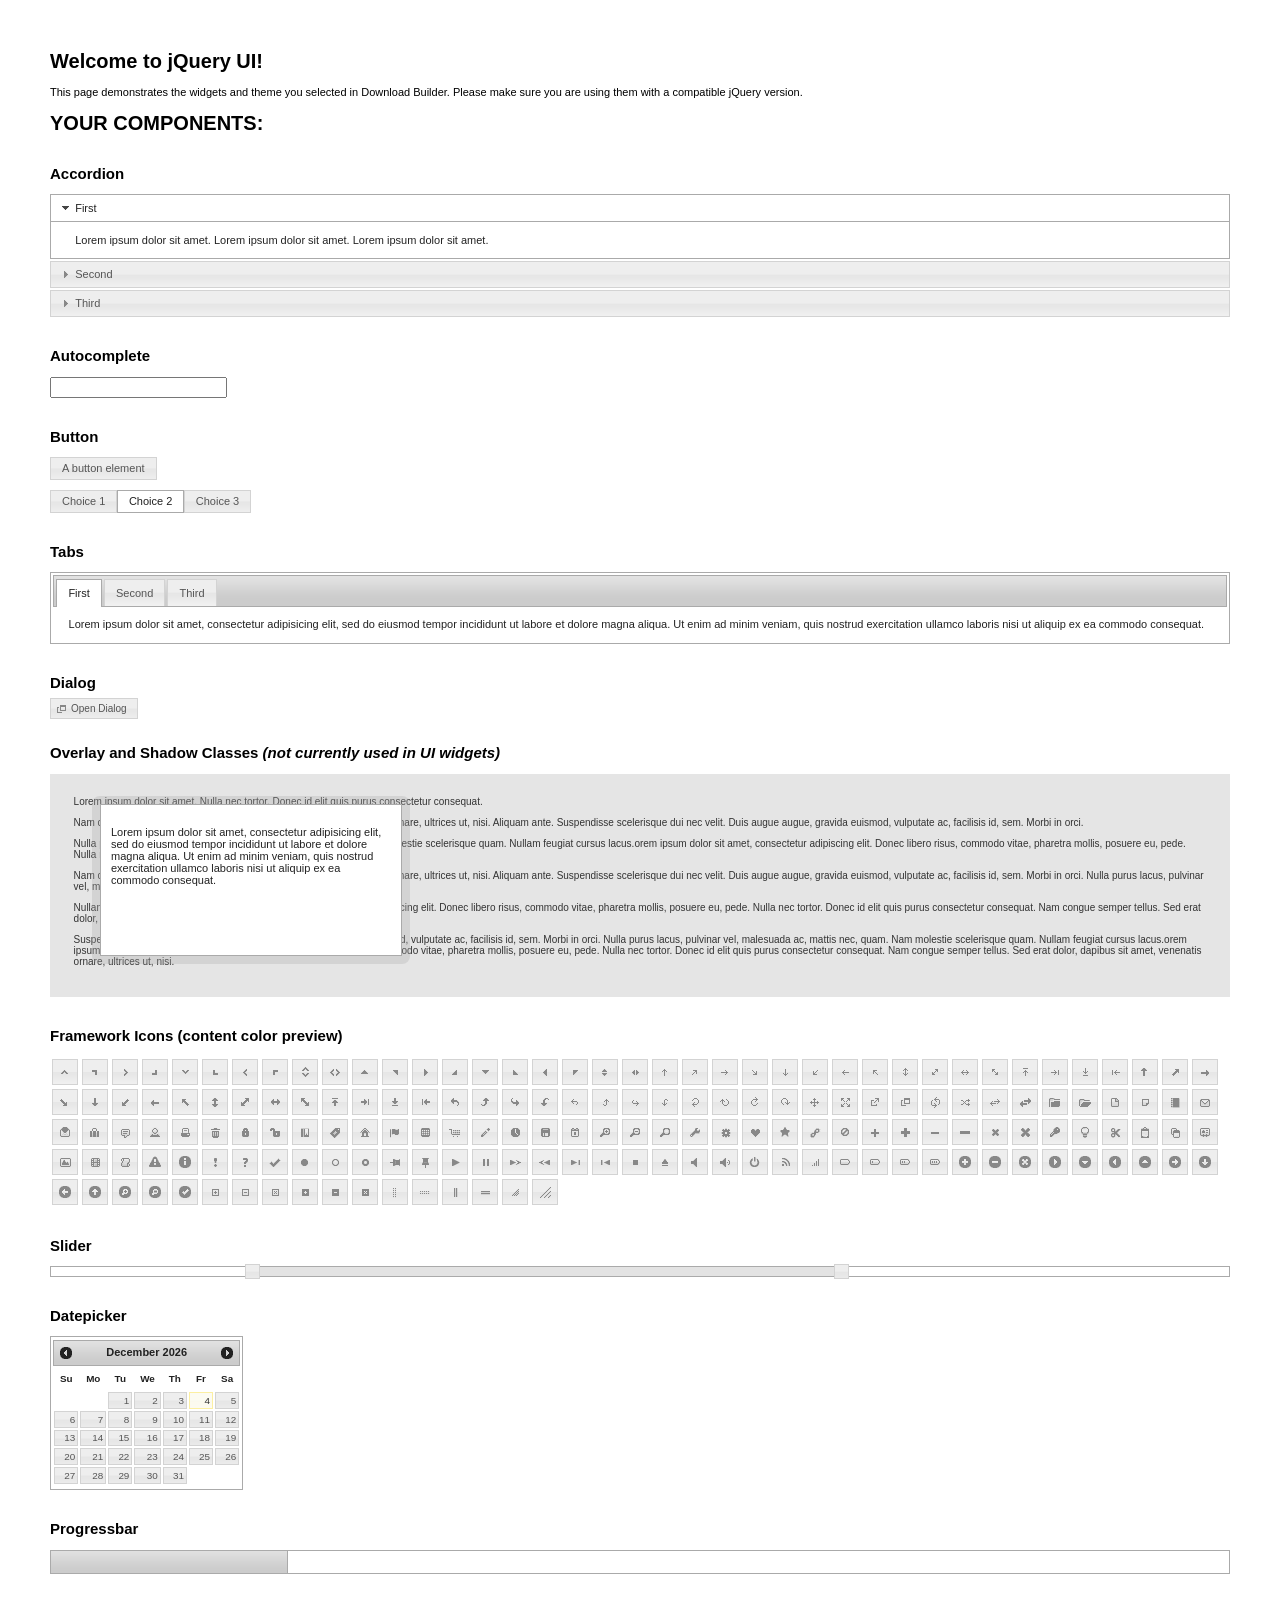
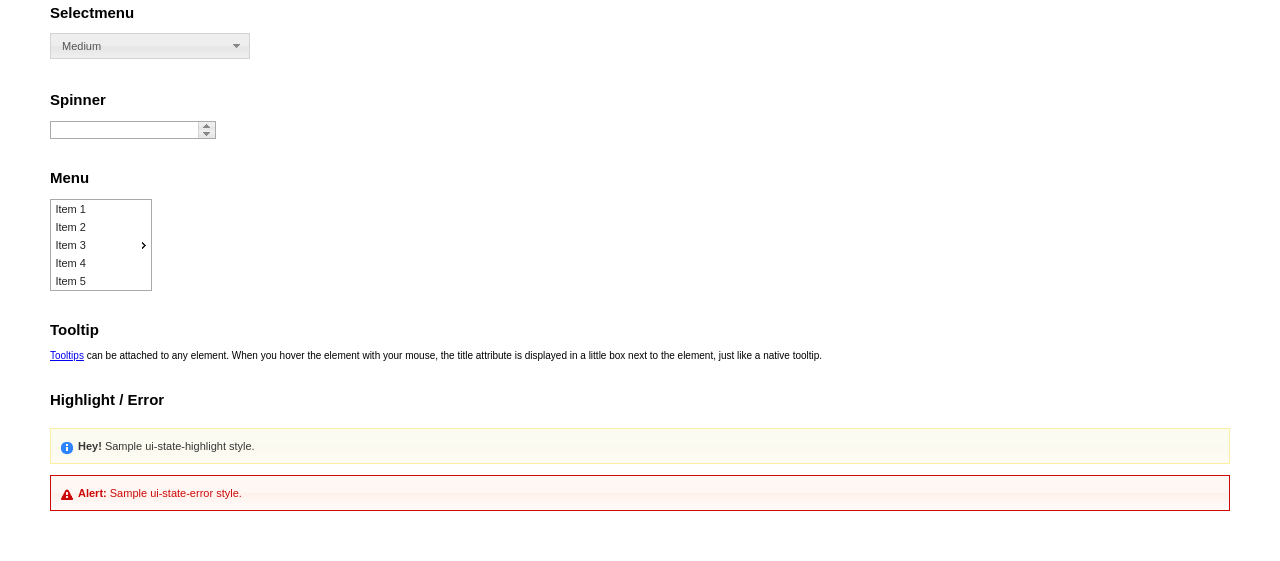
<file: src/main/webapp/js/lib/jquery-ui/index.html>
<!doctype html>
<html lang="us">
<head>
	<meta charset="utf-8">
	<title>jQuery UI Example Page</title>
	<link href="jquery-ui.css" rel="stylesheet">
	<style>
	body{
		font: 62.5% "Trebuchet MS", sans-serif;
		margin: 50px;
	}
	.demoHeaders {
		margin-top: 2em;
	}
	#dialog-link {
		padding: .4em 1em .4em 20px;
		text-decoration: none;
		position: relative;
	}
	#dialog-link span.ui-icon {
		margin: 0 5px 0 0;
		position: absolute;
		left: .2em;
		top: 50%;
		margin-top: -8px;
	}
	#icons {
		margin: 0;
		padding: 0;
	}
	#icons li {
		margin: 2px;
		position: relative;
		padding: 4px 0;
		cursor: pointer;
		float: left;
		list-style: none;
	}
	#icons span.ui-icon {
		float: left;
		margin: 0 4px;
	}
	.fakewindowcontain .ui-widget-overlay {
		position: absolute;
	}
	select {
		width: 200px;
	}
	</style>
</head>
<body>

<h1>Welcome to jQuery UI!</h1>

<div class="ui-widget">
	<p>This page demonstrates the widgets and theme you selected in Download Builder. Please make sure you are using them with a compatible jQuery version.</p>
</div>

<h1>YOUR COMPONENTS:</h1>


<!-- Accordion -->
<h2 class="demoHeaders">Accordion</h2>
<div id="accordion">
	<h3>First</h3>
	<div>Lorem ipsum dolor sit amet. Lorem ipsum dolor sit amet. Lorem ipsum dolor sit amet.</div>
	<h3>Second</h3>
	<div>Phasellus mattis tincidunt nibh.</div>
	<h3>Third</h3>
	<div>Nam dui erat, auctor a, dignissim quis.</div>
</div>



<!-- Autocomplete -->
<h2 class="demoHeaders">Autocomplete</h2>
<div>
	<input id="autocomplete" title="type &quot;a&quot;">
</div>



<!-- Button -->
<h2 class="demoHeaders">Button</h2>
<button id="button">A button element</button>
<form style="margin-top: 1em;">
	<div id="radioset">
		<input type="radio" id="radio1" name="radio"><label for="radio1">Choice 1</label>
		<input type="radio" id="radio2" name="radio" checked="checked"><label for="radio2">Choice 2</label>
		<input type="radio" id="radio3" name="radio"><label for="radio3">Choice 3</label>
	</div>
</form>



<!-- Tabs -->
<h2 class="demoHeaders">Tabs</h2>
<div id="tabs">
	<ul>
		<li><a href="#tabs-1">First</a></li>
		<li><a href="#tabs-2">Second</a></li>
		<li><a href="#tabs-3">Third</a></li>
	</ul>
	<div id="tabs-1">Lorem ipsum dolor sit amet, consectetur adipisicing elit, sed do eiusmod tempor incididunt ut labore et dolore magna aliqua. Ut enim ad minim veniam, quis nostrud exercitation ullamco laboris nisi ut aliquip ex ea commodo consequat.</div>
	<div id="tabs-2">Phasellus mattis tincidunt nibh. Cras orci urna, blandit id, pretium vel, aliquet ornare, felis. Maecenas scelerisque sem non nisl. Fusce sed lorem in enim dictum bibendum.</div>
	<div id="tabs-3">Nam dui erat, auctor a, dignissim quis, sollicitudin eu, felis. Pellentesque nisi urna, interdum eget, sagittis et, consequat vestibulum, lacus. Mauris porttitor ullamcorper augue.</div>
</div>



<!-- Dialog NOTE: Dialog is not generated by UI in this demo so it can be visually styled in themeroller-->
<h2 class="demoHeaders">Dialog</h2>
<p><a href="#" id="dialog-link" class="ui-state-default ui-corner-all"><span class="ui-icon ui-icon-newwin"></span>Open Dialog</a></p>

<h2 class="demoHeaders">Overlay and Shadow Classes <em>(not currently used in UI widgets)</em></h2>
<div style="position: relative; width: 96%; height: 200px; padding:1% 2%; overflow:hidden;" class="fakewindowcontain">
	<p>Lorem ipsum dolor sit amet,  Nulla nec tortor. Donec id elit quis purus consectetur consequat. </p><p>Nam congue semper tellus. Sed erat dolor, dapibus sit amet, venenatis ornare, ultrices ut, nisi. Aliquam ante. Suspendisse scelerisque dui nec velit. Duis augue augue, gravida euismod, vulputate ac, facilisis id, sem. Morbi in orci. </p><p>Nulla purus lacus, pulvinar vel, malesuada ac, mattis nec, quam. Nam molestie scelerisque quam. Nullam feugiat cursus lacus.orem ipsum dolor sit amet, consectetur adipiscing elit. Donec libero risus, commodo vitae, pharetra mollis, posuere eu, pede. Nulla nec tortor. Donec id elit quis purus consectetur consequat. </p><p>Nam congue semper tellus. Sed erat dolor, dapibus sit amet, venenatis ornare, ultrices ut, nisi. Aliquam ante. Suspendisse scelerisque dui nec velit. Duis augue augue, gravida euismod, vulputate ac, facilisis id, sem. Morbi in orci. Nulla purus lacus, pulvinar vel, malesuada ac, mattis nec, quam. Nam molestie scelerisque quam. </p><p>Nullam feugiat cursus lacus.orem ipsum dolor sit amet, consectetur adipiscing elit. Donec libero risus, commodo vitae, pharetra mollis, posuere eu, pede. Nulla nec tortor. Donec id elit quis purus consectetur consequat. Nam congue semper tellus. Sed erat dolor, dapibus sit amet, venenatis ornare, ultrices ut, nisi. Aliquam ante. </p><p>Suspendisse scelerisque dui nec velit. Duis augue augue, gravida euismod, vulputate ac, facilisis id, sem. Morbi in orci. Nulla purus lacus, pulvinar vel, malesuada ac, mattis nec, quam. Nam molestie scelerisque quam. Nullam feugiat cursus lacus.orem ipsum dolor sit amet, consectetur adipiscing elit. Donec libero risus, commodo vitae, pharetra mollis, posuere eu, pede. Nulla nec tortor. Donec id elit quis purus consectetur consequat. Nam congue semper tellus. Sed erat dolor, dapibus sit amet, venenatis ornare, ultrices ut, nisi. </p>

	<!-- ui-dialog -->
	<div class="ui-overlay"><div class="ui-widget-overlay"></div><div class="ui-widget-shadow ui-corner-all" style="width: 302px; height: 152px; position: absolute; left: 50px; top: 30px;"></div></div>
	<div style="position: absolute; width: 280px; height: 130px;left: 50px; top: 30px; padding: 10px;" class="ui-widget ui-widget-content ui-corner-all">
		<div class="ui-dialog-content ui-widget-content" style="background: none; border: 0;">
			<p>Lorem ipsum dolor sit amet, consectetur adipisicing elit, sed do eiusmod tempor incididunt ut labore et dolore magna aliqua. Ut enim ad minim veniam, quis nostrud exercitation ullamco laboris nisi ut aliquip ex ea commodo consequat.</p>
		</div>
	</div>

</div>

<!-- ui-dialog -->
<div id="dialog" title="Dialog Title">
	<p>Lorem ipsum dolor sit amet, consectetur adipisicing elit, sed do eiusmod tempor incididunt ut labore et dolore magna aliqua. Ut enim ad minim veniam, quis nostrud exercitation ullamco laboris nisi ut aliquip ex ea commodo consequat.</p>
</div>



<h2 class="demoHeaders">Framework Icons (content color preview)</h2>
<ul id="icons" class="ui-widget ui-helper-clearfix">
	<li class="ui-state-default ui-corner-all" title=".ui-icon-carat-1-n"><span class="ui-icon ui-icon-carat-1-n"></span></li>
	<li class="ui-state-default ui-corner-all" title=".ui-icon-carat-1-ne"><span class="ui-icon ui-icon-carat-1-ne"></span></li>
	<li class="ui-state-default ui-corner-all" title=".ui-icon-carat-1-e"><span class="ui-icon ui-icon-carat-1-e"></span></li>
	<li class="ui-state-default ui-corner-all" title=".ui-icon-carat-1-se"><span class="ui-icon ui-icon-carat-1-se"></span></li>
	<li class="ui-state-default ui-corner-all" title=".ui-icon-carat-1-s"><span class="ui-icon ui-icon-carat-1-s"></span></li>
	<li class="ui-state-default ui-corner-all" title=".ui-icon-carat-1-sw"><span class="ui-icon ui-icon-carat-1-sw"></span></li>
	<li class="ui-state-default ui-corner-all" title=".ui-icon-carat-1-w"><span class="ui-icon ui-icon-carat-1-w"></span></li>
	<li class="ui-state-default ui-corner-all" title=".ui-icon-carat-1-nw"><span class="ui-icon ui-icon-carat-1-nw"></span></li>
	<li class="ui-state-default ui-corner-all" title=".ui-icon-carat-2-n-s"><span class="ui-icon ui-icon-carat-2-n-s"></span></li>
	<li class="ui-state-default ui-corner-all" title=".ui-icon-carat-2-e-w"><span class="ui-icon ui-icon-carat-2-e-w"></span></li>
	<li class="ui-state-default ui-corner-all" title=".ui-icon-triangle-1-n"><span class="ui-icon ui-icon-triangle-1-n"></span></li>
	<li class="ui-state-default ui-corner-all" title=".ui-icon-triangle-1-ne"><span class="ui-icon ui-icon-triangle-1-ne"></span></li>
	<li class="ui-state-default ui-corner-all" title=".ui-icon-triangle-1-e"><span class="ui-icon ui-icon-triangle-1-e"></span></li>
	<li class="ui-state-default ui-corner-all" title=".ui-icon-triangle-1-se"><span class="ui-icon ui-icon-triangle-1-se"></span></li>
	<li class="ui-state-default ui-corner-all" title=".ui-icon-triangle-1-s"><span class="ui-icon ui-icon-triangle-1-s"></span></li>
	<li class="ui-state-default ui-corner-all" title=".ui-icon-triangle-1-sw"><span class="ui-icon ui-icon-triangle-1-sw"></span></li>
	<li class="ui-state-default ui-corner-all" title=".ui-icon-triangle-1-w"><span class="ui-icon ui-icon-triangle-1-w"></span></li>
	<li class="ui-state-default ui-corner-all" title=".ui-icon-triangle-1-nw"><span class="ui-icon ui-icon-triangle-1-nw"></span></li>
	<li class="ui-state-default ui-corner-all" title=".ui-icon-triangle-2-n-s"><span class="ui-icon ui-icon-triangle-2-n-s"></span></li>
	<li class="ui-state-default ui-corner-all" title=".ui-icon-triangle-2-e-w"><span class="ui-icon ui-icon-triangle-2-e-w"></span></li>
	<li class="ui-state-default ui-corner-all" title=".ui-icon-arrow-1-n"><span class="ui-icon ui-icon-arrow-1-n"></span></li>
	<li class="ui-state-default ui-corner-all" title=".ui-icon-arrow-1-ne"><span class="ui-icon ui-icon-arrow-1-ne"></span></li>
	<li class="ui-state-default ui-corner-all" title=".ui-icon-arrow-1-e"><span class="ui-icon ui-icon-arrow-1-e"></span></li>
	<li class="ui-state-default ui-corner-all" title=".ui-icon-arrow-1-se"><span class="ui-icon ui-icon-arrow-1-se"></span></li>
	<li class="ui-state-default ui-corner-all" title=".ui-icon-arrow-1-s"><span class="ui-icon ui-icon-arrow-1-s"></span></li>
	<li class="ui-state-default ui-corner-all" title=".ui-icon-arrow-1-sw"><span class="ui-icon ui-icon-arrow-1-sw"></span></li>
	<li class="ui-state-default ui-corner-all" title=".ui-icon-arrow-1-w"><span class="ui-icon ui-icon-arrow-1-w"></span></li>
	<li class="ui-state-default ui-corner-all" title=".ui-icon-arrow-1-nw"><span class="ui-icon ui-icon-arrow-1-nw"></span></li>
	<li class="ui-state-default ui-corner-all" title=".ui-icon-arrow-2-n-s"><span class="ui-icon ui-icon-arrow-2-n-s"></span></li>
	<li class="ui-state-default ui-corner-all" title=".ui-icon-arrow-2-ne-sw"><span class="ui-icon ui-icon-arrow-2-ne-sw"></span></li>
	<li class="ui-state-default ui-corner-all" title=".ui-icon-arrow-2-e-w"><span class="ui-icon ui-icon-arrow-2-e-w"></span></li>
	<li class="ui-state-default ui-corner-all" title=".ui-icon-arrow-2-se-nw"><span class="ui-icon ui-icon-arrow-2-se-nw"></span></li>
	<li class="ui-state-default ui-corner-all" title=".ui-icon-arrowstop-1-n"><span class="ui-icon ui-icon-arrowstop-1-n"></span></li>
	<li class="ui-state-default ui-corner-all" title=".ui-icon-arrowstop-1-e"><span class="ui-icon ui-icon-arrowstop-1-e"></span></li>
	<li class="ui-state-default ui-corner-all" title=".ui-icon-arrowstop-1-s"><span class="ui-icon ui-icon-arrowstop-1-s"></span></li>
	<li class="ui-state-default ui-corner-all" title=".ui-icon-arrowstop-1-w"><span class="ui-icon ui-icon-arrowstop-1-w"></span></li>
	<li class="ui-state-default ui-corner-all" title=".ui-icon-arrowthick-1-n"><span class="ui-icon ui-icon-arrowthick-1-n"></span></li>
	<li class="ui-state-default ui-corner-all" title=".ui-icon-arrowthick-1-ne"><span class="ui-icon ui-icon-arrowthick-1-ne"></span></li>
	<li class="ui-state-default ui-corner-all" title=".ui-icon-arrowthick-1-e"><span class="ui-icon ui-icon-arrowthick-1-e"></span></li>
	<li class="ui-state-default ui-corner-all" title=".ui-icon-arrowthick-1-se"><span class="ui-icon ui-icon-arrowthick-1-se"></span></li>
	<li class="ui-state-default ui-corner-all" title=".ui-icon-arrowthick-1-s"><span class="ui-icon ui-icon-arrowthick-1-s"></span></li>
	<li class="ui-state-default ui-corner-all" title=".ui-icon-arrowthick-1-sw"><span class="ui-icon ui-icon-arrowthick-1-sw"></span></li>
	<li class="ui-state-default ui-corner-all" title=".ui-icon-arrowthick-1-w"><span class="ui-icon ui-icon-arrowthick-1-w"></span></li>
	<li class="ui-state-default ui-corner-all" title=".ui-icon-arrowthick-1-nw"><span class="ui-icon ui-icon-arrowthick-1-nw"></span></li>
	<li class="ui-state-default ui-corner-all" title=".ui-icon-arrowthick-2-n-s"><span class="ui-icon ui-icon-arrowthick-2-n-s"></span></li>
	<li class="ui-state-default ui-corner-all" title=".ui-icon-arrowthick-2-ne-sw"><span class="ui-icon ui-icon-arrowthick-2-ne-sw"></span></li>
	<li class="ui-state-default ui-corner-all" title=".ui-icon-arrowthick-2-e-w"><span class="ui-icon ui-icon-arrowthick-2-e-w"></span></li>
	<li class="ui-state-default ui-corner-all" title=".ui-icon-arrowthick-2-se-nw"><span class="ui-icon ui-icon-arrowthick-2-se-nw"></span></li>
	<li class="ui-state-default ui-corner-all" title=".ui-icon-arrowthickstop-1-n"><span class="ui-icon ui-icon-arrowthickstop-1-n"></span></li>
	<li class="ui-state-default ui-corner-all" title=".ui-icon-arrowthickstop-1-e"><span class="ui-icon ui-icon-arrowthickstop-1-e"></span></li>
	<li class="ui-state-default ui-corner-all" title=".ui-icon-arrowthickstop-1-s"><span class="ui-icon ui-icon-arrowthickstop-1-s"></span></li>
	<li class="ui-state-default ui-corner-all" title=".ui-icon-arrowthickstop-1-w"><span class="ui-icon ui-icon-arrowthickstop-1-w"></span></li>
	<li class="ui-state-default ui-corner-all" title=".ui-icon-arrowreturnthick-1-w"><span class="ui-icon ui-icon-arrowreturnthick-1-w"></span></li>
	<li class="ui-state-default ui-corner-all" title=".ui-icon-arrowreturnthick-1-n"><span class="ui-icon ui-icon-arrowreturnthick-1-n"></span></li>
	<li class="ui-state-default ui-corner-all" title=".ui-icon-arrowreturnthick-1-e"><span class="ui-icon ui-icon-arrowreturnthick-1-e"></span></li>
	<li class="ui-state-default ui-corner-all" title=".ui-icon-arrowreturnthick-1-s"><span class="ui-icon ui-icon-arrowreturnthick-1-s"></span></li>
	<li class="ui-state-default ui-corner-all" title=".ui-icon-arrowreturn-1-w"><span class="ui-icon ui-icon-arrowreturn-1-w"></span></li>
	<li class="ui-state-default ui-corner-all" title=".ui-icon-arrowreturn-1-n"><span class="ui-icon ui-icon-arrowreturn-1-n"></span></li>
	<li class="ui-state-default ui-corner-all" title=".ui-icon-arrowreturn-1-e"><span class="ui-icon ui-icon-arrowreturn-1-e"></span></li>
	<li class="ui-state-default ui-corner-all" title=".ui-icon-arrowreturn-1-s"><span class="ui-icon ui-icon-arrowreturn-1-s"></span></li>
	<li class="ui-state-default ui-corner-all" title=".ui-icon-arrowrefresh-1-w"><span class="ui-icon ui-icon-arrowrefresh-1-w"></span></li>
	<li class="ui-state-default ui-corner-all" title=".ui-icon-arrowrefresh-1-n"><span class="ui-icon ui-icon-arrowrefresh-1-n"></span></li>
	<li class="ui-state-default ui-corner-all" title=".ui-icon-arrowrefresh-1-e"><span class="ui-icon ui-icon-arrowrefresh-1-e"></span></li>
	<li class="ui-state-default ui-corner-all" title=".ui-icon-arrowrefresh-1-s"><span class="ui-icon ui-icon-arrowrefresh-1-s"></span></li>
	<li class="ui-state-default ui-corner-all" title=".ui-icon-arrow-4"><span class="ui-icon ui-icon-arrow-4"></span></li>
	<li class="ui-state-default ui-corner-all" title=".ui-icon-arrow-4-diag"><span class="ui-icon ui-icon-arrow-4-diag"></span></li>
	<li class="ui-state-default ui-corner-all" title=".ui-icon-extlink"><span class="ui-icon ui-icon-extlink"></span></li>
	<li class="ui-state-default ui-corner-all" title=".ui-icon-newwin"><span class="ui-icon ui-icon-newwin"></span></li>
	<li class="ui-state-default ui-corner-all" title=".ui-icon-refresh"><span class="ui-icon ui-icon-refresh"></span></li>
	<li class="ui-state-default ui-corner-all" title=".ui-icon-shuffle"><span class="ui-icon ui-icon-shuffle"></span></li>
	<li class="ui-state-default ui-corner-all" title=".ui-icon-transfer-e-w"><span class="ui-icon ui-icon-transfer-e-w"></span></li>
	<li class="ui-state-default ui-corner-all" title=".ui-icon-transferthick-e-w"><span class="ui-icon ui-icon-transferthick-e-w"></span></li>
	<li class="ui-state-default ui-corner-all" title=".ui-icon-folder-collapsed"><span class="ui-icon ui-icon-folder-collapsed"></span></li>
	<li class="ui-state-default ui-corner-all" title=".ui-icon-folder-open"><span class="ui-icon ui-icon-folder-open"></span></li>
	<li class="ui-state-default ui-corner-all" title=".ui-icon-document"><span class="ui-icon ui-icon-document"></span></li>
	<li class="ui-state-default ui-corner-all" title=".ui-icon-document-b"><span class="ui-icon ui-icon-document-b"></span></li>
	<li class="ui-state-default ui-corner-all" title=".ui-icon-note"><span class="ui-icon ui-icon-note"></span></li>
	<li class="ui-state-default ui-corner-all" title=".ui-icon-mail-closed"><span class="ui-icon ui-icon-mail-closed"></span></li>
	<li class="ui-state-default ui-corner-all" title=".ui-icon-mail-open"><span class="ui-icon ui-icon-mail-open"></span></li>
	<li class="ui-state-default ui-corner-all" title=".ui-icon-suitcase"><span class="ui-icon ui-icon-suitcase"></span></li>
	<li class="ui-state-default ui-corner-all" title=".ui-icon-comment"><span class="ui-icon ui-icon-comment"></span></li>
	<li class="ui-state-default ui-corner-all" title=".ui-icon-person"><span class="ui-icon ui-icon-person"></span></li>
	<li class="ui-state-default ui-corner-all" title=".ui-icon-print"><span class="ui-icon ui-icon-print"></span></li>
	<li class="ui-state-default ui-corner-all" title=".ui-icon-trash"><span class="ui-icon ui-icon-trash"></span></li>
	<li class="ui-state-default ui-corner-all" title=".ui-icon-locked"><span class="ui-icon ui-icon-locked"></span></li>
	<li class="ui-state-default ui-corner-all" title=".ui-icon-unlocked"><span class="ui-icon ui-icon-unlocked"></span></li>
	<li class="ui-state-default ui-corner-all" title=".ui-icon-bookmark"><span class="ui-icon ui-icon-bookmark"></span></li>
	<li class="ui-state-default ui-corner-all" title=".ui-icon-tag"><span class="ui-icon ui-icon-tag"></span></li>
	<li class="ui-state-default ui-corner-all" title=".ui-icon-home"><span class="ui-icon ui-icon-home"></span></li>
	<li class="ui-state-default ui-corner-all" title=".ui-icon-flag"><span class="ui-icon ui-icon-flag"></span></li>
	<li class="ui-state-default ui-corner-all" title=".ui-icon-calculator"><span class="ui-icon ui-icon-calculator"></span></li>
	<li class="ui-state-default ui-corner-all" title=".ui-icon-cart"><span class="ui-icon ui-icon-cart"></span></li>
	<li class="ui-state-default ui-corner-all" title=".ui-icon-pencil"><span class="ui-icon ui-icon-pencil"></span></li>
	<li class="ui-state-default ui-corner-all" title=".ui-icon-clock"><span class="ui-icon ui-icon-clock"></span></li>
	<li class="ui-state-default ui-corner-all" title=".ui-icon-disk"><span class="ui-icon ui-icon-disk"></span></li>
	<li class="ui-state-default ui-corner-all" title=".ui-icon-calendar"><span class="ui-icon ui-icon-calendar"></span></li>
	<li class="ui-state-default ui-corner-all" title=".ui-icon-zoomin"><span class="ui-icon ui-icon-zoomin"></span></li>
	<li class="ui-state-default ui-corner-all" title=".ui-icon-zoomout"><span class="ui-icon ui-icon-zoomout"></span></li>
	<li class="ui-state-default ui-corner-all" title=".ui-icon-search"><span class="ui-icon ui-icon-search"></span></li>
	<li class="ui-state-default ui-corner-all" title=".ui-icon-wrench"><span class="ui-icon ui-icon-wrench"></span></li>
	<li class="ui-state-default ui-corner-all" title=".ui-icon-gear"><span class="ui-icon ui-icon-gear"></span></li>
	<li class="ui-state-default ui-corner-all" title=".ui-icon-heart"><span class="ui-icon ui-icon-heart"></span></li>
	<li class="ui-state-default ui-corner-all" title=".ui-icon-star"><span class="ui-icon ui-icon-star"></span></li>
	<li class="ui-state-default ui-corner-all" title=".ui-icon-link"><span class="ui-icon ui-icon-link"></span></li>
	<li class="ui-state-default ui-corner-all" title=".ui-icon-cancel"><span class="ui-icon ui-icon-cancel"></span></li>
	<li class="ui-state-default ui-corner-all" title=".ui-icon-plus"><span class="ui-icon ui-icon-plus"></span></li>
	<li class="ui-state-default ui-corner-all" title=".ui-icon-plusthick"><span class="ui-icon ui-icon-plusthick"></span></li>
	<li class="ui-state-default ui-corner-all" title=".ui-icon-minus"><span class="ui-icon ui-icon-minus"></span></li>
	<li class="ui-state-default ui-corner-all" title=".ui-icon-minusthick"><span class="ui-icon ui-icon-minusthick"></span></li>
	<li class="ui-state-default ui-corner-all" title=".ui-icon-close"><span class="ui-icon ui-icon-close"></span></li>
	<li class="ui-state-default ui-corner-all" title=".ui-icon-closethick"><span class="ui-icon ui-icon-closethick"></span></li>
	<li class="ui-state-default ui-corner-all" title=".ui-icon-key"><span class="ui-icon ui-icon-key"></span></li>
	<li class="ui-state-default ui-corner-all" title=".ui-icon-lightbulb"><span class="ui-icon ui-icon-lightbulb"></span></li>
	<li class="ui-state-default ui-corner-all" title=".ui-icon-scissors"><span class="ui-icon ui-icon-scissors"></span></li>
	<li class="ui-state-default ui-corner-all" title=".ui-icon-clipboard"><span class="ui-icon ui-icon-clipboard"></span></li>
	<li class="ui-state-default ui-corner-all" title=".ui-icon-copy"><span class="ui-icon ui-icon-copy"></span></li>
	<li class="ui-state-default ui-corner-all" title=".ui-icon-contact"><span class="ui-icon ui-icon-contact"></span></li>
	<li class="ui-state-default ui-corner-all" title=".ui-icon-image"><span class="ui-icon ui-icon-image"></span></li>
	<li class="ui-state-default ui-corner-all" title=".ui-icon-video"><span class="ui-icon ui-icon-video"></span></li>
	<li class="ui-state-default ui-corner-all" title=".ui-icon-script"><span class="ui-icon ui-icon-script"></span></li>
	<li class="ui-state-default ui-corner-all" title=".ui-icon-alert"><span class="ui-icon ui-icon-alert"></span></li>
	<li class="ui-state-default ui-corner-all" title=".ui-icon-info"><span class="ui-icon ui-icon-info"></span></li>
	<li class="ui-state-default ui-corner-all" title=".ui-icon-notice"><span class="ui-icon ui-icon-notice"></span></li>
	<li class="ui-state-default ui-corner-all" title=".ui-icon-help"><span class="ui-icon ui-icon-help"></span></li>
	<li class="ui-state-default ui-corner-all" title=".ui-icon-check"><span class="ui-icon ui-icon-check"></span></li>
	<li class="ui-state-default ui-corner-all" title=".ui-icon-bullet"><span class="ui-icon ui-icon-bullet"></span></li>
	<li class="ui-state-default ui-corner-all" title=".ui-icon-radio-off"><span class="ui-icon ui-icon-radio-off"></span></li>
	<li class="ui-state-default ui-corner-all" title=".ui-icon-radio-on"><span class="ui-icon ui-icon-radio-on"></span></li>
	<li class="ui-state-default ui-corner-all" title=".ui-icon-pin-w"><span class="ui-icon ui-icon-pin-w"></span></li>
	<li class="ui-state-default ui-corner-all" title=".ui-icon-pin-s"><span class="ui-icon ui-icon-pin-s"></span></li>
	<li class="ui-state-default ui-corner-all" title=".ui-icon-play"><span class="ui-icon ui-icon-play"></span></li>
	<li class="ui-state-default ui-corner-all" title=".ui-icon-pause"><span class="ui-icon ui-icon-pause"></span></li>
	<li class="ui-state-default ui-corner-all" title=".ui-icon-seek-next"><span class="ui-icon ui-icon-seek-next"></span></li>
	<li class="ui-state-default ui-corner-all" title=".ui-icon-seek-prev"><span class="ui-icon ui-icon-seek-prev"></span></li>
	<li class="ui-state-default ui-corner-all" title=".ui-icon-seek-end"><span class="ui-icon ui-icon-seek-end"></span></li>
	<li class="ui-state-default ui-corner-all" title=".ui-icon-seek-first"><span class="ui-icon ui-icon-seek-first"></span></li>
	<li class="ui-state-default ui-corner-all" title=".ui-icon-stop"><span class="ui-icon ui-icon-stop"></span></li>
	<li class="ui-state-default ui-corner-all" title=".ui-icon-eject"><span class="ui-icon ui-icon-eject"></span></li>
	<li class="ui-state-default ui-corner-all" title=".ui-icon-volume-off"><span class="ui-icon ui-icon-volume-off"></span></li>
	<li class="ui-state-default ui-corner-all" title=".ui-icon-volume-on"><span class="ui-icon ui-icon-volume-on"></span></li>
	<li class="ui-state-default ui-corner-all" title=".ui-icon-power"><span class="ui-icon ui-icon-power"></span></li>
	<li class="ui-state-default ui-corner-all" title=".ui-icon-signal-diag"><span class="ui-icon ui-icon-signal-diag"></span></li>
	<li class="ui-state-default ui-corner-all" title=".ui-icon-signal"><span class="ui-icon ui-icon-signal"></span></li>
	<li class="ui-state-default ui-corner-all" title=".ui-icon-battery-0"><span class="ui-icon ui-icon-battery-0"></span></li>
	<li class="ui-state-default ui-corner-all" title=".ui-icon-battery-1"><span class="ui-icon ui-icon-battery-1"></span></li>
	<li class="ui-state-default ui-corner-all" title=".ui-icon-battery-2"><span class="ui-icon ui-icon-battery-2"></span></li>
	<li class="ui-state-default ui-corner-all" title=".ui-icon-battery-3"><span class="ui-icon ui-icon-battery-3"></span></li>
	<li class="ui-state-default ui-corner-all" title=".ui-icon-circle-plus"><span class="ui-icon ui-icon-circle-plus"></span></li>
	<li class="ui-state-default ui-corner-all" title=".ui-icon-circle-minus"><span class="ui-icon ui-icon-circle-minus"></span></li>
	<li class="ui-state-default ui-corner-all" title=".ui-icon-circle-close"><span class="ui-icon ui-icon-circle-close"></span></li>
	<li class="ui-state-default ui-corner-all" title=".ui-icon-circle-triangle-e"><span class="ui-icon ui-icon-circle-triangle-e"></span></li>
	<li class="ui-state-default ui-corner-all" title=".ui-icon-circle-triangle-s"><span class="ui-icon ui-icon-circle-triangle-s"></span></li>
	<li class="ui-state-default ui-corner-all" title=".ui-icon-circle-triangle-w"><span class="ui-icon ui-icon-circle-triangle-w"></span></li>
	<li class="ui-state-default ui-corner-all" title=".ui-icon-circle-triangle-n"><span class="ui-icon ui-icon-circle-triangle-n"></span></li>
	<li class="ui-state-default ui-corner-all" title=".ui-icon-circle-arrow-e"><span class="ui-icon ui-icon-circle-arrow-e"></span></li>
	<li class="ui-state-default ui-corner-all" title=".ui-icon-circle-arrow-s"><span class="ui-icon ui-icon-circle-arrow-s"></span></li>
	<li class="ui-state-default ui-corner-all" title=".ui-icon-circle-arrow-w"><span class="ui-icon ui-icon-circle-arrow-w"></span></li>
	<li class="ui-state-default ui-corner-all" title=".ui-icon-circle-arrow-n"><span class="ui-icon ui-icon-circle-arrow-n"></span></li>
	<li class="ui-state-default ui-corner-all" title=".ui-icon-circle-zoomin"><span class="ui-icon ui-icon-circle-zoomin"></span></li>
	<li class="ui-state-default ui-corner-all" title=".ui-icon-circle-zoomout"><span class="ui-icon ui-icon-circle-zoomout"></span></li>
	<li class="ui-state-default ui-corner-all" title=".ui-icon-circle-check"><span class="ui-icon ui-icon-circle-check"></span></li>
	<li class="ui-state-default ui-corner-all" title=".ui-icon-circlesmall-plus"><span class="ui-icon ui-icon-circlesmall-plus"></span></li>
	<li class="ui-state-default ui-corner-all" title=".ui-icon-circlesmall-minus"><span class="ui-icon ui-icon-circlesmall-minus"></span></li>
	<li class="ui-state-default ui-corner-all" title=".ui-icon-circlesmall-close"><span class="ui-icon ui-icon-circlesmall-close"></span></li>
	<li class="ui-state-default ui-corner-all" title=".ui-icon-squaresmall-plus"><span class="ui-icon ui-icon-squaresmall-plus"></span></li>
	<li class="ui-state-default ui-corner-all" title=".ui-icon-squaresmall-minus"><span class="ui-icon ui-icon-squaresmall-minus"></span></li>
	<li class="ui-state-default ui-corner-all" title=".ui-icon-squaresmall-close"><span class="ui-icon ui-icon-squaresmall-close"></span></li>
	<li class="ui-state-default ui-corner-all" title=".ui-icon-grip-dotted-vertical"><span class="ui-icon ui-icon-grip-dotted-vertical"></span></li>
	<li class="ui-state-default ui-corner-all" title=".ui-icon-grip-dotted-horizontal"><span class="ui-icon ui-icon-grip-dotted-horizontal"></span></li>
	<li class="ui-state-default ui-corner-all" title=".ui-icon-grip-solid-vertical"><span class="ui-icon ui-icon-grip-solid-vertical"></span></li>
	<li class="ui-state-default ui-corner-all" title=".ui-icon-grip-solid-horizontal"><span class="ui-icon ui-icon-grip-solid-horizontal"></span></li>
	<li class="ui-state-default ui-corner-all" title=".ui-icon-gripsmall-diagonal-se"><span class="ui-icon ui-icon-gripsmall-diagonal-se"></span></li>
	<li class="ui-state-default ui-corner-all" title=".ui-icon-grip-diagonal-se"><span class="ui-icon ui-icon-grip-diagonal-se"></span></li>
</ul>


<!-- Slider -->
<h2 class="demoHeaders">Slider</h2>
<div id="slider"></div>



<!-- Datepicker -->
<h2 class="demoHeaders">Datepicker</h2>
<div id="datepicker"></div>



<!-- Progressbar -->
<h2 class="demoHeaders">Progressbar</h2>
<div id="progressbar"></div>



<!-- Progressbar -->
<h2 class="demoHeaders">Selectmenu</h2>
<select id="selectmenu">
	<option>Slower</option>
	<option>Slow</option>
	<option selected="selected">Medium</option>
	<option>Fast</option>
	<option>Faster</option>
</select>



<!-- Spinner -->
<h2 class="demoHeaders">Spinner</h2>
<input id="spinner">



<!-- Menu -->
<h2 class="demoHeaders">Menu</h2>
<ul style="width:100px;" id="menu">
	<li>Item 1</li>
	<li>Item 2</li>
	<li>Item 3
		<ul>
			<li>Item 3-1</li>
			<li>Item 3-2</li>
			<li>Item 3-3</li>
			<li>Item 3-4</li>
			<li>Item 3-5</li>
		</ul>
	</li>
	<li>Item 4</li>
	<li>Item 5</li>
</ul>



<!-- Tooltip -->
<h2 class="demoHeaders">Tooltip</h2>
<p id="tooltip">
	<a href="#" title="That&apos;s what this widget is">Tooltips</a> can be attached to any element. When you hover
the element with your mouse, the title attribute is displayed in a little box next to the element, just like a native tooltip.
</p>


<!-- Highlight / Error -->
<h2 class="demoHeaders">Highlight / Error</h2>
<div class="ui-widget">
	<div class="ui-state-highlight ui-corner-all" style="margin-top: 20px; padding: 0 .7em;">
		<p><span class="ui-icon ui-icon-info" style="float: left; margin-right: .3em;"></span>
		<strong>Hey!</strong> Sample ui-state-highlight style.</p>
	</div>
</div>
<br>
<div class="ui-widget">
	<div class="ui-state-error ui-corner-all" style="padding: 0 .7em;">
		<p><span class="ui-icon ui-icon-alert" style="float: left; margin-right: .3em;"></span>
		<strong>Alert:</strong> Sample ui-state-error style.</p>
	</div>
</div>

<script src="external/jquery/jquery.js"></script>
<script src="jquery-ui.js"></script>
<script>

$( "#accordion" ).accordion();



var availableTags = [
	"ActionScript",
	"AppleScript",
	"Asp",
	"BASIC",
	"C",
	"C++",
	"Clojure",
	"COBOL",
	"ColdFusion",
	"Erlang",
	"Fortran",
	"Groovy",
	"Haskell",
	"Java",
	"JavaScript",
	"Lisp",
	"Perl",
	"PHP",
	"Python",
	"Ruby",
	"Scala",
	"Scheme"
];
$( "#autocomplete" ).autocomplete({
	source: availableTags
});



$( "#button" ).button();
$( "#radioset" ).buttonset();



$( "#tabs" ).tabs();



$( "#dialog" ).dialog({
	autoOpen: false,
	width: 400,
	buttons: [
		{
			text: "Ok",
			click: function() {
				$( this ).dialog( "close" );
			}
		},
		{
			text: "Cancel",
			click: function() {
				$( this ).dialog( "close" );
			}
		}
	]
});

// Link to open the dialog
$( "#dialog-link" ).click(function( event ) {
	$( "#dialog" ).dialog( "open" );
	event.preventDefault();
});



$( "#datepicker" ).datepicker({
	inline: true
});



$( "#slider" ).slider({
	range: true,
	values: [ 17, 67 ]
});



$( "#progressbar" ).progressbar({
	value: 20
});



$( "#spinner" ).spinner();



$( "#menu" ).menu();



$( "#tooltip" ).tooltip();



$( "#selectmenu" ).selectmenu();


// Hover states on the static widgets
$( "#dialog-link, #icons li" ).hover(
	function() {
		$( this ).addClass( "ui-state-hover" );
	},
	function() {
		$( this ).removeClass( "ui-state-hover" );
	}
);
</script>
</body>
</html>
</file>
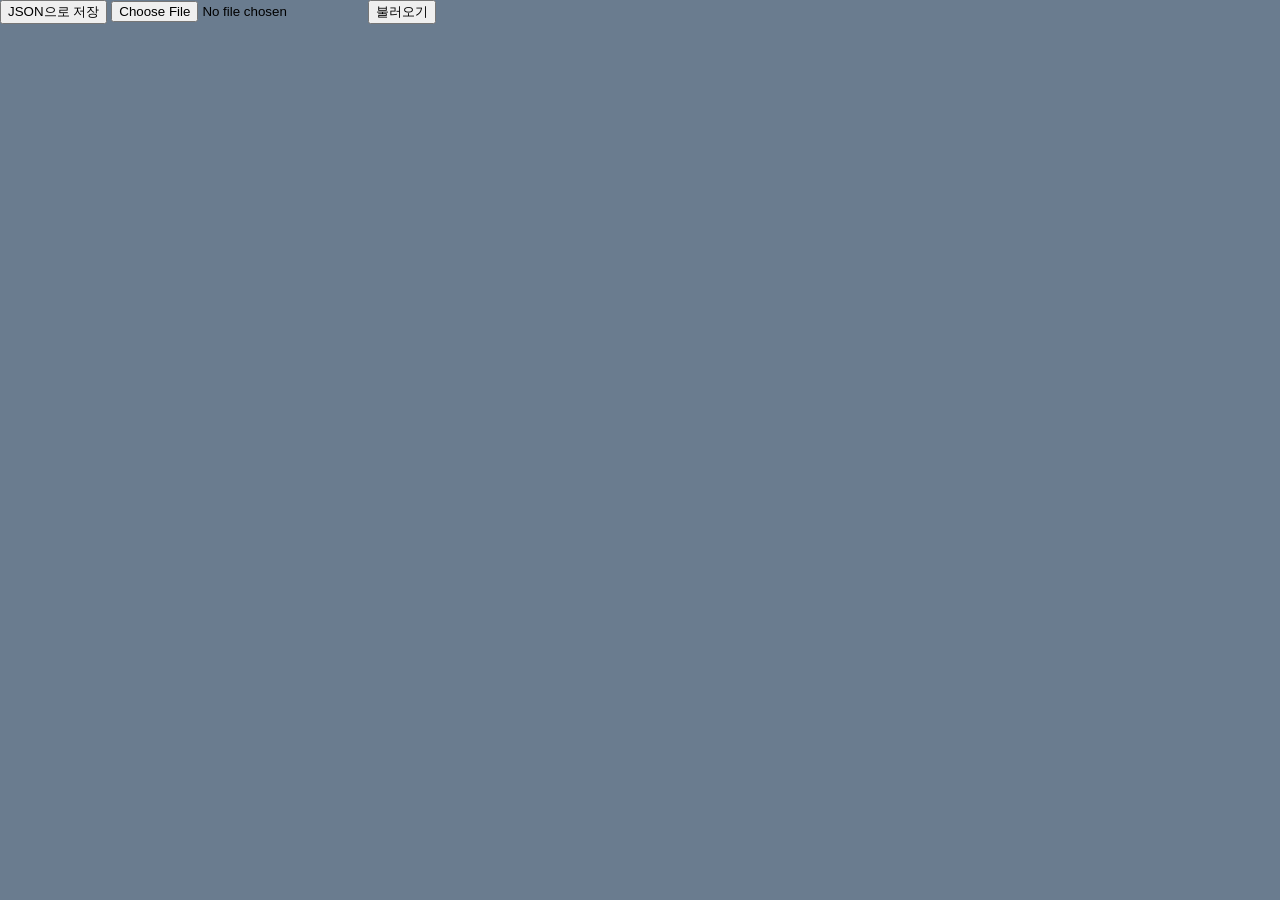
<file: src/main/webapp/js/lib/qunee/index.html>
﻿<!DOCTYPE html>
<html>

<head>
    <title></title>
    <meta charset="UTF-8">
    <!--<meta name="viewport" content="width=device-width, initial-scale=1">-->
    <link href="style.css" rel="stylesheet">
</head>

<body style="background-color:#6a7c8f">
<div id="button-bar">
    <button type="button" onclick="toJSONClicked()">JSON으로 저장</button>
    <input type="file" id="file" name="file">
    <button type="button" onclick="loadFromJSON()">불러오기</button>
</div>
<div style="position:relative; left:10px; right:10px;  top: 40px; bottom: 10px;" id="canvas"></div>
<script src="jquery.min.js"></script>
<!--<script src="http://demo.qunee.com/lib/qunee-min.js"> </script>-->
<script src="qunee-min.js"></script>

<script src="qunee-module.js"></script>
<script src="qunee-debug.js"></script>
<script src="common-2.5.min.js"></script>

<script src="data.js"></script>
<!--<script src="index1.js"> </script>-->
<script src="index.js"></script>
</body>

</html>
</file>
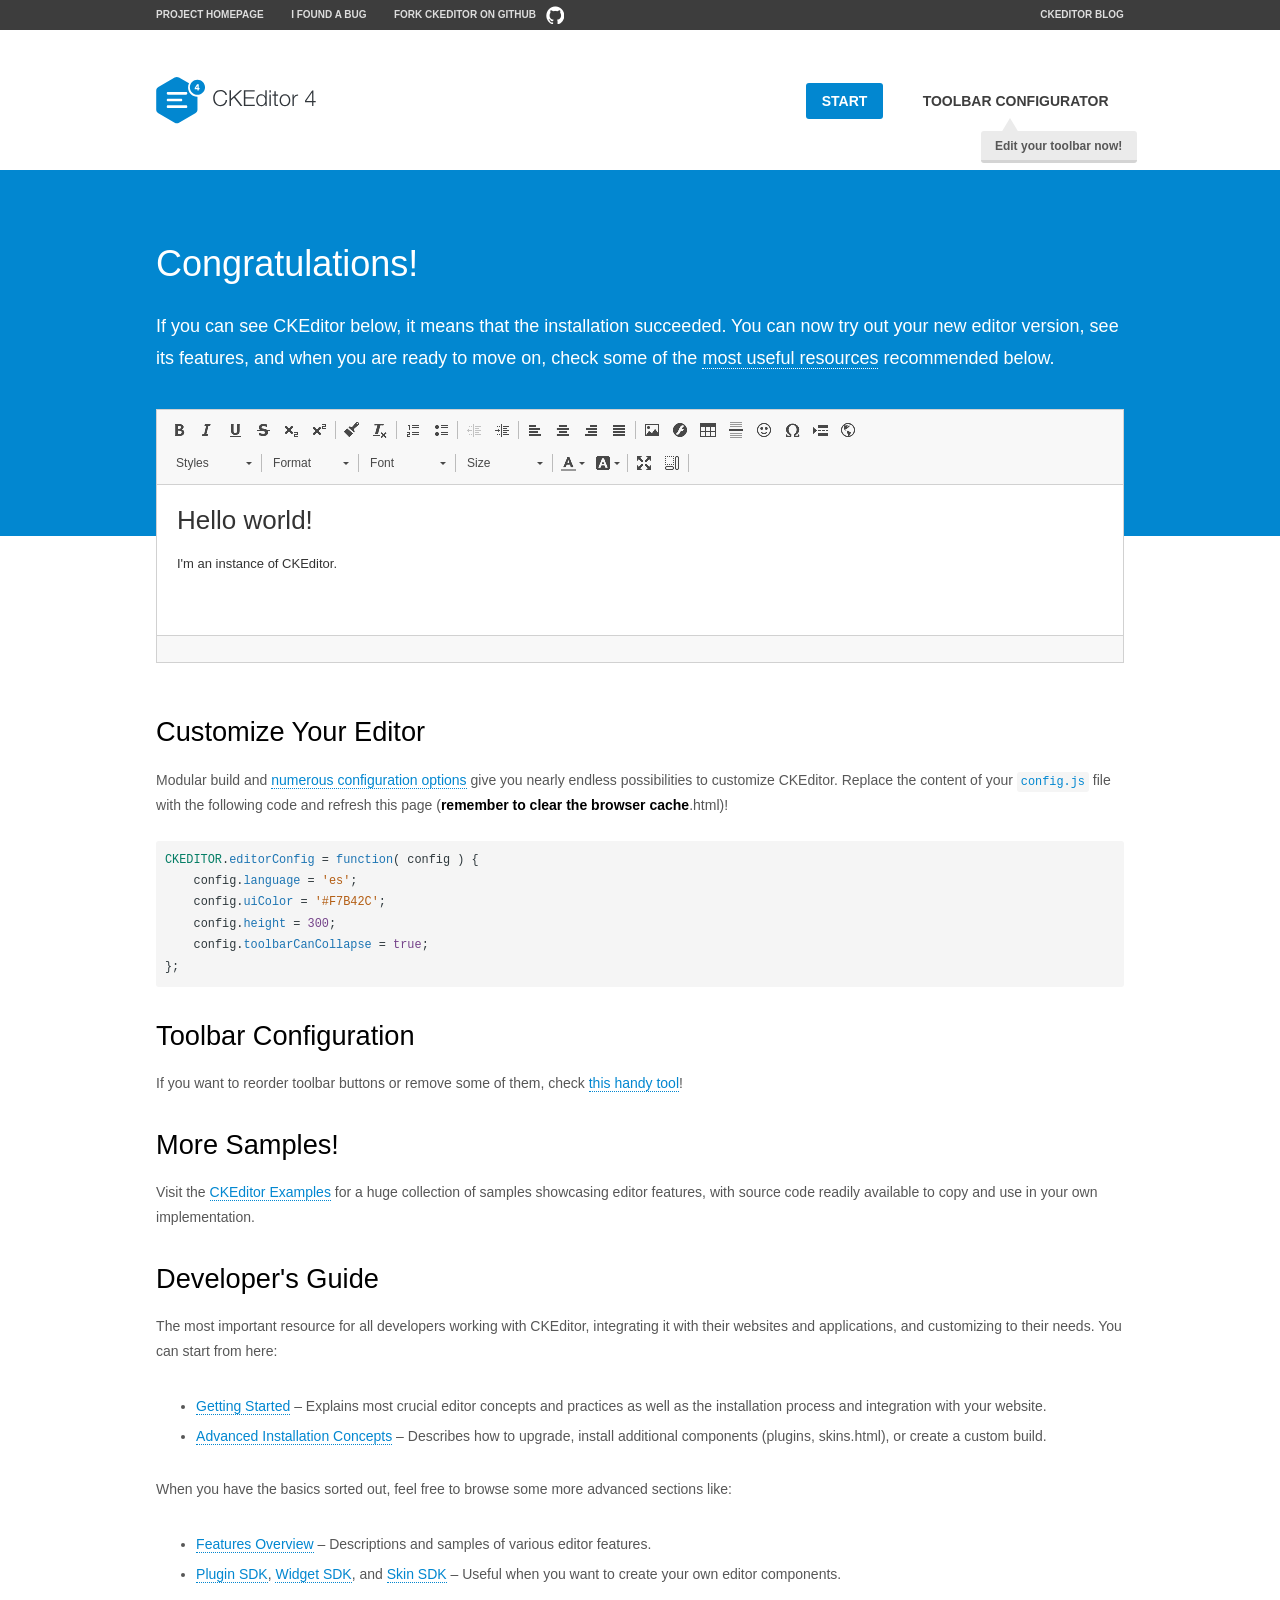
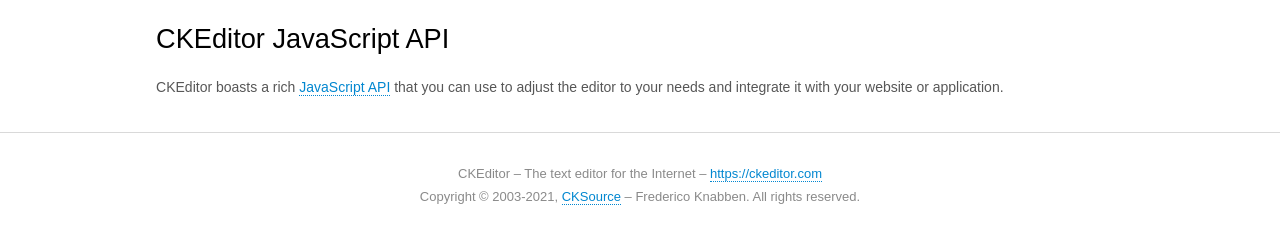
<file: src/main/webapp/js/lib/ckeditor/samples/index.html>
<!DOCTYPE html>
<!--
Copyright (c) 2003-2021, CKSource - Frederico Knabben. All rights reserved.
For licensing, see LICENSE.md or https://ckeditor.com/legal/ckeditor-oss-license
-->
<html lang="en">
<head>
	<meta charset="utf-8">
	<title>CKEditor Sample</title>
	<script src="../ckeditor.js"></script>
	<script src="js/sample.js"></script>
	<link rel="stylesheet" href="css/samples.css">
	<link rel="stylesheet" href="toolbarconfigurator/lib/codemirror/neo.css">
	<meta name="viewport" content="width=device-width,initial-scale=1">
	<meta name="description" content="Try the latest sample of CKEditor 4 and learn more about customizing your WYSIWYG editor with endless possibilities.">
</head>
<body id="main">

<nav class="navigation-a">
	<div class="grid-container">
		<ul class="navigation-a-left grid-width-70">
			<li><a href="https://ckeditor.com/ckeditor-4/">Project Homepage</a></li>
			<li><a href="https://github.com/ckeditor/ckeditor4/issues">I found a bug</a></li>
			<li><a href="https://github.com/ckeditor/ckeditor4" class="icon-pos-right icon-navigation-a-github">Fork CKEditor on GitHub</a></li>
		</ul>
		<ul class="navigation-a-right grid-width-30">
			<li><a href="https://ckeditor.com/blog/">CKEditor Blog</a></li>
		</ul>
	</div>
</nav>

<header class="header-a">
	<div class="grid-container">
		<h1 class="header-a-logo grid-width-30">
			<a href="index.html"><img src="img/logo.svg" onerror="this.src='img/logo.png'; this.onerror=null;" alt="CKEditor Sample"></a>
		</h1>

		<nav class="navigation-b grid-width-70">
			<ul>
				<li><a href="index.html" class="button-a button-a-background">Start</a></li>
				<li><a href="toolbarconfigurator/index.html" class="button-a">Toolbar configurator <span class="balloon-a balloon-a-nw">Edit your toolbar now!</span></a></li>
			</ul>
		</nav>
	</div>
</header>

<main>
	<div class="adjoined-top">
		<div class="grid-container">
			<div class="content grid-width-100">
				<h1>Congratulations!</h1>
				<p>
					If you can see CKEditor below, it means that the installation succeeded.
					You can now try out your new editor version, see its features, and when you are ready to move on, check some of the <a href="#sample-customize">most useful resources</a> recommended below.
				</p>
			</div>
		</div>
	</div>
	<div class="adjoined-bottom">
		<div class="grid-container">
			<div class="grid-width-100">
				<div id="editor">
					<h1>Hello world!</h1>
					<p>I'm an instance of <a href="https://ckeditor.com">CKEditor</a>.</p>
				</div>
			</div>
		</div>
	</div>

	<div class="grid-container">
		<div class="content grid-width-100">
			<section id="sample-customize">
				<h2>Customize Your Editor</h2>
				<p>Modular build and <a href="https://ckeditor.com/docs/ckeditor4/latest/guide/dev_configuration.html">numerous configuration options</a> give you nearly endless possibilities to customize CKEditor. Replace the content of your <code><a href="../config.js">config.js</a></code> file with the following code and refresh this page (<strong>remember to clear the browser cache</strong>.html)!</p>
		<pre class="cm-s-neo CodeMirror"><code><span style="padding-right: 0.1px;"><span class="cm-variable">CKEDITOR</span>.<span class="cm-property">editorConfig</span> <span class="cm-operator">=</span> <span class="cm-keyword">function</span>( <span class="cm-def">config</span> ) {</span>
<span style="padding-right: 0.1px;"><span class="cm-tab">	</span><span class="cm-variable-2">config</span>.<span class="cm-property">language</span> <span class="cm-operator">=</span> <span class="cm-string">'es'</span>;</span>
<span style="padding-right: 0.1px;"><span class="cm-tab">	</span><span class="cm-variable-2">config</span>.<span class="cm-property">uiColor</span> <span class="cm-operator">=</span> <span class="cm-string">'#F7B42C'</span>;</span>
<span style="padding-right: 0.1px;"><span class="cm-tab">	</span><span class="cm-variable-2">config</span>.<span class="cm-property">height</span> <span class="cm-operator">=</span> <span class="cm-number">300</span>;</span>
<span style="padding-right: 0.1px;"><span class="cm-tab">	</span><span class="cm-variable-2">config</span>.<span class="cm-property">toolbarCanCollapse</span> <span class="cm-operator">=</span> <span class="cm-atom">true</span>;</span>
<span style="padding-right: 0.1px;">};</span></code></pre>
			</section>

			<section>
				<h2>Toolbar Configuration</h2>
				<p>If you want to reorder toolbar buttons or remove some of them, check <a href="toolbarconfigurator/index.html">this handy tool</a>!</p>
			</section>

			<section>
				<h2>More Samples!</h2>
				<p>Visit the <a href="https://ckeditor.com/docs/ckeditor4/latest/examples/index.html">CKEditor Examples</a> for a huge collection of samples showcasing editor features, with source code readily available to copy and use in your own implementation.</p>
			</section>

			<section>
				<h2>Developer's Guide</h2>
				<p>The most important resource for all developers working with CKEditor, integrating it with their websites and applications, and customizing to their needs. You can start from here:</p>
				<ul>
					<li><a href="https://ckeditor.com/docs/ckeditor4/latest/guide/dev_installation.html">Getting Started</a> &ndash; Explains most crucial editor concepts and practices as well as the installation process and integration with your website.</li>
					<li><a href="https://ckeditor.com/docs/ckeditor4/latest/guide/dev_advanced_installation.html">Advanced Installation Concepts</a> &ndash; Describes how to upgrade, install additional components (plugins, skins.html), or create a custom build.</li>
				</ul>
					<p>When you have the basics sorted out, feel free to browse some more advanced sections like:</p>
				<ul>
					<li><a href="https://ckeditor.com/docs/ckeditor4/latest/features/index.html">Features Overview</a> &ndash; Descriptions and samples of various editor features.</li>
					<li><a href="https://ckeditor.com/docs/ckeditor4/latest/guide/plugin_sdk_intro.html">Plugin SDK</a>, <a href="https://ckeditor.com/docs/ckeditor4/latest/guide/widget_sdk_intro.html">Widget SDK</a>, and <a href="https://ckeditor.com/docs/ckeditor4/latest/guide/skin_sdk_intro.html">Skin SDK</a> &ndash; Useful when you want to create your own editor components.</li>
				</ul>
			</section>

			<section>
				<h2>CKEditor JavaScript API</h2>
				<p>CKEditor boasts a rich <a href="https://ckeditor.com/docs/ckeditor4/latest/api/index.html">JavaScript API</a> that you can use to adjust the editor to your needs and integrate it with your website or application.</p>
			</section>
		</div>
	</div>
</main>

<footer class="footer-a grid-container">
	<div class="grid-container">
		<p class="grid-width-100">
			CKEditor &ndash; The text editor for the Internet &ndash; <a class="samples" href="https://ckeditor.com/">https://ckeditor.com</a>
		</p>
		<p class="grid-width-100" id="copy">
			Copyright &copy; 2003-2021, <a class="samples" href="https://cksource.com/">CKSource</a> &ndash; Frederico Knabben. All rights reserved.
		</p>
	</div>
</footer>
<script>
	initSample();
</script>

</body>
</html>
</file>
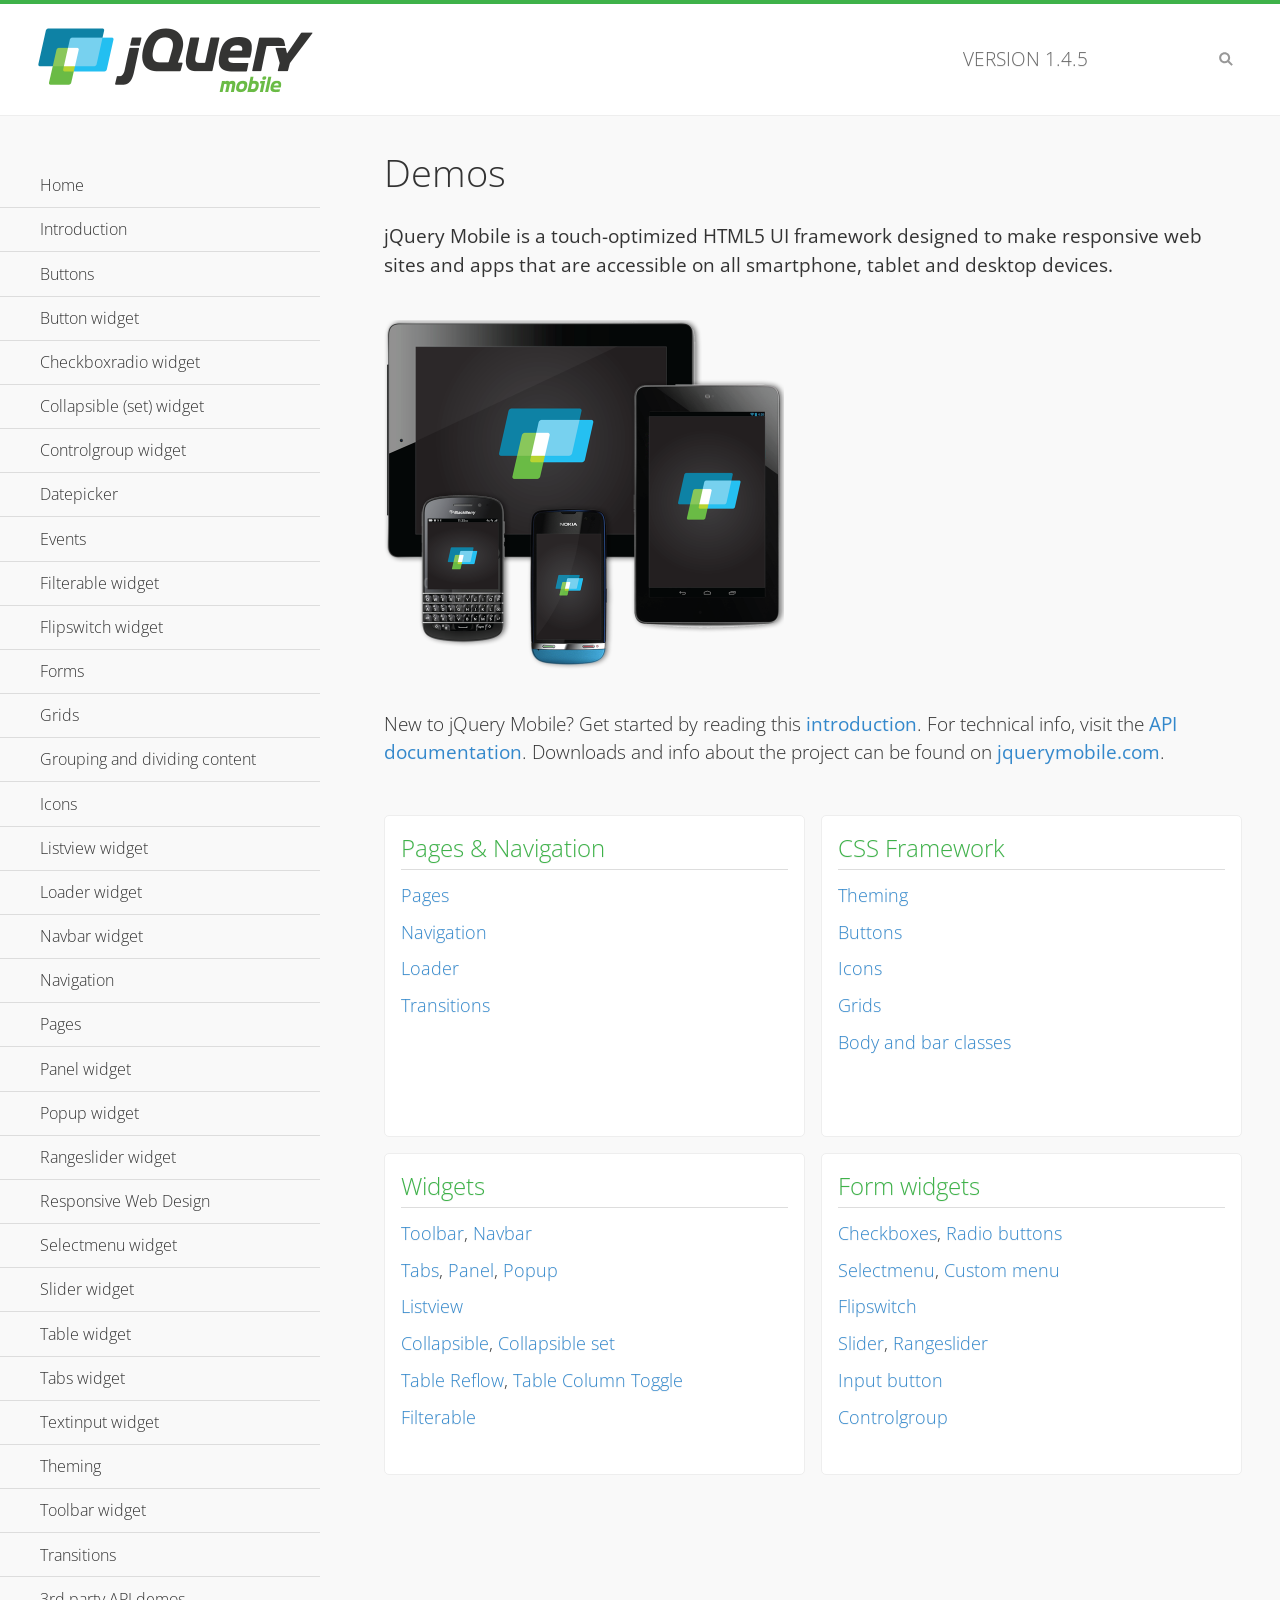
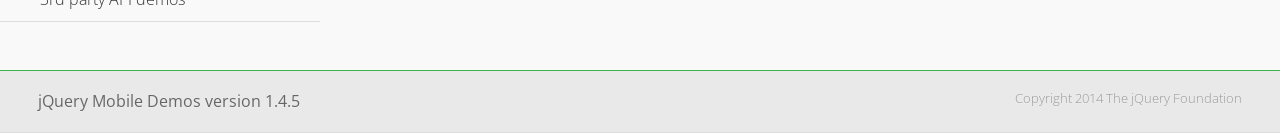
<file: src/main/webapp/js/lib/jquery.mobile/demos/index.html>
<!DOCTYPE html>
<html>
<head>
	<meta charset="utf-8">
	<meta name="viewport" content="width=device-width, initial-scale=1">
	<title>jQuery Mobile Demos</title>
	<link rel="shortcut icon" href="favicon.ico">
	<link rel="stylesheet" href="css/themes/default/jquery.mobile-1.4.5.min.css">
	<link rel="stylesheet" href="_assets/css/jqm-demos.css">
    <link rel="stylesheet" href="http://fonts.googleapis.com/css?family=Open+Sans:300,400,700">
	<script src="js/jquery.js"></script>
	<script src="_assets/js/index.js"></script>
	<script src="js/jquery.mobile-1.4.5.min.js"></script>
</head>
<body>
<div data-role="page" class="jqm-demos jqm-home">

	<div data-role="header" class="jqm-header">
		<h2><img src="_assets/img/jquery-logo.png" alt="jQuery Mobile"></h2>
		<p>Version <span class="jqm-version"></span></p>
		<a href="#" class="jqm-navmenu-link ui-btn ui-btn-icon-notext ui-corner-all ui-icon-bars ui-nodisc-icon ui-alt-icon ui-btn-left">Menu</a>
		<a href="#" class="jqm-search-link ui-btn ui-btn-icon-notext ui-corner-all ui-icon-search ui-nodisc-icon ui-alt-icon ui-btn-right">Search</a>
	</div><!-- /header -->

	<div role="main" class="ui-content jqm-content">

		<h1>Demos</h1>

		<p><strong>jQuery Mobile is a touch-optimized HTML5 UI framework designed to make responsive web sites and apps that are accessible on all smartphone, tablet and desktop devices.</strong></p>

		<img src="_assets/img/devices.png">

		<p>New to jQuery Mobile? Get started by reading this <a href="intro/" data-ajax="false">introduction</a>. For technical info, visit the <a href="http://api.jquerymobile.com" title="jQuery Mobile API documentation" target="_blank">API documentation</a>. Downloads and info about the project can be found on <a href="http://jquerymobile.com" title="jQuery Mobile web site" target="_blank">jquerymobile.com</a>.</p>

        <div class="ui-grid-a ui-responsive">
        	<div class="ui-block-a">
        		<div class="jqm-block-content">
        			<h3>Pages &amp; Navigation</h3>

        			<p><a href="pages/" data-ajax="false">Pages</a></p>
        			<p><a href="navigation/" data-ajax="false">Navigation</a></p>
        			<p><a href="loader/" data-ajax="false">Loader</a></p>
        			<p><a href="transitions/" data-ajax="false">Transitions</a></p>
        		</div>
        	</div>
        	<div class="ui-block-b">
        		<div class="jqm-block-content">
        			<h3>CSS Framework</h3>

        			<p><a href="theme-default/" data-ajax="false">Theming</a></p>
        			<p><a href="button-markup/" data-ajax="false">Buttons</a></p>
        			<p><a href="icons/" data-ajax="false">Icons</a></p>
        			<p><a href="grids/" data-ajax="false">Grids</a></p>
        			<p><a href="../body-bar-classes/" data-ajax="false">Body and bar classes</a></p>
        		</div>
        	</div>        	
        	<div class="ui-block-a">
        		<div class="jqm-block-content">
        			<h3>Widgets</h3>

        			<p><a href="toolbar/" data-ajax="false">Toolbar</a>, <a href="navbar/" data-ajax="false">Navbar</a></p>
        			<p><a href="tabs/" data-ajax="false">Tabs</a>, <a href="panel/" data-ajax="false">Panel</a>, <a href="popup/" data-ajax="false">Popup</a></p>
        			<p><a href="listview/" data-ajax="false">Listview</a></p>
        			<p><a href="collapsible/" data-ajax="false">Collapsible</a>, <a href="collapsibleset/" data-ajax="false">Collapsible set</a></p>
        			<p><a href="table-reflow/" data-ajax="false">Table Reflow</a>, <a href="table-column-toggle/" data-ajax="false">Table Column Toggle</a></p>
        			<p><a href="filterable/" data-ajax="false">Filterable</a></p>
        		</div>
        	</div>
        	<div class="ui-block-b">
        		<div class="jqm-block-content">
        			<h3>Form widgets</h3>

        			<p><a href="checkboxradio-checkbox/" data-ajax="false">Checkboxes</a>, <a href="checkboxradio-radio/" data-ajax="false">Radio buttons</a></p>
        			<p><a href="selectmenu/" data-ajax="false">Selectmenu</a>, <a href="selectmenu-custom/" data-ajax="false">Custom menu</a></p>
        			<p><a href="flipswitch/" data-ajax="false">Flipswitch</a></p>
        			<p><a href="slider/" data-ajax="false">Slider</a>, <a href="rangeslider/" data-ajax="false">Rangeslider</a></p>
        			<p><a href="button/" data-ajax="false">Input button</a></p>
        			<p><a href="controlgroup/" data-ajax="false">Controlgroup</a></p>
        		</div>
        	</div>
        </div>

	</div><!-- /content -->
	    <div data-role="panel" class="jqm-navmenu-panel" data-position="left" data-display="overlay" data-theme="a">
	    	<ul class="jqm-list ui-alt-icon ui-nodisc-icon">
<li data-filtertext="demos homepage" data-icon="home"><a href=".././">Home</a></li>
<li data-filtertext="introduction overview getting started"><a href="../intro/" data-ajax="false">Introduction</a></li>
<li data-filtertext="buttons button markup buttonmarkup method anchor link button element"><a href="../button-markup/" data-ajax="false">Buttons</a></li>
<li data-filtertext="form button widget input button submit reset"><a href="../button/" data-ajax="false">Button widget</a></li>
<li data-role="collapsible" data-enhanced="true" data-collapsed-icon="carat-d" data-expanded-icon="carat-u" data-iconpos="right" data-inset="false" class="ui-collapsible ui-collapsible-themed-content ui-collapsible-collapsed">
	<h3 class="ui-collapsible-heading ui-collapsible-heading-collapsed">
		<a href="#" class="ui-collapsible-heading-toggle ui-btn ui-btn-icon-right ui-btn-inherit ui-icon-carat-d">
		    Checkboxradio widget<span class="ui-collapsible-heading-status"> click to expand contents</span>
		</a>
	</h3>
	<div class="ui-collapsible-content ui-body-inherit ui-collapsible-content-collapsed" aria-hidden="true">
		<ul>
			<li data-filtertext="form checkboxradio widget checkbox input checkboxes controlgroups"><a href="../checkboxradio-checkbox/" data-ajax="false">Checkboxes</a></li>
			<li data-filtertext="form checkboxradio widget radio input radio buttons controlgroups"><a href="../checkboxradio-radio/" data-ajax="false">Radio buttons</a></li>
		</ul>
	</div>
</li>
<li data-role="collapsible" data-enhanced="true" data-collapsed-icon="carat-d" data-expanded-icon="carat-u" data-iconpos="right" data-inset="false" class="ui-collapsible ui-collapsible-themed-content ui-collapsible-collapsed">
	<h3 class="ui-collapsible-heading ui-collapsible-heading-collapsed">
		<a href="#" class="ui-collapsible-heading-toggle ui-btn ui-btn-icon-right ui-btn-inherit ui-icon-carat-d">
			Collapsible (set) widget<span class="ui-collapsible-heading-status"> click to expand contents</span>
		</a>
	</h3>
	<div class="ui-collapsible-content ui-body-inherit ui-collapsible-content-collapsed" aria-hidden="true">
		<ul>
			<li data-filtertext="collapsibles content formatting"><a href="../collapsible/" data-ajax="false">Collapsible</a></li>
			<li data-filtertext="dynamic collapsible set accordion append expand"><a href="../collapsible-dynamic/" data-ajax="false">Dynamic collapsibles</a></li>
			<li data-filtertext="accordions collapsible set widget content formatting grouped collapsibles"><a href="../collapsibleset/" data-ajax="false">Collapsible set</a></li>
		</ul>
	</div>
</li>
<li data-role="collapsible" data-enhanced="true" data-collapsed-icon="carat-d" data-expanded-icon="carat-u" data-iconpos="right" data-inset="false" class="ui-collapsible ui-collapsible-themed-content ui-collapsible-collapsed">
	<h3 class="ui-collapsible-heading ui-collapsible-heading-collapsed">
		<a href="#" class="ui-collapsible-heading-toggle ui-btn ui-btn-icon-right ui-btn-inherit ui-icon-carat-d">
			Controlgroup widget<span class="ui-collapsible-heading-status"> click to expand contents</span>
		</a>
	</h3>
	<div class="ui-collapsible-content ui-body-inherit ui-collapsible-content-collapsed" aria-hidden="true">
		<ul>
			<li data-filtertext="controlgroups selectmenu checkboxradio input grouped buttons horizontal vertical"><a href="../controlgroup/" data-ajax="false">Controlgroup</a></li>
			<li data-filtertext="dynamic controlgroup dynamically add buttons"><a href="../controlgroup-dynamic/" data-ajax="false">Dynamic controlgroups</a></li>
		</ul>
	</div>
</li>
<li data-filtertext="form datepicker widget date input"><a href="../datepicker/" data-ajax="false">Datepicker</a></li>
<li data-role="collapsible" data-enhanced="true" data-collapsed-icon="carat-d" data-expanded-icon="carat-u" data-iconpos="right" data-inset="false" class="ui-collapsible ui-collapsible-themed-content ui-collapsible-collapsed">
	<h3 class="ui-collapsible-heading ui-collapsible-heading-collapsed">
		<a href="#" class="ui-collapsible-heading-toggle ui-btn ui-btn-icon-right ui-btn-inherit ui-icon-carat-d">
			Events<span class="ui-collapsible-heading-status"> click to expand contents</span>
		</a>
	</h3>
	<div class="ui-collapsible-content ui-body-inherit ui-collapsible-content-collapsed" aria-hidden="true">
		<ul>
			<li data-filtertext="swipe to delete list items listviews swipe events"><a href="../swipe-list/" data-ajax="false">Swipe list items</a></li>
			<li data-filtertext="swipe to navigate swipe page navigation swipe events"><a href="../swipe-page/" data-ajax="false">Swipe page navigation</a></li>
		</ul>
	</div>
</li>
<li data-filtertext="filterable filter elements sorting searching listview table"><a href="../filterable/" data-ajax="false">Filterable widget</a></li>
<li data-filtertext="form flipswitch widget flip toggle switch binary select checkbox input"><a href="../flipswitch/" data-ajax="false">Flipswitch widget</a></li>
<li data-role="collapsible" data-enhanced="true" data-collapsed-icon="carat-d" data-expanded-icon="carat-u" data-iconpos="right" data-inset="false" class="ui-collapsible ui-collapsible-themed-content ui-collapsible-collapsed">
	<h3 class="ui-collapsible-heading ui-collapsible-heading-collapsed">
		<a href="#" class="ui-collapsible-heading-toggle ui-btn ui-btn-icon-right ui-btn-inherit ui-icon-carat-d">
			Forms<span class="ui-collapsible-heading-status"> click to expand contents</span>
		</a>
	</h3>
	<div class="ui-collapsible-content ui-body-inherit ui-collapsible-content-collapsed" aria-hidden="true">
		<ul>
			<li data-filtertext="forms text checkbox radio range button submit reset inputs selects textarea slider flipswitch label form elements"><a href="../forms/" data-ajax="false">Forms</a></li>
			<li data-filtertext="form hide labels hidden accessible ui-hidden-accessible forms"><a href="../forms-label-hidden-accessible/" data-ajax="false">Hide labels</a></li>
			<li data-filtertext="form field containers fieldcontain ui-field-contain forms"><a href="../forms-field-contain/" data-ajax="false">Field containers</a></li>
			<li data-filtertext="forms disabled form elements"><a href="../forms-disabled/" data-ajax="false">Forms disabled</a></li>
			<li data-filtertext="forms gallery examples overview forms text checkbox radio range button submit reset inputs selects textarea slider flipswitch label form elements"><a href="../forms-gallery/" data-ajax="false">Forms gallery</a></li>
		</ul>
	</div>
</li>
<li data-role="collapsible" data-enhanced="true" data-collapsed-icon="carat-d" data-expanded-icon="carat-u" data-iconpos="right" data-inset="false" class="ui-collapsible ui-collapsible-themed-content ui-collapsible-collapsed">
	<h3 class="ui-collapsible-heading ui-collapsible-heading-collapsed">
		<a href="#" class="ui-collapsible-heading-toggle ui-btn ui-btn-icon-right ui-btn-inherit ui-icon-carat-d">
			Grids<span class="ui-collapsible-heading-status"> click to expand contents</span>
		</a>
	</h3>
	<div class="ui-collapsible-content ui-body-inherit ui-collapsible-content-collapsed" aria-hidden="true">
		<ul>
			<li data-filtertext="grids columns blocks content formatting rwd responsive css framework"><a href="../grids/" data-ajax="false">Grids</a></li>
			<li data-filtertext="buttons in grids css framework"><a href="../grids-buttons/" data-ajax="false">Buttons in grids</a></li>
			<li data-filtertext="custom responsive grids rwd css framework"><a href="../grids-custom-responsive/" data-ajax="false">Custom responsive grids</a></li>
		</ul>
	</div>
</li>
<li data-filtertext="blocks content formatting sections heading"><a href="../body-bar-classes/" data-ajax="false">Grouping and dividing content</a></li>
<li data-role="collapsible" data-enhanced="true" data-collapsed-icon="carat-d" data-expanded-icon="carat-u" data-iconpos="right" data-inset="false" class="ui-collapsible ui-collapsible-themed-content ui-collapsible-collapsed">
	<h3 class="ui-collapsible-heading ui-collapsible-heading-collapsed">
		<a href="#" class="ui-collapsible-heading-toggle ui-btn ui-btn-icon-right ui-btn-inherit ui-icon-carat-d">
			Icons<span class="ui-collapsible-heading-status"> click to expand contents</span>
		</a>
	</h3>
	<div class="ui-collapsible-content ui-body-inherit ui-collapsible-content-collapsed" aria-hidden="true">
		<ul>
			<li data-filtertext="button icons svg disc alt custom icon position"><a href="../icons/" data-ajax="false">Icons</a></li>
			<li data-filtertext=""><a href="../icons-grunticon/" data-ajax="false">Grunticon loader</a></li>
		</ul>
	</div>
</li>
<li data-role="collapsible" data-enhanced="true" data-collapsed-icon="carat-d" data-expanded-icon="carat-u" data-iconpos="right" data-inset="false" class="ui-collapsible ui-collapsible-themed-content ui-collapsible-collapsed">
	<h3 class="ui-collapsible-heading ui-collapsible-heading-collapsed">
		<a href="#" class="ui-collapsible-heading-toggle ui-btn ui-btn-icon-right ui-btn-inherit ui-icon-carat-d">
			Listview widget<span class="ui-collapsible-heading-status"> click to expand contents</span>
		</a>
	</h3>
	<div class="ui-collapsible-content ui-body-inherit ui-collapsible-content-collapsed" aria-hidden="true">
		<ul>
			<li data-filtertext="listview widget thumbnails icons nested split button collapsible ul ol"><a href="../listview/" data-ajax="false">Listview</a></li>
			<li data-filtertext="autocomplete filterable reveal listview filtertextbeforefilter placeholder"><a href="../listview-autocomplete/" data-ajax="false">Listview autocomplete</a></li>
			<li data-filtertext="autocomplete filterable reveal listview remote data filtertextbeforefilter placeholder"><a href="../listview-autocomplete-remote/" data-ajax="false">Listview autocomplete remote data</a></li>
			<li data-filtertext="autodividers anchor jump scroll linkbars listview lists ul ol"><a href="../listview-autodividers-linkbar/" data-ajax="false">Listview autodividers linkbar</a></li>
			<li data-filtertext="listview autodividers selector autodividersselector lists ul ol"><a href="../listview-autodividers-selector/" data-ajax="false">Listview autodividers selector</a></li>
			<li data-filtertext="listview nested list items"><a href="../listview-nested-lists/" data-ajax="false">Nested Listviews</a></li>
			<li data-filtertext="listview collapsible list items flat"><a href="../listview-collapsible-item-flat/" data-ajax="false">Listview collapsible list items (flat)</a></li>
			<li data-filtertext="listview collapsible list indented"><a href="../listview-collapsible-item-indented/" data-ajax="false">Listview collapsible list items (indented)</a></li>
			<li data-filtertext="grid listview responsive grids responsive listviews lists ul"><a href="../listview-grid/" data-ajax="false">Listview responsive grid</a></li>
		</ul>
	</div>
</li>
<li data-filtertext="loader widget page loading navigation overlay spinner"><a href="../loader/" data-ajax="false">Loader widget</a></li>
<li data-filtertext="navbar widget navmenu toolbars header footer"><a href="../navbar/" data-ajax="false">Navbar widget</a></li>
<li data-role="collapsible" data-enhanced="true" data-collapsed-icon="carat-d" data-expanded-icon="carat-u" data-iconpos="right" data-inset="false" class="ui-collapsible ui-collapsible-themed-content ui-collapsible-collapsed">
	<h3 class="ui-collapsible-heading ui-collapsible-heading-collapsed">
		<a href="#" class="ui-collapsible-heading-toggle ui-btn ui-btn-icon-right ui-btn-inherit ui-icon-carat-d">
			Navigation<span class="ui-collapsible-heading-status"> click to expand contents</span>
		</a>
	</h3>
	<div class="ui-collapsible-content ui-body-inherit ui-collapsible-content-collapsed" aria-hidden="true">
		<ul>
			<li data-filtertext="ajax navigation navigate widget history event method"><a href="../navigation/" data-ajax="false">Navigation</a></li>
			<li data-filtertext="linking pages page links navigation ajax prefetch cache"><a href="../navigation-linking-pages/" data-ajax="false">Linking pages</a></li>
			<!-- <li data-filtertext="php redirect server redirection server-side navigation"><a href="../navigation-php-redirect/" data-ajax="false">PHP redirect demo</a></li>-->
			<li data-filtertext="navigation redirection hash query"><a href="../navigation-hash-processing/" data-ajax="false">Hash processing demo</a></li>
			<li data-filtertext="navigation redirection hash query"><a href="../page-events/" data-ajax="false">Page Navigation Events</a></li>
		</ul>
	</div>
</li>
<li data-role="collapsible" data-enhanced="true" data-collapsed-icon="carat-d" data-expanded-icon="carat-u" data-iconpos="right" data-inset="false" class="ui-collapsible ui-collapsible-themed-content ui-collapsible-collapsed">
	<h3 class="ui-collapsible-heading ui-collapsible-heading-collapsed">
		<a href="#" class="ui-collapsible-heading-toggle ui-btn ui-btn-icon-right ui-btn-inherit ui-icon-carat-d">
			Pages<span class="ui-collapsible-heading-status"> click to expand contents</span>
		</a>
	</h3>
	<div class="ui-collapsible-content ui-body-inherit ui-collapsible-content-collapsed" aria-hidden="true">
		<ul>
			<li data-filtertext="pages page widget ajax navigation"><a href="../pages/" data-ajax="false">Pages</a></li>
			<li data-filtertext="single page"><a href="../pages-single-page/" data-ajax="false">Single page</a></li>
			<li data-filtertext="multipage multi-page page"><a href="../pages-multi-page/" data-ajax="false">Multi-page template</a></li>
			<li data-filtertext="dialog page widget modal popup"><a href="../pages-dialog/" data-ajax="false">Dialog page</a></li>
		</ul>
	</div>
</li>
<li data-role="collapsible" data-enhanced="true" data-collapsed-icon="carat-d" data-expanded-icon="carat-u" data-iconpos="right" data-inset="false" class="ui-collapsible ui-collapsible-themed-content ui-collapsible-collapsed">
	<h3 class="ui-collapsible-heading ui-collapsible-heading-collapsed">
		<a href="#" class="ui-collapsible-heading-toggle ui-btn ui-btn-icon-right ui-btn-inherit ui-icon-carat-d">
			Panel widget<span class="ui-collapsible-heading-status"> click to expand contents</span>
		</a>
	</h3>
	<div class="ui-collapsible-content ui-body-inherit ui-collapsible-content-collapsed" aria-hidden="true">
		<ul>
			<li data-filtertext="panel widget sliding panels reveal push overlay responsive"><a href="../panel/" data-ajax="false">Panel</a></li>
			<li data-filtertext=""><a href="../panel-external/" data-ajax="false">External panels</a></li>
			<li data-filtertext="panel "><a href="../panel-fixed/" data-ajax="false">Fixed panels</a></li>
			<li data-filtertext="panel slide panels sliding panels shadow rwd responsive breakpoint"><a href="../panel-responsive/" data-ajax="false">Panels responsive</a></li>
			<li data-filtertext="panel custom style custom panel width reveal shadow listview panel styling page background wrapper"><a href="../panel-styling/" data-ajax="false">Custom panel style</a></li>
			<li data-filtertext="panel open on swipe"><a href="../panel-swipe-open/" data-ajax="false">Panel open on swipe</a></li>
			<li data-filtertext="panels outside page internal external toolbars"><a href="../panel-external-internal/" data-ajax="false">Panel external and internal</a></li>
		</ul>
	</div>
</li>
<li data-role="collapsible" data-enhanced="true" data-collapsed-icon="carat-d" data-expanded-icon="carat-u" data-iconpos="right" data-inset="false" class="ui-collapsible ui-collapsible-themed-content ui-collapsible-collapsed">
	<h3 class="ui-collapsible-heading ui-collapsible-heading-collapsed">
		<a href="#" class="ui-collapsible-heading-toggle ui-btn ui-btn-icon-right ui-btn-inherit ui-icon-carat-d">
			Popup widget<span class="ui-collapsible-heading-status"> click to expand contents</span>
		</a>
	</h3>
	<div class="ui-collapsible-content ui-body-inherit ui-collapsible-content-collapsed" aria-hidden="true">
		<ul>
			<li data-filtertext="popup widget popups dialog modal transition tooltip lightbox form overlay screen flip pop fade transition"><a href="../popup/" data-ajax="false">Popup</a></li>
			<li data-filtertext="popup alignment position"><a href="../popup-alignment/" data-ajax="false">Popup alignment</a></li>
			<li data-filtertext="popup arrow size popups popover"><a href="../popup-arrow-size/" data-ajax="false">Popup arrow size</a></li>
			<li data-filtertext="dynamic popups popup images lightbox"><a href="../popup-dynamic/" data-ajax="false">Dynamic popups</a></li>
			<li data-filtertext="popups with iframes scaling"><a href="../popup-iframe/" data-ajax="false">Popups with iframes</a></li>
			<li data-filtertext="popup image scaling"><a href="../popup-image-scaling/" data-ajax="false">Popup image scaling</a></li>
			<li data-filtertext="external popup outside multi-page"><a href="../popup-outside-multipage/" data-ajax="false">Popup outside multi-page</a></li>
		</ul>
	</div>
</li>
<li data-filtertext="form rangeslider widget dual sliders dual handle sliders range input"><a href="../rangeslider/" data-ajax="false">Rangeslider widget</a></li>
<li data-filtertext="responsive web design rwd adaptive progressive enhancement PE accessible mobile breakpoints media query media queries"><a href="../rwd/" data-ajax="false">Responsive Web Design</a></li>
<li data-role="collapsible" data-enhanced="true" data-collapsed-icon="carat-d" data-expanded-icon="carat-u" data-iconpos="right" data-inset="false" class="ui-collapsible ui-collapsible-themed-content ui-collapsible-collapsed">
	<h3 class="ui-collapsible-heading ui-collapsible-heading-collapsed">
		<a href="#" class="ui-collapsible-heading-toggle ui-btn ui-btn-icon-right ui-btn-inherit ui-icon-carat-d">
			Selectmenu widget<span class="ui-collapsible-heading-status"> click to expand contents</span>
		</a>
	</h3>
	<div class="ui-collapsible-content ui-body-inherit ui-collapsible-content-collapsed" aria-hidden="true">
		<ul>
			<li data-filtertext="form selectmenu widget select input custom select menu selects"><a href="../selectmenu/" data-ajax="false">Selectmenu</a></li>
			<li data-filtertext="form custom select menu selectmenu widget custom menu option optgroup multiple selects"><a href="../selectmenu-custom/" data-ajax="false">Custom select menu</a></li>
			<li data-filtertext="filterable select filter popup dialog"><a href="../selectmenu-custom-filter/" data-ajax="false">Custom select menu with filter</a></li>
		</ul>
	</div>
</li>
<li data-role="collapsible" data-enhanced="true" data-collapsed-icon="carat-d" data-expanded-icon="carat-u" data-iconpos="right" data-inset="false" class="ui-collapsible ui-collapsible-themed-content ui-collapsible-collapsed">
	<h3 class="ui-collapsible-heading ui-collapsible-heading-collapsed">
		<a href="#" class="ui-collapsible-heading-toggle ui-btn ui-btn-icon-right ui-btn-inherit ui-icon-carat-d">
			Slider widget<span class="ui-collapsible-heading-status"> click to expand contents</span>
		</a>
	</h3>
	<div class="ui-collapsible-content ui-body-inherit ui-collapsible-content-collapsed" aria-hidden="true">
		<ul>
			<li data-filtertext="form slider widget range input single sliders"><a href="../slider/" data-ajax="false">Slider</a></li>
			<li data-filtertext="form slider widget flipswitch slider binary select flip toggle switch"><a href="../slider-flipswitch/" data-ajax="false">Slider flip toggle switch</a></li>
			<li data-filtertext="form slider tooltip handle value input range sliders"><a href="../slider-tooltip/" data-ajax="false">Slider tooltip</a></li>
		</ul>
	</div>
</li>
<li data-role="collapsible" data-enhanced="true" data-collapsed-icon="carat-d" data-expanded-icon="carat-u" data-iconpos="right" data-inset="false" class="ui-collapsible ui-collapsible-themed-content ui-collapsible-collapsed">
	<h3 class="ui-collapsible-heading ui-collapsible-heading-collapsed">
		<a href="#" class="ui-collapsible-heading-toggle ui-btn ui-btn-icon-right ui-btn-inherit ui-icon-carat-d">
			Table widget<span class="ui-collapsible-heading-status"> click to expand contents</span>
		</a>
	</h3>
	<div class="ui-collapsible-content ui-body-inherit ui-collapsible-content-collapsed" aria-hidden="true">
		<ul>
			<li data-filtertext="table widget reflow column toggle th td responsive tables rwd hide show tabular"><a href="../table-column-toggle/" data-ajax="false">Table Column Toggle</a></li>
			<li data-filtertext="table column toggle phone comparison demo"><a href="../table-column-toggle-example/" data-ajax="false">Table Column Toggle demo</a></li>
			<li data-filtertext="responsive tables table column toggle heading groups rwd breakpoint"><a href="../table-column-toggle-heading-groups/" data-ajax="false">Table Column Toggle heading groups</a></li>
			<li data-filtertext="responsive tables table column toggle hide rwd breakpoint customization options"><a href="../table-column-toggle-options/" data-ajax="false">Table Column Toggle options</a></li>
			<li data-filtertext="table reflow th td responsive rwd columns tabular"><a href="../table-reflow/" data-ajax="false">Table Reflow</a></li>
			<li data-filtertext="responsive tables table reflow heading groups rwd breakpoint"><a href="../table-reflow-heading-groups/" data-ajax="false">Table Reflow heading groups</a></li>
			<li data-filtertext="responsive tables table reflow stripes strokes table style"><a href="../table-reflow-stripes-strokes/" data-ajax="false">Table Reflow stripes and strokes</a></li>
			<li data-filtertext="responsive tables table reflow stack custom styles"><a href="../table-reflow-styling/" data-ajax="false">Table Reflow custom styles</a></li>
		</ul>
	</div>
</li>
<li data-filtertext="ui tabs widget"><a href="../tabs/" data-ajax="false">Tabs widget</a></li>
<li data-filtertext="form textinput widget text input textarea number date time tel email file color password"><a href="../textinput/" data-ajax="false">Textinput widget</a></li>
<li data-role="collapsible" data-enhanced="true" data-collapsed-icon="carat-d" data-expanded-icon="carat-u" data-iconpos="right" data-inset="false" class="ui-collapsible ui-collapsible-themed-content ui-collapsible-collapsed">
	<h3 class="ui-collapsible-heading ui-collapsible-heading-collapsed">
		<a href="#" class="ui-collapsible-heading-toggle ui-btn ui-btn-icon-right ui-btn-inherit ui-icon-carat-d">
			Theming<span class="ui-collapsible-heading-status"> click to expand contents</span>
		</a>
	</h3>
	<div class="ui-collapsible-content ui-body-inherit ui-collapsible-content-collapsed" aria-hidden="true">
		<ul>
			<li data-filtertext="default theme swatches theming style css"><a href="../theme-default/" data-ajax="false">Default theme</a></li>
			<li data-filtertext="classic theme old theme swatches theming style css"><a href="../theme-classic/" data-ajax="false">Classic theme</a></li>
		</ul>
	</div>
</li>
<li data-role="collapsible" data-enhanced="true" data-collapsed-icon="carat-d" data-expanded-icon="carat-u" data-iconpos="right" data-inset="false" class="ui-collapsible ui-collapsible-themed-content ui-collapsible-collapsed">
	<h3 class="ui-collapsible-heading ui-collapsible-heading-collapsed">
		<a href="#" class="ui-collapsible-heading-toggle ui-btn ui-btn-icon-right ui-btn-inherit ui-icon-carat-d">
			Toolbar widget<span class="ui-collapsible-heading-status"> click to expand contents</span>
		</a>
	</h3>
	<div class="ui-collapsible-content ui-body-inherit ui-collapsible-content-collapsed" aria-hidden="true">
		<ul>
			<li data-filtertext="toolbar widget header footer toolbars fixed fullscreen external sections"><a href="../toolbar/" data-ajax="false">Toolbar</a></li>
			<li data-filtertext="dynamic toolbars dynamically add toolbar header footer"><a href="../toolbar-dynamic/" data-ajax="false">Dynamic toolbars</a></li>
			<li data-filtertext="external toolbars header footer"><a href="../toolbar-external/" data-ajax="false">External toolbars</a></li>
			<li data-filtertext="fixed toolbars header footer"><a href="../toolbar-fixed/" data-ajax="false">Fixed toolbars</a></li>
			<li data-filtertext="fixed fullscreen toolbars header footer"><a href="../toolbar-fixed-fullscreen/" data-ajax="false">Fullscreen toolbars</a></li>
			<li data-filtertext="external fixed toolbars header footer"><a href="../toolbar-fixed-external/" data-ajax="false">Fixed external toolbars</a></li>
			<li data-filtertext="external persistent toolbars header footer navbar navmenu"><a href="../toolbar-fixed-persistent/" data-ajax="false">Persistent toolbars</a></li>
			<li data-filtertext="external ajax optimized toolbars persistent toolbars header footer navbar"><a href="../toolbar-fixed-persistent-optimized/" data-ajax="false">Ajax optimized toolbars</a></li>
			<li data-filtertext="form in toolbars header footer"><a href="../toolbar-fixed-forms/" data-ajax="false">Form in toolbar</a></li>
		</ul>
	</div>
</li>
<li data-filtertext="page transitions animated pages popup navigation flip slide fade pop"><a href="../transitions/" data-ajax="false">Transitions</a></li>
<li data-role="collapsible" data-enhanced="true" data-collapsed-icon="carat-d" data-expanded-icon="carat-u" data-iconpos="right" data-inset="false" class="ui-collapsible ui-collapsible-themed-content ui-collapsible-collapsed">
	<h3 class="ui-collapsible-heading ui-collapsible-heading-collapsed">
		<a href="#" class="ui-collapsible-heading-toggle ui-btn ui-btn-icon-right ui-btn-inherit ui-icon-carat-d">
			3rd party API demos<span class="ui-collapsible-heading-status"> click to expand contents</span>
		</a>
	</h3>
	<div class="ui-collapsible-content ui-body-inherit ui-collapsible-content-collapsed" aria-hidden="true">
		<ul>
			<li data-filtertext="backbone requirejs navigation router"><a href="../backbone-requirejs/" data-ajax="false">Backbone RequireJS</a></li>
			<li data-filtertext="google maps geolocation demo"><a href="../map-geolocation/" data-ajax="false">Google Maps geolocation</a></li>
			<li data-filtertext="google maps hybrid"><a href="../map-list-toggle/" data-ajax="false">Google Maps list toggle</a></li>
		</ul>
	</div>
</li>



		     </ul>
		</div><!-- /panel -->


	<div data-role="footer" data-position="fixed" data-tap-toggle="false" class="jqm-footer">
		<p>jQuery Mobile Demos version <span class="jqm-version"></span></p>
		<p>Copyright 2014 The jQuery Foundation</p>
	</div><!-- /footer -->
	<!-- TODO: This should become an external panel so we can add input to markup (unique ID) -->
    <div data-role="panel" class="jqm-search-panel" data-position="right" data-display="overlay" data-theme="a">
		<div class="jqm-search">
			<ul class="jqm-list" data-filter-placeholder="Search demos..." data-filter-reveal="true">
<li data-filtertext="demos homepage" data-icon="home"><a href=".././">Home</a></li>
<li data-filtertext="introduction overview getting started"><a href="../intro/" data-ajax="false">Introduction</a></li>
<li data-filtertext="buttons button markup buttonmarkup method anchor link button element"><a href="../button-markup/" data-ajax="false">Buttons</a></li>
<li data-filtertext="form button widget input button submit reset"><a href="../button/" data-ajax="false">Button widget</a></li>
<li data-role="collapsible" data-enhanced="true" data-collapsed-icon="carat-d" data-expanded-icon="carat-u" data-iconpos="right" data-inset="false" class="ui-collapsible ui-collapsible-themed-content ui-collapsible-collapsed">
	<h3 class="ui-collapsible-heading ui-collapsible-heading-collapsed">
		<a href="#" class="ui-collapsible-heading-toggle ui-btn ui-btn-icon-right ui-btn-inherit ui-icon-carat-d">
		    Checkboxradio widget<span class="ui-collapsible-heading-status"> click to expand contents</span>
		</a>
	</h3>
	<div class="ui-collapsible-content ui-body-inherit ui-collapsible-content-collapsed" aria-hidden="true">
		<ul>
			<li data-filtertext="form checkboxradio widget checkbox input checkboxes controlgroups"><a href="../checkboxradio-checkbox/" data-ajax="false">Checkboxes</a></li>
			<li data-filtertext="form checkboxradio widget radio input radio buttons controlgroups"><a href="../checkboxradio-radio/" data-ajax="false">Radio buttons</a></li>
		</ul>
	</div>
</li>
<li data-role="collapsible" data-enhanced="true" data-collapsed-icon="carat-d" data-expanded-icon="carat-u" data-iconpos="right" data-inset="false" class="ui-collapsible ui-collapsible-themed-content ui-collapsible-collapsed">
	<h3 class="ui-collapsible-heading ui-collapsible-heading-collapsed">
		<a href="#" class="ui-collapsible-heading-toggle ui-btn ui-btn-icon-right ui-btn-inherit ui-icon-carat-d">
			Collapsible (set) widget<span class="ui-collapsible-heading-status"> click to expand contents</span>
		</a>
	</h3>
	<div class="ui-collapsible-content ui-body-inherit ui-collapsible-content-collapsed" aria-hidden="true">
		<ul>
			<li data-filtertext="collapsibles content formatting"><a href="../collapsible/" data-ajax="false">Collapsible</a></li>
			<li data-filtertext="dynamic collapsible set accordion append expand"><a href="../collapsible-dynamic/" data-ajax="false">Dynamic collapsibles</a></li>
			<li data-filtertext="accordions collapsible set widget content formatting grouped collapsibles"><a href="../collapsibleset/" data-ajax="false">Collapsible set</a></li>
		</ul>
	</div>
</li>
<li data-role="collapsible" data-enhanced="true" data-collapsed-icon="carat-d" data-expanded-icon="carat-u" data-iconpos="right" data-inset="false" class="ui-collapsible ui-collapsible-themed-content ui-collapsible-collapsed">
	<h3 class="ui-collapsible-heading ui-collapsible-heading-collapsed">
		<a href="#" class="ui-collapsible-heading-toggle ui-btn ui-btn-icon-right ui-btn-inherit ui-icon-carat-d">
			Controlgroup widget<span class="ui-collapsible-heading-status"> click to expand contents</span>
		</a>
	</h3>
	<div class="ui-collapsible-content ui-body-inherit ui-collapsible-content-collapsed" aria-hidden="true">
		<ul>
			<li data-filtertext="controlgroups selectmenu checkboxradio input grouped buttons horizontal vertical"><a href="../controlgroup/" data-ajax="false">Controlgroup</a></li>
			<li data-filtertext="dynamic controlgroup dynamically add buttons"><a href="../controlgroup-dynamic/" data-ajax="false">Dynamic controlgroups</a></li>
		</ul>
	</div>
</li>
<li data-filtertext="form datepicker widget date input"><a href="../datepicker/" data-ajax="false">Datepicker</a></li>
<li data-role="collapsible" data-enhanced="true" data-collapsed-icon="carat-d" data-expanded-icon="carat-u" data-iconpos="right" data-inset="false" class="ui-collapsible ui-collapsible-themed-content ui-collapsible-collapsed">
	<h3 class="ui-collapsible-heading ui-collapsible-heading-collapsed">
		<a href="#" class="ui-collapsible-heading-toggle ui-btn ui-btn-icon-right ui-btn-inherit ui-icon-carat-d">
			Events<span class="ui-collapsible-heading-status"> click to expand contents</span>
		</a>
	</h3>
	<div class="ui-collapsible-content ui-body-inherit ui-collapsible-content-collapsed" aria-hidden="true">
		<ul>
			<li data-filtertext="swipe to delete list items listviews swipe events"><a href="../swipe-list/" data-ajax="false">Swipe list items</a></li>
			<li data-filtertext="swipe to navigate swipe page navigation swipe events"><a href="../swipe-page/" data-ajax="false">Swipe page navigation</a></li>
		</ul>
	</div>
</li>
<li data-filtertext="filterable filter elements sorting searching listview table"><a href="../filterable/" data-ajax="false">Filterable widget</a></li>
<li data-filtertext="form flipswitch widget flip toggle switch binary select checkbox input"><a href="../flipswitch/" data-ajax="false">Flipswitch widget</a></li>
<li data-role="collapsible" data-enhanced="true" data-collapsed-icon="carat-d" data-expanded-icon="carat-u" data-iconpos="right" data-inset="false" class="ui-collapsible ui-collapsible-themed-content ui-collapsible-collapsed">
	<h3 class="ui-collapsible-heading ui-collapsible-heading-collapsed">
		<a href="#" class="ui-collapsible-heading-toggle ui-btn ui-btn-icon-right ui-btn-inherit ui-icon-carat-d">
			Forms<span class="ui-collapsible-heading-status"> click to expand contents</span>
		</a>
	</h3>
	<div class="ui-collapsible-content ui-body-inherit ui-collapsible-content-collapsed" aria-hidden="true">
		<ul>
			<li data-filtertext="forms text checkbox radio range button submit reset inputs selects textarea slider flipswitch label form elements"><a href="../forms/" data-ajax="false">Forms</a></li>
			<li data-filtertext="form hide labels hidden accessible ui-hidden-accessible forms"><a href="../forms-label-hidden-accessible/" data-ajax="false">Hide labels</a></li>
			<li data-filtertext="form field containers fieldcontain ui-field-contain forms"><a href="../forms-field-contain/" data-ajax="false">Field containers</a></li>
			<li data-filtertext="forms disabled form elements"><a href="../forms-disabled/" data-ajax="false">Forms disabled</a></li>
			<li data-filtertext="forms gallery examples overview forms text checkbox radio range button submit reset inputs selects textarea slider flipswitch label form elements"><a href="../forms-gallery/" data-ajax="false">Forms gallery</a></li>
		</ul>
	</div>
</li>
<li data-role="collapsible" data-enhanced="true" data-collapsed-icon="carat-d" data-expanded-icon="carat-u" data-iconpos="right" data-inset="false" class="ui-collapsible ui-collapsible-themed-content ui-collapsible-collapsed">
	<h3 class="ui-collapsible-heading ui-collapsible-heading-collapsed">
		<a href="#" class="ui-collapsible-heading-toggle ui-btn ui-btn-icon-right ui-btn-inherit ui-icon-carat-d">
			Grids<span class="ui-collapsible-heading-status"> click to expand contents</span>
		</a>
	</h3>
	<div class="ui-collapsible-content ui-body-inherit ui-collapsible-content-collapsed" aria-hidden="true">
		<ul>
			<li data-filtertext="grids columns blocks content formatting rwd responsive css framework"><a href="../grids/" data-ajax="false">Grids</a></li>
			<li data-filtertext="buttons in grids css framework"><a href="../grids-buttons/" data-ajax="false">Buttons in grids</a></li>
			<li data-filtertext="custom responsive grids rwd css framework"><a href="../grids-custom-responsive/" data-ajax="false">Custom responsive grids</a></li>
		</ul>
	</div>
</li>
<li data-filtertext="blocks content formatting sections heading"><a href="../body-bar-classes/" data-ajax="false">Grouping and dividing content</a></li>
<li data-role="collapsible" data-enhanced="true" data-collapsed-icon="carat-d" data-expanded-icon="carat-u" data-iconpos="right" data-inset="false" class="ui-collapsible ui-collapsible-themed-content ui-collapsible-collapsed">
	<h3 class="ui-collapsible-heading ui-collapsible-heading-collapsed">
		<a href="#" class="ui-collapsible-heading-toggle ui-btn ui-btn-icon-right ui-btn-inherit ui-icon-carat-d">
			Icons<span class="ui-collapsible-heading-status"> click to expand contents</span>
		</a>
	</h3>
	<div class="ui-collapsible-content ui-body-inherit ui-collapsible-content-collapsed" aria-hidden="true">
		<ul>
			<li data-filtertext="button icons svg disc alt custom icon position"><a href="../icons/" data-ajax="false">Icons</a></li>
			<li data-filtertext=""><a href="../icons-grunticon/" data-ajax="false">Grunticon loader</a></li>
		</ul>
	</div>
</li>
<li data-role="collapsible" data-enhanced="true" data-collapsed-icon="carat-d" data-expanded-icon="carat-u" data-iconpos="right" data-inset="false" class="ui-collapsible ui-collapsible-themed-content ui-collapsible-collapsed">
	<h3 class="ui-collapsible-heading ui-collapsible-heading-collapsed">
		<a href="#" class="ui-collapsible-heading-toggle ui-btn ui-btn-icon-right ui-btn-inherit ui-icon-carat-d">
			Listview widget<span class="ui-collapsible-heading-status"> click to expand contents</span>
		</a>
	</h3>
	<div class="ui-collapsible-content ui-body-inherit ui-collapsible-content-collapsed" aria-hidden="true">
		<ul>
			<li data-filtertext="listview widget thumbnails icons nested split button collapsible ul ol"><a href="../listview/" data-ajax="false">Listview</a></li>
			<li data-filtertext="autocomplete filterable reveal listview filtertextbeforefilter placeholder"><a href="../listview-autocomplete/" data-ajax="false">Listview autocomplete</a></li>
			<li data-filtertext="autocomplete filterable reveal listview remote data filtertextbeforefilter placeholder"><a href="../listview-autocomplete-remote/" data-ajax="false">Listview autocomplete remote data</a></li>
			<li data-filtertext="autodividers anchor jump scroll linkbars listview lists ul ol"><a href="../listview-autodividers-linkbar/" data-ajax="false">Listview autodividers linkbar</a></li>
			<li data-filtertext="listview autodividers selector autodividersselector lists ul ol"><a href="../listview-autodividers-selector/" data-ajax="false">Listview autodividers selector</a></li>
			<li data-filtertext="listview nested list items"><a href="../listview-nested-lists/" data-ajax="false">Nested Listviews</a></li>
			<li data-filtertext="listview collapsible list items flat"><a href="../listview-collapsible-item-flat/" data-ajax="false">Listview collapsible list items (flat)</a></li>
			<li data-filtertext="listview collapsible list indented"><a href="../listview-collapsible-item-indented/" data-ajax="false">Listview collapsible list items (indented)</a></li>
			<li data-filtertext="grid listview responsive grids responsive listviews lists ul"><a href="../listview-grid/" data-ajax="false">Listview responsive grid</a></li>
		</ul>
	</div>
</li>
<li data-filtertext="loader widget page loading navigation overlay spinner"><a href="../loader/" data-ajax="false">Loader widget</a></li>
<li data-filtertext="navbar widget navmenu toolbars header footer"><a href="../navbar/" data-ajax="false">Navbar widget</a></li>
<li data-role="collapsible" data-enhanced="true" data-collapsed-icon="carat-d" data-expanded-icon="carat-u" data-iconpos="right" data-inset="false" class="ui-collapsible ui-collapsible-themed-content ui-collapsible-collapsed">
	<h3 class="ui-collapsible-heading ui-collapsible-heading-collapsed">
		<a href="#" class="ui-collapsible-heading-toggle ui-btn ui-btn-icon-right ui-btn-inherit ui-icon-carat-d">
			Navigation<span class="ui-collapsible-heading-status"> click to expand contents</span>
		</a>
	</h3>
	<div class="ui-collapsible-content ui-body-inherit ui-collapsible-content-collapsed" aria-hidden="true">
		<ul>
			<li data-filtertext="ajax navigation navigate widget history event method"><a href="../navigation/" data-ajax="false">Navigation</a></li>
			<li data-filtertext="linking pages page links navigation ajax prefetch cache"><a href="../navigation-linking-pages/" data-ajax="false">Linking pages</a></li>
			<!-- <li data-filtertext="php redirect server redirection server-side navigation"><a href="../navigation-php-redirect/" data-ajax="false">PHP redirect demo</a></li>-->
			<li data-filtertext="navigation redirection hash query"><a href="../navigation-hash-processing/" data-ajax="false">Hash processing demo</a></li>
			<li data-filtertext="navigation redirection hash query"><a href="../page-events/" data-ajax="false">Page Navigation Events</a></li>
		</ul>
	</div>
</li>
<li data-role="collapsible" data-enhanced="true" data-collapsed-icon="carat-d" data-expanded-icon="carat-u" data-iconpos="right" data-inset="false" class="ui-collapsible ui-collapsible-themed-content ui-collapsible-collapsed">
	<h3 class="ui-collapsible-heading ui-collapsible-heading-collapsed">
		<a href="#" class="ui-collapsible-heading-toggle ui-btn ui-btn-icon-right ui-btn-inherit ui-icon-carat-d">
			Pages<span class="ui-collapsible-heading-status"> click to expand contents</span>
		</a>
	</h3>
	<div class="ui-collapsible-content ui-body-inherit ui-collapsible-content-collapsed" aria-hidden="true">
		<ul>
			<li data-filtertext="pages page widget ajax navigation"><a href="../pages/" data-ajax="false">Pages</a></li>
			<li data-filtertext="single page"><a href="../pages-single-page/" data-ajax="false">Single page</a></li>
			<li data-filtertext="multipage multi-page page"><a href="../pages-multi-page/" data-ajax="false">Multi-page template</a></li>
			<li data-filtertext="dialog page widget modal popup"><a href="../pages-dialog/" data-ajax="false">Dialog page</a></li>
		</ul>
	</div>
</li>
<li data-role="collapsible" data-enhanced="true" data-collapsed-icon="carat-d" data-expanded-icon="carat-u" data-iconpos="right" data-inset="false" class="ui-collapsible ui-collapsible-themed-content ui-collapsible-collapsed">
	<h3 class="ui-collapsible-heading ui-collapsible-heading-collapsed">
		<a href="#" class="ui-collapsible-heading-toggle ui-btn ui-btn-icon-right ui-btn-inherit ui-icon-carat-d">
			Panel widget<span class="ui-collapsible-heading-status"> click to expand contents</span>
		</a>
	</h3>
	<div class="ui-collapsible-content ui-body-inherit ui-collapsible-content-collapsed" aria-hidden="true">
		<ul>
			<li data-filtertext="panel widget sliding panels reveal push overlay responsive"><a href="../panel/" data-ajax="false">Panel</a></li>
			<li data-filtertext=""><a href="../panel-external/" data-ajax="false">External panels</a></li>
			<li data-filtertext="panel "><a href="../panel-fixed/" data-ajax="false">Fixed panels</a></li>
			<li data-filtertext="panel slide panels sliding panels shadow rwd responsive breakpoint"><a href="../panel-responsive/" data-ajax="false">Panels responsive</a></li>
			<li data-filtertext="panel custom style custom panel width reveal shadow listview panel styling page background wrapper"><a href="../panel-styling/" data-ajax="false">Custom panel style</a></li>
			<li data-filtertext="panel open on swipe"><a href="../panel-swipe-open/" data-ajax="false">Panel open on swipe</a></li>
			<li data-filtertext="panels outside page internal external toolbars"><a href="../panel-external-internal/" data-ajax="false">Panel external and internal</a></li>
		</ul>
	</div>
</li>
<li data-role="collapsible" data-enhanced="true" data-collapsed-icon="carat-d" data-expanded-icon="carat-u" data-iconpos="right" data-inset="false" class="ui-collapsible ui-collapsible-themed-content ui-collapsible-collapsed">
	<h3 class="ui-collapsible-heading ui-collapsible-heading-collapsed">
		<a href="#" class="ui-collapsible-heading-toggle ui-btn ui-btn-icon-right ui-btn-inherit ui-icon-carat-d">
			Popup widget<span class="ui-collapsible-heading-status"> click to expand contents</span>
		</a>
	</h3>
	<div class="ui-collapsible-content ui-body-inherit ui-collapsible-content-collapsed" aria-hidden="true">
		<ul>
			<li data-filtertext="popup widget popups dialog modal transition tooltip lightbox form overlay screen flip pop fade transition"><a href="../popup/" data-ajax="false">Popup</a></li>
			<li data-filtertext="popup alignment position"><a href="../popup-alignment/" data-ajax="false">Popup alignment</a></li>
			<li data-filtertext="popup arrow size popups popover"><a href="../popup-arrow-size/" data-ajax="false">Popup arrow size</a></li>
			<li data-filtertext="dynamic popups popup images lightbox"><a href="../popup-dynamic/" data-ajax="false">Dynamic popups</a></li>
			<li data-filtertext="popups with iframes scaling"><a href="../popup-iframe/" data-ajax="false">Popups with iframes</a></li>
			<li data-filtertext="popup image scaling"><a href="../popup-image-scaling/" data-ajax="false">Popup image scaling</a></li>
			<li data-filtertext="external popup outside multi-page"><a href="../popup-outside-multipage/" data-ajax="false">Popup outside multi-page</a></li>
		</ul>
	</div>
</li>
<li data-filtertext="form rangeslider widget dual sliders dual handle sliders range input"><a href="../rangeslider/" data-ajax="false">Rangeslider widget</a></li>
<li data-filtertext="responsive web design rwd adaptive progressive enhancement PE accessible mobile breakpoints media query media queries"><a href="../rwd/" data-ajax="false">Responsive Web Design</a></li>
<li data-role="collapsible" data-enhanced="true" data-collapsed-icon="carat-d" data-expanded-icon="carat-u" data-iconpos="right" data-inset="false" class="ui-collapsible ui-collapsible-themed-content ui-collapsible-collapsed">
	<h3 class="ui-collapsible-heading ui-collapsible-heading-collapsed">
		<a href="#" class="ui-collapsible-heading-toggle ui-btn ui-btn-icon-right ui-btn-inherit ui-icon-carat-d">
			Selectmenu widget<span class="ui-collapsible-heading-status"> click to expand contents</span>
		</a>
	</h3>
	<div class="ui-collapsible-content ui-body-inherit ui-collapsible-content-collapsed" aria-hidden="true">
		<ul>
			<li data-filtertext="form selectmenu widget select input custom select menu selects"><a href="../selectmenu/" data-ajax="false">Selectmenu</a></li>
			<li data-filtertext="form custom select menu selectmenu widget custom menu option optgroup multiple selects"><a href="../selectmenu-custom/" data-ajax="false">Custom select menu</a></li>
			<li data-filtertext="filterable select filter popup dialog"><a href="../selectmenu-custom-filter/" data-ajax="false">Custom select menu with filter</a></li>
		</ul>
	</div>
</li>
<li data-role="collapsible" data-enhanced="true" data-collapsed-icon="carat-d" data-expanded-icon="carat-u" data-iconpos="right" data-inset="false" class="ui-collapsible ui-collapsible-themed-content ui-collapsible-collapsed">
	<h3 class="ui-collapsible-heading ui-collapsible-heading-collapsed">
		<a href="#" class="ui-collapsible-heading-toggle ui-btn ui-btn-icon-right ui-btn-inherit ui-icon-carat-d">
			Slider widget<span class="ui-collapsible-heading-status"> click to expand contents</span>
		</a>
	</h3>
	<div class="ui-collapsible-content ui-body-inherit ui-collapsible-content-collapsed" aria-hidden="true">
		<ul>
			<li data-filtertext="form slider widget range input single sliders"><a href="../slider/" data-ajax="false">Slider</a></li>
			<li data-filtertext="form slider widget flipswitch slider binary select flip toggle switch"><a href="../slider-flipswitch/" data-ajax="false">Slider flip toggle switch</a></li>
			<li data-filtertext="form slider tooltip handle value input range sliders"><a href="../slider-tooltip/" data-ajax="false">Slider tooltip</a></li>
		</ul>
	</div>
</li>
<li data-role="collapsible" data-enhanced="true" data-collapsed-icon="carat-d" data-expanded-icon="carat-u" data-iconpos="right" data-inset="false" class="ui-collapsible ui-collapsible-themed-content ui-collapsible-collapsed">
	<h3 class="ui-collapsible-heading ui-collapsible-heading-collapsed">
		<a href="#" class="ui-collapsible-heading-toggle ui-btn ui-btn-icon-right ui-btn-inherit ui-icon-carat-d">
			Table widget<span class="ui-collapsible-heading-status"> click to expand contents</span>
		</a>
	</h3>
	<div class="ui-collapsible-content ui-body-inherit ui-collapsible-content-collapsed" aria-hidden="true">
		<ul>
			<li data-filtertext="table widget reflow column toggle th td responsive tables rwd hide show tabular"><a href="../table-column-toggle/" data-ajax="false">Table Column Toggle</a></li>
			<li data-filtertext="table column toggle phone comparison demo"><a href="../table-column-toggle-example/" data-ajax="false">Table Column Toggle demo</a></li>
			<li data-filtertext="responsive tables table column toggle heading groups rwd breakpoint"><a href="../table-column-toggle-heading-groups/" data-ajax="false">Table Column Toggle heading groups</a></li>
			<li data-filtertext="responsive tables table column toggle hide rwd breakpoint customization options"><a href="../table-column-toggle-options/" data-ajax="false">Table Column Toggle options</a></li>
			<li data-filtertext="table reflow th td responsive rwd columns tabular"><a href="../table-reflow/" data-ajax="false">Table Reflow</a></li>
			<li data-filtertext="responsive tables table reflow heading groups rwd breakpoint"><a href="../table-reflow-heading-groups/" data-ajax="false">Table Reflow heading groups</a></li>
			<li data-filtertext="responsive tables table reflow stripes strokes table style"><a href="../table-reflow-stripes-strokes/" data-ajax="false">Table Reflow stripes and strokes</a></li>
			<li data-filtertext="responsive tables table reflow stack custom styles"><a href="../table-reflow-styling/" data-ajax="false">Table Reflow custom styles</a></li>
		</ul>
	</div>
</li>
<li data-filtertext="ui tabs widget"><a href="../tabs/" data-ajax="false">Tabs widget</a></li>
<li data-filtertext="form textinput widget text input textarea number date time tel email file color password"><a href="../textinput/" data-ajax="false">Textinput widget</a></li>
<li data-role="collapsible" data-enhanced="true" data-collapsed-icon="carat-d" data-expanded-icon="carat-u" data-iconpos="right" data-inset="false" class="ui-collapsible ui-collapsible-themed-content ui-collapsible-collapsed">
	<h3 class="ui-collapsible-heading ui-collapsible-heading-collapsed">
		<a href="#" class="ui-collapsible-heading-toggle ui-btn ui-btn-icon-right ui-btn-inherit ui-icon-carat-d">
			Theming<span class="ui-collapsible-heading-status"> click to expand contents</span>
		</a>
	</h3>
	<div class="ui-collapsible-content ui-body-inherit ui-collapsible-content-collapsed" aria-hidden="true">
		<ul>
			<li data-filtertext="default theme swatches theming style css"><a href="../theme-default/" data-ajax="false">Default theme</a></li>
			<li data-filtertext="classic theme old theme swatches theming style css"><a href="../theme-classic/" data-ajax="false">Classic theme</a></li>
		</ul>
	</div>
</li>
<li data-role="collapsible" data-enhanced="true" data-collapsed-icon="carat-d" data-expanded-icon="carat-u" data-iconpos="right" data-inset="false" class="ui-collapsible ui-collapsible-themed-content ui-collapsible-collapsed">
	<h3 class="ui-collapsible-heading ui-collapsible-heading-collapsed">
		<a href="#" class="ui-collapsible-heading-toggle ui-btn ui-btn-icon-right ui-btn-inherit ui-icon-carat-d">
			Toolbar widget<span class="ui-collapsible-heading-status"> click to expand contents</span>
		</a>
	</h3>
	<div class="ui-collapsible-content ui-body-inherit ui-collapsible-content-collapsed" aria-hidden="true">
		<ul>
			<li data-filtertext="toolbar widget header footer toolbars fixed fullscreen external sections"><a href="../toolbar/" data-ajax="false">Toolbar</a></li>
			<li data-filtertext="dynamic toolbars dynamically add toolbar header footer"><a href="../toolbar-dynamic/" data-ajax="false">Dynamic toolbars</a></li>
			<li data-filtertext="external toolbars header footer"><a href="../toolbar-external/" data-ajax="false">External toolbars</a></li>
			<li data-filtertext="fixed toolbars header footer"><a href="../toolbar-fixed/" data-ajax="false">Fixed toolbars</a></li>
			<li data-filtertext="fixed fullscreen toolbars header footer"><a href="../toolbar-fixed-fullscreen/" data-ajax="false">Fullscreen toolbars</a></li>
			<li data-filtertext="external fixed toolbars header footer"><a href="../toolbar-fixed-external/" data-ajax="false">Fixed external toolbars</a></li>
			<li data-filtertext="external persistent toolbars header footer navbar navmenu"><a href="../toolbar-fixed-persistent/" data-ajax="false">Persistent toolbars</a></li>
			<li data-filtertext="external ajax optimized toolbars persistent toolbars header footer navbar"><a href="../toolbar-fixed-persistent-optimized/" data-ajax="false">Ajax optimized toolbars</a></li>
			<li data-filtertext="form in toolbars header footer"><a href="../toolbar-fixed-forms/" data-ajax="false">Form in toolbar</a></li>
		</ul>
	</div>
</li>
<li data-filtertext="page transitions animated pages popup navigation flip slide fade pop"><a href="../transitions/" data-ajax="false">Transitions</a></li>
<li data-role="collapsible" data-enhanced="true" data-collapsed-icon="carat-d" data-expanded-icon="carat-u" data-iconpos="right" data-inset="false" class="ui-collapsible ui-collapsible-themed-content ui-collapsible-collapsed">
	<h3 class="ui-collapsible-heading ui-collapsible-heading-collapsed">
		<a href="#" class="ui-collapsible-heading-toggle ui-btn ui-btn-icon-right ui-btn-inherit ui-icon-carat-d">
			3rd party API demos<span class="ui-collapsible-heading-status"> click to expand contents</span>
		</a>
	</h3>
	<div class="ui-collapsible-content ui-body-inherit ui-collapsible-content-collapsed" aria-hidden="true">
		<ul>
			<li data-filtertext="backbone requirejs navigation router"><a href="../backbone-requirejs/" data-ajax="false">Backbone RequireJS</a></li>
			<li data-filtertext="google maps geolocation demo"><a href="../map-geolocation/" data-ajax="false">Google Maps geolocation</a></li>
			<li data-filtertext="google maps hybrid"><a href="../map-list-toggle/" data-ajax="false">Google Maps list toggle</a></li>
		</ul>
	</div>
</li>



			</ul>
		</div>
	</div><!-- /panel -->


</div><!-- /page -->

</body>
</html>
</file>
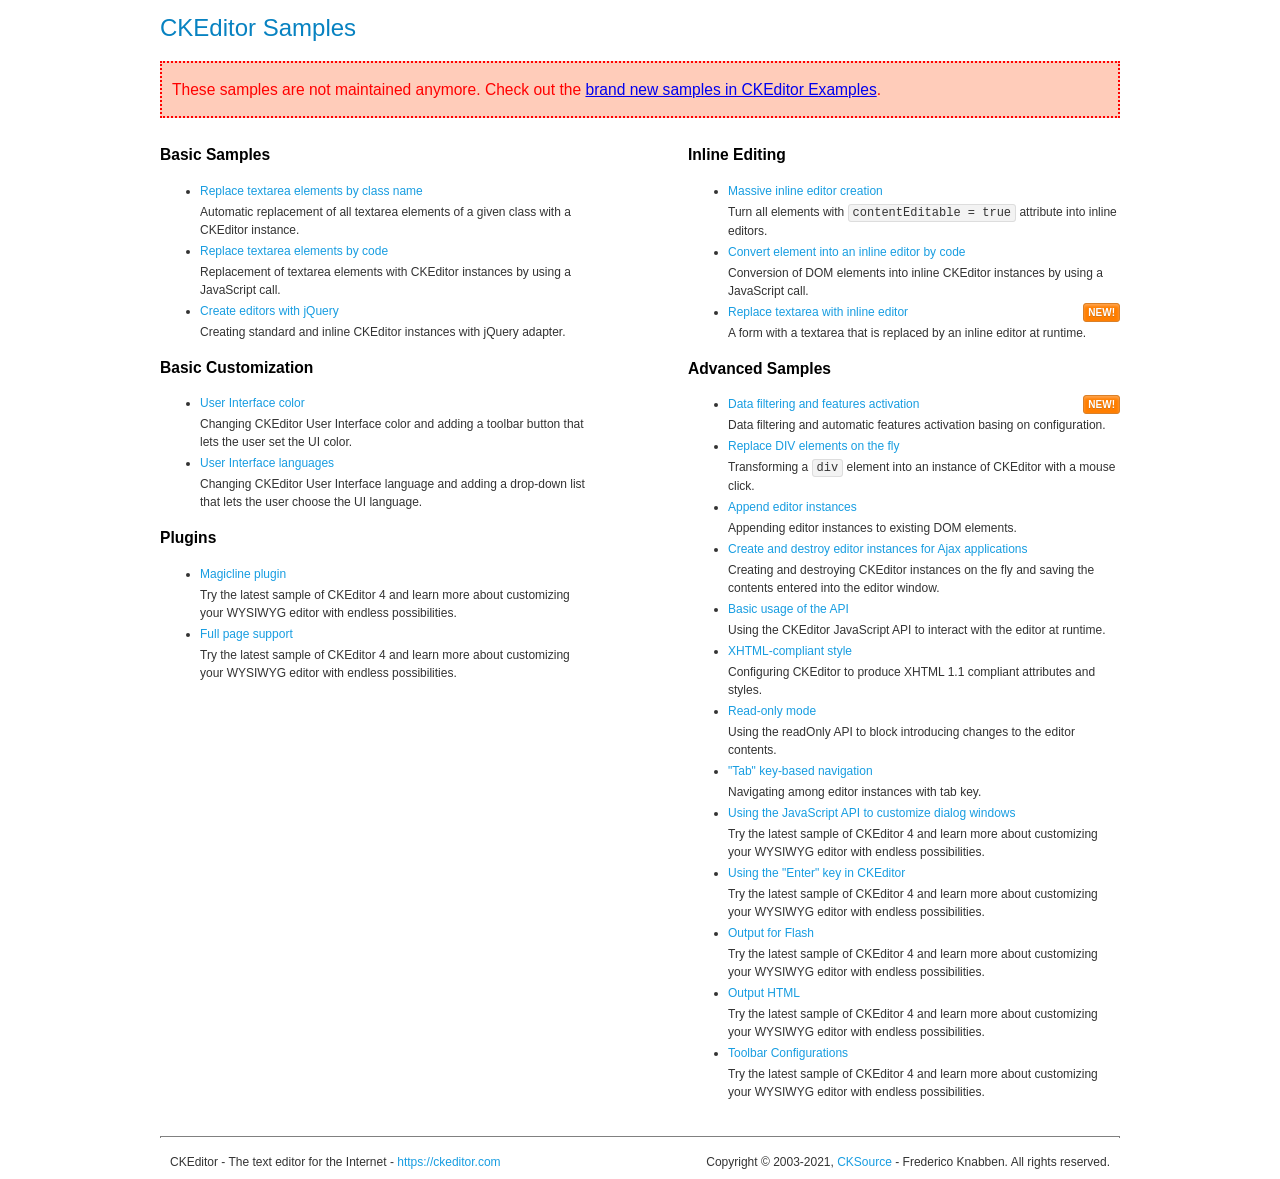
<file: src/main/webapp/js/lib/ckeditor/samples/old/index.html>
<!DOCTYPE html>
<!--
Copyright (c) 2003-2021, CKSource - Frederico Knabben. All rights reserved.
For licensing, see LICENSE.md or https://ckeditor.com/legal/ckeditor-oss-license
-->
<html lang="en">
<head>
	<meta charset="utf-8">
	<title>CKEditor Samples</title>
	<link rel="stylesheet" href="sample.css">
	<meta name="description" content="Try the latest sample of CKEditor 4 and learn more about customizing your WYSIWYG editor with endless possibilities.">
</head>
<body>
	<h1 class="samples">
		CKEditor Samples
	</h1>
	<div class="warning deprecated">
		These samples are not maintained anymore. Check out the <a href="https://ckeditor.com/docs/ckeditor4/latest/examples/index.html">brand new samples in CKEditor Examples</a>.
	</div>
	<div class="twoColumns">
		<div class="twoColumnsLeft">
			<h2 class="samples">
				Basic Samples
			</h2>
			<dl class="samples">
				<dt><a class="samples" href="replacebyclass.html">Replace textarea elements by class name</a></dt>
				<dd>Automatic replacement of all textarea elements of a given class with a CKEditor instance.</dd>

				<dt><a class="samples" href="replacebycode.html">Replace textarea elements by code</a></dt>
				<dd>Replacement of textarea elements with CKEditor instances by using a JavaScript call.</dd>

				<dt><a class="samples" href="jquery.html">Create editors with jQuery</a></dt>
				<dd>Creating standard and inline CKEditor instances with jQuery adapter.</dd>
			</dl>

			<h2 class="samples">
				Basic Customization
			</h2>
			<dl class="samples">
				<dt><a class="samples" href="uicolor.html">User Interface color</a></dt>
				<dd>Changing CKEditor User Interface color and adding a toolbar button that lets the user set the UI color.</dd>

				<dt><a class="samples" href="uilanguages.html">User Interface languages</a></dt>
				<dd>Changing CKEditor User Interface language and adding a drop-down list that lets the user choose the UI language.</dd>
			</dl>


			<h2 class="samples">Plugins</h2>
<dl class="samples">
<dt><a class="samples" href="magicline/magicline.html">Magicline plugin</a></dt>
<dd>Try the latest sample of CKEditor 4 and learn more about customizing your WYSIWYG editor with endless possibilities.</dd>

<dt><a class="samples" href="wysiwygarea/fullpage.html">Full page support</a></dt>
<dd>Try the latest sample of CKEditor 4 and learn more about customizing your WYSIWYG editor with endless possibilities.</dd>
</dl>
		</div>
		<div class="twoColumnsRight">
			<h2 class="samples">
				Inline Editing
			</h2>
			<dl class="samples">
				<dt><a class="samples" href="inlineall.html">Massive inline editor creation</a></dt>
				<dd>Turn all elements with <code>contentEditable = true</code> attribute into inline editors.</dd>

				<dt><a class="samples" href="inlinebycode.html">Convert element into an inline editor by code</a></dt>
				<dd>Conversion of DOM elements into inline CKEditor instances by using a JavaScript call.</dd>

				<dt><a class="samples" href="inlinetextarea.html">Replace textarea with inline editor</a> <span class="new">New!</span></dt>
				<dd>A form with a textarea that is replaced by an inline editor at runtime.</dd>

				
			</dl>

			<h2 class="samples">
				Advanced Samples
			</h2>
			<dl class="samples">
				<dt><a class="samples" href="datafiltering.html">Data filtering and features activation</a> <span class="new">New!</span></dt>
				<dd>Data filtering and automatic features activation basing on configuration.</dd>

				<dt><a class="samples" href="divreplace.html">Replace DIV elements on the fly</a></dt>
				<dd>Transforming a <code>div</code> element into an instance of CKEditor with a mouse click.</dd>

				<dt><a class="samples" href="appendto.html">Append editor instances</a></dt>
				<dd>Appending editor instances to existing DOM elements.</dd>

				<dt><a class="samples" href="ajax.html">Create and destroy editor instances for Ajax applications</a></dt>
				<dd>Creating and destroying CKEditor instances on the fly and saving the contents entered into the editor window.</dd>

				<dt><a class="samples" href="api.html">Basic usage of the API</a></dt>
				<dd>Using the CKEditor JavaScript API to interact with the editor at runtime.</dd>

				<dt><a class="samples" href="xhtmlstyle.html">XHTML-compliant style</a></dt>
				<dd>Configuring CKEditor to produce XHTML 1.1 compliant attributes and styles.</dd>

				<dt><a class="samples" href="readonly.html">Read-only mode</a></dt>
				<dd>Using the readOnly API to block introducing changes to the editor contents.</dd>

				<dt><a class="samples" href="tabindex.html">"Tab" key-based navigation</a></dt>
				<dd>Navigating among editor instances with tab key.</dd>


				
<dt><a class="samples" href="dialog/dialog.html">Using the JavaScript API to customize dialog windows</a></dt>
<dd>Try the latest sample of CKEditor 4 and learn more about customizing your WYSIWYG editor with endless possibilities.</dd>

<dt><a class="samples" href="enterkey/enterkey.html">Using the &quot;Enter&quot; key in CKEditor</a></dt>
<dd>Try the latest sample of CKEditor 4 and learn more about customizing your WYSIWYG editor with endless possibilities.</dd>

<dt><a class="samples" href="htmlwriter/outputforflash.html">Output for Flash</a></dt>
<dd>Try the latest sample of CKEditor 4 and learn more about customizing your WYSIWYG editor with endless possibilities.</dd>

<dt><a class="samples" href="htmlwriter/outputhtml.html">Output HTML</a></dt>
<dd>Try the latest sample of CKEditor 4 and learn more about customizing your WYSIWYG editor with endless possibilities.</dd>

<dt><a class="samples" href="toolbar/toolbar.html">Toolbar Configurations</a></dt>
<dd>Try the latest sample of CKEditor 4 and learn more about customizing your WYSIWYG editor with endless possibilities.</dd>

			</dl>
		</div>
	</div>
	<div id="footer">
		<hr>
		<p>
			CKEditor - The text editor for the Internet - <a class="samples" href="https://ckeditor.com/">https://ckeditor.com</a>
		</p>
		<p id="copy">
			Copyright &copy; 2003-2021, <a class="samples" href="https://cksource.com/">CKSource</a> - Frederico Knabben. All rights reserved.
		</p>
	</div>
</body>
</html>
</file>
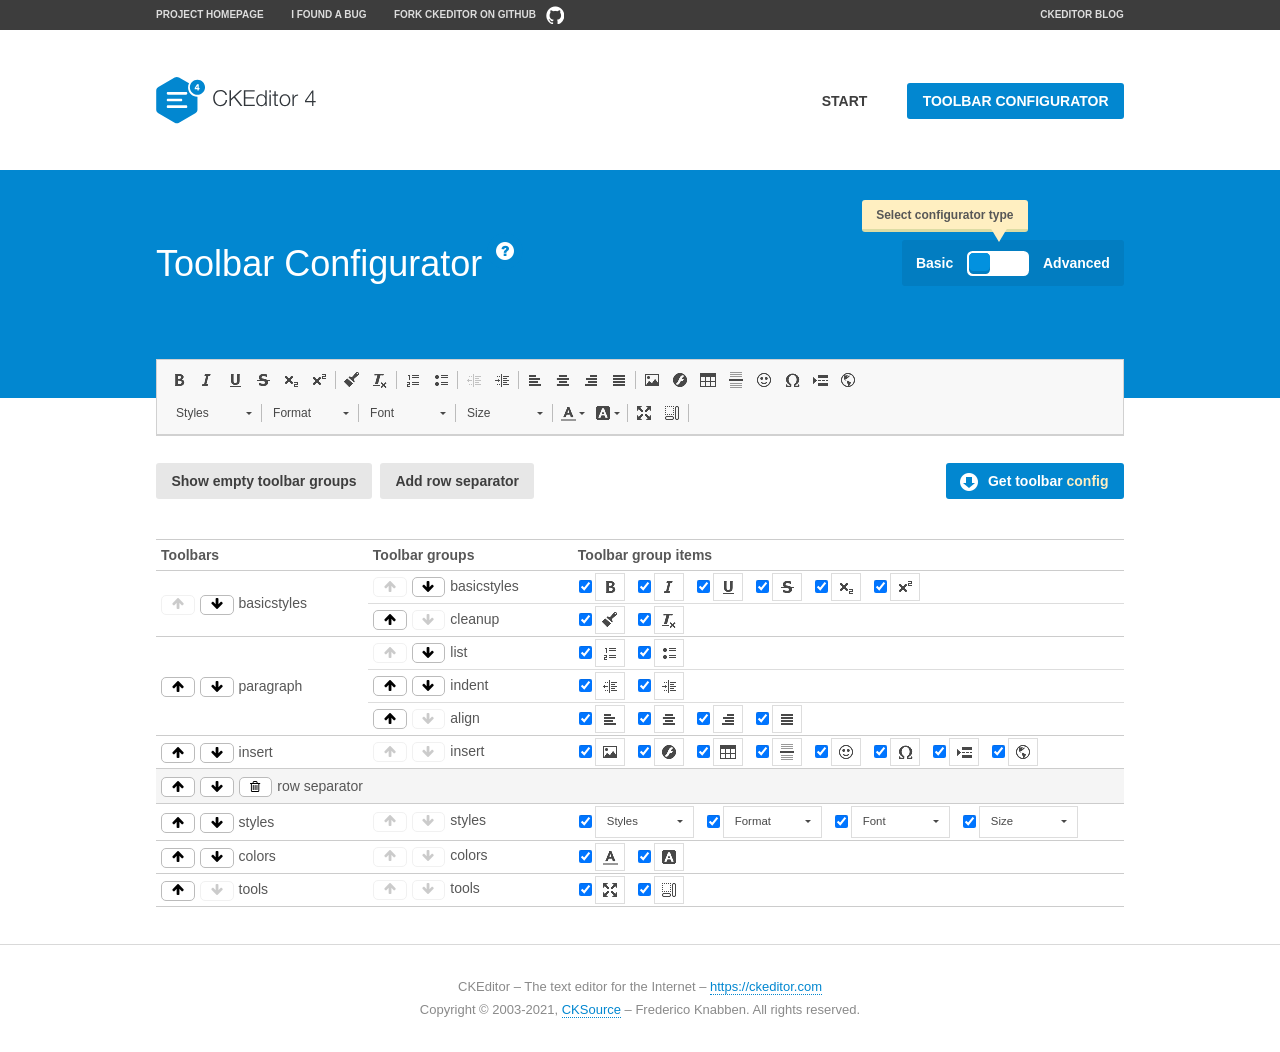
<file: src/main/webapp/js/lib/ckeditor/samples/toolbarconfigurator/index.html>
<!DOCTYPE html>
<!--
Copyright (c) 2003-2021, CKSource - Frederico Knabben. All rights reserved.
For licensing, see LICENSE.md or https://ckeditor.com/legal/ckeditor-oss-license
-->
<!--[if IE 8]><html class="ie8"><![endif]-->
<!--[if gt IE 8]><html><![endif]-->
<!--[if !IE]><!--><html lang="en"><!--<![endif]-->
<head>
	<meta charset="utf-8">
	<title>Toolbar Configurator</title>
	<script src="../../ckeditor.js"></script>
	<script>
		if ( CKEDITOR.env.ie && CKEDITOR.env.version < 9 )
			CKEDITOR.tools.enableHtml5Elements( document );
	</script>
	<link rel="stylesheet" href="lib/codemirror/codemirror.css">
	<link rel="stylesheet" href="lib/codemirror/show-hint.css">
	<link rel="stylesheet" href="lib/codemirror/neo.css">
	<link rel="stylesheet" href="css/fontello.css">
	<link rel="stylesheet" href="../css/samples.css">
	<meta name="description" content="Try the latest sample of CKEditor 4 and learn more about customizing your WYSIWYG editor with endless possibilities.">
</head>
<body id="toolbar">

<nav class="navigation-a">
	<div class="grid-container">
		<ul class="navigation-a-left grid-width-70">
			<li><a href="https://ckeditor.com/ckeditor-4/">Project Homepage</a></li>
			<li><a href="https://github.com/ckeditor/ckeditor4/issues">I found a bug</a></li>
			<li><a href="https://github.com/ckeditor/ckeditor4" class="icon-pos-right icon-navigation-a-github">Fork CKEditor on GitHub</a></li>
		</ul>
		<ul class="navigation-a-right grid-width-30">
			<li><a href="https://ckeditor.com/blog/">CKEditor Blog</a></li>
		</ul>
	</div>
</nav>

<header class="header-a">
	<div class="grid-container">
		<h1 class="header-a-logo grid-width-30">
			<a href="../index.html"><img src="../img/logo.svg" onerror="this.src='../img/logo.png'; this.onerror=null;" alt="CKEditor Logo"></a>
		</h1>
		<nav class="navigation-b grid-width-70">
			<ul>
				<li><a href="../index.html"  class="button-a">Start</a></li>
				<li><a href="index.html"  class="button-a button-a-background">Toolbar configurator</a></li>
			</ul>
		</nav>
	</div>
</header>

<main>
	<div class="adjoined-top">
		<div class="grid-container">
			<div class="content grid-width-100">
				<div class="grid-container-nested">
					<h1 class="grid-width-60">
						Toolbar Configurator
						<a href="#help-content" type="button" title="Configurator help" id="help" class="button-a button-a-background button-a-no-text icon-pos-left icon-question-mark">Help</a>
					</h1>

					<div class="grid-width-40 grid-switch-magic">
						<div class="switch">
							<span class="balloon-a balloon-a-se">Select configurator type</span>
							<input type="radio" name="radio" data-num="1" id="radio-basic" />
							<input type="radio" name="radio" data-num="2" id="radio-advanced" />
							<label data-for="1" for="radio-basic">Basic</label>
							<span class="switch-inner">
								<span class="handler"></span>
							</span>
							<label data-for="2" for="radio-advanced">Advanced</label>
						</div>
					</div>
				</div>
			</div>
		</div>
	</div>
	<div class="adjoined-bottom">
		<div class="grid-container">
			<div class="grid-width-100">
				<div class="editors-container">
					<div id="editor-basic"></div>
					<div id="editor-advanced"></div>
				</div>
			</div>
		</div>
	</div>

	<div class="grid-container configurator">
		<div class="content grid-width-100">
			<div class="configurator">
				<div>
					<div id="toolbarModifierWrapper"></div>
				</div>
			</div>
		</div>
	</div>

	<div id="help-content">
		<div class="grid-container">
			<div class="grid-width-100">
				<h2>What Am I Doing Here?</h2>

				<div class="grid-container grid-container-nested">
					<div class="basic">
						<div class="grid-width-50">
							<p>Arrange <a href="https://ckeditor.com/docs/ckeditor4/latest/api/CKEDITOR_config.html#cfg-toolbarGroups">toolbar groups</a>, toggle <a href="https://ckeditor.com/docs/ckeditor4/latest/api/CKEDITOR_config.html#cfg-removeButtons">button visibility</a> according to your needs and get your toolbar configuration.</p>
							<p>You can replace the content of the <a href="../../config.js"><code>config.js</code></a> file with the generated configuration. If you already set some configuration options you will need to merge both configurations.</p>
						</div>
						<div class="grid-width-50">
							<p>Read more about different ways of <a href="https://ckeditor.com/docs/ckeditor4/latest/guide/dev_configuration.html">setting configuration</a> and do not forget about <strong>clearing browser cache</strong>.</p>
							<p>Arranging toolbar groups is the recommended way of configuring the toolbar, but if you need more freedom you can use the <a href="#advanced">advanced configurator</a>.</p>
						</div>
					</div>
					<div class="advanced" style="display: none;">
						<div class="grid-width-50">
							<p>With this code editor you can edit your <a href="https://ckeditor.com/docs/ckeditor4/latest/api/CKEDITOR_config.html#cfg-toolbar">toolbar configuration</a> live.</p>
							<p>You can replace the content of the <a href="../../config.js"><code>config.js</code></a> file with the generated configuration. If you already set some configuration options you will need to merge both configurations.</p>
						</div>
						<div class="grid-width-50">
							<p>Read more about different ways of <a href="https://ckeditor.com/docs/ckeditor4/latest/guide/dev_configuration.html">setting configuration</a> and do not forget about <strong>clearing browser cache</strong>.</p>
						</div>
					</div>
				</div>

				<p class="grid-container grid-container-nested">
					<button type="button" class="help-content-close grid-width-100 button-a button-a-background">Got it. Let's play!</button>
				</p>
			</div>
		</div>
	</div>
</main>

<footer class="footer-a grid-container">
	<p class="grid-width-100">
		CKEditor &ndash; The text editor for the Internet &ndash; <a class="samples" href="https://ckeditor.com/">https://ckeditor.com</a>
	</p>
	<p class="grid-width-100" id="copy">
		Copyright &copy; 2003-2021, <a class="samples" href="https://cksource.com/">CKSource</a> &ndash; Frederico Knabben. All rights reserved.
	</p>
</footer>

<script src="lib/codemirror/codemirror.js"></script>
<script src="lib/codemirror/javascript.js"></script>
<script src="lib/codemirror/show-hint.js"></script>

<script src="js/fulltoolbareditor.js"></script>
<script src="js/abstracttoolbarmodifier.js"></script>
<script src="js/toolbarmodifier.js"></script>
<script src="js/toolbartextmodifier.js"></script>
<script src="../js/sf.js"></script>

<script>
	( function() {
		'use strict';

		var mode = ( window.location.hash.substr( 1 ) === 'advanced' ) ? 'advanced' : 'basic',
			configuratorSection = CKEDITOR.document.findOne( 'main > .grid-container.configurator' ),
			basicInstruction = CKEDITOR.document.findOne( '#help-content .basic' ),
			advancedInstruction = CKEDITOR.document.findOne( '#help-content .advanced' ),

			// Configurator mode switcher.
			modeSwitchBasic = CKEDITOR.document.getById( 'radio-basic' ),
			modeSwitchAdvanced = CKEDITOR.document.getById( 'radio-advanced' );

		// Initial setup
		function updateSwitcher() {
			if ( mode === 'advanced' ) {
				modeSwitchAdvanced.$.checked = true;
			} else {
				modeSwitchBasic.$.checked = true;
			}
		}

		updateSwitcher();

		CKEDITOR.document.getWindow().on( 'hashchange', function( e ) {
			var hash = window.location.hash.substr( 1 );
			if ( !( hash === 'advanced' || hash === 'basic' ) ) {
				return;
			}
			mode = hash;
			onToolbarsDone( mode );
		} );

		CKEDITOR.document.getWindow().on( 'resize', function() {
			updateToolbar( ( mode === 'basic' ? toolbarModifier : toolbarTextModifier )[ 'editorInstance' ] );
		} );

		function onRefresh( modifier ) {
			modifier = modifier || this;

			if ( mode === 'basic' && modifier instanceof ToolbarConfigurator.ToolbarTextModifier ) {
				return;
			}

			// CodeMirror container becomes visible, so we need to refresh and to avoid rendering problems.
			if ( mode === 'advanced' && modifier instanceof ToolbarConfigurator.ToolbarTextModifier ) {
				modifier.codeContainer.refresh();
			}

			updateToolbar( modifier.editorInstance );
		}

		function updateToolbar( editor ) {
			var editorContainer = editor.container;

			// Not always editor is loaded.
			if ( !editorContainer ) {
				return;
			}

			var displayStyle = editorContainer.getStyle( 'display' );

			editorContainer.setStyle( 'display', 'block' );

			var newHeight = editorContainer.getSize( 'height' );

			var newMarginTop = parseInt( editorContainer.getComputedStyle( 'margin-top' ), 10 );
			newMarginTop = ( isNaN( newMarginTop ) ? 0 : Number( newMarginTop ) );

			var newMarginBottom = parseInt( editorContainer.getComputedStyle( 'margin-bottom' ), 10 );
			newMarginBottom = ( isNaN( newMarginBottom ) ? 0 : Number( newMarginBottom ) );

			var result = newHeight + newMarginTop + newMarginBottom;

			editorContainer.setStyle( 'display', displayStyle );

			editor.container.getAscendant( 'div' ).setStyle( 'height', result + 'px' );
		}

		var toolbarModifier = new ToolbarConfigurator.ToolbarModifier( 'editor-basic' );

		var done = 0;
		toolbarModifier.init( onToolbarInit );
		toolbarModifier.onRefresh = onRefresh;

		CKEDITOR.document.getById( 'toolbarModifierWrapper' ).append( toolbarModifier.mainContainer );

		var toolbarTextModifier = new ToolbarConfigurator.ToolbarTextModifier( 'editor-advanced' );
		toolbarTextModifier.init( onToolbarInit );
		toolbarTextModifier.onRefresh = onRefresh;

		function onToolbarInit() {
			if ( ++done === 2 ) {
				onToolbarsDone();

				positionSticky.watch( CKEDITOR.document.findOne( '.toolbar' ), function() {
					return mode === 'advanced';
				} );
			}
		}

		function onToolbarsDone() {
			if ( mode === 'basic' ) {
				toggleModeBasic( false );
			} else {
				toggleModeAdvanced( false );
			}

			updateSwitcher();

			setTimeout( function() {
				CKEDITOR.document.findOne( '.editors-container' ).addClass( 'active' );
				CKEDITOR.document.findOne( '#toolbarModifierWrapper' ).addClass( 'active' );
			}, 200 );
		}

		CKEDITOR.document.getById( 'toolbarModifierWrapper' ).append( toolbarTextModifier.mainContainer );

		function toogleModeSwitch( onElement, offElement, onModifier, offModifier ) {
			onElement.addClass( 'fancy-button-active' );
			offElement.removeClass( 'fancy-button-active' );

			onModifier.showUI();
			offModifier.hideUI();
		}

		function toggleModeBasic( callOnRefresh ) {
			callOnRefresh = ( callOnRefresh !== false );
			mode = 'basic';
			window.location.hash = '#basic';
			toogleModeSwitch( modeSwitchBasic, modeSwitchAdvanced, toolbarModifier, toolbarTextModifier );

			configuratorSection.removeClass( 'freed-width' );
			basicInstruction.show();
			advancedInstruction.hide();

			callOnRefresh && onRefresh( toolbarModifier );
		}

		function toggleModeAdvanced( callOnRefresh ) {
			callOnRefresh = ( callOnRefresh !== false );
			mode = 'advanced';
			window.location.hash = '#advanced';
			toogleModeSwitch( modeSwitchAdvanced, modeSwitchBasic, toolbarTextModifier, toolbarModifier );

			configuratorSection.addClass( 'freed-width' );
			advancedInstruction.show();
			basicInstruction.hide();

			callOnRefresh && onRefresh( toolbarTextModifier );
		}

		modeSwitchBasic.on( 'click', toggleModeBasic );
		modeSwitchAdvanced.on( 'click', toggleModeAdvanced );

		//
		// Position:sticky for the toolbar.
		//

		// Will make elements behave like they were styled with position:sticky.
		var positionSticky = {
			// Store object: {
			// 		element: CKEDITOR.dom.element, // Element which will float.
			// 		placeholder: CKEDITOR.dom.element, // Placeholder which is place to prevent page bounce.
			// 		isFixed: boolean // Whether element float now.
			// }
			watched: [],

			active: [],

			staticContainer: null,

			init: function() {
				var element = CKEDITOR.dom.element.createFromHtml(
					'<div class="staticContainer">' +
						'<div class="grid-container" >' +
							'<div class="grid-width-100">' +
								'<div class="inner"></div>' +
							'</div>' +
						'</div>' +
					'</div>' );

				this.staticContainer = element.findOne( '.inner' );

				CKEDITOR.document.getBody().append( element );
			},

			watch: function( element, preventFunc ) {
				this.watched.push( {
					element: element,
					placeholder: new CKEDITOR.dom.element( 'div' ),
					isFixed: false,
					preventFunc: preventFunc
				} );
			},

			checkAll: function() {
				for ( var i = 0; i < this.watched.length; i++ ) {
					this.check( this.watched[ i ] );
				}
			},

			check: function( element ) {
				var isFixed = element.isFixed;
				var shouldBeFixed = this.shouldBeFixed( element );

				// Nothing to be done.
				if ( isFixed === shouldBeFixed ) {
					return;
				}

				var placeholder = element.placeholder;

				if ( isFixed ) {
					// Unfixing.

					element.element.insertBefore( placeholder );
					placeholder.remove();

					element.element.removeStyle( 'margin' );

					this.active.splice( CKEDITOR.tools.indexOf( this.active, element ), 1 );

				} else {
					// Fixing.
					placeholder.setStyle( 'width', element.element.getSize( 'width' ) + 'px' );
					placeholder.setStyle( 'height', element.element.getSize( 'height' ) + 'px' );
					placeholder.setStyle( 'margin-bottom', element.element.getComputedStyle( 'margin-bottom' ) );
					placeholder.setStyle( 'display', element.element.getComputedStyle( 'display' ) );
					placeholder.insertAfter( element.element );

					this.staticContainer.append( element.element );

					this.active.push( element );
				}

				element.isFixed = !element.isFixed;
			},

			shouldBeFixed: function( element ) {
				if ( element.preventFunc && element.preventFunc() ) {
					return false;
				}

				// If element is already fixed we are checking it's placeholder.
				var related = ( element.isFixed ? element.placeholder : element.element ),
					clientRect = related.$.getBoundingClientRect(),
					staticHeight = this.staticContainer.getSize('height' ),
					elemHeight = element.element.getSize( 'height' );

				if ( element.isFixed ) {
					return ( clientRect.top + elemHeight < staticHeight );
				} else {
					return ( clientRect.top < staticHeight );
				}
			}
		};

		positionSticky.init();

		CKEDITOR.document.getWindow().on( 'scroll',
			CKEDITOR.tools.eventsBuffer( 100, positionSticky.checkAll, positionSticky ).input
		);

		// Make the toolbar sticky.
		positionSticky.watch( CKEDITOR.document.findOne( '.editors-container' ) );

		// Help button and help-content.
		( function() {
			var helpButton = CKEDITOR.document.getById( 'help' ),
				helpContent = CKEDITOR.document.getById( 'help-content' );

			// Don't show help button on IE8 because it's unsupported by Pico Modal.
			if ( CKEDITOR.env.ie && CKEDITOR.env.version == 8 ) {
				helpButton.hide();
			} else {
				// Display help modal when the button is clicked.
				helpButton.on( 'click', function( evt ) {
					SF.modal( {
						// Clone modal content from DOM.
						content: helpContent.getHtml(),

						afterCreate: function( modal ) {
							// Enable modal content button to close the modal.
							new CKEDITOR.dom.element( modal.modalElem() ).findOne( '.help-content-close' ).once( 'click', modal.close );
						}
					} ).show();
				} );
			}
		} )();
	} )();
</script>
</body>
</html>
</file>
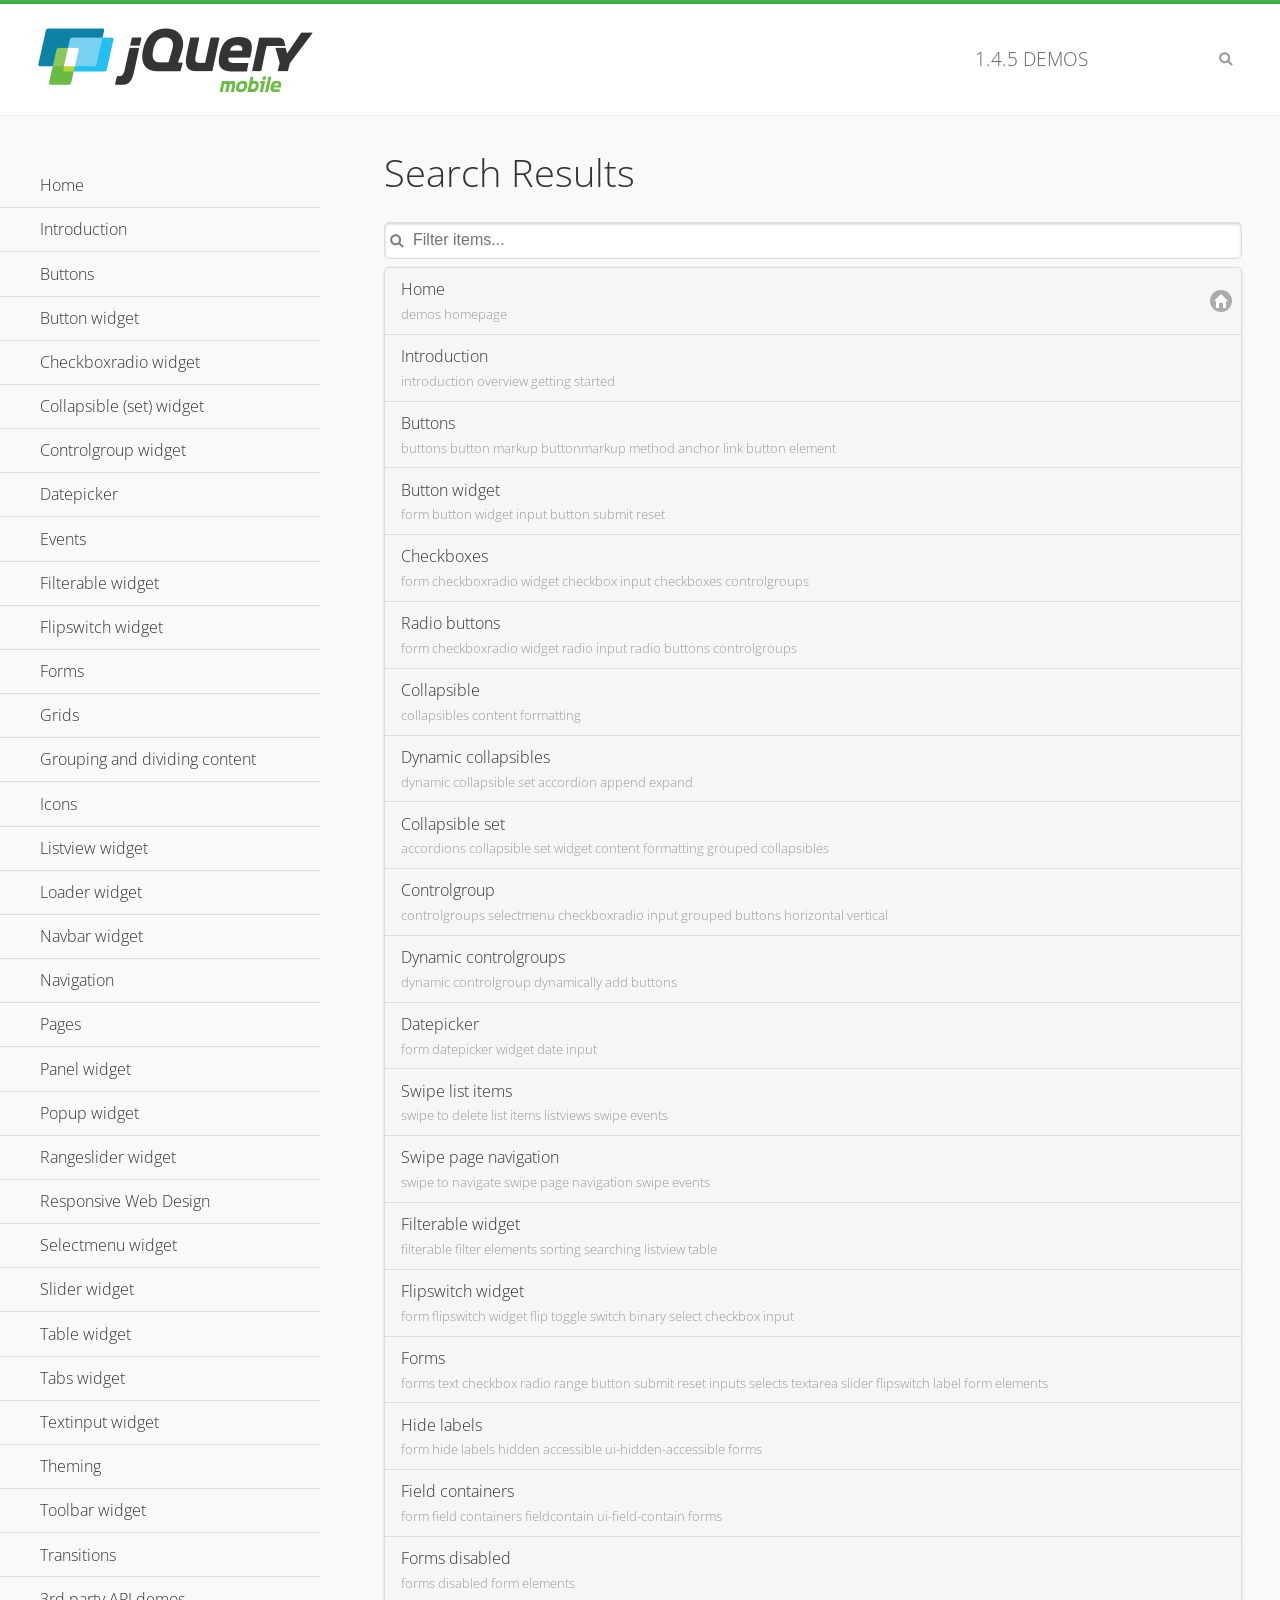
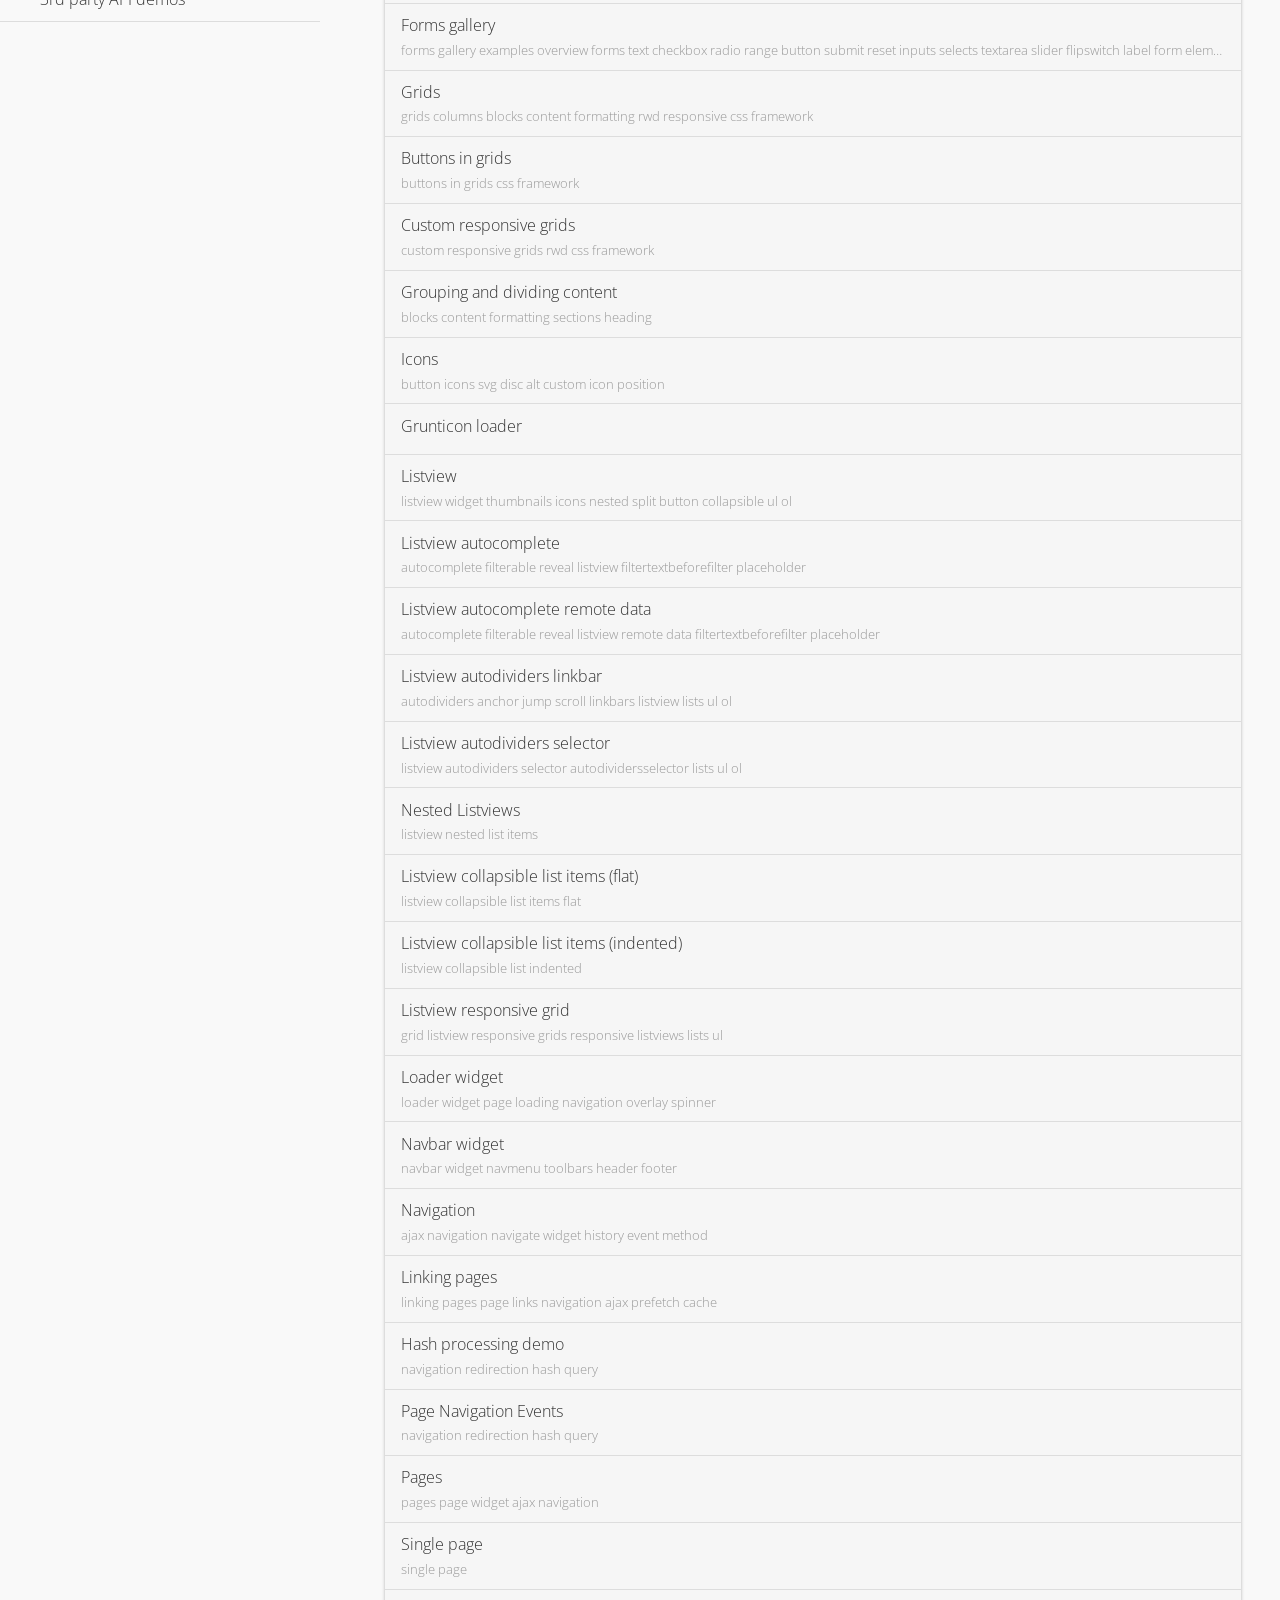
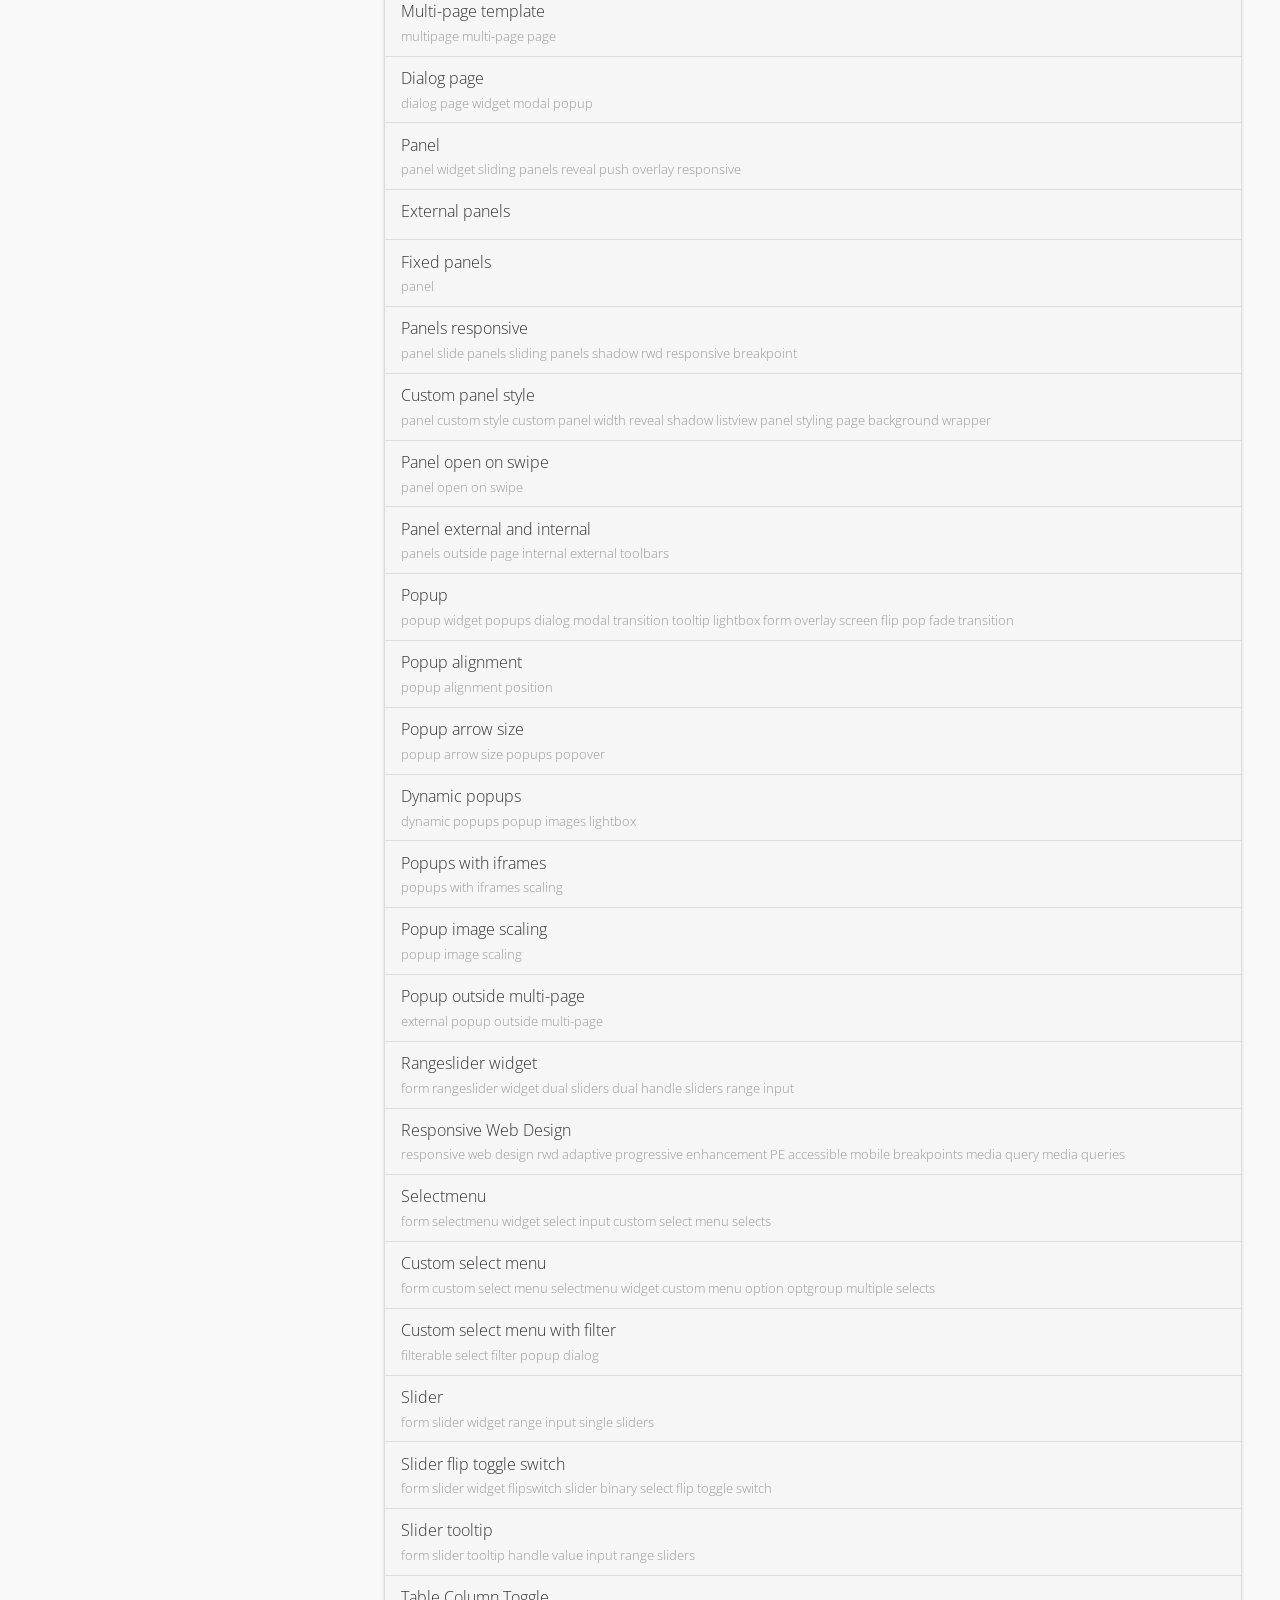
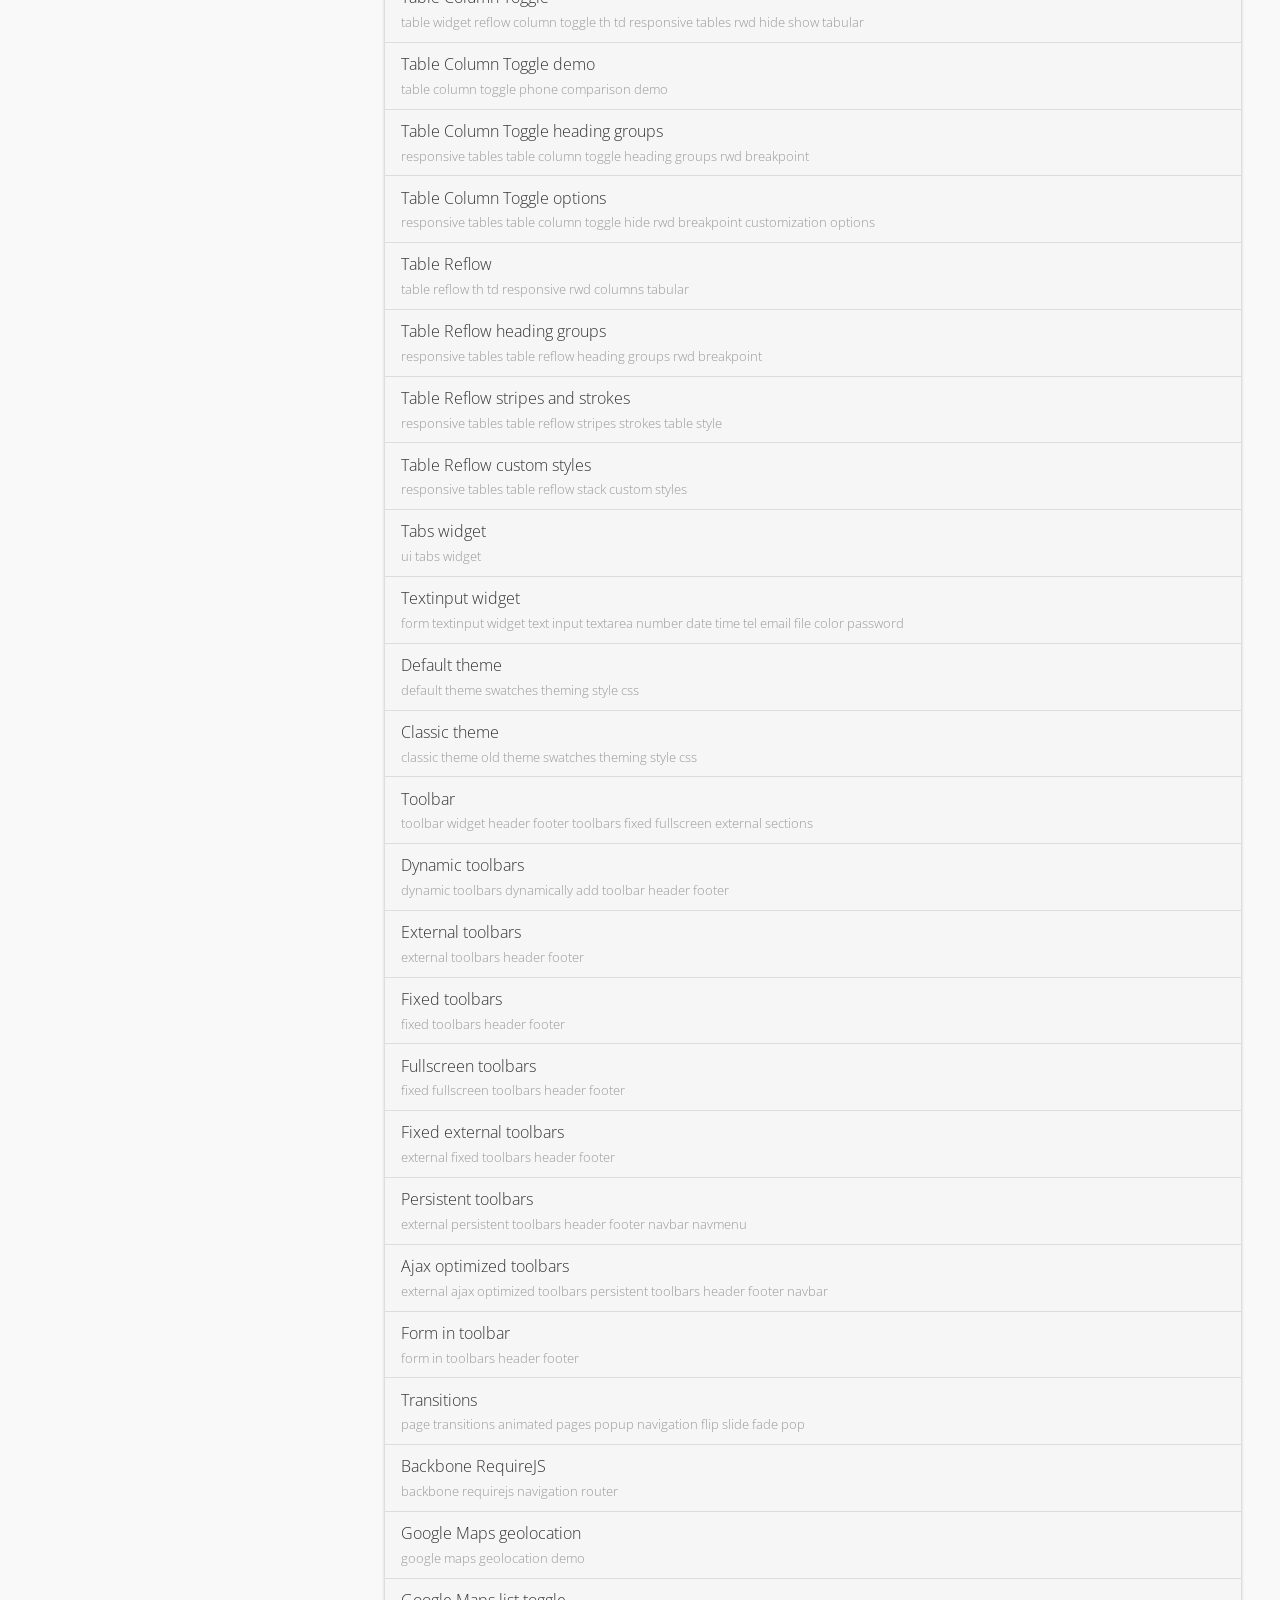
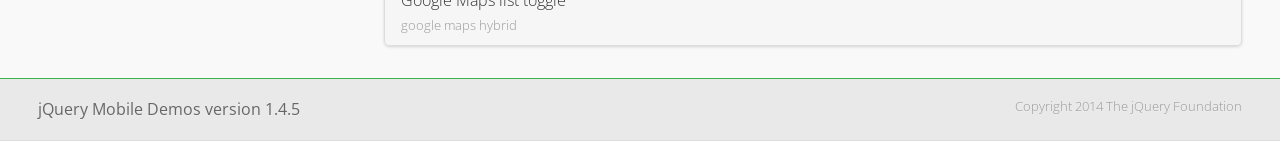
<file: src/main/webapp/js/lib/jquery.mobile/demos/_search/index.html>
<!DOCTYPE html>
<html>
<head>
	<meta charset="utf-8">
	<meta name="viewport" content="width=device-width, initial-scale=1">
	<title>jQuery Mobile Demos</title>
	<link rel="stylesheet" href="../css/themes/default/jquery.mobile-1.4.5.min.css">
	<link rel="stylesheet" href="../_assets/css/jqm-demos.css">
	<link rel="shortcut icon" href="../_assets/favicon.ico">
    <link rel="stylesheet" href="http://fonts.googleapis.com/css?family=Open+Sans:300,400,700">
	<script src="../js/jquery.js"></script>
	<script src="../_assets/js/index.js"></script>
	<script src="../js/jquery.mobile-1.4.5.min.js"></script>

</head>
<body>
<div data-role="page" class="jqm-demos jqm-demos-index jqm-demos-search-results">

	<div data-role="header" class="jqm-header">
		<h2><a href="../" title="jQuery Mobile Demos home"><img src="../_assets/img/jquery-logo.png" alt="jQuery Mobile"></a></h2>
		<p><span class="jqm-version"></span> Demos</p>
		<a href="#" class="jqm-navmenu-link ui-btn ui-btn-icon-notext ui-corner-all ui-icon-bars ui-nodisc-icon ui-alt-icon ui-btn-left">Menu</a>
		<a href="#" class="jqm-search-link ui-btn ui-btn-icon-notext ui-corner-all ui-icon-search ui-nodisc-icon ui-alt-icon ui-btn-right">Search</a>
	</div><!-- /header -->

	<div role="main" class="ui-content jqm-content">

		<h1>Search Results</h1>

        <div class="jqm-search-results-wrap">
	        <ul class="jqm-list jqm-search-results-list">
<li data-filtertext="demos homepage" data-icon="home"><a href=".././">Home</a></li>
<li data-filtertext="introduction overview getting started"><a href="../intro/" data-ajax="false">Introduction</a></li>
<li data-filtertext="buttons button markup buttonmarkup method anchor link button element"><a href="../button-markup/" data-ajax="false">Buttons</a></li>
<li data-filtertext="form button widget input button submit reset"><a href="../button/" data-ajax="false">Button widget</a></li>
<li data-role="collapsible" data-enhanced="true" data-collapsed-icon="carat-d" data-expanded-icon="carat-u" data-iconpos="right" data-inset="false" class="ui-collapsible ui-collapsible-themed-content ui-collapsible-collapsed">
	<h3 class="ui-collapsible-heading ui-collapsible-heading-collapsed">
		<a href="#" class="ui-collapsible-heading-toggle ui-btn ui-btn-icon-right ui-btn-inherit ui-icon-carat-d">
		    Checkboxradio widget<span class="ui-collapsible-heading-status"> click to expand contents</span>
		</a>
	</h3>
	<div class="ui-collapsible-content ui-body-inherit ui-collapsible-content-collapsed" aria-hidden="true">
		<ul>
			<li data-filtertext="form checkboxradio widget checkbox input checkboxes controlgroups"><a href="../checkboxradio-checkbox/" data-ajax="false">Checkboxes</a></li>
			<li data-filtertext="form checkboxradio widget radio input radio buttons controlgroups"><a href="../checkboxradio-radio/" data-ajax="false">Radio buttons</a></li>
		</ul>
	</div>
</li>
<li data-role="collapsible" data-enhanced="true" data-collapsed-icon="carat-d" data-expanded-icon="carat-u" data-iconpos="right" data-inset="false" class="ui-collapsible ui-collapsible-themed-content ui-collapsible-collapsed">
	<h3 class="ui-collapsible-heading ui-collapsible-heading-collapsed">
		<a href="#" class="ui-collapsible-heading-toggle ui-btn ui-btn-icon-right ui-btn-inherit ui-icon-carat-d">
			Collapsible (set) widget<span class="ui-collapsible-heading-status"> click to expand contents</span>
		</a>
	</h3>
	<div class="ui-collapsible-content ui-body-inherit ui-collapsible-content-collapsed" aria-hidden="true">
		<ul>
			<li data-filtertext="collapsibles content formatting"><a href="../collapsible/" data-ajax="false">Collapsible</a></li>
			<li data-filtertext="dynamic collapsible set accordion append expand"><a href="../collapsible-dynamic/" data-ajax="false">Dynamic collapsibles</a></li>
			<li data-filtertext="accordions collapsible set widget content formatting grouped collapsibles"><a href="../collapsibleset/" data-ajax="false">Collapsible set</a></li>
		</ul>
	</div>
</li>
<li data-role="collapsible" data-enhanced="true" data-collapsed-icon="carat-d" data-expanded-icon="carat-u" data-iconpos="right" data-inset="false" class="ui-collapsible ui-collapsible-themed-content ui-collapsible-collapsed">
	<h3 class="ui-collapsible-heading ui-collapsible-heading-collapsed">
		<a href="#" class="ui-collapsible-heading-toggle ui-btn ui-btn-icon-right ui-btn-inherit ui-icon-carat-d">
			Controlgroup widget<span class="ui-collapsible-heading-status"> click to expand contents</span>
		</a>
	</h3>
	<div class="ui-collapsible-content ui-body-inherit ui-collapsible-content-collapsed" aria-hidden="true">
		<ul>
			<li data-filtertext="controlgroups selectmenu checkboxradio input grouped buttons horizontal vertical"><a href="../controlgroup/" data-ajax="false">Controlgroup</a></li>
			<li data-filtertext="dynamic controlgroup dynamically add buttons"><a href="../controlgroup-dynamic/" data-ajax="false">Dynamic controlgroups</a></li>
		</ul>
	</div>
</li>
<li data-filtertext="form datepicker widget date input"><a href="../datepicker/" data-ajax="false">Datepicker</a></li>
<li data-role="collapsible" data-enhanced="true" data-collapsed-icon="carat-d" data-expanded-icon="carat-u" data-iconpos="right" data-inset="false" class="ui-collapsible ui-collapsible-themed-content ui-collapsible-collapsed">
	<h3 class="ui-collapsible-heading ui-collapsible-heading-collapsed">
		<a href="#" class="ui-collapsible-heading-toggle ui-btn ui-btn-icon-right ui-btn-inherit ui-icon-carat-d">
			Events<span class="ui-collapsible-heading-status"> click to expand contents</span>
		</a>
	</h3>
	<div class="ui-collapsible-content ui-body-inherit ui-collapsible-content-collapsed" aria-hidden="true">
		<ul>
			<li data-filtertext="swipe to delete list items listviews swipe events"><a href="../swipe-list/" data-ajax="false">Swipe list items</a></li>
			<li data-filtertext="swipe to navigate swipe page navigation swipe events"><a href="../swipe-page/" data-ajax="false">Swipe page navigation</a></li>
		</ul>
	</div>
</li>
<li data-filtertext="filterable filter elements sorting searching listview table"><a href="../filterable/" data-ajax="false">Filterable widget</a></li>
<li data-filtertext="form flipswitch widget flip toggle switch binary select checkbox input"><a href="../flipswitch/" data-ajax="false">Flipswitch widget</a></li>
<li data-role="collapsible" data-enhanced="true" data-collapsed-icon="carat-d" data-expanded-icon="carat-u" data-iconpos="right" data-inset="false" class="ui-collapsible ui-collapsible-themed-content ui-collapsible-collapsed">
	<h3 class="ui-collapsible-heading ui-collapsible-heading-collapsed">
		<a href="#" class="ui-collapsible-heading-toggle ui-btn ui-btn-icon-right ui-btn-inherit ui-icon-carat-d">
			Forms<span class="ui-collapsible-heading-status"> click to expand contents</span>
		</a>
	</h3>
	<div class="ui-collapsible-content ui-body-inherit ui-collapsible-content-collapsed" aria-hidden="true">
		<ul>
			<li data-filtertext="forms text checkbox radio range button submit reset inputs selects textarea slider flipswitch label form elements"><a href="../forms/" data-ajax="false">Forms</a></li>
			<li data-filtertext="form hide labels hidden accessible ui-hidden-accessible forms"><a href="../forms-label-hidden-accessible/" data-ajax="false">Hide labels</a></li>
			<li data-filtertext="form field containers fieldcontain ui-field-contain forms"><a href="../forms-field-contain/" data-ajax="false">Field containers</a></li>
			<li data-filtertext="forms disabled form elements"><a href="../forms-disabled/" data-ajax="false">Forms disabled</a></li>
			<li data-filtertext="forms gallery examples overview forms text checkbox radio range button submit reset inputs selects textarea slider flipswitch label form elements"><a href="../forms-gallery/" data-ajax="false">Forms gallery</a></li>
		</ul>
	</div>
</li>
<li data-role="collapsible" data-enhanced="true" data-collapsed-icon="carat-d" data-expanded-icon="carat-u" data-iconpos="right" data-inset="false" class="ui-collapsible ui-collapsible-themed-content ui-collapsible-collapsed">
	<h3 class="ui-collapsible-heading ui-collapsible-heading-collapsed">
		<a href="#" class="ui-collapsible-heading-toggle ui-btn ui-btn-icon-right ui-btn-inherit ui-icon-carat-d">
			Grids<span class="ui-collapsible-heading-status"> click to expand contents</span>
		</a>
	</h3>
	<div class="ui-collapsible-content ui-body-inherit ui-collapsible-content-collapsed" aria-hidden="true">
		<ul>
			<li data-filtertext="grids columns blocks content formatting rwd responsive css framework"><a href="../grids/" data-ajax="false">Grids</a></li>
			<li data-filtertext="buttons in grids css framework"><a href="../grids-buttons/" data-ajax="false">Buttons in grids</a></li>
			<li data-filtertext="custom responsive grids rwd css framework"><a href="../grids-custom-responsive/" data-ajax="false">Custom responsive grids</a></li>
		</ul>
	</div>
</li>
<li data-filtertext="blocks content formatting sections heading"><a href="../body-bar-classes/" data-ajax="false">Grouping and dividing content</a></li>
<li data-role="collapsible" data-enhanced="true" data-collapsed-icon="carat-d" data-expanded-icon="carat-u" data-iconpos="right" data-inset="false" class="ui-collapsible ui-collapsible-themed-content ui-collapsible-collapsed">
	<h3 class="ui-collapsible-heading ui-collapsible-heading-collapsed">
		<a href="#" class="ui-collapsible-heading-toggle ui-btn ui-btn-icon-right ui-btn-inherit ui-icon-carat-d">
			Icons<span class="ui-collapsible-heading-status"> click to expand contents</span>
		</a>
	</h3>
	<div class="ui-collapsible-content ui-body-inherit ui-collapsible-content-collapsed" aria-hidden="true">
		<ul>
			<li data-filtertext="button icons svg disc alt custom icon position"><a href="../icons/" data-ajax="false">Icons</a></li>
			<li data-filtertext=""><a href="../icons-grunticon/" data-ajax="false">Grunticon loader</a></li>
		</ul>
	</div>
</li>
<li data-role="collapsible" data-enhanced="true" data-collapsed-icon="carat-d" data-expanded-icon="carat-u" data-iconpos="right" data-inset="false" class="ui-collapsible ui-collapsible-themed-content ui-collapsible-collapsed">
	<h3 class="ui-collapsible-heading ui-collapsible-heading-collapsed">
		<a href="#" class="ui-collapsible-heading-toggle ui-btn ui-btn-icon-right ui-btn-inherit ui-icon-carat-d">
			Listview widget<span class="ui-collapsible-heading-status"> click to expand contents</span>
		</a>
	</h3>
	<div class="ui-collapsible-content ui-body-inherit ui-collapsible-content-collapsed" aria-hidden="true">
		<ul>
			<li data-filtertext="listview widget thumbnails icons nested split button collapsible ul ol"><a href="../listview/" data-ajax="false">Listview</a></li>
			<li data-filtertext="autocomplete filterable reveal listview filtertextbeforefilter placeholder"><a href="../listview-autocomplete/" data-ajax="false">Listview autocomplete</a></li>
			<li data-filtertext="autocomplete filterable reveal listview remote data filtertextbeforefilter placeholder"><a href="../listview-autocomplete-remote/" data-ajax="false">Listview autocomplete remote data</a></li>
			<li data-filtertext="autodividers anchor jump scroll linkbars listview lists ul ol"><a href="../listview-autodividers-linkbar/" data-ajax="false">Listview autodividers linkbar</a></li>
			<li data-filtertext="listview autodividers selector autodividersselector lists ul ol"><a href="../listview-autodividers-selector/" data-ajax="false">Listview autodividers selector</a></li>
			<li data-filtertext="listview nested list items"><a href="../listview-nested-lists/" data-ajax="false">Nested Listviews</a></li>
			<li data-filtertext="listview collapsible list items flat"><a href="../listview-collapsible-item-flat/" data-ajax="false">Listview collapsible list items (flat)</a></li>
			<li data-filtertext="listview collapsible list indented"><a href="../listview-collapsible-item-indented/" data-ajax="false">Listview collapsible list items (indented)</a></li>
			<li data-filtertext="grid listview responsive grids responsive listviews lists ul"><a href="../listview-grid/" data-ajax="false">Listview responsive grid</a></li>
		</ul>
	</div>
</li>
<li data-filtertext="loader widget page loading navigation overlay spinner"><a href="../loader/" data-ajax="false">Loader widget</a></li>
<li data-filtertext="navbar widget navmenu toolbars header footer"><a href="../navbar/" data-ajax="false">Navbar widget</a></li>
<li data-role="collapsible" data-enhanced="true" data-collapsed-icon="carat-d" data-expanded-icon="carat-u" data-iconpos="right" data-inset="false" class="ui-collapsible ui-collapsible-themed-content ui-collapsible-collapsed">
	<h3 class="ui-collapsible-heading ui-collapsible-heading-collapsed">
		<a href="#" class="ui-collapsible-heading-toggle ui-btn ui-btn-icon-right ui-btn-inherit ui-icon-carat-d">
			Navigation<span class="ui-collapsible-heading-status"> click to expand contents</span>
		</a>
	</h3>
	<div class="ui-collapsible-content ui-body-inherit ui-collapsible-content-collapsed" aria-hidden="true">
		<ul>
			<li data-filtertext="ajax navigation navigate widget history event method"><a href="../navigation/" data-ajax="false">Navigation</a></li>
			<li data-filtertext="linking pages page links navigation ajax prefetch cache"><a href="../navigation-linking-pages/" data-ajax="false">Linking pages</a></li>
			<!-- <li data-filtertext="php redirect server redirection server-side navigation"><a href="../navigation-php-redirect/" data-ajax="false">PHP redirect demo</a></li>-->
			<li data-filtertext="navigation redirection hash query"><a href="../navigation-hash-processing/" data-ajax="false">Hash processing demo</a></li>
			<li data-filtertext="navigation redirection hash query"><a href="../page-events/" data-ajax="false">Page Navigation Events</a></li>
		</ul>
	</div>
</li>
<li data-role="collapsible" data-enhanced="true" data-collapsed-icon="carat-d" data-expanded-icon="carat-u" data-iconpos="right" data-inset="false" class="ui-collapsible ui-collapsible-themed-content ui-collapsible-collapsed">
	<h3 class="ui-collapsible-heading ui-collapsible-heading-collapsed">
		<a href="#" class="ui-collapsible-heading-toggle ui-btn ui-btn-icon-right ui-btn-inherit ui-icon-carat-d">
			Pages<span class="ui-collapsible-heading-status"> click to expand contents</span>
		</a>
	</h3>
	<div class="ui-collapsible-content ui-body-inherit ui-collapsible-content-collapsed" aria-hidden="true">
		<ul>
			<li data-filtertext="pages page widget ajax navigation"><a href="../pages/" data-ajax="false">Pages</a></li>
			<li data-filtertext="single page"><a href="../pages-single-page/" data-ajax="false">Single page</a></li>
			<li data-filtertext="multipage multi-page page"><a href="../pages-multi-page/" data-ajax="false">Multi-page template</a></li>
			<li data-filtertext="dialog page widget modal popup"><a href="../pages-dialog/" data-ajax="false">Dialog page</a></li>
		</ul>
	</div>
</li>
<li data-role="collapsible" data-enhanced="true" data-collapsed-icon="carat-d" data-expanded-icon="carat-u" data-iconpos="right" data-inset="false" class="ui-collapsible ui-collapsible-themed-content ui-collapsible-collapsed">
	<h3 class="ui-collapsible-heading ui-collapsible-heading-collapsed">
		<a href="#" class="ui-collapsible-heading-toggle ui-btn ui-btn-icon-right ui-btn-inherit ui-icon-carat-d">
			Panel widget<span class="ui-collapsible-heading-status"> click to expand contents</span>
		</a>
	</h3>
	<div class="ui-collapsible-content ui-body-inherit ui-collapsible-content-collapsed" aria-hidden="true">
		<ul>
			<li data-filtertext="panel widget sliding panels reveal push overlay responsive"><a href="../panel/" data-ajax="false">Panel</a></li>
			<li data-filtertext=""><a href="../panel-external/" data-ajax="false">External panels</a></li>
			<li data-filtertext="panel "><a href="../panel-fixed/" data-ajax="false">Fixed panels</a></li>
			<li data-filtertext="panel slide panels sliding panels shadow rwd responsive breakpoint"><a href="../panel-responsive/" data-ajax="false">Panels responsive</a></li>
			<li data-filtertext="panel custom style custom panel width reveal shadow listview panel styling page background wrapper"><a href="../panel-styling/" data-ajax="false">Custom panel style</a></li>
			<li data-filtertext="panel open on swipe"><a href="../panel-swipe-open/" data-ajax="false">Panel open on swipe</a></li>
			<li data-filtertext="panels outside page internal external toolbars"><a href="../panel-external-internal/" data-ajax="false">Panel external and internal</a></li>
		</ul>
	</div>
</li>
<li data-role="collapsible" data-enhanced="true" data-collapsed-icon="carat-d" data-expanded-icon="carat-u" data-iconpos="right" data-inset="false" class="ui-collapsible ui-collapsible-themed-content ui-collapsible-collapsed">
	<h3 class="ui-collapsible-heading ui-collapsible-heading-collapsed">
		<a href="#" class="ui-collapsible-heading-toggle ui-btn ui-btn-icon-right ui-btn-inherit ui-icon-carat-d">
			Popup widget<span class="ui-collapsible-heading-status"> click to expand contents</span>
		</a>
	</h3>
	<div class="ui-collapsible-content ui-body-inherit ui-collapsible-content-collapsed" aria-hidden="true">
		<ul>
			<li data-filtertext="popup widget popups dialog modal transition tooltip lightbox form overlay screen flip pop fade transition"><a href="../popup/" data-ajax="false">Popup</a></li>
			<li data-filtertext="popup alignment position"><a href="../popup-alignment/" data-ajax="false">Popup alignment</a></li>
			<li data-filtertext="popup arrow size popups popover"><a href="../popup-arrow-size/" data-ajax="false">Popup arrow size</a></li>
			<li data-filtertext="dynamic popups popup images lightbox"><a href="../popup-dynamic/" data-ajax="false">Dynamic popups</a></li>
			<li data-filtertext="popups with iframes scaling"><a href="../popup-iframe/" data-ajax="false">Popups with iframes</a></li>
			<li data-filtertext="popup image scaling"><a href="../popup-image-scaling/" data-ajax="false">Popup image scaling</a></li>
			<li data-filtertext="external popup outside multi-page"><a href="../popup-outside-multipage/" data-ajax="false">Popup outside multi-page</a></li>
		</ul>
	</div>
</li>
<li data-filtertext="form rangeslider widget dual sliders dual handle sliders range input"><a href="../rangeslider/" data-ajax="false">Rangeslider widget</a></li>
<li data-filtertext="responsive web design rwd adaptive progressive enhancement PE accessible mobile breakpoints media query media queries"><a href="../rwd/" data-ajax="false">Responsive Web Design</a></li>
<li data-role="collapsible" data-enhanced="true" data-collapsed-icon="carat-d" data-expanded-icon="carat-u" data-iconpos="right" data-inset="false" class="ui-collapsible ui-collapsible-themed-content ui-collapsible-collapsed">
	<h3 class="ui-collapsible-heading ui-collapsible-heading-collapsed">
		<a href="#" class="ui-collapsible-heading-toggle ui-btn ui-btn-icon-right ui-btn-inherit ui-icon-carat-d">
			Selectmenu widget<span class="ui-collapsible-heading-status"> click to expand contents</span>
		</a>
	</h3>
	<div class="ui-collapsible-content ui-body-inherit ui-collapsible-content-collapsed" aria-hidden="true">
		<ul>
			<li data-filtertext="form selectmenu widget select input custom select menu selects"><a href="../selectmenu/" data-ajax="false">Selectmenu</a></li>
			<li data-filtertext="form custom select menu selectmenu widget custom menu option optgroup multiple selects"><a href="../selectmenu-custom/" data-ajax="false">Custom select menu</a></li>
			<li data-filtertext="filterable select filter popup dialog"><a href="../selectmenu-custom-filter/" data-ajax="false">Custom select menu with filter</a></li>
		</ul>
	</div>
</li>
<li data-role="collapsible" data-enhanced="true" data-collapsed-icon="carat-d" data-expanded-icon="carat-u" data-iconpos="right" data-inset="false" class="ui-collapsible ui-collapsible-themed-content ui-collapsible-collapsed">
	<h3 class="ui-collapsible-heading ui-collapsible-heading-collapsed">
		<a href="#" class="ui-collapsible-heading-toggle ui-btn ui-btn-icon-right ui-btn-inherit ui-icon-carat-d">
			Slider widget<span class="ui-collapsible-heading-status"> click to expand contents</span>
		</a>
	</h3>
	<div class="ui-collapsible-content ui-body-inherit ui-collapsible-content-collapsed" aria-hidden="true">
		<ul>
			<li data-filtertext="form slider widget range input single sliders"><a href="../slider/" data-ajax="false">Slider</a></li>
			<li data-filtertext="form slider widget flipswitch slider binary select flip toggle switch"><a href="../slider-flipswitch/" data-ajax="false">Slider flip toggle switch</a></li>
			<li data-filtertext="form slider tooltip handle value input range sliders"><a href="../slider-tooltip/" data-ajax="false">Slider tooltip</a></li>
		</ul>
	</div>
</li>
<li data-role="collapsible" data-enhanced="true" data-collapsed-icon="carat-d" data-expanded-icon="carat-u" data-iconpos="right" data-inset="false" class="ui-collapsible ui-collapsible-themed-content ui-collapsible-collapsed">
	<h3 class="ui-collapsible-heading ui-collapsible-heading-collapsed">
		<a href="#" class="ui-collapsible-heading-toggle ui-btn ui-btn-icon-right ui-btn-inherit ui-icon-carat-d">
			Table widget<span class="ui-collapsible-heading-status"> click to expand contents</span>
		</a>
	</h3>
	<div class="ui-collapsible-content ui-body-inherit ui-collapsible-content-collapsed" aria-hidden="true">
		<ul>
			<li data-filtertext="table widget reflow column toggle th td responsive tables rwd hide show tabular"><a href="../table-column-toggle/" data-ajax="false">Table Column Toggle</a></li>
			<li data-filtertext="table column toggle phone comparison demo"><a href="../table-column-toggle-example/" data-ajax="false">Table Column Toggle demo</a></li>
			<li data-filtertext="responsive tables table column toggle heading groups rwd breakpoint"><a href="../table-column-toggle-heading-groups/" data-ajax="false">Table Column Toggle heading groups</a></li>
			<li data-filtertext="responsive tables table column toggle hide rwd breakpoint customization options"><a href="../table-column-toggle-options/" data-ajax="false">Table Column Toggle options</a></li>
			<li data-filtertext="table reflow th td responsive rwd columns tabular"><a href="../table-reflow/" data-ajax="false">Table Reflow</a></li>
			<li data-filtertext="responsive tables table reflow heading groups rwd breakpoint"><a href="../table-reflow-heading-groups/" data-ajax="false">Table Reflow heading groups</a></li>
			<li data-filtertext="responsive tables table reflow stripes strokes table style"><a href="../table-reflow-stripes-strokes/" data-ajax="false">Table Reflow stripes and strokes</a></li>
			<li data-filtertext="responsive tables table reflow stack custom styles"><a href="../table-reflow-styling/" data-ajax="false">Table Reflow custom styles</a></li>
		</ul>
	</div>
</li>
<li data-filtertext="ui tabs widget"><a href="../tabs/" data-ajax="false">Tabs widget</a></li>
<li data-filtertext="form textinput widget text input textarea number date time tel email file color password"><a href="../textinput/" data-ajax="false">Textinput widget</a></li>
<li data-role="collapsible" data-enhanced="true" data-collapsed-icon="carat-d" data-expanded-icon="carat-u" data-iconpos="right" data-inset="false" class="ui-collapsible ui-collapsible-themed-content ui-collapsible-collapsed">
	<h3 class="ui-collapsible-heading ui-collapsible-heading-collapsed">
		<a href="#" class="ui-collapsible-heading-toggle ui-btn ui-btn-icon-right ui-btn-inherit ui-icon-carat-d">
			Theming<span class="ui-collapsible-heading-status"> click to expand contents</span>
		</a>
	</h3>
	<div class="ui-collapsible-content ui-body-inherit ui-collapsible-content-collapsed" aria-hidden="true">
		<ul>
			<li data-filtertext="default theme swatches theming style css"><a href="../theme-default/" data-ajax="false">Default theme</a></li>
			<li data-filtertext="classic theme old theme swatches theming style css"><a href="../theme-classic/" data-ajax="false">Classic theme</a></li>
		</ul>
	</div>
</li>
<li data-role="collapsible" data-enhanced="true" data-collapsed-icon="carat-d" data-expanded-icon="carat-u" data-iconpos="right" data-inset="false" class="ui-collapsible ui-collapsible-themed-content ui-collapsible-collapsed">
	<h3 class="ui-collapsible-heading ui-collapsible-heading-collapsed">
		<a href="#" class="ui-collapsible-heading-toggle ui-btn ui-btn-icon-right ui-btn-inherit ui-icon-carat-d">
			Toolbar widget<span class="ui-collapsible-heading-status"> click to expand contents</span>
		</a>
	</h3>
	<div class="ui-collapsible-content ui-body-inherit ui-collapsible-content-collapsed" aria-hidden="true">
		<ul>
			<li data-filtertext="toolbar widget header footer toolbars fixed fullscreen external sections"><a href="../toolbar/" data-ajax="false">Toolbar</a></li>
			<li data-filtertext="dynamic toolbars dynamically add toolbar header footer"><a href="../toolbar-dynamic/" data-ajax="false">Dynamic toolbars</a></li>
			<li data-filtertext="external toolbars header footer"><a href="../toolbar-external/" data-ajax="false">External toolbars</a></li>
			<li data-filtertext="fixed toolbars header footer"><a href="../toolbar-fixed/" data-ajax="false">Fixed toolbars</a></li>
			<li data-filtertext="fixed fullscreen toolbars header footer"><a href="../toolbar-fixed-fullscreen/" data-ajax="false">Fullscreen toolbars</a></li>
			<li data-filtertext="external fixed toolbars header footer"><a href="../toolbar-fixed-external/" data-ajax="false">Fixed external toolbars</a></li>
			<li data-filtertext="external persistent toolbars header footer navbar navmenu"><a href="../toolbar-fixed-persistent/" data-ajax="false">Persistent toolbars</a></li>
			<li data-filtertext="external ajax optimized toolbars persistent toolbars header footer navbar"><a href="../toolbar-fixed-persistent-optimized/" data-ajax="false">Ajax optimized toolbars</a></li>
			<li data-filtertext="form in toolbars header footer"><a href="../toolbar-fixed-forms/" data-ajax="false">Form in toolbar</a></li>
		</ul>
	</div>
</li>
<li data-filtertext="page transitions animated pages popup navigation flip slide fade pop"><a href="../transitions/" data-ajax="false">Transitions</a></li>
<li data-role="collapsible" data-enhanced="true" data-collapsed-icon="carat-d" data-expanded-icon="carat-u" data-iconpos="right" data-inset="false" class="ui-collapsible ui-collapsible-themed-content ui-collapsible-collapsed">
	<h3 class="ui-collapsible-heading ui-collapsible-heading-collapsed">
		<a href="#" class="ui-collapsible-heading-toggle ui-btn ui-btn-icon-right ui-btn-inherit ui-icon-carat-d">
			3rd party API demos<span class="ui-collapsible-heading-status"> click to expand contents</span>
		</a>
	</h3>
	<div class="ui-collapsible-content ui-body-inherit ui-collapsible-content-collapsed" aria-hidden="true">
		<ul>
			<li data-filtertext="backbone requirejs navigation router"><a href="../backbone-requirejs/" data-ajax="false">Backbone RequireJS</a></li>
			<li data-filtertext="google maps geolocation demo"><a href="../map-geolocation/" data-ajax="false">Google Maps geolocation</a></li>
			<li data-filtertext="google maps hybrid"><a href="../map-list-toggle/" data-ajax="false">Google Maps list toggle</a></li>
		</ul>
	</div>
</li>



	        </ul>
	    </div>

	</div><!-- /content -->
	    <div data-role="panel" class="jqm-navmenu-panel" data-position="left" data-display="overlay" data-theme="a">
	    	<ul class="jqm-list ui-alt-icon ui-nodisc-icon">
<li data-filtertext="demos homepage" data-icon="home"><a href=".././">Home</a></li>
<li data-filtertext="introduction overview getting started"><a href="../intro/" data-ajax="false">Introduction</a></li>
<li data-filtertext="buttons button markup buttonmarkup method anchor link button element"><a href="../button-markup/" data-ajax="false">Buttons</a></li>
<li data-filtertext="form button widget input button submit reset"><a href="../button/" data-ajax="false">Button widget</a></li>
<li data-role="collapsible" data-enhanced="true" data-collapsed-icon="carat-d" data-expanded-icon="carat-u" data-iconpos="right" data-inset="false" class="ui-collapsible ui-collapsible-themed-content ui-collapsible-collapsed">
	<h3 class="ui-collapsible-heading ui-collapsible-heading-collapsed">
		<a href="#" class="ui-collapsible-heading-toggle ui-btn ui-btn-icon-right ui-btn-inherit ui-icon-carat-d">
		    Checkboxradio widget<span class="ui-collapsible-heading-status"> click to expand contents</span>
		</a>
	</h3>
	<div class="ui-collapsible-content ui-body-inherit ui-collapsible-content-collapsed" aria-hidden="true">
		<ul>
			<li data-filtertext="form checkboxradio widget checkbox input checkboxes controlgroups"><a href="../checkboxradio-checkbox/" data-ajax="false">Checkboxes</a></li>
			<li data-filtertext="form checkboxradio widget radio input radio buttons controlgroups"><a href="../checkboxradio-radio/" data-ajax="false">Radio buttons</a></li>
		</ul>
	</div>
</li>
<li data-role="collapsible" data-enhanced="true" data-collapsed-icon="carat-d" data-expanded-icon="carat-u" data-iconpos="right" data-inset="false" class="ui-collapsible ui-collapsible-themed-content ui-collapsible-collapsed">
	<h3 class="ui-collapsible-heading ui-collapsible-heading-collapsed">
		<a href="#" class="ui-collapsible-heading-toggle ui-btn ui-btn-icon-right ui-btn-inherit ui-icon-carat-d">
			Collapsible (set) widget<span class="ui-collapsible-heading-status"> click to expand contents</span>
		</a>
	</h3>
	<div class="ui-collapsible-content ui-body-inherit ui-collapsible-content-collapsed" aria-hidden="true">
		<ul>
			<li data-filtertext="collapsibles content formatting"><a href="../collapsible/" data-ajax="false">Collapsible</a></li>
			<li data-filtertext="dynamic collapsible set accordion append expand"><a href="../collapsible-dynamic/" data-ajax="false">Dynamic collapsibles</a></li>
			<li data-filtertext="accordions collapsible set widget content formatting grouped collapsibles"><a href="../collapsibleset/" data-ajax="false">Collapsible set</a></li>
		</ul>
	</div>
</li>
<li data-role="collapsible" data-enhanced="true" data-collapsed-icon="carat-d" data-expanded-icon="carat-u" data-iconpos="right" data-inset="false" class="ui-collapsible ui-collapsible-themed-content ui-collapsible-collapsed">
	<h3 class="ui-collapsible-heading ui-collapsible-heading-collapsed">
		<a href="#" class="ui-collapsible-heading-toggle ui-btn ui-btn-icon-right ui-btn-inherit ui-icon-carat-d">
			Controlgroup widget<span class="ui-collapsible-heading-status"> click to expand contents</span>
		</a>
	</h3>
	<div class="ui-collapsible-content ui-body-inherit ui-collapsible-content-collapsed" aria-hidden="true">
		<ul>
			<li data-filtertext="controlgroups selectmenu checkboxradio input grouped buttons horizontal vertical"><a href="../controlgroup/" data-ajax="false">Controlgroup</a></li>
			<li data-filtertext="dynamic controlgroup dynamically add buttons"><a href="../controlgroup-dynamic/" data-ajax="false">Dynamic controlgroups</a></li>
		</ul>
	</div>
</li>
<li data-filtertext="form datepicker widget date input"><a href="../datepicker/" data-ajax="false">Datepicker</a></li>
<li data-role="collapsible" data-enhanced="true" data-collapsed-icon="carat-d" data-expanded-icon="carat-u" data-iconpos="right" data-inset="false" class="ui-collapsible ui-collapsible-themed-content ui-collapsible-collapsed">
	<h3 class="ui-collapsible-heading ui-collapsible-heading-collapsed">
		<a href="#" class="ui-collapsible-heading-toggle ui-btn ui-btn-icon-right ui-btn-inherit ui-icon-carat-d">
			Events<span class="ui-collapsible-heading-status"> click to expand contents</span>
		</a>
	</h3>
	<div class="ui-collapsible-content ui-body-inherit ui-collapsible-content-collapsed" aria-hidden="true">
		<ul>
			<li data-filtertext="swipe to delete list items listviews swipe events"><a href="../swipe-list/" data-ajax="false">Swipe list items</a></li>
			<li data-filtertext="swipe to navigate swipe page navigation swipe events"><a href="../swipe-page/" data-ajax="false">Swipe page navigation</a></li>
		</ul>
	</div>
</li>
<li data-filtertext="filterable filter elements sorting searching listview table"><a href="../filterable/" data-ajax="false">Filterable widget</a></li>
<li data-filtertext="form flipswitch widget flip toggle switch binary select checkbox input"><a href="../flipswitch/" data-ajax="false">Flipswitch widget</a></li>
<li data-role="collapsible" data-enhanced="true" data-collapsed-icon="carat-d" data-expanded-icon="carat-u" data-iconpos="right" data-inset="false" class="ui-collapsible ui-collapsible-themed-content ui-collapsible-collapsed">
	<h3 class="ui-collapsible-heading ui-collapsible-heading-collapsed">
		<a href="#" class="ui-collapsible-heading-toggle ui-btn ui-btn-icon-right ui-btn-inherit ui-icon-carat-d">
			Forms<span class="ui-collapsible-heading-status"> click to expand contents</span>
		</a>
	</h3>
	<div class="ui-collapsible-content ui-body-inherit ui-collapsible-content-collapsed" aria-hidden="true">
		<ul>
			<li data-filtertext="forms text checkbox radio range button submit reset inputs selects textarea slider flipswitch label form elements"><a href="../forms/" data-ajax="false">Forms</a></li>
			<li data-filtertext="form hide labels hidden accessible ui-hidden-accessible forms"><a href="../forms-label-hidden-accessible/" data-ajax="false">Hide labels</a></li>
			<li data-filtertext="form field containers fieldcontain ui-field-contain forms"><a href="../forms-field-contain/" data-ajax="false">Field containers</a></li>
			<li data-filtertext="forms disabled form elements"><a href="../forms-disabled/" data-ajax="false">Forms disabled</a></li>
			<li data-filtertext="forms gallery examples overview forms text checkbox radio range button submit reset inputs selects textarea slider flipswitch label form elements"><a href="../forms-gallery/" data-ajax="false">Forms gallery</a></li>
		</ul>
	</div>
</li>
<li data-role="collapsible" data-enhanced="true" data-collapsed-icon="carat-d" data-expanded-icon="carat-u" data-iconpos="right" data-inset="false" class="ui-collapsible ui-collapsible-themed-content ui-collapsible-collapsed">
	<h3 class="ui-collapsible-heading ui-collapsible-heading-collapsed">
		<a href="#" class="ui-collapsible-heading-toggle ui-btn ui-btn-icon-right ui-btn-inherit ui-icon-carat-d">
			Grids<span class="ui-collapsible-heading-status"> click to expand contents</span>
		</a>
	</h3>
	<div class="ui-collapsible-content ui-body-inherit ui-collapsible-content-collapsed" aria-hidden="true">
		<ul>
			<li data-filtertext="grids columns blocks content formatting rwd responsive css framework"><a href="../grids/" data-ajax="false">Grids</a></li>
			<li data-filtertext="buttons in grids css framework"><a href="../grids-buttons/" data-ajax="false">Buttons in grids</a></li>
			<li data-filtertext="custom responsive grids rwd css framework"><a href="../grids-custom-responsive/" data-ajax="false">Custom responsive grids</a></li>
		</ul>
	</div>
</li>
<li data-filtertext="blocks content formatting sections heading"><a href="../body-bar-classes/" data-ajax="false">Grouping and dividing content</a></li>
<li data-role="collapsible" data-enhanced="true" data-collapsed-icon="carat-d" data-expanded-icon="carat-u" data-iconpos="right" data-inset="false" class="ui-collapsible ui-collapsible-themed-content ui-collapsible-collapsed">
	<h3 class="ui-collapsible-heading ui-collapsible-heading-collapsed">
		<a href="#" class="ui-collapsible-heading-toggle ui-btn ui-btn-icon-right ui-btn-inherit ui-icon-carat-d">
			Icons<span class="ui-collapsible-heading-status"> click to expand contents</span>
		</a>
	</h3>
	<div class="ui-collapsible-content ui-body-inherit ui-collapsible-content-collapsed" aria-hidden="true">
		<ul>
			<li data-filtertext="button icons svg disc alt custom icon position"><a href="../icons/" data-ajax="false">Icons</a></li>
			<li data-filtertext=""><a href="../icons-grunticon/" data-ajax="false">Grunticon loader</a></li>
		</ul>
	</div>
</li>
<li data-role="collapsible" data-enhanced="true" data-collapsed-icon="carat-d" data-expanded-icon="carat-u" data-iconpos="right" data-inset="false" class="ui-collapsible ui-collapsible-themed-content ui-collapsible-collapsed">
	<h3 class="ui-collapsible-heading ui-collapsible-heading-collapsed">
		<a href="#" class="ui-collapsible-heading-toggle ui-btn ui-btn-icon-right ui-btn-inherit ui-icon-carat-d">
			Listview widget<span class="ui-collapsible-heading-status"> click to expand contents</span>
		</a>
	</h3>
	<div class="ui-collapsible-content ui-body-inherit ui-collapsible-content-collapsed" aria-hidden="true">
		<ul>
			<li data-filtertext="listview widget thumbnails icons nested split button collapsible ul ol"><a href="../listview/" data-ajax="false">Listview</a></li>
			<li data-filtertext="autocomplete filterable reveal listview filtertextbeforefilter placeholder"><a href="../listview-autocomplete/" data-ajax="false">Listview autocomplete</a></li>
			<li data-filtertext="autocomplete filterable reveal listview remote data filtertextbeforefilter placeholder"><a href="../listview-autocomplete-remote/" data-ajax="false">Listview autocomplete remote data</a></li>
			<li data-filtertext="autodividers anchor jump scroll linkbars listview lists ul ol"><a href="../listview-autodividers-linkbar/" data-ajax="false">Listview autodividers linkbar</a></li>
			<li data-filtertext="listview autodividers selector autodividersselector lists ul ol"><a href="../listview-autodividers-selector/" data-ajax="false">Listview autodividers selector</a></li>
			<li data-filtertext="listview nested list items"><a href="../listview-nested-lists/" data-ajax="false">Nested Listviews</a></li>
			<li data-filtertext="listview collapsible list items flat"><a href="../listview-collapsible-item-flat/" data-ajax="false">Listview collapsible list items (flat)</a></li>
			<li data-filtertext="listview collapsible list indented"><a href="../listview-collapsible-item-indented/" data-ajax="false">Listview collapsible list items (indented)</a></li>
			<li data-filtertext="grid listview responsive grids responsive listviews lists ul"><a href="../listview-grid/" data-ajax="false">Listview responsive grid</a></li>
		</ul>
	</div>
</li>
<li data-filtertext="loader widget page loading navigation overlay spinner"><a href="../loader/" data-ajax="false">Loader widget</a></li>
<li data-filtertext="navbar widget navmenu toolbars header footer"><a href="../navbar/" data-ajax="false">Navbar widget</a></li>
<li data-role="collapsible" data-enhanced="true" data-collapsed-icon="carat-d" data-expanded-icon="carat-u" data-iconpos="right" data-inset="false" class="ui-collapsible ui-collapsible-themed-content ui-collapsible-collapsed">
	<h3 class="ui-collapsible-heading ui-collapsible-heading-collapsed">
		<a href="#" class="ui-collapsible-heading-toggle ui-btn ui-btn-icon-right ui-btn-inherit ui-icon-carat-d">
			Navigation<span class="ui-collapsible-heading-status"> click to expand contents</span>
		</a>
	</h3>
	<div class="ui-collapsible-content ui-body-inherit ui-collapsible-content-collapsed" aria-hidden="true">
		<ul>
			<li data-filtertext="ajax navigation navigate widget history event method"><a href="../navigation/" data-ajax="false">Navigation</a></li>
			<li data-filtertext="linking pages page links navigation ajax prefetch cache"><a href="../navigation-linking-pages/" data-ajax="false">Linking pages</a></li>
			<!-- <li data-filtertext="php redirect server redirection server-side navigation"><a href="../navigation-php-redirect/" data-ajax="false">PHP redirect demo</a></li>-->
			<li data-filtertext="navigation redirection hash query"><a href="../navigation-hash-processing/" data-ajax="false">Hash processing demo</a></li>
			<li data-filtertext="navigation redirection hash query"><a href="../page-events/" data-ajax="false">Page Navigation Events</a></li>
		</ul>
	</div>
</li>
<li data-role="collapsible" data-enhanced="true" data-collapsed-icon="carat-d" data-expanded-icon="carat-u" data-iconpos="right" data-inset="false" class="ui-collapsible ui-collapsible-themed-content ui-collapsible-collapsed">
	<h3 class="ui-collapsible-heading ui-collapsible-heading-collapsed">
		<a href="#" class="ui-collapsible-heading-toggle ui-btn ui-btn-icon-right ui-btn-inherit ui-icon-carat-d">
			Pages<span class="ui-collapsible-heading-status"> click to expand contents</span>
		</a>
	</h3>
	<div class="ui-collapsible-content ui-body-inherit ui-collapsible-content-collapsed" aria-hidden="true">
		<ul>
			<li data-filtertext="pages page widget ajax navigation"><a href="../pages/" data-ajax="false">Pages</a></li>
			<li data-filtertext="single page"><a href="../pages-single-page/" data-ajax="false">Single page</a></li>
			<li data-filtertext="multipage multi-page page"><a href="../pages-multi-page/" data-ajax="false">Multi-page template</a></li>
			<li data-filtertext="dialog page widget modal popup"><a href="../pages-dialog/" data-ajax="false">Dialog page</a></li>
		</ul>
	</div>
</li>
<li data-role="collapsible" data-enhanced="true" data-collapsed-icon="carat-d" data-expanded-icon="carat-u" data-iconpos="right" data-inset="false" class="ui-collapsible ui-collapsible-themed-content ui-collapsible-collapsed">
	<h3 class="ui-collapsible-heading ui-collapsible-heading-collapsed">
		<a href="#" class="ui-collapsible-heading-toggle ui-btn ui-btn-icon-right ui-btn-inherit ui-icon-carat-d">
			Panel widget<span class="ui-collapsible-heading-status"> click to expand contents</span>
		</a>
	</h3>
	<div class="ui-collapsible-content ui-body-inherit ui-collapsible-content-collapsed" aria-hidden="true">
		<ul>
			<li data-filtertext="panel widget sliding panels reveal push overlay responsive"><a href="../panel/" data-ajax="false">Panel</a></li>
			<li data-filtertext=""><a href="../panel-external/" data-ajax="false">External panels</a></li>
			<li data-filtertext="panel "><a href="../panel-fixed/" data-ajax="false">Fixed panels</a></li>
			<li data-filtertext="panel slide panels sliding panels shadow rwd responsive breakpoint"><a href="../panel-responsive/" data-ajax="false">Panels responsive</a></li>
			<li data-filtertext="panel custom style custom panel width reveal shadow listview panel styling page background wrapper"><a href="../panel-styling/" data-ajax="false">Custom panel style</a></li>
			<li data-filtertext="panel open on swipe"><a href="../panel-swipe-open/" data-ajax="false">Panel open on swipe</a></li>
			<li data-filtertext="panels outside page internal external toolbars"><a href="../panel-external-internal/" data-ajax="false">Panel external and internal</a></li>
		</ul>
	</div>
</li>
<li data-role="collapsible" data-enhanced="true" data-collapsed-icon="carat-d" data-expanded-icon="carat-u" data-iconpos="right" data-inset="false" class="ui-collapsible ui-collapsible-themed-content ui-collapsible-collapsed">
	<h3 class="ui-collapsible-heading ui-collapsible-heading-collapsed">
		<a href="#" class="ui-collapsible-heading-toggle ui-btn ui-btn-icon-right ui-btn-inherit ui-icon-carat-d">
			Popup widget<span class="ui-collapsible-heading-status"> click to expand contents</span>
		</a>
	</h3>
	<div class="ui-collapsible-content ui-body-inherit ui-collapsible-content-collapsed" aria-hidden="true">
		<ul>
			<li data-filtertext="popup widget popups dialog modal transition tooltip lightbox form overlay screen flip pop fade transition"><a href="../popup/" data-ajax="false">Popup</a></li>
			<li data-filtertext="popup alignment position"><a href="../popup-alignment/" data-ajax="false">Popup alignment</a></li>
			<li data-filtertext="popup arrow size popups popover"><a href="../popup-arrow-size/" data-ajax="false">Popup arrow size</a></li>
			<li data-filtertext="dynamic popups popup images lightbox"><a href="../popup-dynamic/" data-ajax="false">Dynamic popups</a></li>
			<li data-filtertext="popups with iframes scaling"><a href="../popup-iframe/" data-ajax="false">Popups with iframes</a></li>
			<li data-filtertext="popup image scaling"><a href="../popup-image-scaling/" data-ajax="false">Popup image scaling</a></li>
			<li data-filtertext="external popup outside multi-page"><a href="../popup-outside-multipage/" data-ajax="false">Popup outside multi-page</a></li>
		</ul>
	</div>
</li>
<li data-filtertext="form rangeslider widget dual sliders dual handle sliders range input"><a href="../rangeslider/" data-ajax="false">Rangeslider widget</a></li>
<li data-filtertext="responsive web design rwd adaptive progressive enhancement PE accessible mobile breakpoints media query media queries"><a href="../rwd/" data-ajax="false">Responsive Web Design</a></li>
<li data-role="collapsible" data-enhanced="true" data-collapsed-icon="carat-d" data-expanded-icon="carat-u" data-iconpos="right" data-inset="false" class="ui-collapsible ui-collapsible-themed-content ui-collapsible-collapsed">
	<h3 class="ui-collapsible-heading ui-collapsible-heading-collapsed">
		<a href="#" class="ui-collapsible-heading-toggle ui-btn ui-btn-icon-right ui-btn-inherit ui-icon-carat-d">
			Selectmenu widget<span class="ui-collapsible-heading-status"> click to expand contents</span>
		</a>
	</h3>
	<div class="ui-collapsible-content ui-body-inherit ui-collapsible-content-collapsed" aria-hidden="true">
		<ul>
			<li data-filtertext="form selectmenu widget select input custom select menu selects"><a href="../selectmenu/" data-ajax="false">Selectmenu</a></li>
			<li data-filtertext="form custom select menu selectmenu widget custom menu option optgroup multiple selects"><a href="../selectmenu-custom/" data-ajax="false">Custom select menu</a></li>
			<li data-filtertext="filterable select filter popup dialog"><a href="../selectmenu-custom-filter/" data-ajax="false">Custom select menu with filter</a></li>
		</ul>
	</div>
</li>
<li data-role="collapsible" data-enhanced="true" data-collapsed-icon="carat-d" data-expanded-icon="carat-u" data-iconpos="right" data-inset="false" class="ui-collapsible ui-collapsible-themed-content ui-collapsible-collapsed">
	<h3 class="ui-collapsible-heading ui-collapsible-heading-collapsed">
		<a href="#" class="ui-collapsible-heading-toggle ui-btn ui-btn-icon-right ui-btn-inherit ui-icon-carat-d">
			Slider widget<span class="ui-collapsible-heading-status"> click to expand contents</span>
		</a>
	</h3>
	<div class="ui-collapsible-content ui-body-inherit ui-collapsible-content-collapsed" aria-hidden="true">
		<ul>
			<li data-filtertext="form slider widget range input single sliders"><a href="../slider/" data-ajax="false">Slider</a></li>
			<li data-filtertext="form slider widget flipswitch slider binary select flip toggle switch"><a href="../slider-flipswitch/" data-ajax="false">Slider flip toggle switch</a></li>
			<li data-filtertext="form slider tooltip handle value input range sliders"><a href="../slider-tooltip/" data-ajax="false">Slider tooltip</a></li>
		</ul>
	</div>
</li>
<li data-role="collapsible" data-enhanced="true" data-collapsed-icon="carat-d" data-expanded-icon="carat-u" data-iconpos="right" data-inset="false" class="ui-collapsible ui-collapsible-themed-content ui-collapsible-collapsed">
	<h3 class="ui-collapsible-heading ui-collapsible-heading-collapsed">
		<a href="#" class="ui-collapsible-heading-toggle ui-btn ui-btn-icon-right ui-btn-inherit ui-icon-carat-d">
			Table widget<span class="ui-collapsible-heading-status"> click to expand contents</span>
		</a>
	</h3>
	<div class="ui-collapsible-content ui-body-inherit ui-collapsible-content-collapsed" aria-hidden="true">
		<ul>
			<li data-filtertext="table widget reflow column toggle th td responsive tables rwd hide show tabular"><a href="../table-column-toggle/" data-ajax="false">Table Column Toggle</a></li>
			<li data-filtertext="table column toggle phone comparison demo"><a href="../table-column-toggle-example/" data-ajax="false">Table Column Toggle demo</a></li>
			<li data-filtertext="responsive tables table column toggle heading groups rwd breakpoint"><a href="../table-column-toggle-heading-groups/" data-ajax="false">Table Column Toggle heading groups</a></li>
			<li data-filtertext="responsive tables table column toggle hide rwd breakpoint customization options"><a href="../table-column-toggle-options/" data-ajax="false">Table Column Toggle options</a></li>
			<li data-filtertext="table reflow th td responsive rwd columns tabular"><a href="../table-reflow/" data-ajax="false">Table Reflow</a></li>
			<li data-filtertext="responsive tables table reflow heading groups rwd breakpoint"><a href="../table-reflow-heading-groups/" data-ajax="false">Table Reflow heading groups</a></li>
			<li data-filtertext="responsive tables table reflow stripes strokes table style"><a href="../table-reflow-stripes-strokes/" data-ajax="false">Table Reflow stripes and strokes</a></li>
			<li data-filtertext="responsive tables table reflow stack custom styles"><a href="../table-reflow-styling/" data-ajax="false">Table Reflow custom styles</a></li>
		</ul>
	</div>
</li>
<li data-filtertext="ui tabs widget"><a href="../tabs/" data-ajax="false">Tabs widget</a></li>
<li data-filtertext="form textinput widget text input textarea number date time tel email file color password"><a href="../textinput/" data-ajax="false">Textinput widget</a></li>
<li data-role="collapsible" data-enhanced="true" data-collapsed-icon="carat-d" data-expanded-icon="carat-u" data-iconpos="right" data-inset="false" class="ui-collapsible ui-collapsible-themed-content ui-collapsible-collapsed">
	<h3 class="ui-collapsible-heading ui-collapsible-heading-collapsed">
		<a href="#" class="ui-collapsible-heading-toggle ui-btn ui-btn-icon-right ui-btn-inherit ui-icon-carat-d">
			Theming<span class="ui-collapsible-heading-status"> click to expand contents</span>
		</a>
	</h3>
	<div class="ui-collapsible-content ui-body-inherit ui-collapsible-content-collapsed" aria-hidden="true">
		<ul>
			<li data-filtertext="default theme swatches theming style css"><a href="../theme-default/" data-ajax="false">Default theme</a></li>
			<li data-filtertext="classic theme old theme swatches theming style css"><a href="../theme-classic/" data-ajax="false">Classic theme</a></li>
		</ul>
	</div>
</li>
<li data-role="collapsible" data-enhanced="true" data-collapsed-icon="carat-d" data-expanded-icon="carat-u" data-iconpos="right" data-inset="false" class="ui-collapsible ui-collapsible-themed-content ui-collapsible-collapsed">
	<h3 class="ui-collapsible-heading ui-collapsible-heading-collapsed">
		<a href="#" class="ui-collapsible-heading-toggle ui-btn ui-btn-icon-right ui-btn-inherit ui-icon-carat-d">
			Toolbar widget<span class="ui-collapsible-heading-status"> click to expand contents</span>
		</a>
	</h3>
	<div class="ui-collapsible-content ui-body-inherit ui-collapsible-content-collapsed" aria-hidden="true">
		<ul>
			<li data-filtertext="toolbar widget header footer toolbars fixed fullscreen external sections"><a href="../toolbar/" data-ajax="false">Toolbar</a></li>
			<li data-filtertext="dynamic toolbars dynamically add toolbar header footer"><a href="../toolbar-dynamic/" data-ajax="false">Dynamic toolbars</a></li>
			<li data-filtertext="external toolbars header footer"><a href="../toolbar-external/" data-ajax="false">External toolbars</a></li>
			<li data-filtertext="fixed toolbars header footer"><a href="../toolbar-fixed/" data-ajax="false">Fixed toolbars</a></li>
			<li data-filtertext="fixed fullscreen toolbars header footer"><a href="../toolbar-fixed-fullscreen/" data-ajax="false">Fullscreen toolbars</a></li>
			<li data-filtertext="external fixed toolbars header footer"><a href="../toolbar-fixed-external/" data-ajax="false">Fixed external toolbars</a></li>
			<li data-filtertext="external persistent toolbars header footer navbar navmenu"><a href="../toolbar-fixed-persistent/" data-ajax="false">Persistent toolbars</a></li>
			<li data-filtertext="external ajax optimized toolbars persistent toolbars header footer navbar"><a href="../toolbar-fixed-persistent-optimized/" data-ajax="false">Ajax optimized toolbars</a></li>
			<li data-filtertext="form in toolbars header footer"><a href="../toolbar-fixed-forms/" data-ajax="false">Form in toolbar</a></li>
		</ul>
	</div>
</li>
<li data-filtertext="page transitions animated pages popup navigation flip slide fade pop"><a href="../transitions/" data-ajax="false">Transitions</a></li>
<li data-role="collapsible" data-enhanced="true" data-collapsed-icon="carat-d" data-expanded-icon="carat-u" data-iconpos="right" data-inset="false" class="ui-collapsible ui-collapsible-themed-content ui-collapsible-collapsed">
	<h3 class="ui-collapsible-heading ui-collapsible-heading-collapsed">
		<a href="#" class="ui-collapsible-heading-toggle ui-btn ui-btn-icon-right ui-btn-inherit ui-icon-carat-d">
			3rd party API demos<span class="ui-collapsible-heading-status"> click to expand contents</span>
		</a>
	</h3>
	<div class="ui-collapsible-content ui-body-inherit ui-collapsible-content-collapsed" aria-hidden="true">
		<ul>
			<li data-filtertext="backbone requirejs navigation router"><a href="../backbone-requirejs/" data-ajax="false">Backbone RequireJS</a></li>
			<li data-filtertext="google maps geolocation demo"><a href="../map-geolocation/" data-ajax="false">Google Maps geolocation</a></li>
			<li data-filtertext="google maps hybrid"><a href="../map-list-toggle/" data-ajax="false">Google Maps list toggle</a></li>
		</ul>
	</div>
</li>



		     </ul>
		</div><!-- /panel -->


	<div data-role="footer" data-position="fixed" data-tap-toggle="false" class="jqm-footer">
		<p>jQuery Mobile Demos version <span class="jqm-version"></span></p>
		<p>Copyright 2014 The jQuery Foundation</p>
	</div><!-- /footer -->
	<!-- TODO: This should become an external panel so we can add input to markup (unique ID) -->
    <div data-role="panel" class="jqm-search-panel" data-position="right" data-display="overlay" data-theme="a">
		<div class="jqm-search">
			<ul class="jqm-list" data-filter-placeholder="Search demos..." data-filter-reveal="true">
<li data-filtertext="demos homepage" data-icon="home"><a href=".././">Home</a></li>
<li data-filtertext="introduction overview getting started"><a href="../intro/" data-ajax="false">Introduction</a></li>
<li data-filtertext="buttons button markup buttonmarkup method anchor link button element"><a href="../button-markup/" data-ajax="false">Buttons</a></li>
<li data-filtertext="form button widget input button submit reset"><a href="../button/" data-ajax="false">Button widget</a></li>
<li data-role="collapsible" data-enhanced="true" data-collapsed-icon="carat-d" data-expanded-icon="carat-u" data-iconpos="right" data-inset="false" class="ui-collapsible ui-collapsible-themed-content ui-collapsible-collapsed">
	<h3 class="ui-collapsible-heading ui-collapsible-heading-collapsed">
		<a href="#" class="ui-collapsible-heading-toggle ui-btn ui-btn-icon-right ui-btn-inherit ui-icon-carat-d">
		    Checkboxradio widget<span class="ui-collapsible-heading-status"> click to expand contents</span>
		</a>
	</h3>
	<div class="ui-collapsible-content ui-body-inherit ui-collapsible-content-collapsed" aria-hidden="true">
		<ul>
			<li data-filtertext="form checkboxradio widget checkbox input checkboxes controlgroups"><a href="../checkboxradio-checkbox/" data-ajax="false">Checkboxes</a></li>
			<li data-filtertext="form checkboxradio widget radio input radio buttons controlgroups"><a href="../checkboxradio-radio/" data-ajax="false">Radio buttons</a></li>
		</ul>
	</div>
</li>
<li data-role="collapsible" data-enhanced="true" data-collapsed-icon="carat-d" data-expanded-icon="carat-u" data-iconpos="right" data-inset="false" class="ui-collapsible ui-collapsible-themed-content ui-collapsible-collapsed">
	<h3 class="ui-collapsible-heading ui-collapsible-heading-collapsed">
		<a href="#" class="ui-collapsible-heading-toggle ui-btn ui-btn-icon-right ui-btn-inherit ui-icon-carat-d">
			Collapsible (set) widget<span class="ui-collapsible-heading-status"> click to expand contents</span>
		</a>
	</h3>
	<div class="ui-collapsible-content ui-body-inherit ui-collapsible-content-collapsed" aria-hidden="true">
		<ul>
			<li data-filtertext="collapsibles content formatting"><a href="../collapsible/" data-ajax="false">Collapsible</a></li>
			<li data-filtertext="dynamic collapsible set accordion append expand"><a href="../collapsible-dynamic/" data-ajax="false">Dynamic collapsibles</a></li>
			<li data-filtertext="accordions collapsible set widget content formatting grouped collapsibles"><a href="../collapsibleset/" data-ajax="false">Collapsible set</a></li>
		</ul>
	</div>
</li>
<li data-role="collapsible" data-enhanced="true" data-collapsed-icon="carat-d" data-expanded-icon="carat-u" data-iconpos="right" data-inset="false" class="ui-collapsible ui-collapsible-themed-content ui-collapsible-collapsed">
	<h3 class="ui-collapsible-heading ui-collapsible-heading-collapsed">
		<a href="#" class="ui-collapsible-heading-toggle ui-btn ui-btn-icon-right ui-btn-inherit ui-icon-carat-d">
			Controlgroup widget<span class="ui-collapsible-heading-status"> click to expand contents</span>
		</a>
	</h3>
	<div class="ui-collapsible-content ui-body-inherit ui-collapsible-content-collapsed" aria-hidden="true">
		<ul>
			<li data-filtertext="controlgroups selectmenu checkboxradio input grouped buttons horizontal vertical"><a href="../controlgroup/" data-ajax="false">Controlgroup</a></li>
			<li data-filtertext="dynamic controlgroup dynamically add buttons"><a href="../controlgroup-dynamic/" data-ajax="false">Dynamic controlgroups</a></li>
		</ul>
	</div>
</li>
<li data-filtertext="form datepicker widget date input"><a href="../datepicker/" data-ajax="false">Datepicker</a></li>
<li data-role="collapsible" data-enhanced="true" data-collapsed-icon="carat-d" data-expanded-icon="carat-u" data-iconpos="right" data-inset="false" class="ui-collapsible ui-collapsible-themed-content ui-collapsible-collapsed">
	<h3 class="ui-collapsible-heading ui-collapsible-heading-collapsed">
		<a href="#" class="ui-collapsible-heading-toggle ui-btn ui-btn-icon-right ui-btn-inherit ui-icon-carat-d">
			Events<span class="ui-collapsible-heading-status"> click to expand contents</span>
		</a>
	</h3>
	<div class="ui-collapsible-content ui-body-inherit ui-collapsible-content-collapsed" aria-hidden="true">
		<ul>
			<li data-filtertext="swipe to delete list items listviews swipe events"><a href="../swipe-list/" data-ajax="false">Swipe list items</a></li>
			<li data-filtertext="swipe to navigate swipe page navigation swipe events"><a href="../swipe-page/" data-ajax="false">Swipe page navigation</a></li>
		</ul>
	</div>
</li>
<li data-filtertext="filterable filter elements sorting searching listview table"><a href="../filterable/" data-ajax="false">Filterable widget</a></li>
<li data-filtertext="form flipswitch widget flip toggle switch binary select checkbox input"><a href="../flipswitch/" data-ajax="false">Flipswitch widget</a></li>
<li data-role="collapsible" data-enhanced="true" data-collapsed-icon="carat-d" data-expanded-icon="carat-u" data-iconpos="right" data-inset="false" class="ui-collapsible ui-collapsible-themed-content ui-collapsible-collapsed">
	<h3 class="ui-collapsible-heading ui-collapsible-heading-collapsed">
		<a href="#" class="ui-collapsible-heading-toggle ui-btn ui-btn-icon-right ui-btn-inherit ui-icon-carat-d">
			Forms<span class="ui-collapsible-heading-status"> click to expand contents</span>
		</a>
	</h3>
	<div class="ui-collapsible-content ui-body-inherit ui-collapsible-content-collapsed" aria-hidden="true">
		<ul>
			<li data-filtertext="forms text checkbox radio range button submit reset inputs selects textarea slider flipswitch label form elements"><a href="../forms/" data-ajax="false">Forms</a></li>
			<li data-filtertext="form hide labels hidden accessible ui-hidden-accessible forms"><a href="../forms-label-hidden-accessible/" data-ajax="false">Hide labels</a></li>
			<li data-filtertext="form field containers fieldcontain ui-field-contain forms"><a href="../forms-field-contain/" data-ajax="false">Field containers</a></li>
			<li data-filtertext="forms disabled form elements"><a href="../forms-disabled/" data-ajax="false">Forms disabled</a></li>
			<li data-filtertext="forms gallery examples overview forms text checkbox radio range button submit reset inputs selects textarea slider flipswitch label form elements"><a href="../forms-gallery/" data-ajax="false">Forms gallery</a></li>
		</ul>
	</div>
</li>
<li data-role="collapsible" data-enhanced="true" data-collapsed-icon="carat-d" data-expanded-icon="carat-u" data-iconpos="right" data-inset="false" class="ui-collapsible ui-collapsible-themed-content ui-collapsible-collapsed">
	<h3 class="ui-collapsible-heading ui-collapsible-heading-collapsed">
		<a href="#" class="ui-collapsible-heading-toggle ui-btn ui-btn-icon-right ui-btn-inherit ui-icon-carat-d">
			Grids<span class="ui-collapsible-heading-status"> click to expand contents</span>
		</a>
	</h3>
	<div class="ui-collapsible-content ui-body-inherit ui-collapsible-content-collapsed" aria-hidden="true">
		<ul>
			<li data-filtertext="grids columns blocks content formatting rwd responsive css framework"><a href="../grids/" data-ajax="false">Grids</a></li>
			<li data-filtertext="buttons in grids css framework"><a href="../grids-buttons/" data-ajax="false">Buttons in grids</a></li>
			<li data-filtertext="custom responsive grids rwd css framework"><a href="../grids-custom-responsive/" data-ajax="false">Custom responsive grids</a></li>
		</ul>
	</div>
</li>
<li data-filtertext="blocks content formatting sections heading"><a href="../body-bar-classes/" data-ajax="false">Grouping and dividing content</a></li>
<li data-role="collapsible" data-enhanced="true" data-collapsed-icon="carat-d" data-expanded-icon="carat-u" data-iconpos="right" data-inset="false" class="ui-collapsible ui-collapsible-themed-content ui-collapsible-collapsed">
	<h3 class="ui-collapsible-heading ui-collapsible-heading-collapsed">
		<a href="#" class="ui-collapsible-heading-toggle ui-btn ui-btn-icon-right ui-btn-inherit ui-icon-carat-d">
			Icons<span class="ui-collapsible-heading-status"> click to expand contents</span>
		</a>
	</h3>
	<div class="ui-collapsible-content ui-body-inherit ui-collapsible-content-collapsed" aria-hidden="true">
		<ul>
			<li data-filtertext="button icons svg disc alt custom icon position"><a href="../icons/" data-ajax="false">Icons</a></li>
			<li data-filtertext=""><a href="../icons-grunticon/" data-ajax="false">Grunticon loader</a></li>
		</ul>
	</div>
</li>
<li data-role="collapsible" data-enhanced="true" data-collapsed-icon="carat-d" data-expanded-icon="carat-u" data-iconpos="right" data-inset="false" class="ui-collapsible ui-collapsible-themed-content ui-collapsible-collapsed">
	<h3 class="ui-collapsible-heading ui-collapsible-heading-collapsed">
		<a href="#" class="ui-collapsible-heading-toggle ui-btn ui-btn-icon-right ui-btn-inherit ui-icon-carat-d">
			Listview widget<span class="ui-collapsible-heading-status"> click to expand contents</span>
		</a>
	</h3>
	<div class="ui-collapsible-content ui-body-inherit ui-collapsible-content-collapsed" aria-hidden="true">
		<ul>
			<li data-filtertext="listview widget thumbnails icons nested split button collapsible ul ol"><a href="../listview/" data-ajax="false">Listview</a></li>
			<li data-filtertext="autocomplete filterable reveal listview filtertextbeforefilter placeholder"><a href="../listview-autocomplete/" data-ajax="false">Listview autocomplete</a></li>
			<li data-filtertext="autocomplete filterable reveal listview remote data filtertextbeforefilter placeholder"><a href="../listview-autocomplete-remote/" data-ajax="false">Listview autocomplete remote data</a></li>
			<li data-filtertext="autodividers anchor jump scroll linkbars listview lists ul ol"><a href="../listview-autodividers-linkbar/" data-ajax="false">Listview autodividers linkbar</a></li>
			<li data-filtertext="listview autodividers selector autodividersselector lists ul ol"><a href="../listview-autodividers-selector/" data-ajax="false">Listview autodividers selector</a></li>
			<li data-filtertext="listview nested list items"><a href="../listview-nested-lists/" data-ajax="false">Nested Listviews</a></li>
			<li data-filtertext="listview collapsible list items flat"><a href="../listview-collapsible-item-flat/" data-ajax="false">Listview collapsible list items (flat)</a></li>
			<li data-filtertext="listview collapsible list indented"><a href="../listview-collapsible-item-indented/" data-ajax="false">Listview collapsible list items (indented)</a></li>
			<li data-filtertext="grid listview responsive grids responsive listviews lists ul"><a href="../listview-grid/" data-ajax="false">Listview responsive grid</a></li>
		</ul>
	</div>
</li>
<li data-filtertext="loader widget page loading navigation overlay spinner"><a href="../loader/" data-ajax="false">Loader widget</a></li>
<li data-filtertext="navbar widget navmenu toolbars header footer"><a href="../navbar/" data-ajax="false">Navbar widget</a></li>
<li data-role="collapsible" data-enhanced="true" data-collapsed-icon="carat-d" data-expanded-icon="carat-u" data-iconpos="right" data-inset="false" class="ui-collapsible ui-collapsible-themed-content ui-collapsible-collapsed">
	<h3 class="ui-collapsible-heading ui-collapsible-heading-collapsed">
		<a href="#" class="ui-collapsible-heading-toggle ui-btn ui-btn-icon-right ui-btn-inherit ui-icon-carat-d">
			Navigation<span class="ui-collapsible-heading-status"> click to expand contents</span>
		</a>
	</h3>
	<div class="ui-collapsible-content ui-body-inherit ui-collapsible-content-collapsed" aria-hidden="true">
		<ul>
			<li data-filtertext="ajax navigation navigate widget history event method"><a href="../navigation/" data-ajax="false">Navigation</a></li>
			<li data-filtertext="linking pages page links navigation ajax prefetch cache"><a href="../navigation-linking-pages/" data-ajax="false">Linking pages</a></li>
			<!-- <li data-filtertext="php redirect server redirection server-side navigation"><a href="../navigation-php-redirect/" data-ajax="false">PHP redirect demo</a></li>-->
			<li data-filtertext="navigation redirection hash query"><a href="../navigation-hash-processing/" data-ajax="false">Hash processing demo</a></li>
			<li data-filtertext="navigation redirection hash query"><a href="../page-events/" data-ajax="false">Page Navigation Events</a></li>
		</ul>
	</div>
</li>
<li data-role="collapsible" data-enhanced="true" data-collapsed-icon="carat-d" data-expanded-icon="carat-u" data-iconpos="right" data-inset="false" class="ui-collapsible ui-collapsible-themed-content ui-collapsible-collapsed">
	<h3 class="ui-collapsible-heading ui-collapsible-heading-collapsed">
		<a href="#" class="ui-collapsible-heading-toggle ui-btn ui-btn-icon-right ui-btn-inherit ui-icon-carat-d">
			Pages<span class="ui-collapsible-heading-status"> click to expand contents</span>
		</a>
	</h3>
	<div class="ui-collapsible-content ui-body-inherit ui-collapsible-content-collapsed" aria-hidden="true">
		<ul>
			<li data-filtertext="pages page widget ajax navigation"><a href="../pages/" data-ajax="false">Pages</a></li>
			<li data-filtertext="single page"><a href="../pages-single-page/" data-ajax="false">Single page</a></li>
			<li data-filtertext="multipage multi-page page"><a href="../pages-multi-page/" data-ajax="false">Multi-page template</a></li>
			<li data-filtertext="dialog page widget modal popup"><a href="../pages-dialog/" data-ajax="false">Dialog page</a></li>
		</ul>
	</div>
</li>
<li data-role="collapsible" data-enhanced="true" data-collapsed-icon="carat-d" data-expanded-icon="carat-u" data-iconpos="right" data-inset="false" class="ui-collapsible ui-collapsible-themed-content ui-collapsible-collapsed">
	<h3 class="ui-collapsible-heading ui-collapsible-heading-collapsed">
		<a href="#" class="ui-collapsible-heading-toggle ui-btn ui-btn-icon-right ui-btn-inherit ui-icon-carat-d">
			Panel widget<span class="ui-collapsible-heading-status"> click to expand contents</span>
		</a>
	</h3>
	<div class="ui-collapsible-content ui-body-inherit ui-collapsible-content-collapsed" aria-hidden="true">
		<ul>
			<li data-filtertext="panel widget sliding panels reveal push overlay responsive"><a href="../panel/" data-ajax="false">Panel</a></li>
			<li data-filtertext=""><a href="../panel-external/" data-ajax="false">External panels</a></li>
			<li data-filtertext="panel "><a href="../panel-fixed/" data-ajax="false">Fixed panels</a></li>
			<li data-filtertext="panel slide panels sliding panels shadow rwd responsive breakpoint"><a href="../panel-responsive/" data-ajax="false">Panels responsive</a></li>
			<li data-filtertext="panel custom style custom panel width reveal shadow listview panel styling page background wrapper"><a href="../panel-styling/" data-ajax="false">Custom panel style</a></li>
			<li data-filtertext="panel open on swipe"><a href="../panel-swipe-open/" data-ajax="false">Panel open on swipe</a></li>
			<li data-filtertext="panels outside page internal external toolbars"><a href="../panel-external-internal/" data-ajax="false">Panel external and internal</a></li>
		</ul>
	</div>
</li>
<li data-role="collapsible" data-enhanced="true" data-collapsed-icon="carat-d" data-expanded-icon="carat-u" data-iconpos="right" data-inset="false" class="ui-collapsible ui-collapsible-themed-content ui-collapsible-collapsed">
	<h3 class="ui-collapsible-heading ui-collapsible-heading-collapsed">
		<a href="#" class="ui-collapsible-heading-toggle ui-btn ui-btn-icon-right ui-btn-inherit ui-icon-carat-d">
			Popup widget<span class="ui-collapsible-heading-status"> click to expand contents</span>
		</a>
	</h3>
	<div class="ui-collapsible-content ui-body-inherit ui-collapsible-content-collapsed" aria-hidden="true">
		<ul>
			<li data-filtertext="popup widget popups dialog modal transition tooltip lightbox form overlay screen flip pop fade transition"><a href="../popup/" data-ajax="false">Popup</a></li>
			<li data-filtertext="popup alignment position"><a href="../popup-alignment/" data-ajax="false">Popup alignment</a></li>
			<li data-filtertext="popup arrow size popups popover"><a href="../popup-arrow-size/" data-ajax="false">Popup arrow size</a></li>
			<li data-filtertext="dynamic popups popup images lightbox"><a href="../popup-dynamic/" data-ajax="false">Dynamic popups</a></li>
			<li data-filtertext="popups with iframes scaling"><a href="../popup-iframe/" data-ajax="false">Popups with iframes</a></li>
			<li data-filtertext="popup image scaling"><a href="../popup-image-scaling/" data-ajax="false">Popup image scaling</a></li>
			<li data-filtertext="external popup outside multi-page"><a href="../popup-outside-multipage/" data-ajax="false">Popup outside multi-page</a></li>
		</ul>
	</div>
</li>
<li data-filtertext="form rangeslider widget dual sliders dual handle sliders range input"><a href="../rangeslider/" data-ajax="false">Rangeslider widget</a></li>
<li data-filtertext="responsive web design rwd adaptive progressive enhancement PE accessible mobile breakpoints media query media queries"><a href="../rwd/" data-ajax="false">Responsive Web Design</a></li>
<li data-role="collapsible" data-enhanced="true" data-collapsed-icon="carat-d" data-expanded-icon="carat-u" data-iconpos="right" data-inset="false" class="ui-collapsible ui-collapsible-themed-content ui-collapsible-collapsed">
	<h3 class="ui-collapsible-heading ui-collapsible-heading-collapsed">
		<a href="#" class="ui-collapsible-heading-toggle ui-btn ui-btn-icon-right ui-btn-inherit ui-icon-carat-d">
			Selectmenu widget<span class="ui-collapsible-heading-status"> click to expand contents</span>
		</a>
	</h3>
	<div class="ui-collapsible-content ui-body-inherit ui-collapsible-content-collapsed" aria-hidden="true">
		<ul>
			<li data-filtertext="form selectmenu widget select input custom select menu selects"><a href="../selectmenu/" data-ajax="false">Selectmenu</a></li>
			<li data-filtertext="form custom select menu selectmenu widget custom menu option optgroup multiple selects"><a href="../selectmenu-custom/" data-ajax="false">Custom select menu</a></li>
			<li data-filtertext="filterable select filter popup dialog"><a href="../selectmenu-custom-filter/" data-ajax="false">Custom select menu with filter</a></li>
		</ul>
	</div>
</li>
<li data-role="collapsible" data-enhanced="true" data-collapsed-icon="carat-d" data-expanded-icon="carat-u" data-iconpos="right" data-inset="false" class="ui-collapsible ui-collapsible-themed-content ui-collapsible-collapsed">
	<h3 class="ui-collapsible-heading ui-collapsible-heading-collapsed">
		<a href="#" class="ui-collapsible-heading-toggle ui-btn ui-btn-icon-right ui-btn-inherit ui-icon-carat-d">
			Slider widget<span class="ui-collapsible-heading-status"> click to expand contents</span>
		</a>
	</h3>
	<div class="ui-collapsible-content ui-body-inherit ui-collapsible-content-collapsed" aria-hidden="true">
		<ul>
			<li data-filtertext="form slider widget range input single sliders"><a href="../slider/" data-ajax="false">Slider</a></li>
			<li data-filtertext="form slider widget flipswitch slider binary select flip toggle switch"><a href="../slider-flipswitch/" data-ajax="false">Slider flip toggle switch</a></li>
			<li data-filtertext="form slider tooltip handle value input range sliders"><a href="../slider-tooltip/" data-ajax="false">Slider tooltip</a></li>
		</ul>
	</div>
</li>
<li data-role="collapsible" data-enhanced="true" data-collapsed-icon="carat-d" data-expanded-icon="carat-u" data-iconpos="right" data-inset="false" class="ui-collapsible ui-collapsible-themed-content ui-collapsible-collapsed">
	<h3 class="ui-collapsible-heading ui-collapsible-heading-collapsed">
		<a href="#" class="ui-collapsible-heading-toggle ui-btn ui-btn-icon-right ui-btn-inherit ui-icon-carat-d">
			Table widget<span class="ui-collapsible-heading-status"> click to expand contents</span>
		</a>
	</h3>
	<div class="ui-collapsible-content ui-body-inherit ui-collapsible-content-collapsed" aria-hidden="true">
		<ul>
			<li data-filtertext="table widget reflow column toggle th td responsive tables rwd hide show tabular"><a href="../table-column-toggle/" data-ajax="false">Table Column Toggle</a></li>
			<li data-filtertext="table column toggle phone comparison demo"><a href="../table-column-toggle-example/" data-ajax="false">Table Column Toggle demo</a></li>
			<li data-filtertext="responsive tables table column toggle heading groups rwd breakpoint"><a href="../table-column-toggle-heading-groups/" data-ajax="false">Table Column Toggle heading groups</a></li>
			<li data-filtertext="responsive tables table column toggle hide rwd breakpoint customization options"><a href="../table-column-toggle-options/" data-ajax="false">Table Column Toggle options</a></li>
			<li data-filtertext="table reflow th td responsive rwd columns tabular"><a href="../table-reflow/" data-ajax="false">Table Reflow</a></li>
			<li data-filtertext="responsive tables table reflow heading groups rwd breakpoint"><a href="../table-reflow-heading-groups/" data-ajax="false">Table Reflow heading groups</a></li>
			<li data-filtertext="responsive tables table reflow stripes strokes table style"><a href="../table-reflow-stripes-strokes/" data-ajax="false">Table Reflow stripes and strokes</a></li>
			<li data-filtertext="responsive tables table reflow stack custom styles"><a href="../table-reflow-styling/" data-ajax="false">Table Reflow custom styles</a></li>
		</ul>
	</div>
</li>
<li data-filtertext="ui tabs widget"><a href="../tabs/" data-ajax="false">Tabs widget</a></li>
<li data-filtertext="form textinput widget text input textarea number date time tel email file color password"><a href="../textinput/" data-ajax="false">Textinput widget</a></li>
<li data-role="collapsible" data-enhanced="true" data-collapsed-icon="carat-d" data-expanded-icon="carat-u" data-iconpos="right" data-inset="false" class="ui-collapsible ui-collapsible-themed-content ui-collapsible-collapsed">
	<h3 class="ui-collapsible-heading ui-collapsible-heading-collapsed">
		<a href="#" class="ui-collapsible-heading-toggle ui-btn ui-btn-icon-right ui-btn-inherit ui-icon-carat-d">
			Theming<span class="ui-collapsible-heading-status"> click to expand contents</span>
		</a>
	</h3>
	<div class="ui-collapsible-content ui-body-inherit ui-collapsible-content-collapsed" aria-hidden="true">
		<ul>
			<li data-filtertext="default theme swatches theming style css"><a href="../theme-default/" data-ajax="false">Default theme</a></li>
			<li data-filtertext="classic theme old theme swatches theming style css"><a href="../theme-classic/" data-ajax="false">Classic theme</a></li>
		</ul>
	</div>
</li>
<li data-role="collapsible" data-enhanced="true" data-collapsed-icon="carat-d" data-expanded-icon="carat-u" data-iconpos="right" data-inset="false" class="ui-collapsible ui-collapsible-themed-content ui-collapsible-collapsed">
	<h3 class="ui-collapsible-heading ui-collapsible-heading-collapsed">
		<a href="#" class="ui-collapsible-heading-toggle ui-btn ui-btn-icon-right ui-btn-inherit ui-icon-carat-d">
			Toolbar widget<span class="ui-collapsible-heading-status"> click to expand contents</span>
		</a>
	</h3>
	<div class="ui-collapsible-content ui-body-inherit ui-collapsible-content-collapsed" aria-hidden="true">
		<ul>
			<li data-filtertext="toolbar widget header footer toolbars fixed fullscreen external sections"><a href="../toolbar/" data-ajax="false">Toolbar</a></li>
			<li data-filtertext="dynamic toolbars dynamically add toolbar header footer"><a href="../toolbar-dynamic/" data-ajax="false">Dynamic toolbars</a></li>
			<li data-filtertext="external toolbars header footer"><a href="../toolbar-external/" data-ajax="false">External toolbars</a></li>
			<li data-filtertext="fixed toolbars header footer"><a href="../toolbar-fixed/" data-ajax="false">Fixed toolbars</a></li>
			<li data-filtertext="fixed fullscreen toolbars header footer"><a href="../toolbar-fixed-fullscreen/" data-ajax="false">Fullscreen toolbars</a></li>
			<li data-filtertext="external fixed toolbars header footer"><a href="../toolbar-fixed-external/" data-ajax="false">Fixed external toolbars</a></li>
			<li data-filtertext="external persistent toolbars header footer navbar navmenu"><a href="../toolbar-fixed-persistent/" data-ajax="false">Persistent toolbars</a></li>
			<li data-filtertext="external ajax optimized toolbars persistent toolbars header footer navbar"><a href="../toolbar-fixed-persistent-optimized/" data-ajax="false">Ajax optimized toolbars</a></li>
			<li data-filtertext="form in toolbars header footer"><a href="../toolbar-fixed-forms/" data-ajax="false">Form in toolbar</a></li>
		</ul>
	</div>
</li>
<li data-filtertext="page transitions animated pages popup navigation flip slide fade pop"><a href="../transitions/" data-ajax="false">Transitions</a></li>
<li data-role="collapsible" data-enhanced="true" data-collapsed-icon="carat-d" data-expanded-icon="carat-u" data-iconpos="right" data-inset="false" class="ui-collapsible ui-collapsible-themed-content ui-collapsible-collapsed">
	<h3 class="ui-collapsible-heading ui-collapsible-heading-collapsed">
		<a href="#" class="ui-collapsible-heading-toggle ui-btn ui-btn-icon-right ui-btn-inherit ui-icon-carat-d">
			3rd party API demos<span class="ui-collapsible-heading-status"> click to expand contents</span>
		</a>
	</h3>
	<div class="ui-collapsible-content ui-body-inherit ui-collapsible-content-collapsed" aria-hidden="true">
		<ul>
			<li data-filtertext="backbone requirejs navigation router"><a href="../backbone-requirejs/" data-ajax="false">Backbone RequireJS</a></li>
			<li data-filtertext="google maps geolocation demo"><a href="../map-geolocation/" data-ajax="false">Google Maps geolocation</a></li>
			<li data-filtertext="google maps hybrid"><a href="../map-list-toggle/" data-ajax="false">Google Maps list toggle</a></li>
		</ul>
	</div>
</li>



			</ul>
		</div>
	</div><!-- /panel -->


</div><!-- /page -->

</body>
</html>
</file>
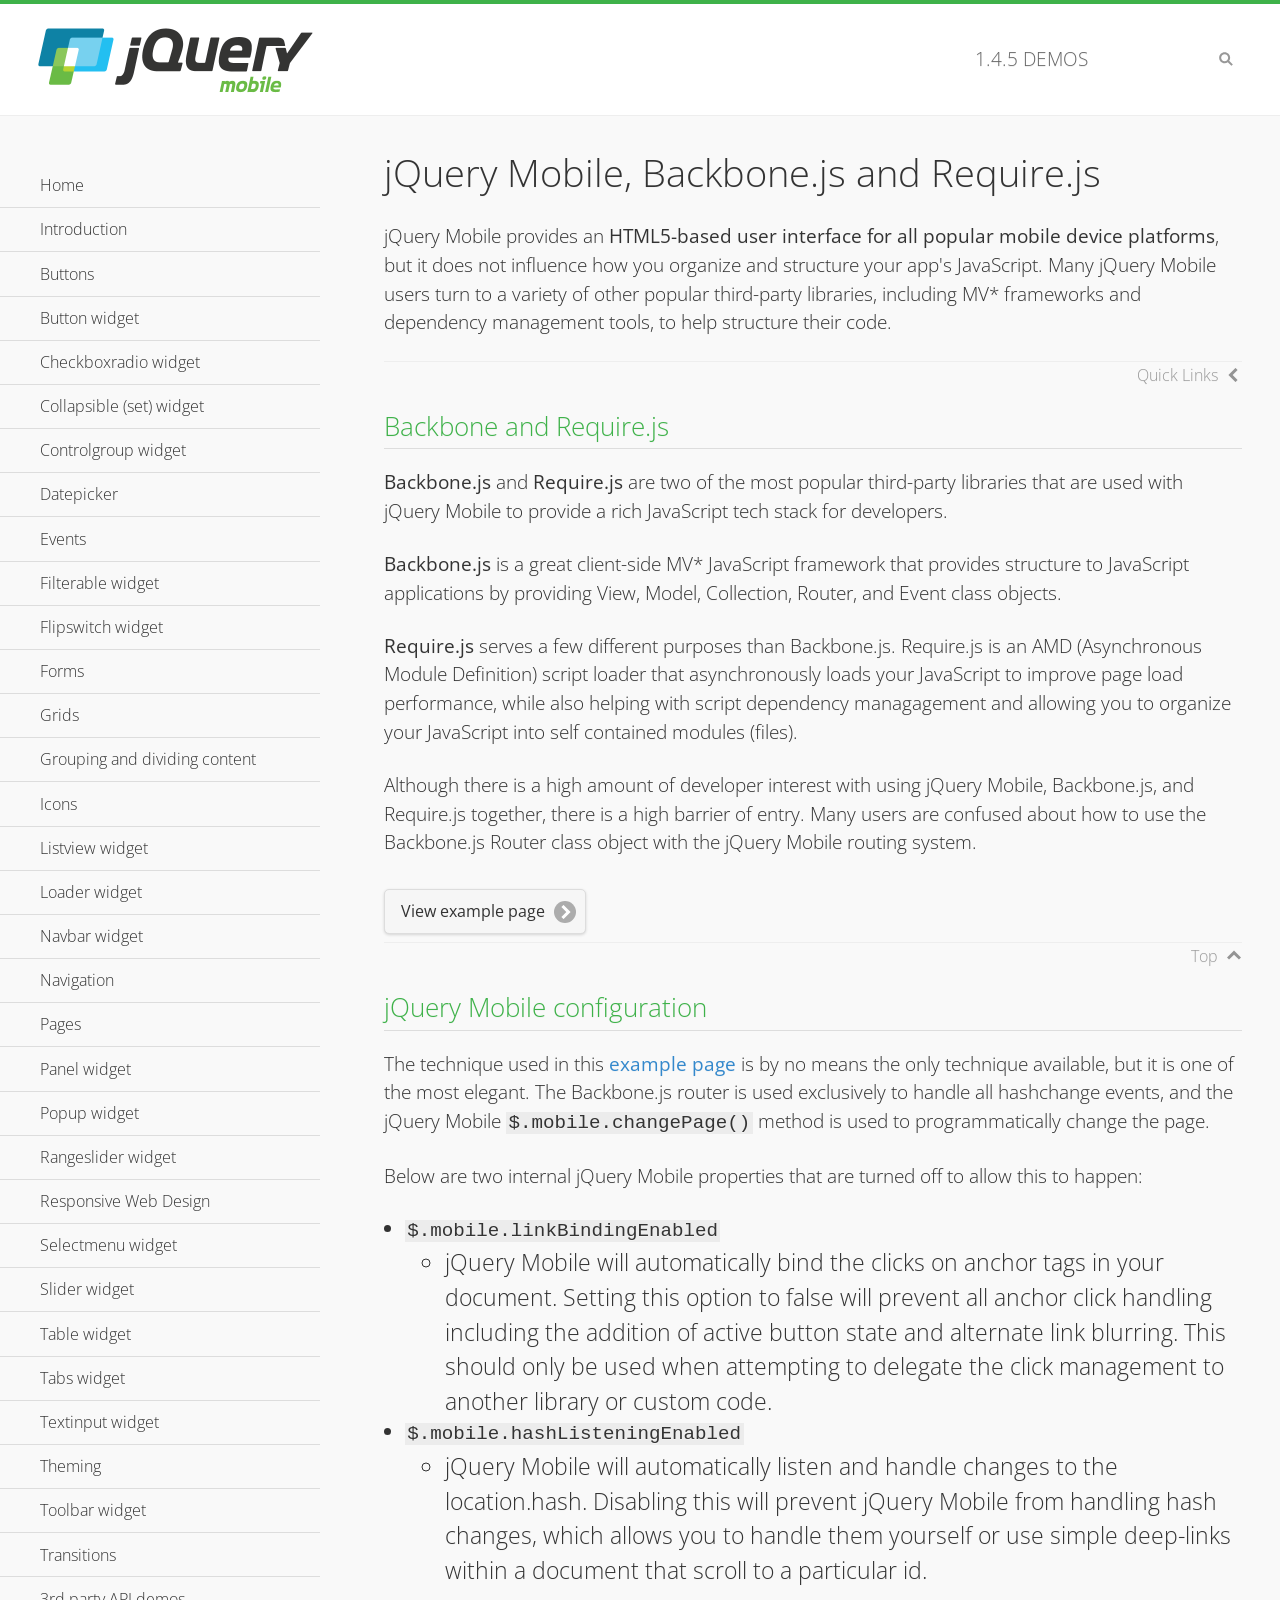
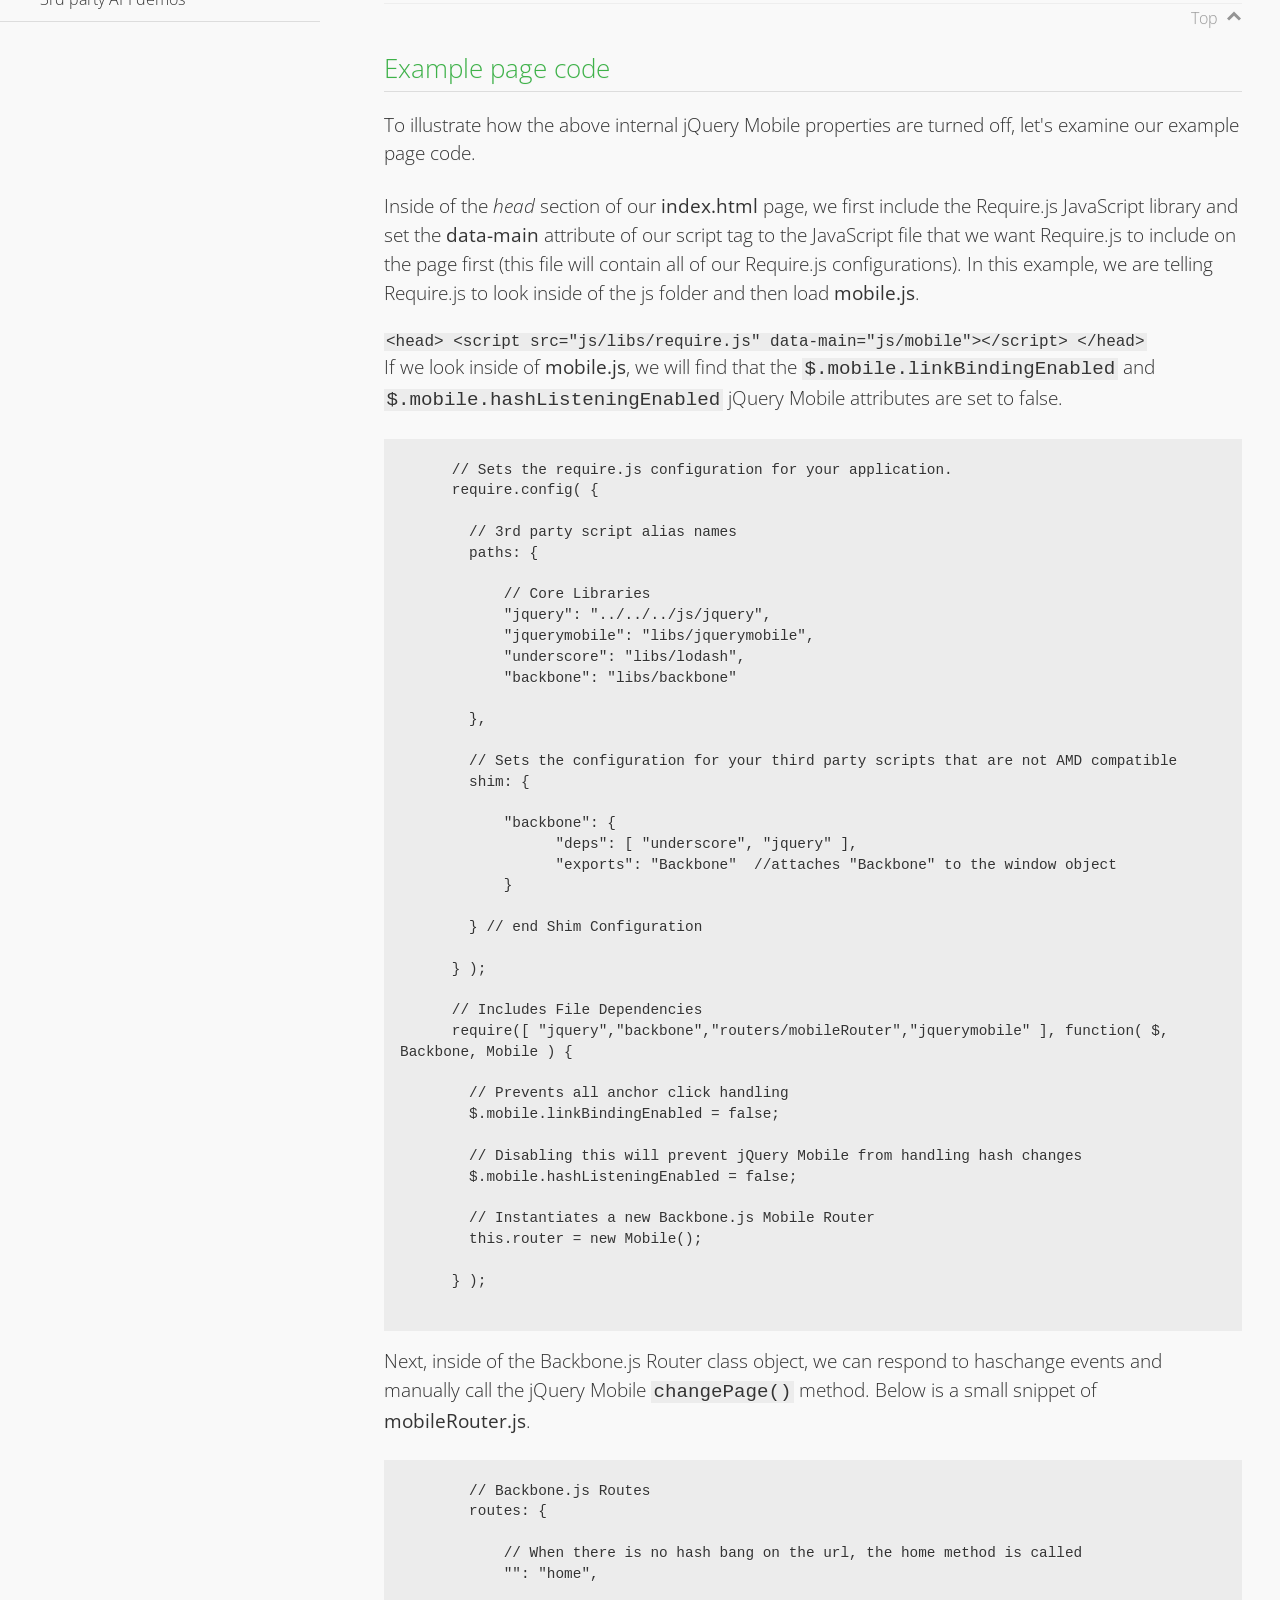
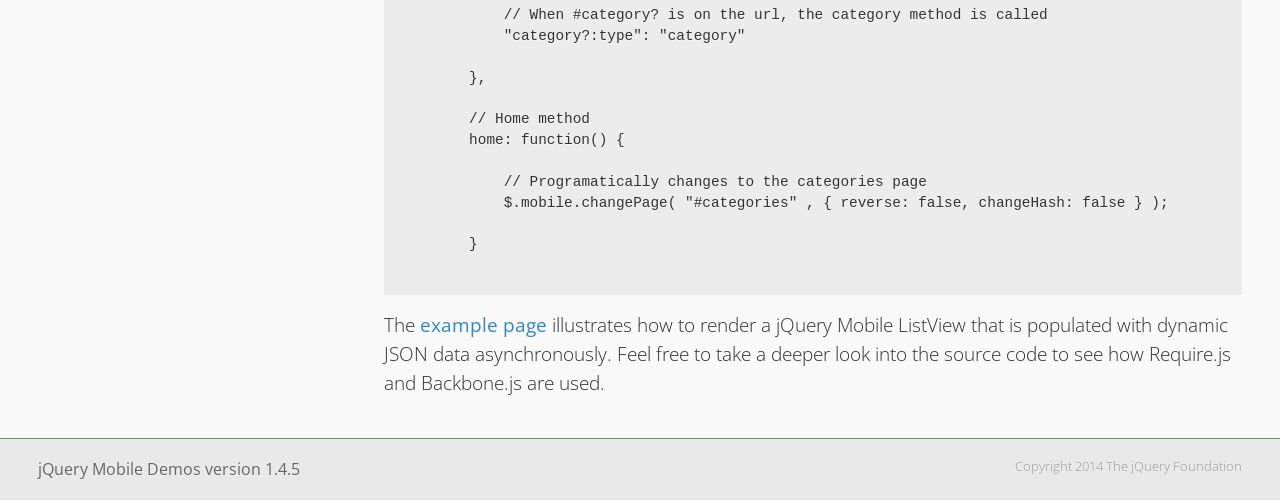
<file: src/main/webapp/js/lib/jquery.mobile/demos/backbone-requirejs/index.html>
<!DOCTYPE html>
<html>
  <head>
  <meta charset="utf-8">
  <meta name="viewport" content="width=device-width, initial-scale=1">
  <title>jQuery Mobile - Backbone.js and Require.js Apps</title>
	<link rel="shortcut icon" href="../favicon.ico">
    <link rel="stylesheet" href="http://fonts.googleapis.com/css?family=Open+Sans:300,400,700">
	<link rel="stylesheet" href="../css/themes/default/jquery.mobile-1.4.5.min.css">
	<link rel="stylesheet" href="../_assets/css/jqm-demos.css">
	<script src="../js/jquery.js"></script>
	<script src="../_assets/js/index.js"></script>
	<script src="../js/jquery.mobile-1.4.5.min.js"></script>

</head>
<body>
<div data-role="page" class="jqm-demos" data-quicklinks="true">

    <div data-role="header" class="jqm-header">
		<h2><a href="../" title="jQuery Mobile Demos home"><img src="../_assets/img/jquery-logo.png" alt="jQuery Mobile"></a></h2>
		<p><span class="jqm-version"></span> Demos</p>
        <a href="#" class="jqm-navmenu-link ui-btn ui-btn-icon-notext ui-corner-all ui-icon-bars ui-nodisc-icon ui-alt-icon ui-btn-left">Menu</a>
        <a href="#" class="jqm-search-link ui-btn ui-btn-icon-notext ui-corner-all ui-icon-search ui-nodisc-icon ui-alt-icon ui-btn-right">Search</a>
    </div><!-- /header -->

	<div role="main" class="ui-content jqm-content">

      <h1>jQuery Mobile, Backbone.js and Require.js</h1>
      <p>jQuery Mobile provides an <strong>HTML5-based user interface for all popular mobile device platforms</strong>, but it does not influence how you organize and structure your app's JavaScript.  Many jQuery Mobile users turn to a variety of other popular third-party libraries, including MV* frameworks and dependency management tools, to help structure their code.
      </p>

	  <h2>Backbone and Require.js</h2>
      <p><strong>Backbone.js</strong> and <strong>Require.js</strong> are two of the most popular third-party libraries that are used with jQuery Mobile to provide a rich JavaScript tech stack for developers.
      </p>
      <p><strong>Backbone.js</strong> is a great client-side MV* JavaScript framework that provides structure to JavaScript applications by providing View, Model, Collection, Router, and Event class objects.
      </p>
      <p><strong>Require.js</strong> serves a few different purposes than Backbone.js. Require.js is an AMD (Asynchronous Module Definition) script loader that asynchronously loads your JavaScript to improve page load performance, while also helping with script dependency managagement and allowing you to organize your JavaScript into self contained modules (files).
      </p>
      <p>Although there is a high amount of developer interest with using jQuery Mobile, Backbone.js, and Require.js together, there is a high barrier of entry.  Many users are confused about how to use the Backbone.js Router class object with the jQuery Mobile routing system.</p>

	   <a href="backbone-require.html" rel="external" class="ui-btn ui-btn-inline ui-corner-all ui-shadow ui-btn-icon-right ui-icon-carat-r">View example page</a>

      <h2>jQuery Mobile configuration</h2>

      <p>The technique used in this <a href="backbone-require.html" rel="external">example page</a> is by no means the only technique available, but it is one of the most elegant.  The Backbone.js router is used exclusively to handle all hashchange events, and the jQuery Mobile <code>$.mobile.changePage()</code> method is used to programmatically change the page.</p>

      <p>Below are two internal jQuery Mobile properties that are turned off to allow this to happen:</p>

      <ul>
        <li><code>$.mobile.linkBindingEnabled</code>
          <ul>
            <li>jQuery Mobile will automatically bind the clicks on anchor tags in your document. Setting this option to false will prevent all anchor click handling including the addition of active button state and alternate link blurring. This should only be used when attempting to delegate the click management to another library or custom code.</li>
            </ul>
        </li>
        <li><code>$.mobile.hashListeningEnabled</code>
          <ul>
            <li>jQuery Mobile will automatically listen and handle changes to the location.hash. Disabling this will prevent jQuery Mobile from handling hash changes, which allows you to handle them yourself or use simple deep-links within a document that scroll to a particular id.</li>
            </ul>
        </li>
      </ul>

	  <h2>Example page code</h2>
      <p>To illustrate how the above internal jQuery Mobile properties are turned off, let's examine our example page code.</p>

      <p>Inside of the <em>head</em> section of our <strong>index.html</strong> page, we first include the Require.js JavaScript library and set the <strong>data-main</strong> attribute of our script tag to the JavaScript file that we want Require.js to include on the page first (this file will contain all of our Require.js configurations).  In this example, we are telling Require.js to look inside of the js folder and then load <strong>mobile.js</strong>.
      </p>

      <code>
        &lt;head&gt;
          &lt;script src=&quot;js/libs/require.js&quot; data-main=&quot;js/mobile&quot;&gt;&lt;/script&gt;
        &lt;/head&gt;
      </code>
      <p>If we look inside of <strong>mobile.js</strong>, we will find that the <code>$.mobile.linkBindingEnabled</code> and <code>$.mobile.hashListeningEnabled</code> jQuery Mobile attributes are set to false.
      </p>
      <pre>
      <code>
      // Sets the require.js configuration for your application.
      require.config( {

        // 3rd party script alias names
        paths: {

            // Core Libraries
            "jquery": "../../../js/jquery",
            "jquerymobile": "libs/jquerymobile",
            "underscore": "libs/lodash",
            "backbone": "libs/backbone"

        },

        // Sets the configuration for your third party scripts that are not AMD compatible
        shim: {

            "backbone": {
                  "deps": [ "underscore", "jquery" ],
                  "exports": "Backbone"  //attaches "Backbone" to the window object
            }

        } // end Shim Configuration

      } );

      // Includes File Dependencies
      require([ "jquery","backbone","routers/mobileRouter","jquerymobile" ], function( $, Backbone, Mobile ) {

        // Prevents all anchor click handling
        $.mobile.linkBindingEnabled = false;

        // Disabling this will prevent jQuery Mobile from handling hash changes
        $.mobile.hashListeningEnabled = false;

        // Instantiates a new Backbone.js Mobile Router
        this.router = new Mobile();

      } );
</code>
</pre>
<p>Next, inside of the Backbone.js Router class object, we can respond to haschange events and manually call the jQuery Mobile <code>changePage()</code> method.  Below is a small snippet of <strong>mobileRouter.js</strong>.</p>
<pre>
<code>
        // Backbone.js Routes
        routes: {

            // When there is no hash bang on the url, the home method is called
            "": "home",

            // When #category? is on the url, the category method is called
            "category?:type": "category"

        },

        // Home method
        home: function() {

            // Programatically changes to the categories page
            $.mobile.changePage( "#categories" , { reverse: false, changeHash: false } );

        }
</code>
</pre>

		<p>The <a href="backbone-require.html" rel="external">example page</a> illustrates how to render a jQuery Mobile ListView that is populated with dynamic JSON data asynchronously. Feel free to take a deeper look into the source code to see how Require.js and Backbone.js are used.</p>

    </div><!-- /content -->
	    <div data-role="panel" class="jqm-navmenu-panel" data-position="left" data-display="overlay" data-theme="a">
	    	<ul class="jqm-list ui-alt-icon ui-nodisc-icon">
<li data-filtertext="demos homepage" data-icon="home"><a href=".././">Home</a></li>
<li data-filtertext="introduction overview getting started"><a href="../intro/" data-ajax="false">Introduction</a></li>
<li data-filtertext="buttons button markup buttonmarkup method anchor link button element"><a href="../button-markup/" data-ajax="false">Buttons</a></li>
<li data-filtertext="form button widget input button submit reset"><a href="../button/" data-ajax="false">Button widget</a></li>
<li data-role="collapsible" data-enhanced="true" data-collapsed-icon="carat-d" data-expanded-icon="carat-u" data-iconpos="right" data-inset="false" class="ui-collapsible ui-collapsible-themed-content ui-collapsible-collapsed">
	<h3 class="ui-collapsible-heading ui-collapsible-heading-collapsed">
		<a href="#" class="ui-collapsible-heading-toggle ui-btn ui-btn-icon-right ui-btn-inherit ui-icon-carat-d">
		    Checkboxradio widget<span class="ui-collapsible-heading-status"> click to expand contents</span>
		</a>
	</h3>
	<div class="ui-collapsible-content ui-body-inherit ui-collapsible-content-collapsed" aria-hidden="true">
		<ul>
			<li data-filtertext="form checkboxradio widget checkbox input checkboxes controlgroups"><a href="../checkboxradio-checkbox/" data-ajax="false">Checkboxes</a></li>
			<li data-filtertext="form checkboxradio widget radio input radio buttons controlgroups"><a href="../checkboxradio-radio/" data-ajax="false">Radio buttons</a></li>
		</ul>
	</div>
</li>
<li data-role="collapsible" data-enhanced="true" data-collapsed-icon="carat-d" data-expanded-icon="carat-u" data-iconpos="right" data-inset="false" class="ui-collapsible ui-collapsible-themed-content ui-collapsible-collapsed">
	<h3 class="ui-collapsible-heading ui-collapsible-heading-collapsed">
		<a href="#" class="ui-collapsible-heading-toggle ui-btn ui-btn-icon-right ui-btn-inherit ui-icon-carat-d">
			Collapsible (set) widget<span class="ui-collapsible-heading-status"> click to expand contents</span>
		</a>
	</h3>
	<div class="ui-collapsible-content ui-body-inherit ui-collapsible-content-collapsed" aria-hidden="true">
		<ul>
			<li data-filtertext="collapsibles content formatting"><a href="../collapsible/" data-ajax="false">Collapsible</a></li>
			<li data-filtertext="dynamic collapsible set accordion append expand"><a href="../collapsible-dynamic/" data-ajax="false">Dynamic collapsibles</a></li>
			<li data-filtertext="accordions collapsible set widget content formatting grouped collapsibles"><a href="../collapsibleset/" data-ajax="false">Collapsible set</a></li>
		</ul>
	</div>
</li>
<li data-role="collapsible" data-enhanced="true" data-collapsed-icon="carat-d" data-expanded-icon="carat-u" data-iconpos="right" data-inset="false" class="ui-collapsible ui-collapsible-themed-content ui-collapsible-collapsed">
	<h3 class="ui-collapsible-heading ui-collapsible-heading-collapsed">
		<a href="#" class="ui-collapsible-heading-toggle ui-btn ui-btn-icon-right ui-btn-inherit ui-icon-carat-d">
			Controlgroup widget<span class="ui-collapsible-heading-status"> click to expand contents</span>
		</a>
	</h3>
	<div class="ui-collapsible-content ui-body-inherit ui-collapsible-content-collapsed" aria-hidden="true">
		<ul>
			<li data-filtertext="controlgroups selectmenu checkboxradio input grouped buttons horizontal vertical"><a href="../controlgroup/" data-ajax="false">Controlgroup</a></li>
			<li data-filtertext="dynamic controlgroup dynamically add buttons"><a href="../controlgroup-dynamic/" data-ajax="false">Dynamic controlgroups</a></li>
		</ul>
	</div>
</li>
<li data-filtertext="form datepicker widget date input"><a href="../datepicker/" data-ajax="false">Datepicker</a></li>
<li data-role="collapsible" data-enhanced="true" data-collapsed-icon="carat-d" data-expanded-icon="carat-u" data-iconpos="right" data-inset="false" class="ui-collapsible ui-collapsible-themed-content ui-collapsible-collapsed">
	<h3 class="ui-collapsible-heading ui-collapsible-heading-collapsed">
		<a href="#" class="ui-collapsible-heading-toggle ui-btn ui-btn-icon-right ui-btn-inherit ui-icon-carat-d">
			Events<span class="ui-collapsible-heading-status"> click to expand contents</span>
		</a>
	</h3>
	<div class="ui-collapsible-content ui-body-inherit ui-collapsible-content-collapsed" aria-hidden="true">
		<ul>
			<li data-filtertext="swipe to delete list items listviews swipe events"><a href="../swipe-list/" data-ajax="false">Swipe list items</a></li>
			<li data-filtertext="swipe to navigate swipe page navigation swipe events"><a href="../swipe-page/" data-ajax="false">Swipe page navigation</a></li>
		</ul>
	</div>
</li>
<li data-filtertext="filterable filter elements sorting searching listview table"><a href="../filterable/" data-ajax="false">Filterable widget</a></li>
<li data-filtertext="form flipswitch widget flip toggle switch binary select checkbox input"><a href="../flipswitch/" data-ajax="false">Flipswitch widget</a></li>
<li data-role="collapsible" data-enhanced="true" data-collapsed-icon="carat-d" data-expanded-icon="carat-u" data-iconpos="right" data-inset="false" class="ui-collapsible ui-collapsible-themed-content ui-collapsible-collapsed">
	<h3 class="ui-collapsible-heading ui-collapsible-heading-collapsed">
		<a href="#" class="ui-collapsible-heading-toggle ui-btn ui-btn-icon-right ui-btn-inherit ui-icon-carat-d">
			Forms<span class="ui-collapsible-heading-status"> click to expand contents</span>
		</a>
	</h3>
	<div class="ui-collapsible-content ui-body-inherit ui-collapsible-content-collapsed" aria-hidden="true">
		<ul>
			<li data-filtertext="forms text checkbox radio range button submit reset inputs selects textarea slider flipswitch label form elements"><a href="../forms/" data-ajax="false">Forms</a></li>
			<li data-filtertext="form hide labels hidden accessible ui-hidden-accessible forms"><a href="../forms-label-hidden-accessible/" data-ajax="false">Hide labels</a></li>
			<li data-filtertext="form field containers fieldcontain ui-field-contain forms"><a href="../forms-field-contain/" data-ajax="false">Field containers</a></li>
			<li data-filtertext="forms disabled form elements"><a href="../forms-disabled/" data-ajax="false">Forms disabled</a></li>
			<li data-filtertext="forms gallery examples overview forms text checkbox radio range button submit reset inputs selects textarea slider flipswitch label form elements"><a href="../forms-gallery/" data-ajax="false">Forms gallery</a></li>
		</ul>
	</div>
</li>
<li data-role="collapsible" data-enhanced="true" data-collapsed-icon="carat-d" data-expanded-icon="carat-u" data-iconpos="right" data-inset="false" class="ui-collapsible ui-collapsible-themed-content ui-collapsible-collapsed">
	<h3 class="ui-collapsible-heading ui-collapsible-heading-collapsed">
		<a href="#" class="ui-collapsible-heading-toggle ui-btn ui-btn-icon-right ui-btn-inherit ui-icon-carat-d">
			Grids<span class="ui-collapsible-heading-status"> click to expand contents</span>
		</a>
	</h3>
	<div class="ui-collapsible-content ui-body-inherit ui-collapsible-content-collapsed" aria-hidden="true">
		<ul>
			<li data-filtertext="grids columns blocks content formatting rwd responsive css framework"><a href="../grids/" data-ajax="false">Grids</a></li>
			<li data-filtertext="buttons in grids css framework"><a href="../grids-buttons/" data-ajax="false">Buttons in grids</a></li>
			<li data-filtertext="custom responsive grids rwd css framework"><a href="../grids-custom-responsive/" data-ajax="false">Custom responsive grids</a></li>
		</ul>
	</div>
</li>
<li data-filtertext="blocks content formatting sections heading"><a href="../body-bar-classes/" data-ajax="false">Grouping and dividing content</a></li>
<li data-role="collapsible" data-enhanced="true" data-collapsed-icon="carat-d" data-expanded-icon="carat-u" data-iconpos="right" data-inset="false" class="ui-collapsible ui-collapsible-themed-content ui-collapsible-collapsed">
	<h3 class="ui-collapsible-heading ui-collapsible-heading-collapsed">
		<a href="#" class="ui-collapsible-heading-toggle ui-btn ui-btn-icon-right ui-btn-inherit ui-icon-carat-d">
			Icons<span class="ui-collapsible-heading-status"> click to expand contents</span>
		</a>
	</h3>
	<div class="ui-collapsible-content ui-body-inherit ui-collapsible-content-collapsed" aria-hidden="true">
		<ul>
			<li data-filtertext="button icons svg disc alt custom icon position"><a href="../icons/" data-ajax="false">Icons</a></li>
			<li data-filtertext=""><a href="../icons-grunticon/" data-ajax="false">Grunticon loader</a></li>
		</ul>
	</div>
</li>
<li data-role="collapsible" data-enhanced="true" data-collapsed-icon="carat-d" data-expanded-icon="carat-u" data-iconpos="right" data-inset="false" class="ui-collapsible ui-collapsible-themed-content ui-collapsible-collapsed">
	<h3 class="ui-collapsible-heading ui-collapsible-heading-collapsed">
		<a href="#" class="ui-collapsible-heading-toggle ui-btn ui-btn-icon-right ui-btn-inherit ui-icon-carat-d">
			Listview widget<span class="ui-collapsible-heading-status"> click to expand contents</span>
		</a>
	</h3>
	<div class="ui-collapsible-content ui-body-inherit ui-collapsible-content-collapsed" aria-hidden="true">
		<ul>
			<li data-filtertext="listview widget thumbnails icons nested split button collapsible ul ol"><a href="../listview/" data-ajax="false">Listview</a></li>
			<li data-filtertext="autocomplete filterable reveal listview filtertextbeforefilter placeholder"><a href="../listview-autocomplete/" data-ajax="false">Listview autocomplete</a></li>
			<li data-filtertext="autocomplete filterable reveal listview remote data filtertextbeforefilter placeholder"><a href="../listview-autocomplete-remote/" data-ajax="false">Listview autocomplete remote data</a></li>
			<li data-filtertext="autodividers anchor jump scroll linkbars listview lists ul ol"><a href="../listview-autodividers-linkbar/" data-ajax="false">Listview autodividers linkbar</a></li>
			<li data-filtertext="listview autodividers selector autodividersselector lists ul ol"><a href="../listview-autodividers-selector/" data-ajax="false">Listview autodividers selector</a></li>
			<li data-filtertext="listview nested list items"><a href="../listview-nested-lists/" data-ajax="false">Nested Listviews</a></li>
			<li data-filtertext="listview collapsible list items flat"><a href="../listview-collapsible-item-flat/" data-ajax="false">Listview collapsible list items (flat)</a></li>
			<li data-filtertext="listview collapsible list indented"><a href="../listview-collapsible-item-indented/" data-ajax="false">Listview collapsible list items (indented)</a></li>
			<li data-filtertext="grid listview responsive grids responsive listviews lists ul"><a href="../listview-grid/" data-ajax="false">Listview responsive grid</a></li>
		</ul>
	</div>
</li>
<li data-filtertext="loader widget page loading navigation overlay spinner"><a href="../loader/" data-ajax="false">Loader widget</a></li>
<li data-filtertext="navbar widget navmenu toolbars header footer"><a href="../navbar/" data-ajax="false">Navbar widget</a></li>
<li data-role="collapsible" data-enhanced="true" data-collapsed-icon="carat-d" data-expanded-icon="carat-u" data-iconpos="right" data-inset="false" class="ui-collapsible ui-collapsible-themed-content ui-collapsible-collapsed">
	<h3 class="ui-collapsible-heading ui-collapsible-heading-collapsed">
		<a href="#" class="ui-collapsible-heading-toggle ui-btn ui-btn-icon-right ui-btn-inherit ui-icon-carat-d">
			Navigation<span class="ui-collapsible-heading-status"> click to expand contents</span>
		</a>
	</h3>
	<div class="ui-collapsible-content ui-body-inherit ui-collapsible-content-collapsed" aria-hidden="true">
		<ul>
			<li data-filtertext="ajax navigation navigate widget history event method"><a href="../navigation/" data-ajax="false">Navigation</a></li>
			<li data-filtertext="linking pages page links navigation ajax prefetch cache"><a href="../navigation-linking-pages/" data-ajax="false">Linking pages</a></li>
			<!-- <li data-filtertext="php redirect server redirection server-side navigation"><a href="../navigation-php-redirect/" data-ajax="false">PHP redirect demo</a></li>-->
			<li data-filtertext="navigation redirection hash query"><a href="../navigation-hash-processing/" data-ajax="false">Hash processing demo</a></li>
			<li data-filtertext="navigation redirection hash query"><a href="../page-events/" data-ajax="false">Page Navigation Events</a></li>
		</ul>
	</div>
</li>
<li data-role="collapsible" data-enhanced="true" data-collapsed-icon="carat-d" data-expanded-icon="carat-u" data-iconpos="right" data-inset="false" class="ui-collapsible ui-collapsible-themed-content ui-collapsible-collapsed">
	<h3 class="ui-collapsible-heading ui-collapsible-heading-collapsed">
		<a href="#" class="ui-collapsible-heading-toggle ui-btn ui-btn-icon-right ui-btn-inherit ui-icon-carat-d">
			Pages<span class="ui-collapsible-heading-status"> click to expand contents</span>
		</a>
	</h3>
	<div class="ui-collapsible-content ui-body-inherit ui-collapsible-content-collapsed" aria-hidden="true">
		<ul>
			<li data-filtertext="pages page widget ajax navigation"><a href="../pages/" data-ajax="false">Pages</a></li>
			<li data-filtertext="single page"><a href="../pages-single-page/" data-ajax="false">Single page</a></li>
			<li data-filtertext="multipage multi-page page"><a href="../pages-multi-page/" data-ajax="false">Multi-page template</a></li>
			<li data-filtertext="dialog page widget modal popup"><a href="../pages-dialog/" data-ajax="false">Dialog page</a></li>
		</ul>
	</div>
</li>
<li data-role="collapsible" data-enhanced="true" data-collapsed-icon="carat-d" data-expanded-icon="carat-u" data-iconpos="right" data-inset="false" class="ui-collapsible ui-collapsible-themed-content ui-collapsible-collapsed">
	<h3 class="ui-collapsible-heading ui-collapsible-heading-collapsed">
		<a href="#" class="ui-collapsible-heading-toggle ui-btn ui-btn-icon-right ui-btn-inherit ui-icon-carat-d">
			Panel widget<span class="ui-collapsible-heading-status"> click to expand contents</span>
		</a>
	</h3>
	<div class="ui-collapsible-content ui-body-inherit ui-collapsible-content-collapsed" aria-hidden="true">
		<ul>
			<li data-filtertext="panel widget sliding panels reveal push overlay responsive"><a href="../panel/" data-ajax="false">Panel</a></li>
			<li data-filtertext=""><a href="../panel-external/" data-ajax="false">External panels</a></li>
			<li data-filtertext="panel "><a href="../panel-fixed/" data-ajax="false">Fixed panels</a></li>
			<li data-filtertext="panel slide panels sliding panels shadow rwd responsive breakpoint"><a href="../panel-responsive/" data-ajax="false">Panels responsive</a></li>
			<li data-filtertext="panel custom style custom panel width reveal shadow listview panel styling page background wrapper"><a href="../panel-styling/" data-ajax="false">Custom panel style</a></li>
			<li data-filtertext="panel open on swipe"><a href="../panel-swipe-open/" data-ajax="false">Panel open on swipe</a></li>
			<li data-filtertext="panels outside page internal external toolbars"><a href="../panel-external-internal/" data-ajax="false">Panel external and internal</a></li>
		</ul>
	</div>
</li>
<li data-role="collapsible" data-enhanced="true" data-collapsed-icon="carat-d" data-expanded-icon="carat-u" data-iconpos="right" data-inset="false" class="ui-collapsible ui-collapsible-themed-content ui-collapsible-collapsed">
	<h3 class="ui-collapsible-heading ui-collapsible-heading-collapsed">
		<a href="#" class="ui-collapsible-heading-toggle ui-btn ui-btn-icon-right ui-btn-inherit ui-icon-carat-d">
			Popup widget<span class="ui-collapsible-heading-status"> click to expand contents</span>
		</a>
	</h3>
	<div class="ui-collapsible-content ui-body-inherit ui-collapsible-content-collapsed" aria-hidden="true">
		<ul>
			<li data-filtertext="popup widget popups dialog modal transition tooltip lightbox form overlay screen flip pop fade transition"><a href="../popup/" data-ajax="false">Popup</a></li>
			<li data-filtertext="popup alignment position"><a href="../popup-alignment/" data-ajax="false">Popup alignment</a></li>
			<li data-filtertext="popup arrow size popups popover"><a href="../popup-arrow-size/" data-ajax="false">Popup arrow size</a></li>
			<li data-filtertext="dynamic popups popup images lightbox"><a href="../popup-dynamic/" data-ajax="false">Dynamic popups</a></li>
			<li data-filtertext="popups with iframes scaling"><a href="../popup-iframe/" data-ajax="false">Popups with iframes</a></li>
			<li data-filtertext="popup image scaling"><a href="../popup-image-scaling/" data-ajax="false">Popup image scaling</a></li>
			<li data-filtertext="external popup outside multi-page"><a href="../popup-outside-multipage/" data-ajax="false">Popup outside multi-page</a></li>
		</ul>
	</div>
</li>
<li data-filtertext="form rangeslider widget dual sliders dual handle sliders range input"><a href="../rangeslider/" data-ajax="false">Rangeslider widget</a></li>
<li data-filtertext="responsive web design rwd adaptive progressive enhancement PE accessible mobile breakpoints media query media queries"><a href="../rwd/" data-ajax="false">Responsive Web Design</a></li>
<li data-role="collapsible" data-enhanced="true" data-collapsed-icon="carat-d" data-expanded-icon="carat-u" data-iconpos="right" data-inset="false" class="ui-collapsible ui-collapsible-themed-content ui-collapsible-collapsed">
	<h3 class="ui-collapsible-heading ui-collapsible-heading-collapsed">
		<a href="#" class="ui-collapsible-heading-toggle ui-btn ui-btn-icon-right ui-btn-inherit ui-icon-carat-d">
			Selectmenu widget<span class="ui-collapsible-heading-status"> click to expand contents</span>
		</a>
	</h3>
	<div class="ui-collapsible-content ui-body-inherit ui-collapsible-content-collapsed" aria-hidden="true">
		<ul>
			<li data-filtertext="form selectmenu widget select input custom select menu selects"><a href="../selectmenu/" data-ajax="false">Selectmenu</a></li>
			<li data-filtertext="form custom select menu selectmenu widget custom menu option optgroup multiple selects"><a href="../selectmenu-custom/" data-ajax="false">Custom select menu</a></li>
			<li data-filtertext="filterable select filter popup dialog"><a href="../selectmenu-custom-filter/" data-ajax="false">Custom select menu with filter</a></li>
		</ul>
	</div>
</li>
<li data-role="collapsible" data-enhanced="true" data-collapsed-icon="carat-d" data-expanded-icon="carat-u" data-iconpos="right" data-inset="false" class="ui-collapsible ui-collapsible-themed-content ui-collapsible-collapsed">
	<h3 class="ui-collapsible-heading ui-collapsible-heading-collapsed">
		<a href="#" class="ui-collapsible-heading-toggle ui-btn ui-btn-icon-right ui-btn-inherit ui-icon-carat-d">
			Slider widget<span class="ui-collapsible-heading-status"> click to expand contents</span>
		</a>
	</h3>
	<div class="ui-collapsible-content ui-body-inherit ui-collapsible-content-collapsed" aria-hidden="true">
		<ul>
			<li data-filtertext="form slider widget range input single sliders"><a href="../slider/" data-ajax="false">Slider</a></li>
			<li data-filtertext="form slider widget flipswitch slider binary select flip toggle switch"><a href="../slider-flipswitch/" data-ajax="false">Slider flip toggle switch</a></li>
			<li data-filtertext="form slider tooltip handle value input range sliders"><a href="../slider-tooltip/" data-ajax="false">Slider tooltip</a></li>
		</ul>
	</div>
</li>
<li data-role="collapsible" data-enhanced="true" data-collapsed-icon="carat-d" data-expanded-icon="carat-u" data-iconpos="right" data-inset="false" class="ui-collapsible ui-collapsible-themed-content ui-collapsible-collapsed">
	<h3 class="ui-collapsible-heading ui-collapsible-heading-collapsed">
		<a href="#" class="ui-collapsible-heading-toggle ui-btn ui-btn-icon-right ui-btn-inherit ui-icon-carat-d">
			Table widget<span class="ui-collapsible-heading-status"> click to expand contents</span>
		</a>
	</h3>
	<div class="ui-collapsible-content ui-body-inherit ui-collapsible-content-collapsed" aria-hidden="true">
		<ul>
			<li data-filtertext="table widget reflow column toggle th td responsive tables rwd hide show tabular"><a href="../table-column-toggle/" data-ajax="false">Table Column Toggle</a></li>
			<li data-filtertext="table column toggle phone comparison demo"><a href="../table-column-toggle-example/" data-ajax="false">Table Column Toggle demo</a></li>
			<li data-filtertext="responsive tables table column toggle heading groups rwd breakpoint"><a href="../table-column-toggle-heading-groups/" data-ajax="false">Table Column Toggle heading groups</a></li>
			<li data-filtertext="responsive tables table column toggle hide rwd breakpoint customization options"><a href="../table-column-toggle-options/" data-ajax="false">Table Column Toggle options</a></li>
			<li data-filtertext="table reflow th td responsive rwd columns tabular"><a href="../table-reflow/" data-ajax="false">Table Reflow</a></li>
			<li data-filtertext="responsive tables table reflow heading groups rwd breakpoint"><a href="../table-reflow-heading-groups/" data-ajax="false">Table Reflow heading groups</a></li>
			<li data-filtertext="responsive tables table reflow stripes strokes table style"><a href="../table-reflow-stripes-strokes/" data-ajax="false">Table Reflow stripes and strokes</a></li>
			<li data-filtertext="responsive tables table reflow stack custom styles"><a href="../table-reflow-styling/" data-ajax="false">Table Reflow custom styles</a></li>
		</ul>
	</div>
</li>
<li data-filtertext="ui tabs widget"><a href="../tabs/" data-ajax="false">Tabs widget</a></li>
<li data-filtertext="form textinput widget text input textarea number date time tel email file color password"><a href="../textinput/" data-ajax="false">Textinput widget</a></li>
<li data-role="collapsible" data-enhanced="true" data-collapsed-icon="carat-d" data-expanded-icon="carat-u" data-iconpos="right" data-inset="false" class="ui-collapsible ui-collapsible-themed-content ui-collapsible-collapsed">
	<h3 class="ui-collapsible-heading ui-collapsible-heading-collapsed">
		<a href="#" class="ui-collapsible-heading-toggle ui-btn ui-btn-icon-right ui-btn-inherit ui-icon-carat-d">
			Theming<span class="ui-collapsible-heading-status"> click to expand contents</span>
		</a>
	</h3>
	<div class="ui-collapsible-content ui-body-inherit ui-collapsible-content-collapsed" aria-hidden="true">
		<ul>
			<li data-filtertext="default theme swatches theming style css"><a href="../theme-default/" data-ajax="false">Default theme</a></li>
			<li data-filtertext="classic theme old theme swatches theming style css"><a href="../theme-classic/" data-ajax="false">Classic theme</a></li>
		</ul>
	</div>
</li>
<li data-role="collapsible" data-enhanced="true" data-collapsed-icon="carat-d" data-expanded-icon="carat-u" data-iconpos="right" data-inset="false" class="ui-collapsible ui-collapsible-themed-content ui-collapsible-collapsed">
	<h3 class="ui-collapsible-heading ui-collapsible-heading-collapsed">
		<a href="#" class="ui-collapsible-heading-toggle ui-btn ui-btn-icon-right ui-btn-inherit ui-icon-carat-d">
			Toolbar widget<span class="ui-collapsible-heading-status"> click to expand contents</span>
		</a>
	</h3>
	<div class="ui-collapsible-content ui-body-inherit ui-collapsible-content-collapsed" aria-hidden="true">
		<ul>
			<li data-filtertext="toolbar widget header footer toolbars fixed fullscreen external sections"><a href="../toolbar/" data-ajax="false">Toolbar</a></li>
			<li data-filtertext="dynamic toolbars dynamically add toolbar header footer"><a href="../toolbar-dynamic/" data-ajax="false">Dynamic toolbars</a></li>
			<li data-filtertext="external toolbars header footer"><a href="../toolbar-external/" data-ajax="false">External toolbars</a></li>
			<li data-filtertext="fixed toolbars header footer"><a href="../toolbar-fixed/" data-ajax="false">Fixed toolbars</a></li>
			<li data-filtertext="fixed fullscreen toolbars header footer"><a href="../toolbar-fixed-fullscreen/" data-ajax="false">Fullscreen toolbars</a></li>
			<li data-filtertext="external fixed toolbars header footer"><a href="../toolbar-fixed-external/" data-ajax="false">Fixed external toolbars</a></li>
			<li data-filtertext="external persistent toolbars header footer navbar navmenu"><a href="../toolbar-fixed-persistent/" data-ajax="false">Persistent toolbars</a></li>
			<li data-filtertext="external ajax optimized toolbars persistent toolbars header footer navbar"><a href="../toolbar-fixed-persistent-optimized/" data-ajax="false">Ajax optimized toolbars</a></li>
			<li data-filtertext="form in toolbars header footer"><a href="../toolbar-fixed-forms/" data-ajax="false">Form in toolbar</a></li>
		</ul>
	</div>
</li>
<li data-filtertext="page transitions animated pages popup navigation flip slide fade pop"><a href="../transitions/" data-ajax="false">Transitions</a></li>
<li data-role="collapsible" data-enhanced="true" data-collapsed-icon="carat-d" data-expanded-icon="carat-u" data-iconpos="right" data-inset="false" class="ui-collapsible ui-collapsible-themed-content ui-collapsible-collapsed">
	<h3 class="ui-collapsible-heading ui-collapsible-heading-collapsed">
		<a href="#" class="ui-collapsible-heading-toggle ui-btn ui-btn-icon-right ui-btn-inherit ui-icon-carat-d">
			3rd party API demos<span class="ui-collapsible-heading-status"> click to expand contents</span>
		</a>
	</h3>
	<div class="ui-collapsible-content ui-body-inherit ui-collapsible-content-collapsed" aria-hidden="true">
		<ul>
			<li data-filtertext="backbone requirejs navigation router"><a href="../backbone-requirejs/" data-ajax="false">Backbone RequireJS</a></li>
			<li data-filtertext="google maps geolocation demo"><a href="../map-geolocation/" data-ajax="false">Google Maps geolocation</a></li>
			<li data-filtertext="google maps hybrid"><a href="../map-list-toggle/" data-ajax="false">Google Maps list toggle</a></li>
		</ul>
	</div>
</li>



		     </ul>
		</div><!-- /panel -->


    <div data-role="footer" data-position="fixed" data-tap-toggle="false" class="jqm-footer">
        <p>jQuery Mobile Demos version <span class="jqm-version"></span></p>
        <p>Copyright 2014 The jQuery Foundation</p>
    </div><!-- /footer -->
	<!-- TODO: This should become an external panel so we can add input to markup (unique ID) -->
    <div data-role="panel" class="jqm-search-panel" data-position="right" data-display="overlay" data-theme="a">
		<div class="jqm-search">
			<ul class="jqm-list" data-filter-placeholder="Search demos..." data-filter-reveal="true">
<li data-filtertext="demos homepage" data-icon="home"><a href=".././">Home</a></li>
<li data-filtertext="introduction overview getting started"><a href="../intro/" data-ajax="false">Introduction</a></li>
<li data-filtertext="buttons button markup buttonmarkup method anchor link button element"><a href="../button-markup/" data-ajax="false">Buttons</a></li>
<li data-filtertext="form button widget input button submit reset"><a href="../button/" data-ajax="false">Button widget</a></li>
<li data-role="collapsible" data-enhanced="true" data-collapsed-icon="carat-d" data-expanded-icon="carat-u" data-iconpos="right" data-inset="false" class="ui-collapsible ui-collapsible-themed-content ui-collapsible-collapsed">
	<h3 class="ui-collapsible-heading ui-collapsible-heading-collapsed">
		<a href="#" class="ui-collapsible-heading-toggle ui-btn ui-btn-icon-right ui-btn-inherit ui-icon-carat-d">
		    Checkboxradio widget<span class="ui-collapsible-heading-status"> click to expand contents</span>
		</a>
	</h3>
	<div class="ui-collapsible-content ui-body-inherit ui-collapsible-content-collapsed" aria-hidden="true">
		<ul>
			<li data-filtertext="form checkboxradio widget checkbox input checkboxes controlgroups"><a href="../checkboxradio-checkbox/" data-ajax="false">Checkboxes</a></li>
			<li data-filtertext="form checkboxradio widget radio input radio buttons controlgroups"><a href="../checkboxradio-radio/" data-ajax="false">Radio buttons</a></li>
		</ul>
	</div>
</li>
<li data-role="collapsible" data-enhanced="true" data-collapsed-icon="carat-d" data-expanded-icon="carat-u" data-iconpos="right" data-inset="false" class="ui-collapsible ui-collapsible-themed-content ui-collapsible-collapsed">
	<h3 class="ui-collapsible-heading ui-collapsible-heading-collapsed">
		<a href="#" class="ui-collapsible-heading-toggle ui-btn ui-btn-icon-right ui-btn-inherit ui-icon-carat-d">
			Collapsible (set) widget<span class="ui-collapsible-heading-status"> click to expand contents</span>
		</a>
	</h3>
	<div class="ui-collapsible-content ui-body-inherit ui-collapsible-content-collapsed" aria-hidden="true">
		<ul>
			<li data-filtertext="collapsibles content formatting"><a href="../collapsible/" data-ajax="false">Collapsible</a></li>
			<li data-filtertext="dynamic collapsible set accordion append expand"><a href="../collapsible-dynamic/" data-ajax="false">Dynamic collapsibles</a></li>
			<li data-filtertext="accordions collapsible set widget content formatting grouped collapsibles"><a href="../collapsibleset/" data-ajax="false">Collapsible set</a></li>
		</ul>
	</div>
</li>
<li data-role="collapsible" data-enhanced="true" data-collapsed-icon="carat-d" data-expanded-icon="carat-u" data-iconpos="right" data-inset="false" class="ui-collapsible ui-collapsible-themed-content ui-collapsible-collapsed">
	<h3 class="ui-collapsible-heading ui-collapsible-heading-collapsed">
		<a href="#" class="ui-collapsible-heading-toggle ui-btn ui-btn-icon-right ui-btn-inherit ui-icon-carat-d">
			Controlgroup widget<span class="ui-collapsible-heading-status"> click to expand contents</span>
		</a>
	</h3>
	<div class="ui-collapsible-content ui-body-inherit ui-collapsible-content-collapsed" aria-hidden="true">
		<ul>
			<li data-filtertext="controlgroups selectmenu checkboxradio input grouped buttons horizontal vertical"><a href="../controlgroup/" data-ajax="false">Controlgroup</a></li>
			<li data-filtertext="dynamic controlgroup dynamically add buttons"><a href="../controlgroup-dynamic/" data-ajax="false">Dynamic controlgroups</a></li>
		</ul>
	</div>
</li>
<li data-filtertext="form datepicker widget date input"><a href="../datepicker/" data-ajax="false">Datepicker</a></li>
<li data-role="collapsible" data-enhanced="true" data-collapsed-icon="carat-d" data-expanded-icon="carat-u" data-iconpos="right" data-inset="false" class="ui-collapsible ui-collapsible-themed-content ui-collapsible-collapsed">
	<h3 class="ui-collapsible-heading ui-collapsible-heading-collapsed">
		<a href="#" class="ui-collapsible-heading-toggle ui-btn ui-btn-icon-right ui-btn-inherit ui-icon-carat-d">
			Events<span class="ui-collapsible-heading-status"> click to expand contents</span>
		</a>
	</h3>
	<div class="ui-collapsible-content ui-body-inherit ui-collapsible-content-collapsed" aria-hidden="true">
		<ul>
			<li data-filtertext="swipe to delete list items listviews swipe events"><a href="../swipe-list/" data-ajax="false">Swipe list items</a></li>
			<li data-filtertext="swipe to navigate swipe page navigation swipe events"><a href="../swipe-page/" data-ajax="false">Swipe page navigation</a></li>
		</ul>
	</div>
</li>
<li data-filtertext="filterable filter elements sorting searching listview table"><a href="../filterable/" data-ajax="false">Filterable widget</a></li>
<li data-filtertext="form flipswitch widget flip toggle switch binary select checkbox input"><a href="../flipswitch/" data-ajax="false">Flipswitch widget</a></li>
<li data-role="collapsible" data-enhanced="true" data-collapsed-icon="carat-d" data-expanded-icon="carat-u" data-iconpos="right" data-inset="false" class="ui-collapsible ui-collapsible-themed-content ui-collapsible-collapsed">
	<h3 class="ui-collapsible-heading ui-collapsible-heading-collapsed">
		<a href="#" class="ui-collapsible-heading-toggle ui-btn ui-btn-icon-right ui-btn-inherit ui-icon-carat-d">
			Forms<span class="ui-collapsible-heading-status"> click to expand contents</span>
		</a>
	</h3>
	<div class="ui-collapsible-content ui-body-inherit ui-collapsible-content-collapsed" aria-hidden="true">
		<ul>
			<li data-filtertext="forms text checkbox radio range button submit reset inputs selects textarea slider flipswitch label form elements"><a href="../forms/" data-ajax="false">Forms</a></li>
			<li data-filtertext="form hide labels hidden accessible ui-hidden-accessible forms"><a href="../forms-label-hidden-accessible/" data-ajax="false">Hide labels</a></li>
			<li data-filtertext="form field containers fieldcontain ui-field-contain forms"><a href="../forms-field-contain/" data-ajax="false">Field containers</a></li>
			<li data-filtertext="forms disabled form elements"><a href="../forms-disabled/" data-ajax="false">Forms disabled</a></li>
			<li data-filtertext="forms gallery examples overview forms text checkbox radio range button submit reset inputs selects textarea slider flipswitch label form elements"><a href="../forms-gallery/" data-ajax="false">Forms gallery</a></li>
		</ul>
	</div>
</li>
<li data-role="collapsible" data-enhanced="true" data-collapsed-icon="carat-d" data-expanded-icon="carat-u" data-iconpos="right" data-inset="false" class="ui-collapsible ui-collapsible-themed-content ui-collapsible-collapsed">
	<h3 class="ui-collapsible-heading ui-collapsible-heading-collapsed">
		<a href="#" class="ui-collapsible-heading-toggle ui-btn ui-btn-icon-right ui-btn-inherit ui-icon-carat-d">
			Grids<span class="ui-collapsible-heading-status"> click to expand contents</span>
		</a>
	</h3>
	<div class="ui-collapsible-content ui-body-inherit ui-collapsible-content-collapsed" aria-hidden="true">
		<ul>
			<li data-filtertext="grids columns blocks content formatting rwd responsive css framework"><a href="../grids/" data-ajax="false">Grids</a></li>
			<li data-filtertext="buttons in grids css framework"><a href="../grids-buttons/" data-ajax="false">Buttons in grids</a></li>
			<li data-filtertext="custom responsive grids rwd css framework"><a href="../grids-custom-responsive/" data-ajax="false">Custom responsive grids</a></li>
		</ul>
	</div>
</li>
<li data-filtertext="blocks content formatting sections heading"><a href="../body-bar-classes/" data-ajax="false">Grouping and dividing content</a></li>
<li data-role="collapsible" data-enhanced="true" data-collapsed-icon="carat-d" data-expanded-icon="carat-u" data-iconpos="right" data-inset="false" class="ui-collapsible ui-collapsible-themed-content ui-collapsible-collapsed">
	<h3 class="ui-collapsible-heading ui-collapsible-heading-collapsed">
		<a href="#" class="ui-collapsible-heading-toggle ui-btn ui-btn-icon-right ui-btn-inherit ui-icon-carat-d">
			Icons<span class="ui-collapsible-heading-status"> click to expand contents</span>
		</a>
	</h3>
	<div class="ui-collapsible-content ui-body-inherit ui-collapsible-content-collapsed" aria-hidden="true">
		<ul>
			<li data-filtertext="button icons svg disc alt custom icon position"><a href="../icons/" data-ajax="false">Icons</a></li>
			<li data-filtertext=""><a href="../icons-grunticon/" data-ajax="false">Grunticon loader</a></li>
		</ul>
	</div>
</li>
<li data-role="collapsible" data-enhanced="true" data-collapsed-icon="carat-d" data-expanded-icon="carat-u" data-iconpos="right" data-inset="false" class="ui-collapsible ui-collapsible-themed-content ui-collapsible-collapsed">
	<h3 class="ui-collapsible-heading ui-collapsible-heading-collapsed">
		<a href="#" class="ui-collapsible-heading-toggle ui-btn ui-btn-icon-right ui-btn-inherit ui-icon-carat-d">
			Listview widget<span class="ui-collapsible-heading-status"> click to expand contents</span>
		</a>
	</h3>
	<div class="ui-collapsible-content ui-body-inherit ui-collapsible-content-collapsed" aria-hidden="true">
		<ul>
			<li data-filtertext="listview widget thumbnails icons nested split button collapsible ul ol"><a href="../listview/" data-ajax="false">Listview</a></li>
			<li data-filtertext="autocomplete filterable reveal listview filtertextbeforefilter placeholder"><a href="../listview-autocomplete/" data-ajax="false">Listview autocomplete</a></li>
			<li data-filtertext="autocomplete filterable reveal listview remote data filtertextbeforefilter placeholder"><a href="../listview-autocomplete-remote/" data-ajax="false">Listview autocomplete remote data</a></li>
			<li data-filtertext="autodividers anchor jump scroll linkbars listview lists ul ol"><a href="../listview-autodividers-linkbar/" data-ajax="false">Listview autodividers linkbar</a></li>
			<li data-filtertext="listview autodividers selector autodividersselector lists ul ol"><a href="../listview-autodividers-selector/" data-ajax="false">Listview autodividers selector</a></li>
			<li data-filtertext="listview nested list items"><a href="../listview-nested-lists/" data-ajax="false">Nested Listviews</a></li>
			<li data-filtertext="listview collapsible list items flat"><a href="../listview-collapsible-item-flat/" data-ajax="false">Listview collapsible list items (flat)</a></li>
			<li data-filtertext="listview collapsible list indented"><a href="../listview-collapsible-item-indented/" data-ajax="false">Listview collapsible list items (indented)</a></li>
			<li data-filtertext="grid listview responsive grids responsive listviews lists ul"><a href="../listview-grid/" data-ajax="false">Listview responsive grid</a></li>
		</ul>
	</div>
</li>
<li data-filtertext="loader widget page loading navigation overlay spinner"><a href="../loader/" data-ajax="false">Loader widget</a></li>
<li data-filtertext="navbar widget navmenu toolbars header footer"><a href="../navbar/" data-ajax="false">Navbar widget</a></li>
<li data-role="collapsible" data-enhanced="true" data-collapsed-icon="carat-d" data-expanded-icon="carat-u" data-iconpos="right" data-inset="false" class="ui-collapsible ui-collapsible-themed-content ui-collapsible-collapsed">
	<h3 class="ui-collapsible-heading ui-collapsible-heading-collapsed">
		<a href="#" class="ui-collapsible-heading-toggle ui-btn ui-btn-icon-right ui-btn-inherit ui-icon-carat-d">
			Navigation<span class="ui-collapsible-heading-status"> click to expand contents</span>
		</a>
	</h3>
	<div class="ui-collapsible-content ui-body-inherit ui-collapsible-content-collapsed" aria-hidden="true">
		<ul>
			<li data-filtertext="ajax navigation navigate widget history event method"><a href="../navigation/" data-ajax="false">Navigation</a></li>
			<li data-filtertext="linking pages page links navigation ajax prefetch cache"><a href="../navigation-linking-pages/" data-ajax="false">Linking pages</a></li>
			<!-- <li data-filtertext="php redirect server redirection server-side navigation"><a href="../navigation-php-redirect/" data-ajax="false">PHP redirect demo</a></li>-->
			<li data-filtertext="navigation redirection hash query"><a href="../navigation-hash-processing/" data-ajax="false">Hash processing demo</a></li>
			<li data-filtertext="navigation redirection hash query"><a href="../page-events/" data-ajax="false">Page Navigation Events</a></li>
		</ul>
	</div>
</li>
<li data-role="collapsible" data-enhanced="true" data-collapsed-icon="carat-d" data-expanded-icon="carat-u" data-iconpos="right" data-inset="false" class="ui-collapsible ui-collapsible-themed-content ui-collapsible-collapsed">
	<h3 class="ui-collapsible-heading ui-collapsible-heading-collapsed">
		<a href="#" class="ui-collapsible-heading-toggle ui-btn ui-btn-icon-right ui-btn-inherit ui-icon-carat-d">
			Pages<span class="ui-collapsible-heading-status"> click to expand contents</span>
		</a>
	</h3>
	<div class="ui-collapsible-content ui-body-inherit ui-collapsible-content-collapsed" aria-hidden="true">
		<ul>
			<li data-filtertext="pages page widget ajax navigation"><a href="../pages/" data-ajax="false">Pages</a></li>
			<li data-filtertext="single page"><a href="../pages-single-page/" data-ajax="false">Single page</a></li>
			<li data-filtertext="multipage multi-page page"><a href="../pages-multi-page/" data-ajax="false">Multi-page template</a></li>
			<li data-filtertext="dialog page widget modal popup"><a href="../pages-dialog/" data-ajax="false">Dialog page</a></li>
		</ul>
	</div>
</li>
<li data-role="collapsible" data-enhanced="true" data-collapsed-icon="carat-d" data-expanded-icon="carat-u" data-iconpos="right" data-inset="false" class="ui-collapsible ui-collapsible-themed-content ui-collapsible-collapsed">
	<h3 class="ui-collapsible-heading ui-collapsible-heading-collapsed">
		<a href="#" class="ui-collapsible-heading-toggle ui-btn ui-btn-icon-right ui-btn-inherit ui-icon-carat-d">
			Panel widget<span class="ui-collapsible-heading-status"> click to expand contents</span>
		</a>
	</h3>
	<div class="ui-collapsible-content ui-body-inherit ui-collapsible-content-collapsed" aria-hidden="true">
		<ul>
			<li data-filtertext="panel widget sliding panels reveal push overlay responsive"><a href="../panel/" data-ajax="false">Panel</a></li>
			<li data-filtertext=""><a href="../panel-external/" data-ajax="false">External panels</a></li>
			<li data-filtertext="panel "><a href="../panel-fixed/" data-ajax="false">Fixed panels</a></li>
			<li data-filtertext="panel slide panels sliding panels shadow rwd responsive breakpoint"><a href="../panel-responsive/" data-ajax="false">Panels responsive</a></li>
			<li data-filtertext="panel custom style custom panel width reveal shadow listview panel styling page background wrapper"><a href="../panel-styling/" data-ajax="false">Custom panel style</a></li>
			<li data-filtertext="panel open on swipe"><a href="../panel-swipe-open/" data-ajax="false">Panel open on swipe</a></li>
			<li data-filtertext="panels outside page internal external toolbars"><a href="../panel-external-internal/" data-ajax="false">Panel external and internal</a></li>
		</ul>
	</div>
</li>
<li data-role="collapsible" data-enhanced="true" data-collapsed-icon="carat-d" data-expanded-icon="carat-u" data-iconpos="right" data-inset="false" class="ui-collapsible ui-collapsible-themed-content ui-collapsible-collapsed">
	<h3 class="ui-collapsible-heading ui-collapsible-heading-collapsed">
		<a href="#" class="ui-collapsible-heading-toggle ui-btn ui-btn-icon-right ui-btn-inherit ui-icon-carat-d">
			Popup widget<span class="ui-collapsible-heading-status"> click to expand contents</span>
		</a>
	</h3>
	<div class="ui-collapsible-content ui-body-inherit ui-collapsible-content-collapsed" aria-hidden="true">
		<ul>
			<li data-filtertext="popup widget popups dialog modal transition tooltip lightbox form overlay screen flip pop fade transition"><a href="../popup/" data-ajax="false">Popup</a></li>
			<li data-filtertext="popup alignment position"><a href="../popup-alignment/" data-ajax="false">Popup alignment</a></li>
			<li data-filtertext="popup arrow size popups popover"><a href="../popup-arrow-size/" data-ajax="false">Popup arrow size</a></li>
			<li data-filtertext="dynamic popups popup images lightbox"><a href="../popup-dynamic/" data-ajax="false">Dynamic popups</a></li>
			<li data-filtertext="popups with iframes scaling"><a href="../popup-iframe/" data-ajax="false">Popups with iframes</a></li>
			<li data-filtertext="popup image scaling"><a href="../popup-image-scaling/" data-ajax="false">Popup image scaling</a></li>
			<li data-filtertext="external popup outside multi-page"><a href="../popup-outside-multipage/" data-ajax="false">Popup outside multi-page</a></li>
		</ul>
	</div>
</li>
<li data-filtertext="form rangeslider widget dual sliders dual handle sliders range input"><a href="../rangeslider/" data-ajax="false">Rangeslider widget</a></li>
<li data-filtertext="responsive web design rwd adaptive progressive enhancement PE accessible mobile breakpoints media query media queries"><a href="../rwd/" data-ajax="false">Responsive Web Design</a></li>
<li data-role="collapsible" data-enhanced="true" data-collapsed-icon="carat-d" data-expanded-icon="carat-u" data-iconpos="right" data-inset="false" class="ui-collapsible ui-collapsible-themed-content ui-collapsible-collapsed">
	<h3 class="ui-collapsible-heading ui-collapsible-heading-collapsed">
		<a href="#" class="ui-collapsible-heading-toggle ui-btn ui-btn-icon-right ui-btn-inherit ui-icon-carat-d">
			Selectmenu widget<span class="ui-collapsible-heading-status"> click to expand contents</span>
		</a>
	</h3>
	<div class="ui-collapsible-content ui-body-inherit ui-collapsible-content-collapsed" aria-hidden="true">
		<ul>
			<li data-filtertext="form selectmenu widget select input custom select menu selects"><a href="../selectmenu/" data-ajax="false">Selectmenu</a></li>
			<li data-filtertext="form custom select menu selectmenu widget custom menu option optgroup multiple selects"><a href="../selectmenu-custom/" data-ajax="false">Custom select menu</a></li>
			<li data-filtertext="filterable select filter popup dialog"><a href="../selectmenu-custom-filter/" data-ajax="false">Custom select menu with filter</a></li>
		</ul>
	</div>
</li>
<li data-role="collapsible" data-enhanced="true" data-collapsed-icon="carat-d" data-expanded-icon="carat-u" data-iconpos="right" data-inset="false" class="ui-collapsible ui-collapsible-themed-content ui-collapsible-collapsed">
	<h3 class="ui-collapsible-heading ui-collapsible-heading-collapsed">
		<a href="#" class="ui-collapsible-heading-toggle ui-btn ui-btn-icon-right ui-btn-inherit ui-icon-carat-d">
			Slider widget<span class="ui-collapsible-heading-status"> click to expand contents</span>
		</a>
	</h3>
	<div class="ui-collapsible-content ui-body-inherit ui-collapsible-content-collapsed" aria-hidden="true">
		<ul>
			<li data-filtertext="form slider widget range input single sliders"><a href="../slider/" data-ajax="false">Slider</a></li>
			<li data-filtertext="form slider widget flipswitch slider binary select flip toggle switch"><a href="../slider-flipswitch/" data-ajax="false">Slider flip toggle switch</a></li>
			<li data-filtertext="form slider tooltip handle value input range sliders"><a href="../slider-tooltip/" data-ajax="false">Slider tooltip</a></li>
		</ul>
	</div>
</li>
<li data-role="collapsible" data-enhanced="true" data-collapsed-icon="carat-d" data-expanded-icon="carat-u" data-iconpos="right" data-inset="false" class="ui-collapsible ui-collapsible-themed-content ui-collapsible-collapsed">
	<h3 class="ui-collapsible-heading ui-collapsible-heading-collapsed">
		<a href="#" class="ui-collapsible-heading-toggle ui-btn ui-btn-icon-right ui-btn-inherit ui-icon-carat-d">
			Table widget<span class="ui-collapsible-heading-status"> click to expand contents</span>
		</a>
	</h3>
	<div class="ui-collapsible-content ui-body-inherit ui-collapsible-content-collapsed" aria-hidden="true">
		<ul>
			<li data-filtertext="table widget reflow column toggle th td responsive tables rwd hide show tabular"><a href="../table-column-toggle/" data-ajax="false">Table Column Toggle</a></li>
			<li data-filtertext="table column toggle phone comparison demo"><a href="../table-column-toggle-example/" data-ajax="false">Table Column Toggle demo</a></li>
			<li data-filtertext="responsive tables table column toggle heading groups rwd breakpoint"><a href="../table-column-toggle-heading-groups/" data-ajax="false">Table Column Toggle heading groups</a></li>
			<li data-filtertext="responsive tables table column toggle hide rwd breakpoint customization options"><a href="../table-column-toggle-options/" data-ajax="false">Table Column Toggle options</a></li>
			<li data-filtertext="table reflow th td responsive rwd columns tabular"><a href="../table-reflow/" data-ajax="false">Table Reflow</a></li>
			<li data-filtertext="responsive tables table reflow heading groups rwd breakpoint"><a href="../table-reflow-heading-groups/" data-ajax="false">Table Reflow heading groups</a></li>
			<li data-filtertext="responsive tables table reflow stripes strokes table style"><a href="../table-reflow-stripes-strokes/" data-ajax="false">Table Reflow stripes and strokes</a></li>
			<li data-filtertext="responsive tables table reflow stack custom styles"><a href="../table-reflow-styling/" data-ajax="false">Table Reflow custom styles</a></li>
		</ul>
	</div>
</li>
<li data-filtertext="ui tabs widget"><a href="../tabs/" data-ajax="false">Tabs widget</a></li>
<li data-filtertext="form textinput widget text input textarea number date time tel email file color password"><a href="../textinput/" data-ajax="false">Textinput widget</a></li>
<li data-role="collapsible" data-enhanced="true" data-collapsed-icon="carat-d" data-expanded-icon="carat-u" data-iconpos="right" data-inset="false" class="ui-collapsible ui-collapsible-themed-content ui-collapsible-collapsed">
	<h3 class="ui-collapsible-heading ui-collapsible-heading-collapsed">
		<a href="#" class="ui-collapsible-heading-toggle ui-btn ui-btn-icon-right ui-btn-inherit ui-icon-carat-d">
			Theming<span class="ui-collapsible-heading-status"> click to expand contents</span>
		</a>
	</h3>
	<div class="ui-collapsible-content ui-body-inherit ui-collapsible-content-collapsed" aria-hidden="true">
		<ul>
			<li data-filtertext="default theme swatches theming style css"><a href="../theme-default/" data-ajax="false">Default theme</a></li>
			<li data-filtertext="classic theme old theme swatches theming style css"><a href="../theme-classic/" data-ajax="false">Classic theme</a></li>
		</ul>
	</div>
</li>
<li data-role="collapsible" data-enhanced="true" data-collapsed-icon="carat-d" data-expanded-icon="carat-u" data-iconpos="right" data-inset="false" class="ui-collapsible ui-collapsible-themed-content ui-collapsible-collapsed">
	<h3 class="ui-collapsible-heading ui-collapsible-heading-collapsed">
		<a href="#" class="ui-collapsible-heading-toggle ui-btn ui-btn-icon-right ui-btn-inherit ui-icon-carat-d">
			Toolbar widget<span class="ui-collapsible-heading-status"> click to expand contents</span>
		</a>
	</h3>
	<div class="ui-collapsible-content ui-body-inherit ui-collapsible-content-collapsed" aria-hidden="true">
		<ul>
			<li data-filtertext="toolbar widget header footer toolbars fixed fullscreen external sections"><a href="../toolbar/" data-ajax="false">Toolbar</a></li>
			<li data-filtertext="dynamic toolbars dynamically add toolbar header footer"><a href="../toolbar-dynamic/" data-ajax="false">Dynamic toolbars</a></li>
			<li data-filtertext="external toolbars header footer"><a href="../toolbar-external/" data-ajax="false">External toolbars</a></li>
			<li data-filtertext="fixed toolbars header footer"><a href="../toolbar-fixed/" data-ajax="false">Fixed toolbars</a></li>
			<li data-filtertext="fixed fullscreen toolbars header footer"><a href="../toolbar-fixed-fullscreen/" data-ajax="false">Fullscreen toolbars</a></li>
			<li data-filtertext="external fixed toolbars header footer"><a href="../toolbar-fixed-external/" data-ajax="false">Fixed external toolbars</a></li>
			<li data-filtertext="external persistent toolbars header footer navbar navmenu"><a href="../toolbar-fixed-persistent/" data-ajax="false">Persistent toolbars</a></li>
			<li data-filtertext="external ajax optimized toolbars persistent toolbars header footer navbar"><a href="../toolbar-fixed-persistent-optimized/" data-ajax="false">Ajax optimized toolbars</a></li>
			<li data-filtertext="form in toolbars header footer"><a href="../toolbar-fixed-forms/" data-ajax="false">Form in toolbar</a></li>
		</ul>
	</div>
</li>
<li data-filtertext="page transitions animated pages popup navigation flip slide fade pop"><a href="../transitions/" data-ajax="false">Transitions</a></li>
<li data-role="collapsible" data-enhanced="true" data-collapsed-icon="carat-d" data-expanded-icon="carat-u" data-iconpos="right" data-inset="false" class="ui-collapsible ui-collapsible-themed-content ui-collapsible-collapsed">
	<h3 class="ui-collapsible-heading ui-collapsible-heading-collapsed">
		<a href="#" class="ui-collapsible-heading-toggle ui-btn ui-btn-icon-right ui-btn-inherit ui-icon-carat-d">
			3rd party API demos<span class="ui-collapsible-heading-status"> click to expand contents</span>
		</a>
	</h3>
	<div class="ui-collapsible-content ui-body-inherit ui-collapsible-content-collapsed" aria-hidden="true">
		<ul>
			<li data-filtertext="backbone requirejs navigation router"><a href="../backbone-requirejs/" data-ajax="false">Backbone RequireJS</a></li>
			<li data-filtertext="google maps geolocation demo"><a href="../map-geolocation/" data-ajax="false">Google Maps geolocation</a></li>
			<li data-filtertext="google maps hybrid"><a href="../map-list-toggle/" data-ajax="false">Google Maps list toggle</a></li>
		</ul>
	</div>
</li>



			</ul>
		</div>
	</div><!-- /panel -->


</div><!-- /page -->

</body>
</html>
</file>
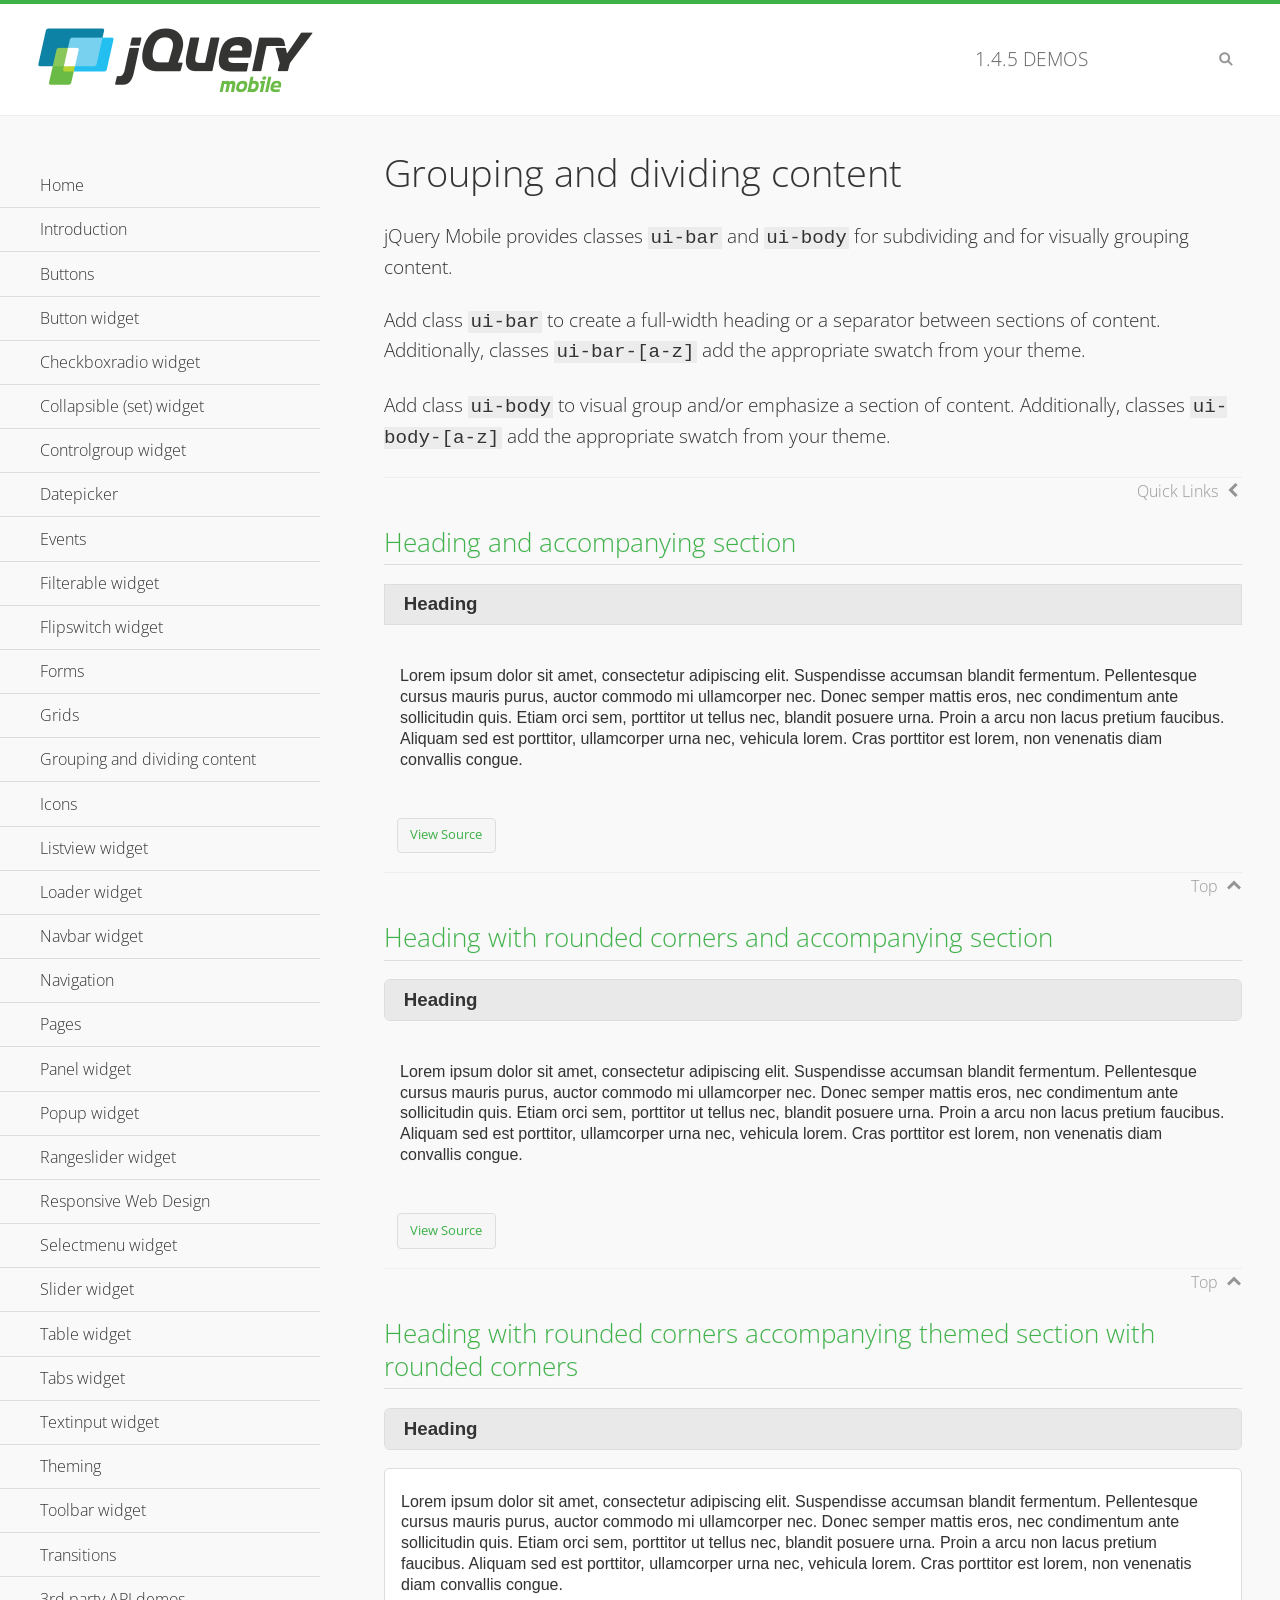
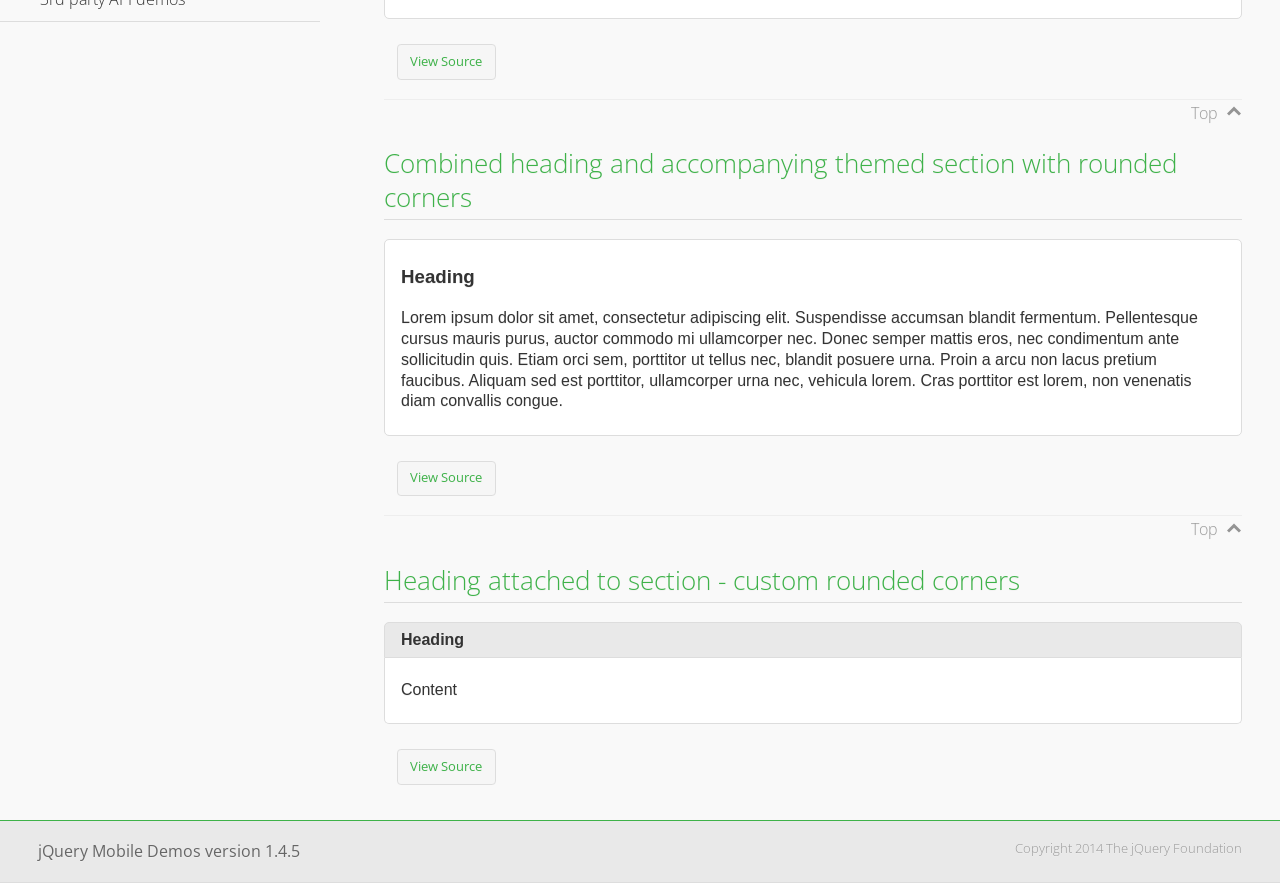
<file: src/main/webapp/js/lib/jquery.mobile/demos/body-bar-classes/index.html>
<!DOCTYPE html>
<html>
	<head>
	<meta charset="utf-8">
	<meta name="viewport" content="width=device-width, initial-scale=1">
	<title>Grouping and dividing content - jQuery Mobile Demos</title>
	<link rel="shortcut icon" href="../favicon.ico">
	<link rel="stylesheet" href="http://fonts.googleapis.com/css?family=Open+Sans:300,400,700">
	<link rel="stylesheet" href="../css/themes/default/jquery.mobile-1.4.5.min.css">
	<link rel="stylesheet" href="../_assets/css/jqm-demos.css">
	<script src="../js/jquery.js"></script>
	<script src="../_assets/js/index.js"></script>
	<script src="../js/jquery.mobile-1.4.5.min.js"></script>
  <style id="combined-heading-and-section">
    .custom-corners .ui-bar {
      -webkit-border-top-left-radius: inherit;
      border-top-left-radius: inherit;
      -webkit-border-top-right-radius: inherit;
      border-top-right-radius: inherit;
    }
    .custom-corners .ui-body {
      border-top-width: 0;
      -webkit-border-bottom-left-radius: inherit;
      border-bottom-left-radius: inherit;
      -webkit-border-bottom-right-radius: inherit;
      border-bottom-right-radius: inherit;
    }
  </style>
</head>
<body>
<div data-role="page" class="jqm-demos" data-quicklinks="true">

	<div data-role="header" class="jqm-header">
		<h2><a href="../" title="jQuery Mobile Demos home"><img src="../_assets/img/jquery-logo.png" alt="jQuery Mobile"></a></h2>
		<p><span class="jqm-version"></span> Demos</p>
		<a href="#" class="jqm-navmenu-link ui-btn ui-btn-icon-notext ui-corner-all ui-icon-bars ui-nodisc-icon ui-alt-icon ui-btn-left">Menu</a>
		<a href="#" class="jqm-search-link ui-btn ui-btn-icon-notext ui-corner-all ui-icon-search ui-nodisc-icon ui-alt-icon ui-btn-right">Search</a>
	</div><!-- /header -->

	<div role="main" class="ui-content jqm-content">

		<h1>Grouping and dividing content</h1>

		<p>jQuery Mobile provides classes <code>ui-bar</code> and <code>ui-body</code> for subdividing and for visually grouping content.</p>
		<p>Add class <code>ui-bar</code> to create a full-width heading or a separator between sections of content. Additionally, classes <code>ui-bar-[a-z]</code> add the appropriate swatch from your theme.</p>
		<p>Add class <code>ui-body</code> to visual group and/or emphasize a section of content. Additionally, classes <code>ui-body-[a-z]</code> add the appropriate swatch from your theme.</p>

		<h2>Heading and accompanying section</h2>

		<div data-demo-html="true">
      <h3 class="ui-bar ui-bar-a">Heading</h3>
			<div class="ui-body">
				<p>Lorem ipsum dolor sit amet, consectetur adipiscing elit. Suspendisse accumsan blandit fermentum. Pellentesque cursus mauris purus, auctor commodo mi ullamcorper nec. Donec semper mattis eros, nec condimentum ante sollicitudin quis. Etiam orci sem, porttitor ut tellus nec, blandit posuere urna. Proin a arcu non lacus pretium faucibus. Aliquam sed est porttitor, ullamcorper urna nec, vehicula lorem. Cras porttitor est lorem, non venenatis diam convallis congue.</p>
			</div>
		</div>

		<h2>Heading with rounded corners and accompanying section</h2>

		<div data-demo-html="true">
      <h3 class="ui-bar ui-bar-a ui-corner-all">Heading</h3>
			<div class="ui-body">
				<p>Lorem ipsum dolor sit amet, consectetur adipiscing elit. Suspendisse accumsan blandit fermentum. Pellentesque cursus mauris purus, auctor commodo mi ullamcorper nec. Donec semper mattis eros, nec condimentum ante sollicitudin quis. Etiam orci sem, porttitor ut tellus nec, blandit posuere urna. Proin a arcu non lacus pretium faucibus. Aliquam sed est porttitor, ullamcorper urna nec, vehicula lorem. Cras porttitor est lorem, non venenatis diam convallis congue.</p>
			</div>
		</div>

		<h2>Heading with rounded corners accompanying themed section with rounded corners</h2>

		<div data-demo-html="true">
      <h3 class="ui-bar ui-bar-a ui-corner-all">Heading</h3>
			<div class="ui-body ui-body-a ui-corner-all">
				<p>Lorem ipsum dolor sit amet, consectetur adipiscing elit. Suspendisse accumsan blandit fermentum. Pellentesque cursus mauris purus, auctor commodo mi ullamcorper nec. Donec semper mattis eros, nec condimentum ante sollicitudin quis. Etiam orci sem, porttitor ut tellus nec, blandit posuere urna. Proin a arcu non lacus pretium faucibus. Aliquam sed est porttitor, ullamcorper urna nec, vehicula lorem. Cras porttitor est lorem, non venenatis diam convallis congue.</p>
			</div>
		</div>

		<h2>Combined heading and accompanying themed section with rounded corners</h2>

		<div data-demo-html="true">
			<div class="ui-body ui-body-a ui-corner-all">
	      <h3>Heading</h3>
				<p>Lorem ipsum dolor sit amet, consectetur adipiscing elit. Suspendisse accumsan blandit fermentum. Pellentesque cursus mauris purus, auctor commodo mi ullamcorper nec. Donec semper mattis eros, nec condimentum ante sollicitudin quis. Etiam orci sem, porttitor ut tellus nec, blandit posuere urna. Proin a arcu non lacus pretium faucibus. Aliquam sed est porttitor, ullamcorper urna nec, vehicula lorem. Cras porttitor est lorem, non venenatis diam convallis congue.</p>
			</div>
		</div>

		<h2>Heading attached to section - custom rounded corners</h2>

		<div data-demo-html="true" data-demo-css="#combined-heading-and-section">
      <div class="ui-corner-all custom-corners">
        <div class="ui-bar ui-bar-a">
          <h3>Heading</h3>
        </div>
        <div class="ui-body ui-body-a">
          <p>Content</p>
        </div>
      </div>
		</div>

	</div><!-- /content -->
	    <div data-role="panel" class="jqm-navmenu-panel" data-position="left" data-display="overlay" data-theme="a">
	    	<ul class="jqm-list ui-alt-icon ui-nodisc-icon">
<li data-filtertext="demos homepage" data-icon="home"><a href=".././">Home</a></li>
<li data-filtertext="introduction overview getting started"><a href="../intro/" data-ajax="false">Introduction</a></li>
<li data-filtertext="buttons button markup buttonmarkup method anchor link button element"><a href="../button-markup/" data-ajax="false">Buttons</a></li>
<li data-filtertext="form button widget input button submit reset"><a href="../button/" data-ajax="false">Button widget</a></li>
<li data-role="collapsible" data-enhanced="true" data-collapsed-icon="carat-d" data-expanded-icon="carat-u" data-iconpos="right" data-inset="false" class="ui-collapsible ui-collapsible-themed-content ui-collapsible-collapsed">
	<h3 class="ui-collapsible-heading ui-collapsible-heading-collapsed">
		<a href="#" class="ui-collapsible-heading-toggle ui-btn ui-btn-icon-right ui-btn-inherit ui-icon-carat-d">
		    Checkboxradio widget<span class="ui-collapsible-heading-status"> click to expand contents</span>
		</a>
	</h3>
	<div class="ui-collapsible-content ui-body-inherit ui-collapsible-content-collapsed" aria-hidden="true">
		<ul>
			<li data-filtertext="form checkboxradio widget checkbox input checkboxes controlgroups"><a href="../checkboxradio-checkbox/" data-ajax="false">Checkboxes</a></li>
			<li data-filtertext="form checkboxradio widget radio input radio buttons controlgroups"><a href="../checkboxradio-radio/" data-ajax="false">Radio buttons</a></li>
		</ul>
	</div>
</li>
<li data-role="collapsible" data-enhanced="true" data-collapsed-icon="carat-d" data-expanded-icon="carat-u" data-iconpos="right" data-inset="false" class="ui-collapsible ui-collapsible-themed-content ui-collapsible-collapsed">
	<h3 class="ui-collapsible-heading ui-collapsible-heading-collapsed">
		<a href="#" class="ui-collapsible-heading-toggle ui-btn ui-btn-icon-right ui-btn-inherit ui-icon-carat-d">
			Collapsible (set) widget<span class="ui-collapsible-heading-status"> click to expand contents</span>
		</a>
	</h3>
	<div class="ui-collapsible-content ui-body-inherit ui-collapsible-content-collapsed" aria-hidden="true">
		<ul>
			<li data-filtertext="collapsibles content formatting"><a href="../collapsible/" data-ajax="false">Collapsible</a></li>
			<li data-filtertext="dynamic collapsible set accordion append expand"><a href="../collapsible-dynamic/" data-ajax="false">Dynamic collapsibles</a></li>
			<li data-filtertext="accordions collapsible set widget content formatting grouped collapsibles"><a href="../collapsibleset/" data-ajax="false">Collapsible set</a></li>
		</ul>
	</div>
</li>
<li data-role="collapsible" data-enhanced="true" data-collapsed-icon="carat-d" data-expanded-icon="carat-u" data-iconpos="right" data-inset="false" class="ui-collapsible ui-collapsible-themed-content ui-collapsible-collapsed">
	<h3 class="ui-collapsible-heading ui-collapsible-heading-collapsed">
		<a href="#" class="ui-collapsible-heading-toggle ui-btn ui-btn-icon-right ui-btn-inherit ui-icon-carat-d">
			Controlgroup widget<span class="ui-collapsible-heading-status"> click to expand contents</span>
		</a>
	</h3>
	<div class="ui-collapsible-content ui-body-inherit ui-collapsible-content-collapsed" aria-hidden="true">
		<ul>
			<li data-filtertext="controlgroups selectmenu checkboxradio input grouped buttons horizontal vertical"><a href="../controlgroup/" data-ajax="false">Controlgroup</a></li>
			<li data-filtertext="dynamic controlgroup dynamically add buttons"><a href="../controlgroup-dynamic/" data-ajax="false">Dynamic controlgroups</a></li>
		</ul>
	</div>
</li>
<li data-filtertext="form datepicker widget date input"><a href="../datepicker/" data-ajax="false">Datepicker</a></li>
<li data-role="collapsible" data-enhanced="true" data-collapsed-icon="carat-d" data-expanded-icon="carat-u" data-iconpos="right" data-inset="false" class="ui-collapsible ui-collapsible-themed-content ui-collapsible-collapsed">
	<h3 class="ui-collapsible-heading ui-collapsible-heading-collapsed">
		<a href="#" class="ui-collapsible-heading-toggle ui-btn ui-btn-icon-right ui-btn-inherit ui-icon-carat-d">
			Events<span class="ui-collapsible-heading-status"> click to expand contents</span>
		</a>
	</h3>
	<div class="ui-collapsible-content ui-body-inherit ui-collapsible-content-collapsed" aria-hidden="true">
		<ul>
			<li data-filtertext="swipe to delete list items listviews swipe events"><a href="../swipe-list/" data-ajax="false">Swipe list items</a></li>
			<li data-filtertext="swipe to navigate swipe page navigation swipe events"><a href="../swipe-page/" data-ajax="false">Swipe page navigation</a></li>
		</ul>
	</div>
</li>
<li data-filtertext="filterable filter elements sorting searching listview table"><a href="../filterable/" data-ajax="false">Filterable widget</a></li>
<li data-filtertext="form flipswitch widget flip toggle switch binary select checkbox input"><a href="../flipswitch/" data-ajax="false">Flipswitch widget</a></li>
<li data-role="collapsible" data-enhanced="true" data-collapsed-icon="carat-d" data-expanded-icon="carat-u" data-iconpos="right" data-inset="false" class="ui-collapsible ui-collapsible-themed-content ui-collapsible-collapsed">
	<h3 class="ui-collapsible-heading ui-collapsible-heading-collapsed">
		<a href="#" class="ui-collapsible-heading-toggle ui-btn ui-btn-icon-right ui-btn-inherit ui-icon-carat-d">
			Forms<span class="ui-collapsible-heading-status"> click to expand contents</span>
		</a>
	</h3>
	<div class="ui-collapsible-content ui-body-inherit ui-collapsible-content-collapsed" aria-hidden="true">
		<ul>
			<li data-filtertext="forms text checkbox radio range button submit reset inputs selects textarea slider flipswitch label form elements"><a href="../forms/" data-ajax="false">Forms</a></li>
			<li data-filtertext="form hide labels hidden accessible ui-hidden-accessible forms"><a href="../forms-label-hidden-accessible/" data-ajax="false">Hide labels</a></li>
			<li data-filtertext="form field containers fieldcontain ui-field-contain forms"><a href="../forms-field-contain/" data-ajax="false">Field containers</a></li>
			<li data-filtertext="forms disabled form elements"><a href="../forms-disabled/" data-ajax="false">Forms disabled</a></li>
			<li data-filtertext="forms gallery examples overview forms text checkbox radio range button submit reset inputs selects textarea slider flipswitch label form elements"><a href="../forms-gallery/" data-ajax="false">Forms gallery</a></li>
		</ul>
	</div>
</li>
<li data-role="collapsible" data-enhanced="true" data-collapsed-icon="carat-d" data-expanded-icon="carat-u" data-iconpos="right" data-inset="false" class="ui-collapsible ui-collapsible-themed-content ui-collapsible-collapsed">
	<h3 class="ui-collapsible-heading ui-collapsible-heading-collapsed">
		<a href="#" class="ui-collapsible-heading-toggle ui-btn ui-btn-icon-right ui-btn-inherit ui-icon-carat-d">
			Grids<span class="ui-collapsible-heading-status"> click to expand contents</span>
		</a>
	</h3>
	<div class="ui-collapsible-content ui-body-inherit ui-collapsible-content-collapsed" aria-hidden="true">
		<ul>
			<li data-filtertext="grids columns blocks content formatting rwd responsive css framework"><a href="../grids/" data-ajax="false">Grids</a></li>
			<li data-filtertext="buttons in grids css framework"><a href="../grids-buttons/" data-ajax="false">Buttons in grids</a></li>
			<li data-filtertext="custom responsive grids rwd css framework"><a href="../grids-custom-responsive/" data-ajax="false">Custom responsive grids</a></li>
		</ul>
	</div>
</li>
<li data-filtertext="blocks content formatting sections heading"><a href="../body-bar-classes/" data-ajax="false">Grouping and dividing content</a></li>
<li data-role="collapsible" data-enhanced="true" data-collapsed-icon="carat-d" data-expanded-icon="carat-u" data-iconpos="right" data-inset="false" class="ui-collapsible ui-collapsible-themed-content ui-collapsible-collapsed">
	<h3 class="ui-collapsible-heading ui-collapsible-heading-collapsed">
		<a href="#" class="ui-collapsible-heading-toggle ui-btn ui-btn-icon-right ui-btn-inherit ui-icon-carat-d">
			Icons<span class="ui-collapsible-heading-status"> click to expand contents</span>
		</a>
	</h3>
	<div class="ui-collapsible-content ui-body-inherit ui-collapsible-content-collapsed" aria-hidden="true">
		<ul>
			<li data-filtertext="button icons svg disc alt custom icon position"><a href="../icons/" data-ajax="false">Icons</a></li>
			<li data-filtertext=""><a href="../icons-grunticon/" data-ajax="false">Grunticon loader</a></li>
		</ul>
	</div>
</li>
<li data-role="collapsible" data-enhanced="true" data-collapsed-icon="carat-d" data-expanded-icon="carat-u" data-iconpos="right" data-inset="false" class="ui-collapsible ui-collapsible-themed-content ui-collapsible-collapsed">
	<h3 class="ui-collapsible-heading ui-collapsible-heading-collapsed">
		<a href="#" class="ui-collapsible-heading-toggle ui-btn ui-btn-icon-right ui-btn-inherit ui-icon-carat-d">
			Listview widget<span class="ui-collapsible-heading-status"> click to expand contents</span>
		</a>
	</h3>
	<div class="ui-collapsible-content ui-body-inherit ui-collapsible-content-collapsed" aria-hidden="true">
		<ul>
			<li data-filtertext="listview widget thumbnails icons nested split button collapsible ul ol"><a href="../listview/" data-ajax="false">Listview</a></li>
			<li data-filtertext="autocomplete filterable reveal listview filtertextbeforefilter placeholder"><a href="../listview-autocomplete/" data-ajax="false">Listview autocomplete</a></li>
			<li data-filtertext="autocomplete filterable reveal listview remote data filtertextbeforefilter placeholder"><a href="../listview-autocomplete-remote/" data-ajax="false">Listview autocomplete remote data</a></li>
			<li data-filtertext="autodividers anchor jump scroll linkbars listview lists ul ol"><a href="../listview-autodividers-linkbar/" data-ajax="false">Listview autodividers linkbar</a></li>
			<li data-filtertext="listview autodividers selector autodividersselector lists ul ol"><a href="../listview-autodividers-selector/" data-ajax="false">Listview autodividers selector</a></li>
			<li data-filtertext="listview nested list items"><a href="../listview-nested-lists/" data-ajax="false">Nested Listviews</a></li>
			<li data-filtertext="listview collapsible list items flat"><a href="../listview-collapsible-item-flat/" data-ajax="false">Listview collapsible list items (flat)</a></li>
			<li data-filtertext="listview collapsible list indented"><a href="../listview-collapsible-item-indented/" data-ajax="false">Listview collapsible list items (indented)</a></li>
			<li data-filtertext="grid listview responsive grids responsive listviews lists ul"><a href="../listview-grid/" data-ajax="false">Listview responsive grid</a></li>
		</ul>
	</div>
</li>
<li data-filtertext="loader widget page loading navigation overlay spinner"><a href="../loader/" data-ajax="false">Loader widget</a></li>
<li data-filtertext="navbar widget navmenu toolbars header footer"><a href="../navbar/" data-ajax="false">Navbar widget</a></li>
<li data-role="collapsible" data-enhanced="true" data-collapsed-icon="carat-d" data-expanded-icon="carat-u" data-iconpos="right" data-inset="false" class="ui-collapsible ui-collapsible-themed-content ui-collapsible-collapsed">
	<h3 class="ui-collapsible-heading ui-collapsible-heading-collapsed">
		<a href="#" class="ui-collapsible-heading-toggle ui-btn ui-btn-icon-right ui-btn-inherit ui-icon-carat-d">
			Navigation<span class="ui-collapsible-heading-status"> click to expand contents</span>
		</a>
	</h3>
	<div class="ui-collapsible-content ui-body-inherit ui-collapsible-content-collapsed" aria-hidden="true">
		<ul>
			<li data-filtertext="ajax navigation navigate widget history event method"><a href="../navigation/" data-ajax="false">Navigation</a></li>
			<li data-filtertext="linking pages page links navigation ajax prefetch cache"><a href="../navigation-linking-pages/" data-ajax="false">Linking pages</a></li>
			<!-- <li data-filtertext="php redirect server redirection server-side navigation"><a href="../navigation-php-redirect/" data-ajax="false">PHP redirect demo</a></li>-->
			<li data-filtertext="navigation redirection hash query"><a href="../navigation-hash-processing/" data-ajax="false">Hash processing demo</a></li>
			<li data-filtertext="navigation redirection hash query"><a href="../page-events/" data-ajax="false">Page Navigation Events</a></li>
		</ul>
	</div>
</li>
<li data-role="collapsible" data-enhanced="true" data-collapsed-icon="carat-d" data-expanded-icon="carat-u" data-iconpos="right" data-inset="false" class="ui-collapsible ui-collapsible-themed-content ui-collapsible-collapsed">
	<h3 class="ui-collapsible-heading ui-collapsible-heading-collapsed">
		<a href="#" class="ui-collapsible-heading-toggle ui-btn ui-btn-icon-right ui-btn-inherit ui-icon-carat-d">
			Pages<span class="ui-collapsible-heading-status"> click to expand contents</span>
		</a>
	</h3>
	<div class="ui-collapsible-content ui-body-inherit ui-collapsible-content-collapsed" aria-hidden="true">
		<ul>
			<li data-filtertext="pages page widget ajax navigation"><a href="../pages/" data-ajax="false">Pages</a></li>
			<li data-filtertext="single page"><a href="../pages-single-page/" data-ajax="false">Single page</a></li>
			<li data-filtertext="multipage multi-page page"><a href="../pages-multi-page/" data-ajax="false">Multi-page template</a></li>
			<li data-filtertext="dialog page widget modal popup"><a href="../pages-dialog/" data-ajax="false">Dialog page</a></li>
		</ul>
	</div>
</li>
<li data-role="collapsible" data-enhanced="true" data-collapsed-icon="carat-d" data-expanded-icon="carat-u" data-iconpos="right" data-inset="false" class="ui-collapsible ui-collapsible-themed-content ui-collapsible-collapsed">
	<h3 class="ui-collapsible-heading ui-collapsible-heading-collapsed">
		<a href="#" class="ui-collapsible-heading-toggle ui-btn ui-btn-icon-right ui-btn-inherit ui-icon-carat-d">
			Panel widget<span class="ui-collapsible-heading-status"> click to expand contents</span>
		</a>
	</h3>
	<div class="ui-collapsible-content ui-body-inherit ui-collapsible-content-collapsed" aria-hidden="true">
		<ul>
			<li data-filtertext="panel widget sliding panels reveal push overlay responsive"><a href="../panel/" data-ajax="false">Panel</a></li>
			<li data-filtertext=""><a href="../panel-external/" data-ajax="false">External panels</a></li>
			<li data-filtertext="panel "><a href="../panel-fixed/" data-ajax="false">Fixed panels</a></li>
			<li data-filtertext="panel slide panels sliding panels shadow rwd responsive breakpoint"><a href="../panel-responsive/" data-ajax="false">Panels responsive</a></li>
			<li data-filtertext="panel custom style custom panel width reveal shadow listview panel styling page background wrapper"><a href="../panel-styling/" data-ajax="false">Custom panel style</a></li>
			<li data-filtertext="panel open on swipe"><a href="../panel-swipe-open/" data-ajax="false">Panel open on swipe</a></li>
			<li data-filtertext="panels outside page internal external toolbars"><a href="../panel-external-internal/" data-ajax="false">Panel external and internal</a></li>
		</ul>
	</div>
</li>
<li data-role="collapsible" data-enhanced="true" data-collapsed-icon="carat-d" data-expanded-icon="carat-u" data-iconpos="right" data-inset="false" class="ui-collapsible ui-collapsible-themed-content ui-collapsible-collapsed">
	<h3 class="ui-collapsible-heading ui-collapsible-heading-collapsed">
		<a href="#" class="ui-collapsible-heading-toggle ui-btn ui-btn-icon-right ui-btn-inherit ui-icon-carat-d">
			Popup widget<span class="ui-collapsible-heading-status"> click to expand contents</span>
		</a>
	</h3>
	<div class="ui-collapsible-content ui-body-inherit ui-collapsible-content-collapsed" aria-hidden="true">
		<ul>
			<li data-filtertext="popup widget popups dialog modal transition tooltip lightbox form overlay screen flip pop fade transition"><a href="../popup/" data-ajax="false">Popup</a></li>
			<li data-filtertext="popup alignment position"><a href="../popup-alignment/" data-ajax="false">Popup alignment</a></li>
			<li data-filtertext="popup arrow size popups popover"><a href="../popup-arrow-size/" data-ajax="false">Popup arrow size</a></li>
			<li data-filtertext="dynamic popups popup images lightbox"><a href="../popup-dynamic/" data-ajax="false">Dynamic popups</a></li>
			<li data-filtertext="popups with iframes scaling"><a href="../popup-iframe/" data-ajax="false">Popups with iframes</a></li>
			<li data-filtertext="popup image scaling"><a href="../popup-image-scaling/" data-ajax="false">Popup image scaling</a></li>
			<li data-filtertext="external popup outside multi-page"><a href="../popup-outside-multipage/" data-ajax="false">Popup outside multi-page</a></li>
		</ul>
	</div>
</li>
<li data-filtertext="form rangeslider widget dual sliders dual handle sliders range input"><a href="../rangeslider/" data-ajax="false">Rangeslider widget</a></li>
<li data-filtertext="responsive web design rwd adaptive progressive enhancement PE accessible mobile breakpoints media query media queries"><a href="../rwd/" data-ajax="false">Responsive Web Design</a></li>
<li data-role="collapsible" data-enhanced="true" data-collapsed-icon="carat-d" data-expanded-icon="carat-u" data-iconpos="right" data-inset="false" class="ui-collapsible ui-collapsible-themed-content ui-collapsible-collapsed">
	<h3 class="ui-collapsible-heading ui-collapsible-heading-collapsed">
		<a href="#" class="ui-collapsible-heading-toggle ui-btn ui-btn-icon-right ui-btn-inherit ui-icon-carat-d">
			Selectmenu widget<span class="ui-collapsible-heading-status"> click to expand contents</span>
		</a>
	</h3>
	<div class="ui-collapsible-content ui-body-inherit ui-collapsible-content-collapsed" aria-hidden="true">
		<ul>
			<li data-filtertext="form selectmenu widget select input custom select menu selects"><a href="../selectmenu/" data-ajax="false">Selectmenu</a></li>
			<li data-filtertext="form custom select menu selectmenu widget custom menu option optgroup multiple selects"><a href="../selectmenu-custom/" data-ajax="false">Custom select menu</a></li>
			<li data-filtertext="filterable select filter popup dialog"><a href="../selectmenu-custom-filter/" data-ajax="false">Custom select menu with filter</a></li>
		</ul>
	</div>
</li>
<li data-role="collapsible" data-enhanced="true" data-collapsed-icon="carat-d" data-expanded-icon="carat-u" data-iconpos="right" data-inset="false" class="ui-collapsible ui-collapsible-themed-content ui-collapsible-collapsed">
	<h3 class="ui-collapsible-heading ui-collapsible-heading-collapsed">
		<a href="#" class="ui-collapsible-heading-toggle ui-btn ui-btn-icon-right ui-btn-inherit ui-icon-carat-d">
			Slider widget<span class="ui-collapsible-heading-status"> click to expand contents</span>
		</a>
	</h3>
	<div class="ui-collapsible-content ui-body-inherit ui-collapsible-content-collapsed" aria-hidden="true">
		<ul>
			<li data-filtertext="form slider widget range input single sliders"><a href="../slider/" data-ajax="false">Slider</a></li>
			<li data-filtertext="form slider widget flipswitch slider binary select flip toggle switch"><a href="../slider-flipswitch/" data-ajax="false">Slider flip toggle switch</a></li>
			<li data-filtertext="form slider tooltip handle value input range sliders"><a href="../slider-tooltip/" data-ajax="false">Slider tooltip</a></li>
		</ul>
	</div>
</li>
<li data-role="collapsible" data-enhanced="true" data-collapsed-icon="carat-d" data-expanded-icon="carat-u" data-iconpos="right" data-inset="false" class="ui-collapsible ui-collapsible-themed-content ui-collapsible-collapsed">
	<h3 class="ui-collapsible-heading ui-collapsible-heading-collapsed">
		<a href="#" class="ui-collapsible-heading-toggle ui-btn ui-btn-icon-right ui-btn-inherit ui-icon-carat-d">
			Table widget<span class="ui-collapsible-heading-status"> click to expand contents</span>
		</a>
	</h3>
	<div class="ui-collapsible-content ui-body-inherit ui-collapsible-content-collapsed" aria-hidden="true">
		<ul>
			<li data-filtertext="table widget reflow column toggle th td responsive tables rwd hide show tabular"><a href="../table-column-toggle/" data-ajax="false">Table Column Toggle</a></li>
			<li data-filtertext="table column toggle phone comparison demo"><a href="../table-column-toggle-example/" data-ajax="false">Table Column Toggle demo</a></li>
			<li data-filtertext="responsive tables table column toggle heading groups rwd breakpoint"><a href="../table-column-toggle-heading-groups/" data-ajax="false">Table Column Toggle heading groups</a></li>
			<li data-filtertext="responsive tables table column toggle hide rwd breakpoint customization options"><a href="../table-column-toggle-options/" data-ajax="false">Table Column Toggle options</a></li>
			<li data-filtertext="table reflow th td responsive rwd columns tabular"><a href="../table-reflow/" data-ajax="false">Table Reflow</a></li>
			<li data-filtertext="responsive tables table reflow heading groups rwd breakpoint"><a href="../table-reflow-heading-groups/" data-ajax="false">Table Reflow heading groups</a></li>
			<li data-filtertext="responsive tables table reflow stripes strokes table style"><a href="../table-reflow-stripes-strokes/" data-ajax="false">Table Reflow stripes and strokes</a></li>
			<li data-filtertext="responsive tables table reflow stack custom styles"><a href="../table-reflow-styling/" data-ajax="false">Table Reflow custom styles</a></li>
		</ul>
	</div>
</li>
<li data-filtertext="ui tabs widget"><a href="../tabs/" data-ajax="false">Tabs widget</a></li>
<li data-filtertext="form textinput widget text input textarea number date time tel email file color password"><a href="../textinput/" data-ajax="false">Textinput widget</a></li>
<li data-role="collapsible" data-enhanced="true" data-collapsed-icon="carat-d" data-expanded-icon="carat-u" data-iconpos="right" data-inset="false" class="ui-collapsible ui-collapsible-themed-content ui-collapsible-collapsed">
	<h3 class="ui-collapsible-heading ui-collapsible-heading-collapsed">
		<a href="#" class="ui-collapsible-heading-toggle ui-btn ui-btn-icon-right ui-btn-inherit ui-icon-carat-d">
			Theming<span class="ui-collapsible-heading-status"> click to expand contents</span>
		</a>
	</h3>
	<div class="ui-collapsible-content ui-body-inherit ui-collapsible-content-collapsed" aria-hidden="true">
		<ul>
			<li data-filtertext="default theme swatches theming style css"><a href="../theme-default/" data-ajax="false">Default theme</a></li>
			<li data-filtertext="classic theme old theme swatches theming style css"><a href="../theme-classic/" data-ajax="false">Classic theme</a></li>
		</ul>
	</div>
</li>
<li data-role="collapsible" data-enhanced="true" data-collapsed-icon="carat-d" data-expanded-icon="carat-u" data-iconpos="right" data-inset="false" class="ui-collapsible ui-collapsible-themed-content ui-collapsible-collapsed">
	<h3 class="ui-collapsible-heading ui-collapsible-heading-collapsed">
		<a href="#" class="ui-collapsible-heading-toggle ui-btn ui-btn-icon-right ui-btn-inherit ui-icon-carat-d">
			Toolbar widget<span class="ui-collapsible-heading-status"> click to expand contents</span>
		</a>
	</h3>
	<div class="ui-collapsible-content ui-body-inherit ui-collapsible-content-collapsed" aria-hidden="true">
		<ul>
			<li data-filtertext="toolbar widget header footer toolbars fixed fullscreen external sections"><a href="../toolbar/" data-ajax="false">Toolbar</a></li>
			<li data-filtertext="dynamic toolbars dynamically add toolbar header footer"><a href="../toolbar-dynamic/" data-ajax="false">Dynamic toolbars</a></li>
			<li data-filtertext="external toolbars header footer"><a href="../toolbar-external/" data-ajax="false">External toolbars</a></li>
			<li data-filtertext="fixed toolbars header footer"><a href="../toolbar-fixed/" data-ajax="false">Fixed toolbars</a></li>
			<li data-filtertext="fixed fullscreen toolbars header footer"><a href="../toolbar-fixed-fullscreen/" data-ajax="false">Fullscreen toolbars</a></li>
			<li data-filtertext="external fixed toolbars header footer"><a href="../toolbar-fixed-external/" data-ajax="false">Fixed external toolbars</a></li>
			<li data-filtertext="external persistent toolbars header footer navbar navmenu"><a href="../toolbar-fixed-persistent/" data-ajax="false">Persistent toolbars</a></li>
			<li data-filtertext="external ajax optimized toolbars persistent toolbars header footer navbar"><a href="../toolbar-fixed-persistent-optimized/" data-ajax="false">Ajax optimized toolbars</a></li>
			<li data-filtertext="form in toolbars header footer"><a href="../toolbar-fixed-forms/" data-ajax="false">Form in toolbar</a></li>
		</ul>
	</div>
</li>
<li data-filtertext="page transitions animated pages popup navigation flip slide fade pop"><a href="../transitions/" data-ajax="false">Transitions</a></li>
<li data-role="collapsible" data-enhanced="true" data-collapsed-icon="carat-d" data-expanded-icon="carat-u" data-iconpos="right" data-inset="false" class="ui-collapsible ui-collapsible-themed-content ui-collapsible-collapsed">
	<h3 class="ui-collapsible-heading ui-collapsible-heading-collapsed">
		<a href="#" class="ui-collapsible-heading-toggle ui-btn ui-btn-icon-right ui-btn-inherit ui-icon-carat-d">
			3rd party API demos<span class="ui-collapsible-heading-status"> click to expand contents</span>
		</a>
	</h3>
	<div class="ui-collapsible-content ui-body-inherit ui-collapsible-content-collapsed" aria-hidden="true">
		<ul>
			<li data-filtertext="backbone requirejs navigation router"><a href="../backbone-requirejs/" data-ajax="false">Backbone RequireJS</a></li>
			<li data-filtertext="google maps geolocation demo"><a href="../map-geolocation/" data-ajax="false">Google Maps geolocation</a></li>
			<li data-filtertext="google maps hybrid"><a href="../map-list-toggle/" data-ajax="false">Google Maps list toggle</a></li>
		</ul>
	</div>
</li>



		     </ul>
		</div><!-- /panel -->


	<div data-role="footer" data-position="fixed" data-tap-toggle="false" class="jqm-footer">
		<p>jQuery Mobile Demos version <span class="jqm-version"></span></p>
		<p>Copyright 2014 The jQuery Foundation</p>
	</div><!-- /footer -->
	<!-- TODO: This should become an external panel so we can add input to markup (unique ID) -->
    <div data-role="panel" class="jqm-search-panel" data-position="right" data-display="overlay" data-theme="a">
		<div class="jqm-search">
			<ul class="jqm-list" data-filter-placeholder="Search demos..." data-filter-reveal="true">
<li data-filtertext="demos homepage" data-icon="home"><a href=".././">Home</a></li>
<li data-filtertext="introduction overview getting started"><a href="../intro/" data-ajax="false">Introduction</a></li>
<li data-filtertext="buttons button markup buttonmarkup method anchor link button element"><a href="../button-markup/" data-ajax="false">Buttons</a></li>
<li data-filtertext="form button widget input button submit reset"><a href="../button/" data-ajax="false">Button widget</a></li>
<li data-role="collapsible" data-enhanced="true" data-collapsed-icon="carat-d" data-expanded-icon="carat-u" data-iconpos="right" data-inset="false" class="ui-collapsible ui-collapsible-themed-content ui-collapsible-collapsed">
	<h3 class="ui-collapsible-heading ui-collapsible-heading-collapsed">
		<a href="#" class="ui-collapsible-heading-toggle ui-btn ui-btn-icon-right ui-btn-inherit ui-icon-carat-d">
		    Checkboxradio widget<span class="ui-collapsible-heading-status"> click to expand contents</span>
		</a>
	</h3>
	<div class="ui-collapsible-content ui-body-inherit ui-collapsible-content-collapsed" aria-hidden="true">
		<ul>
			<li data-filtertext="form checkboxradio widget checkbox input checkboxes controlgroups"><a href="../checkboxradio-checkbox/" data-ajax="false">Checkboxes</a></li>
			<li data-filtertext="form checkboxradio widget radio input radio buttons controlgroups"><a href="../checkboxradio-radio/" data-ajax="false">Radio buttons</a></li>
		</ul>
	</div>
</li>
<li data-role="collapsible" data-enhanced="true" data-collapsed-icon="carat-d" data-expanded-icon="carat-u" data-iconpos="right" data-inset="false" class="ui-collapsible ui-collapsible-themed-content ui-collapsible-collapsed">
	<h3 class="ui-collapsible-heading ui-collapsible-heading-collapsed">
		<a href="#" class="ui-collapsible-heading-toggle ui-btn ui-btn-icon-right ui-btn-inherit ui-icon-carat-d">
			Collapsible (set) widget<span class="ui-collapsible-heading-status"> click to expand contents</span>
		</a>
	</h3>
	<div class="ui-collapsible-content ui-body-inherit ui-collapsible-content-collapsed" aria-hidden="true">
		<ul>
			<li data-filtertext="collapsibles content formatting"><a href="../collapsible/" data-ajax="false">Collapsible</a></li>
			<li data-filtertext="dynamic collapsible set accordion append expand"><a href="../collapsible-dynamic/" data-ajax="false">Dynamic collapsibles</a></li>
			<li data-filtertext="accordions collapsible set widget content formatting grouped collapsibles"><a href="../collapsibleset/" data-ajax="false">Collapsible set</a></li>
		</ul>
	</div>
</li>
<li data-role="collapsible" data-enhanced="true" data-collapsed-icon="carat-d" data-expanded-icon="carat-u" data-iconpos="right" data-inset="false" class="ui-collapsible ui-collapsible-themed-content ui-collapsible-collapsed">
	<h3 class="ui-collapsible-heading ui-collapsible-heading-collapsed">
		<a href="#" class="ui-collapsible-heading-toggle ui-btn ui-btn-icon-right ui-btn-inherit ui-icon-carat-d">
			Controlgroup widget<span class="ui-collapsible-heading-status"> click to expand contents</span>
		</a>
	</h3>
	<div class="ui-collapsible-content ui-body-inherit ui-collapsible-content-collapsed" aria-hidden="true">
		<ul>
			<li data-filtertext="controlgroups selectmenu checkboxradio input grouped buttons horizontal vertical"><a href="../controlgroup/" data-ajax="false">Controlgroup</a></li>
			<li data-filtertext="dynamic controlgroup dynamically add buttons"><a href="../controlgroup-dynamic/" data-ajax="false">Dynamic controlgroups</a></li>
		</ul>
	</div>
</li>
<li data-filtertext="form datepicker widget date input"><a href="../datepicker/" data-ajax="false">Datepicker</a></li>
<li data-role="collapsible" data-enhanced="true" data-collapsed-icon="carat-d" data-expanded-icon="carat-u" data-iconpos="right" data-inset="false" class="ui-collapsible ui-collapsible-themed-content ui-collapsible-collapsed">
	<h3 class="ui-collapsible-heading ui-collapsible-heading-collapsed">
		<a href="#" class="ui-collapsible-heading-toggle ui-btn ui-btn-icon-right ui-btn-inherit ui-icon-carat-d">
			Events<span class="ui-collapsible-heading-status"> click to expand contents</span>
		</a>
	</h3>
	<div class="ui-collapsible-content ui-body-inherit ui-collapsible-content-collapsed" aria-hidden="true">
		<ul>
			<li data-filtertext="swipe to delete list items listviews swipe events"><a href="../swipe-list/" data-ajax="false">Swipe list items</a></li>
			<li data-filtertext="swipe to navigate swipe page navigation swipe events"><a href="../swipe-page/" data-ajax="false">Swipe page navigation</a></li>
		</ul>
	</div>
</li>
<li data-filtertext="filterable filter elements sorting searching listview table"><a href="../filterable/" data-ajax="false">Filterable widget</a></li>
<li data-filtertext="form flipswitch widget flip toggle switch binary select checkbox input"><a href="../flipswitch/" data-ajax="false">Flipswitch widget</a></li>
<li data-role="collapsible" data-enhanced="true" data-collapsed-icon="carat-d" data-expanded-icon="carat-u" data-iconpos="right" data-inset="false" class="ui-collapsible ui-collapsible-themed-content ui-collapsible-collapsed">
	<h3 class="ui-collapsible-heading ui-collapsible-heading-collapsed">
		<a href="#" class="ui-collapsible-heading-toggle ui-btn ui-btn-icon-right ui-btn-inherit ui-icon-carat-d">
			Forms<span class="ui-collapsible-heading-status"> click to expand contents</span>
		</a>
	</h3>
	<div class="ui-collapsible-content ui-body-inherit ui-collapsible-content-collapsed" aria-hidden="true">
		<ul>
			<li data-filtertext="forms text checkbox radio range button submit reset inputs selects textarea slider flipswitch label form elements"><a href="../forms/" data-ajax="false">Forms</a></li>
			<li data-filtertext="form hide labels hidden accessible ui-hidden-accessible forms"><a href="../forms-label-hidden-accessible/" data-ajax="false">Hide labels</a></li>
			<li data-filtertext="form field containers fieldcontain ui-field-contain forms"><a href="../forms-field-contain/" data-ajax="false">Field containers</a></li>
			<li data-filtertext="forms disabled form elements"><a href="../forms-disabled/" data-ajax="false">Forms disabled</a></li>
			<li data-filtertext="forms gallery examples overview forms text checkbox radio range button submit reset inputs selects textarea slider flipswitch label form elements"><a href="../forms-gallery/" data-ajax="false">Forms gallery</a></li>
		</ul>
	</div>
</li>
<li data-role="collapsible" data-enhanced="true" data-collapsed-icon="carat-d" data-expanded-icon="carat-u" data-iconpos="right" data-inset="false" class="ui-collapsible ui-collapsible-themed-content ui-collapsible-collapsed">
	<h3 class="ui-collapsible-heading ui-collapsible-heading-collapsed">
		<a href="#" class="ui-collapsible-heading-toggle ui-btn ui-btn-icon-right ui-btn-inherit ui-icon-carat-d">
			Grids<span class="ui-collapsible-heading-status"> click to expand contents</span>
		</a>
	</h3>
	<div class="ui-collapsible-content ui-body-inherit ui-collapsible-content-collapsed" aria-hidden="true">
		<ul>
			<li data-filtertext="grids columns blocks content formatting rwd responsive css framework"><a href="../grids/" data-ajax="false">Grids</a></li>
			<li data-filtertext="buttons in grids css framework"><a href="../grids-buttons/" data-ajax="false">Buttons in grids</a></li>
			<li data-filtertext="custom responsive grids rwd css framework"><a href="../grids-custom-responsive/" data-ajax="false">Custom responsive grids</a></li>
		</ul>
	</div>
</li>
<li data-filtertext="blocks content formatting sections heading"><a href="../body-bar-classes/" data-ajax="false">Grouping and dividing content</a></li>
<li data-role="collapsible" data-enhanced="true" data-collapsed-icon="carat-d" data-expanded-icon="carat-u" data-iconpos="right" data-inset="false" class="ui-collapsible ui-collapsible-themed-content ui-collapsible-collapsed">
	<h3 class="ui-collapsible-heading ui-collapsible-heading-collapsed">
		<a href="#" class="ui-collapsible-heading-toggle ui-btn ui-btn-icon-right ui-btn-inherit ui-icon-carat-d">
			Icons<span class="ui-collapsible-heading-status"> click to expand contents</span>
		</a>
	</h3>
	<div class="ui-collapsible-content ui-body-inherit ui-collapsible-content-collapsed" aria-hidden="true">
		<ul>
			<li data-filtertext="button icons svg disc alt custom icon position"><a href="../icons/" data-ajax="false">Icons</a></li>
			<li data-filtertext=""><a href="../icons-grunticon/" data-ajax="false">Grunticon loader</a></li>
		</ul>
	</div>
</li>
<li data-role="collapsible" data-enhanced="true" data-collapsed-icon="carat-d" data-expanded-icon="carat-u" data-iconpos="right" data-inset="false" class="ui-collapsible ui-collapsible-themed-content ui-collapsible-collapsed">
	<h3 class="ui-collapsible-heading ui-collapsible-heading-collapsed">
		<a href="#" class="ui-collapsible-heading-toggle ui-btn ui-btn-icon-right ui-btn-inherit ui-icon-carat-d">
			Listview widget<span class="ui-collapsible-heading-status"> click to expand contents</span>
		</a>
	</h3>
	<div class="ui-collapsible-content ui-body-inherit ui-collapsible-content-collapsed" aria-hidden="true">
		<ul>
			<li data-filtertext="listview widget thumbnails icons nested split button collapsible ul ol"><a href="../listview/" data-ajax="false">Listview</a></li>
			<li data-filtertext="autocomplete filterable reveal listview filtertextbeforefilter placeholder"><a href="../listview-autocomplete/" data-ajax="false">Listview autocomplete</a></li>
			<li data-filtertext="autocomplete filterable reveal listview remote data filtertextbeforefilter placeholder"><a href="../listview-autocomplete-remote/" data-ajax="false">Listview autocomplete remote data</a></li>
			<li data-filtertext="autodividers anchor jump scroll linkbars listview lists ul ol"><a href="../listview-autodividers-linkbar/" data-ajax="false">Listview autodividers linkbar</a></li>
			<li data-filtertext="listview autodividers selector autodividersselector lists ul ol"><a href="../listview-autodividers-selector/" data-ajax="false">Listview autodividers selector</a></li>
			<li data-filtertext="listview nested list items"><a href="../listview-nested-lists/" data-ajax="false">Nested Listviews</a></li>
			<li data-filtertext="listview collapsible list items flat"><a href="../listview-collapsible-item-flat/" data-ajax="false">Listview collapsible list items (flat)</a></li>
			<li data-filtertext="listview collapsible list indented"><a href="../listview-collapsible-item-indented/" data-ajax="false">Listview collapsible list items (indented)</a></li>
			<li data-filtertext="grid listview responsive grids responsive listviews lists ul"><a href="../listview-grid/" data-ajax="false">Listview responsive grid</a></li>
		</ul>
	</div>
</li>
<li data-filtertext="loader widget page loading navigation overlay spinner"><a href="../loader/" data-ajax="false">Loader widget</a></li>
<li data-filtertext="navbar widget navmenu toolbars header footer"><a href="../navbar/" data-ajax="false">Navbar widget</a></li>
<li data-role="collapsible" data-enhanced="true" data-collapsed-icon="carat-d" data-expanded-icon="carat-u" data-iconpos="right" data-inset="false" class="ui-collapsible ui-collapsible-themed-content ui-collapsible-collapsed">
	<h3 class="ui-collapsible-heading ui-collapsible-heading-collapsed">
		<a href="#" class="ui-collapsible-heading-toggle ui-btn ui-btn-icon-right ui-btn-inherit ui-icon-carat-d">
			Navigation<span class="ui-collapsible-heading-status"> click to expand contents</span>
		</a>
	</h3>
	<div class="ui-collapsible-content ui-body-inherit ui-collapsible-content-collapsed" aria-hidden="true">
		<ul>
			<li data-filtertext="ajax navigation navigate widget history event method"><a href="../navigation/" data-ajax="false">Navigation</a></li>
			<li data-filtertext="linking pages page links navigation ajax prefetch cache"><a href="../navigation-linking-pages/" data-ajax="false">Linking pages</a></li>
			<!-- <li data-filtertext="php redirect server redirection server-side navigation"><a href="../navigation-php-redirect/" data-ajax="false">PHP redirect demo</a></li>-->
			<li data-filtertext="navigation redirection hash query"><a href="../navigation-hash-processing/" data-ajax="false">Hash processing demo</a></li>
			<li data-filtertext="navigation redirection hash query"><a href="../page-events/" data-ajax="false">Page Navigation Events</a></li>
		</ul>
	</div>
</li>
<li data-role="collapsible" data-enhanced="true" data-collapsed-icon="carat-d" data-expanded-icon="carat-u" data-iconpos="right" data-inset="false" class="ui-collapsible ui-collapsible-themed-content ui-collapsible-collapsed">
	<h3 class="ui-collapsible-heading ui-collapsible-heading-collapsed">
		<a href="#" class="ui-collapsible-heading-toggle ui-btn ui-btn-icon-right ui-btn-inherit ui-icon-carat-d">
			Pages<span class="ui-collapsible-heading-status"> click to expand contents</span>
		</a>
	</h3>
	<div class="ui-collapsible-content ui-body-inherit ui-collapsible-content-collapsed" aria-hidden="true">
		<ul>
			<li data-filtertext="pages page widget ajax navigation"><a href="../pages/" data-ajax="false">Pages</a></li>
			<li data-filtertext="single page"><a href="../pages-single-page/" data-ajax="false">Single page</a></li>
			<li data-filtertext="multipage multi-page page"><a href="../pages-multi-page/" data-ajax="false">Multi-page template</a></li>
			<li data-filtertext="dialog page widget modal popup"><a href="../pages-dialog/" data-ajax="false">Dialog page</a></li>
		</ul>
	</div>
</li>
<li data-role="collapsible" data-enhanced="true" data-collapsed-icon="carat-d" data-expanded-icon="carat-u" data-iconpos="right" data-inset="false" class="ui-collapsible ui-collapsible-themed-content ui-collapsible-collapsed">
	<h3 class="ui-collapsible-heading ui-collapsible-heading-collapsed">
		<a href="#" class="ui-collapsible-heading-toggle ui-btn ui-btn-icon-right ui-btn-inherit ui-icon-carat-d">
			Panel widget<span class="ui-collapsible-heading-status"> click to expand contents</span>
		</a>
	</h3>
	<div class="ui-collapsible-content ui-body-inherit ui-collapsible-content-collapsed" aria-hidden="true">
		<ul>
			<li data-filtertext="panel widget sliding panels reveal push overlay responsive"><a href="../panel/" data-ajax="false">Panel</a></li>
			<li data-filtertext=""><a href="../panel-external/" data-ajax="false">External panels</a></li>
			<li data-filtertext="panel "><a href="../panel-fixed/" data-ajax="false">Fixed panels</a></li>
			<li data-filtertext="panel slide panels sliding panels shadow rwd responsive breakpoint"><a href="../panel-responsive/" data-ajax="false">Panels responsive</a></li>
			<li data-filtertext="panel custom style custom panel width reveal shadow listview panel styling page background wrapper"><a href="../panel-styling/" data-ajax="false">Custom panel style</a></li>
			<li data-filtertext="panel open on swipe"><a href="../panel-swipe-open/" data-ajax="false">Panel open on swipe</a></li>
			<li data-filtertext="panels outside page internal external toolbars"><a href="../panel-external-internal/" data-ajax="false">Panel external and internal</a></li>
		</ul>
	</div>
</li>
<li data-role="collapsible" data-enhanced="true" data-collapsed-icon="carat-d" data-expanded-icon="carat-u" data-iconpos="right" data-inset="false" class="ui-collapsible ui-collapsible-themed-content ui-collapsible-collapsed">
	<h3 class="ui-collapsible-heading ui-collapsible-heading-collapsed">
		<a href="#" class="ui-collapsible-heading-toggle ui-btn ui-btn-icon-right ui-btn-inherit ui-icon-carat-d">
			Popup widget<span class="ui-collapsible-heading-status"> click to expand contents</span>
		</a>
	</h3>
	<div class="ui-collapsible-content ui-body-inherit ui-collapsible-content-collapsed" aria-hidden="true">
		<ul>
			<li data-filtertext="popup widget popups dialog modal transition tooltip lightbox form overlay screen flip pop fade transition"><a href="../popup/" data-ajax="false">Popup</a></li>
			<li data-filtertext="popup alignment position"><a href="../popup-alignment/" data-ajax="false">Popup alignment</a></li>
			<li data-filtertext="popup arrow size popups popover"><a href="../popup-arrow-size/" data-ajax="false">Popup arrow size</a></li>
			<li data-filtertext="dynamic popups popup images lightbox"><a href="../popup-dynamic/" data-ajax="false">Dynamic popups</a></li>
			<li data-filtertext="popups with iframes scaling"><a href="../popup-iframe/" data-ajax="false">Popups with iframes</a></li>
			<li data-filtertext="popup image scaling"><a href="../popup-image-scaling/" data-ajax="false">Popup image scaling</a></li>
			<li data-filtertext="external popup outside multi-page"><a href="../popup-outside-multipage/" data-ajax="false">Popup outside multi-page</a></li>
		</ul>
	</div>
</li>
<li data-filtertext="form rangeslider widget dual sliders dual handle sliders range input"><a href="../rangeslider/" data-ajax="false">Rangeslider widget</a></li>
<li data-filtertext="responsive web design rwd adaptive progressive enhancement PE accessible mobile breakpoints media query media queries"><a href="../rwd/" data-ajax="false">Responsive Web Design</a></li>
<li data-role="collapsible" data-enhanced="true" data-collapsed-icon="carat-d" data-expanded-icon="carat-u" data-iconpos="right" data-inset="false" class="ui-collapsible ui-collapsible-themed-content ui-collapsible-collapsed">
	<h3 class="ui-collapsible-heading ui-collapsible-heading-collapsed">
		<a href="#" class="ui-collapsible-heading-toggle ui-btn ui-btn-icon-right ui-btn-inherit ui-icon-carat-d">
			Selectmenu widget<span class="ui-collapsible-heading-status"> click to expand contents</span>
		</a>
	</h3>
	<div class="ui-collapsible-content ui-body-inherit ui-collapsible-content-collapsed" aria-hidden="true">
		<ul>
			<li data-filtertext="form selectmenu widget select input custom select menu selects"><a href="../selectmenu/" data-ajax="false">Selectmenu</a></li>
			<li data-filtertext="form custom select menu selectmenu widget custom menu option optgroup multiple selects"><a href="../selectmenu-custom/" data-ajax="false">Custom select menu</a></li>
			<li data-filtertext="filterable select filter popup dialog"><a href="../selectmenu-custom-filter/" data-ajax="false">Custom select menu with filter</a></li>
		</ul>
	</div>
</li>
<li data-role="collapsible" data-enhanced="true" data-collapsed-icon="carat-d" data-expanded-icon="carat-u" data-iconpos="right" data-inset="false" class="ui-collapsible ui-collapsible-themed-content ui-collapsible-collapsed">
	<h3 class="ui-collapsible-heading ui-collapsible-heading-collapsed">
		<a href="#" class="ui-collapsible-heading-toggle ui-btn ui-btn-icon-right ui-btn-inherit ui-icon-carat-d">
			Slider widget<span class="ui-collapsible-heading-status"> click to expand contents</span>
		</a>
	</h3>
	<div class="ui-collapsible-content ui-body-inherit ui-collapsible-content-collapsed" aria-hidden="true">
		<ul>
			<li data-filtertext="form slider widget range input single sliders"><a href="../slider/" data-ajax="false">Slider</a></li>
			<li data-filtertext="form slider widget flipswitch slider binary select flip toggle switch"><a href="../slider-flipswitch/" data-ajax="false">Slider flip toggle switch</a></li>
			<li data-filtertext="form slider tooltip handle value input range sliders"><a href="../slider-tooltip/" data-ajax="false">Slider tooltip</a></li>
		</ul>
	</div>
</li>
<li data-role="collapsible" data-enhanced="true" data-collapsed-icon="carat-d" data-expanded-icon="carat-u" data-iconpos="right" data-inset="false" class="ui-collapsible ui-collapsible-themed-content ui-collapsible-collapsed">
	<h3 class="ui-collapsible-heading ui-collapsible-heading-collapsed">
		<a href="#" class="ui-collapsible-heading-toggle ui-btn ui-btn-icon-right ui-btn-inherit ui-icon-carat-d">
			Table widget<span class="ui-collapsible-heading-status"> click to expand contents</span>
		</a>
	</h3>
	<div class="ui-collapsible-content ui-body-inherit ui-collapsible-content-collapsed" aria-hidden="true">
		<ul>
			<li data-filtertext="table widget reflow column toggle th td responsive tables rwd hide show tabular"><a href="../table-column-toggle/" data-ajax="false">Table Column Toggle</a></li>
			<li data-filtertext="table column toggle phone comparison demo"><a href="../table-column-toggle-example/" data-ajax="false">Table Column Toggle demo</a></li>
			<li data-filtertext="responsive tables table column toggle heading groups rwd breakpoint"><a href="../table-column-toggle-heading-groups/" data-ajax="false">Table Column Toggle heading groups</a></li>
			<li data-filtertext="responsive tables table column toggle hide rwd breakpoint customization options"><a href="../table-column-toggle-options/" data-ajax="false">Table Column Toggle options</a></li>
			<li data-filtertext="table reflow th td responsive rwd columns tabular"><a href="../table-reflow/" data-ajax="false">Table Reflow</a></li>
			<li data-filtertext="responsive tables table reflow heading groups rwd breakpoint"><a href="../table-reflow-heading-groups/" data-ajax="false">Table Reflow heading groups</a></li>
			<li data-filtertext="responsive tables table reflow stripes strokes table style"><a href="../table-reflow-stripes-strokes/" data-ajax="false">Table Reflow stripes and strokes</a></li>
			<li data-filtertext="responsive tables table reflow stack custom styles"><a href="../table-reflow-styling/" data-ajax="false">Table Reflow custom styles</a></li>
		</ul>
	</div>
</li>
<li data-filtertext="ui tabs widget"><a href="../tabs/" data-ajax="false">Tabs widget</a></li>
<li data-filtertext="form textinput widget text input textarea number date time tel email file color password"><a href="../textinput/" data-ajax="false">Textinput widget</a></li>
<li data-role="collapsible" data-enhanced="true" data-collapsed-icon="carat-d" data-expanded-icon="carat-u" data-iconpos="right" data-inset="false" class="ui-collapsible ui-collapsible-themed-content ui-collapsible-collapsed">
	<h3 class="ui-collapsible-heading ui-collapsible-heading-collapsed">
		<a href="#" class="ui-collapsible-heading-toggle ui-btn ui-btn-icon-right ui-btn-inherit ui-icon-carat-d">
			Theming<span class="ui-collapsible-heading-status"> click to expand contents</span>
		</a>
	</h3>
	<div class="ui-collapsible-content ui-body-inherit ui-collapsible-content-collapsed" aria-hidden="true">
		<ul>
			<li data-filtertext="default theme swatches theming style css"><a href="../theme-default/" data-ajax="false">Default theme</a></li>
			<li data-filtertext="classic theme old theme swatches theming style css"><a href="../theme-classic/" data-ajax="false">Classic theme</a></li>
		</ul>
	</div>
</li>
<li data-role="collapsible" data-enhanced="true" data-collapsed-icon="carat-d" data-expanded-icon="carat-u" data-iconpos="right" data-inset="false" class="ui-collapsible ui-collapsible-themed-content ui-collapsible-collapsed">
	<h3 class="ui-collapsible-heading ui-collapsible-heading-collapsed">
		<a href="#" class="ui-collapsible-heading-toggle ui-btn ui-btn-icon-right ui-btn-inherit ui-icon-carat-d">
			Toolbar widget<span class="ui-collapsible-heading-status"> click to expand contents</span>
		</a>
	</h3>
	<div class="ui-collapsible-content ui-body-inherit ui-collapsible-content-collapsed" aria-hidden="true">
		<ul>
			<li data-filtertext="toolbar widget header footer toolbars fixed fullscreen external sections"><a href="../toolbar/" data-ajax="false">Toolbar</a></li>
			<li data-filtertext="dynamic toolbars dynamically add toolbar header footer"><a href="../toolbar-dynamic/" data-ajax="false">Dynamic toolbars</a></li>
			<li data-filtertext="external toolbars header footer"><a href="../toolbar-external/" data-ajax="false">External toolbars</a></li>
			<li data-filtertext="fixed toolbars header footer"><a href="../toolbar-fixed/" data-ajax="false">Fixed toolbars</a></li>
			<li data-filtertext="fixed fullscreen toolbars header footer"><a href="../toolbar-fixed-fullscreen/" data-ajax="false">Fullscreen toolbars</a></li>
			<li data-filtertext="external fixed toolbars header footer"><a href="../toolbar-fixed-external/" data-ajax="false">Fixed external toolbars</a></li>
			<li data-filtertext="external persistent toolbars header footer navbar navmenu"><a href="../toolbar-fixed-persistent/" data-ajax="false">Persistent toolbars</a></li>
			<li data-filtertext="external ajax optimized toolbars persistent toolbars header footer navbar"><a href="../toolbar-fixed-persistent-optimized/" data-ajax="false">Ajax optimized toolbars</a></li>
			<li data-filtertext="form in toolbars header footer"><a href="../toolbar-fixed-forms/" data-ajax="false">Form in toolbar</a></li>
		</ul>
	</div>
</li>
<li data-filtertext="page transitions animated pages popup navigation flip slide fade pop"><a href="../transitions/" data-ajax="false">Transitions</a></li>
<li data-role="collapsible" data-enhanced="true" data-collapsed-icon="carat-d" data-expanded-icon="carat-u" data-iconpos="right" data-inset="false" class="ui-collapsible ui-collapsible-themed-content ui-collapsible-collapsed">
	<h3 class="ui-collapsible-heading ui-collapsible-heading-collapsed">
		<a href="#" class="ui-collapsible-heading-toggle ui-btn ui-btn-icon-right ui-btn-inherit ui-icon-carat-d">
			3rd party API demos<span class="ui-collapsible-heading-status"> click to expand contents</span>
		</a>
	</h3>
	<div class="ui-collapsible-content ui-body-inherit ui-collapsible-content-collapsed" aria-hidden="true">
		<ul>
			<li data-filtertext="backbone requirejs navigation router"><a href="../backbone-requirejs/" data-ajax="false">Backbone RequireJS</a></li>
			<li data-filtertext="google maps geolocation demo"><a href="../map-geolocation/" data-ajax="false">Google Maps geolocation</a></li>
			<li data-filtertext="google maps hybrid"><a href="../map-list-toggle/" data-ajax="false">Google Maps list toggle</a></li>
		</ul>
	</div>
</li>



			</ul>
		</div>
	</div><!-- /panel -->


</div><!-- /page -->

</body>
</html>
</file>
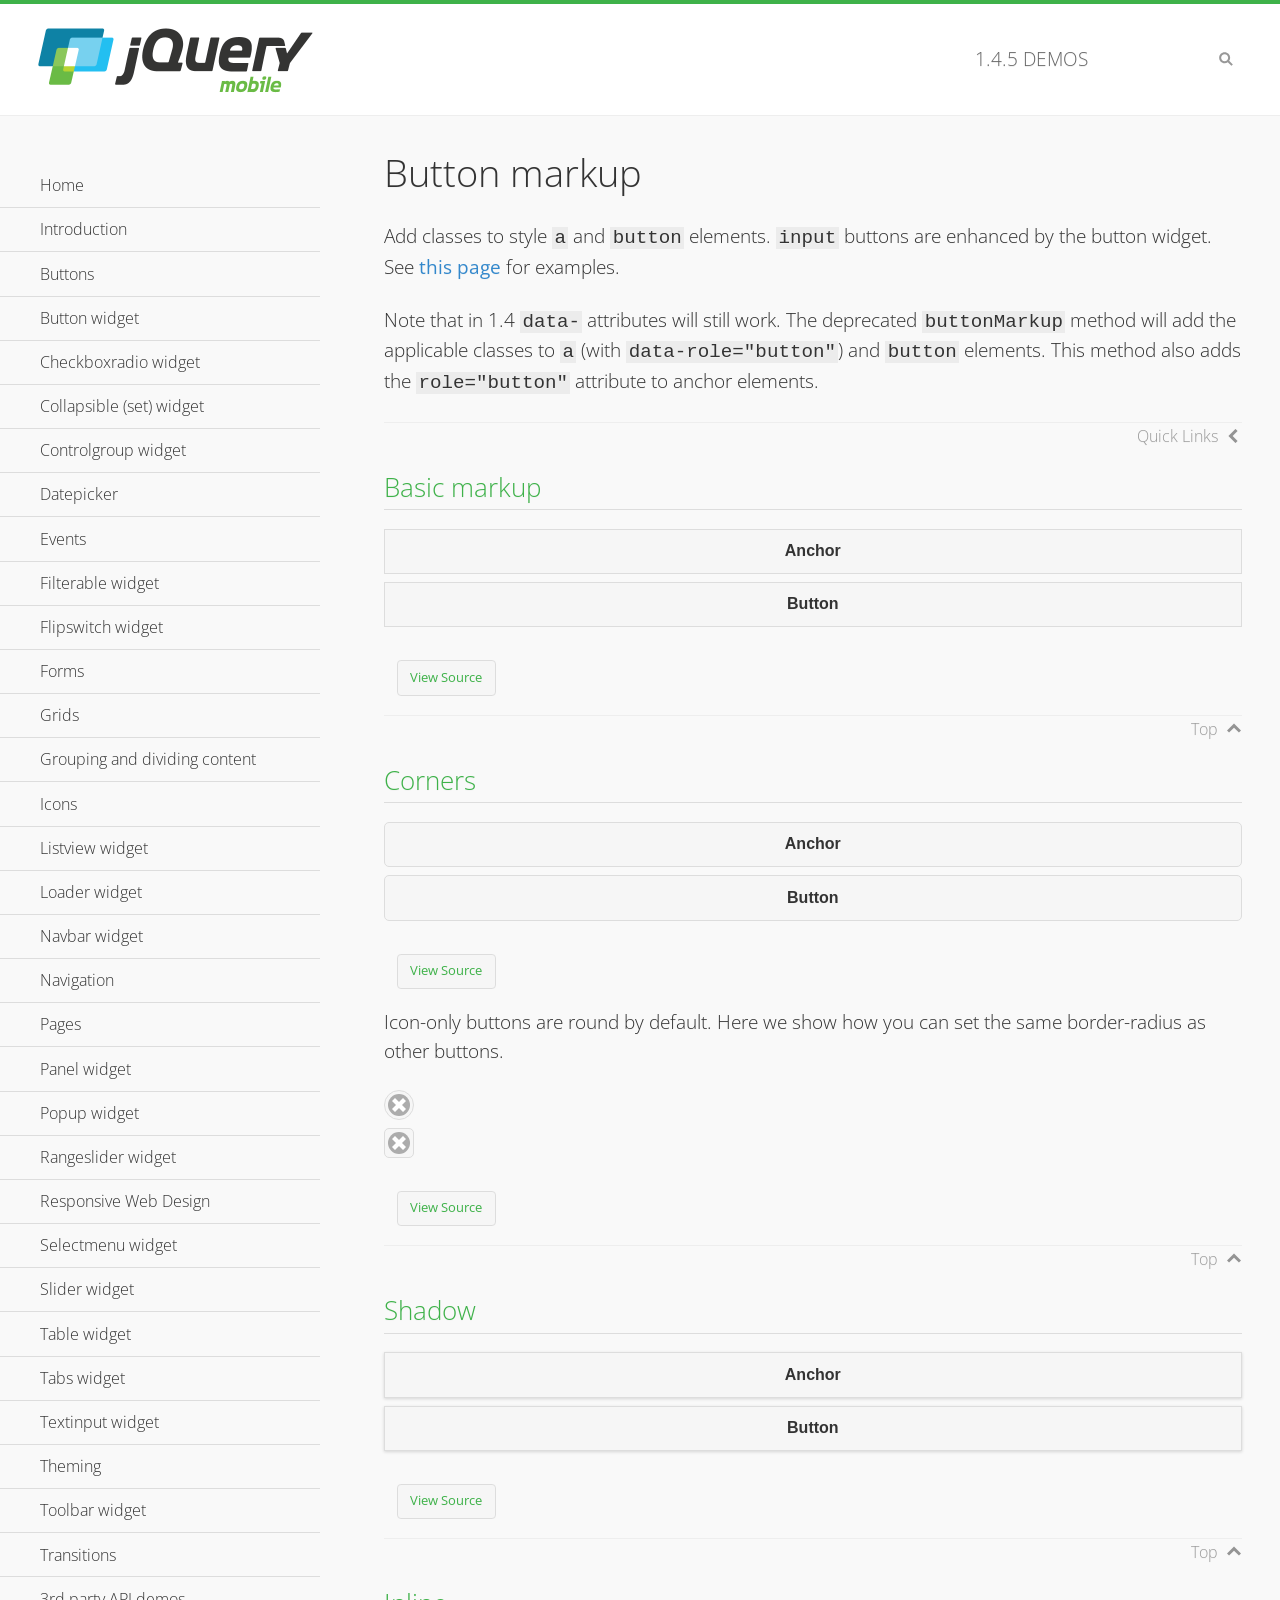
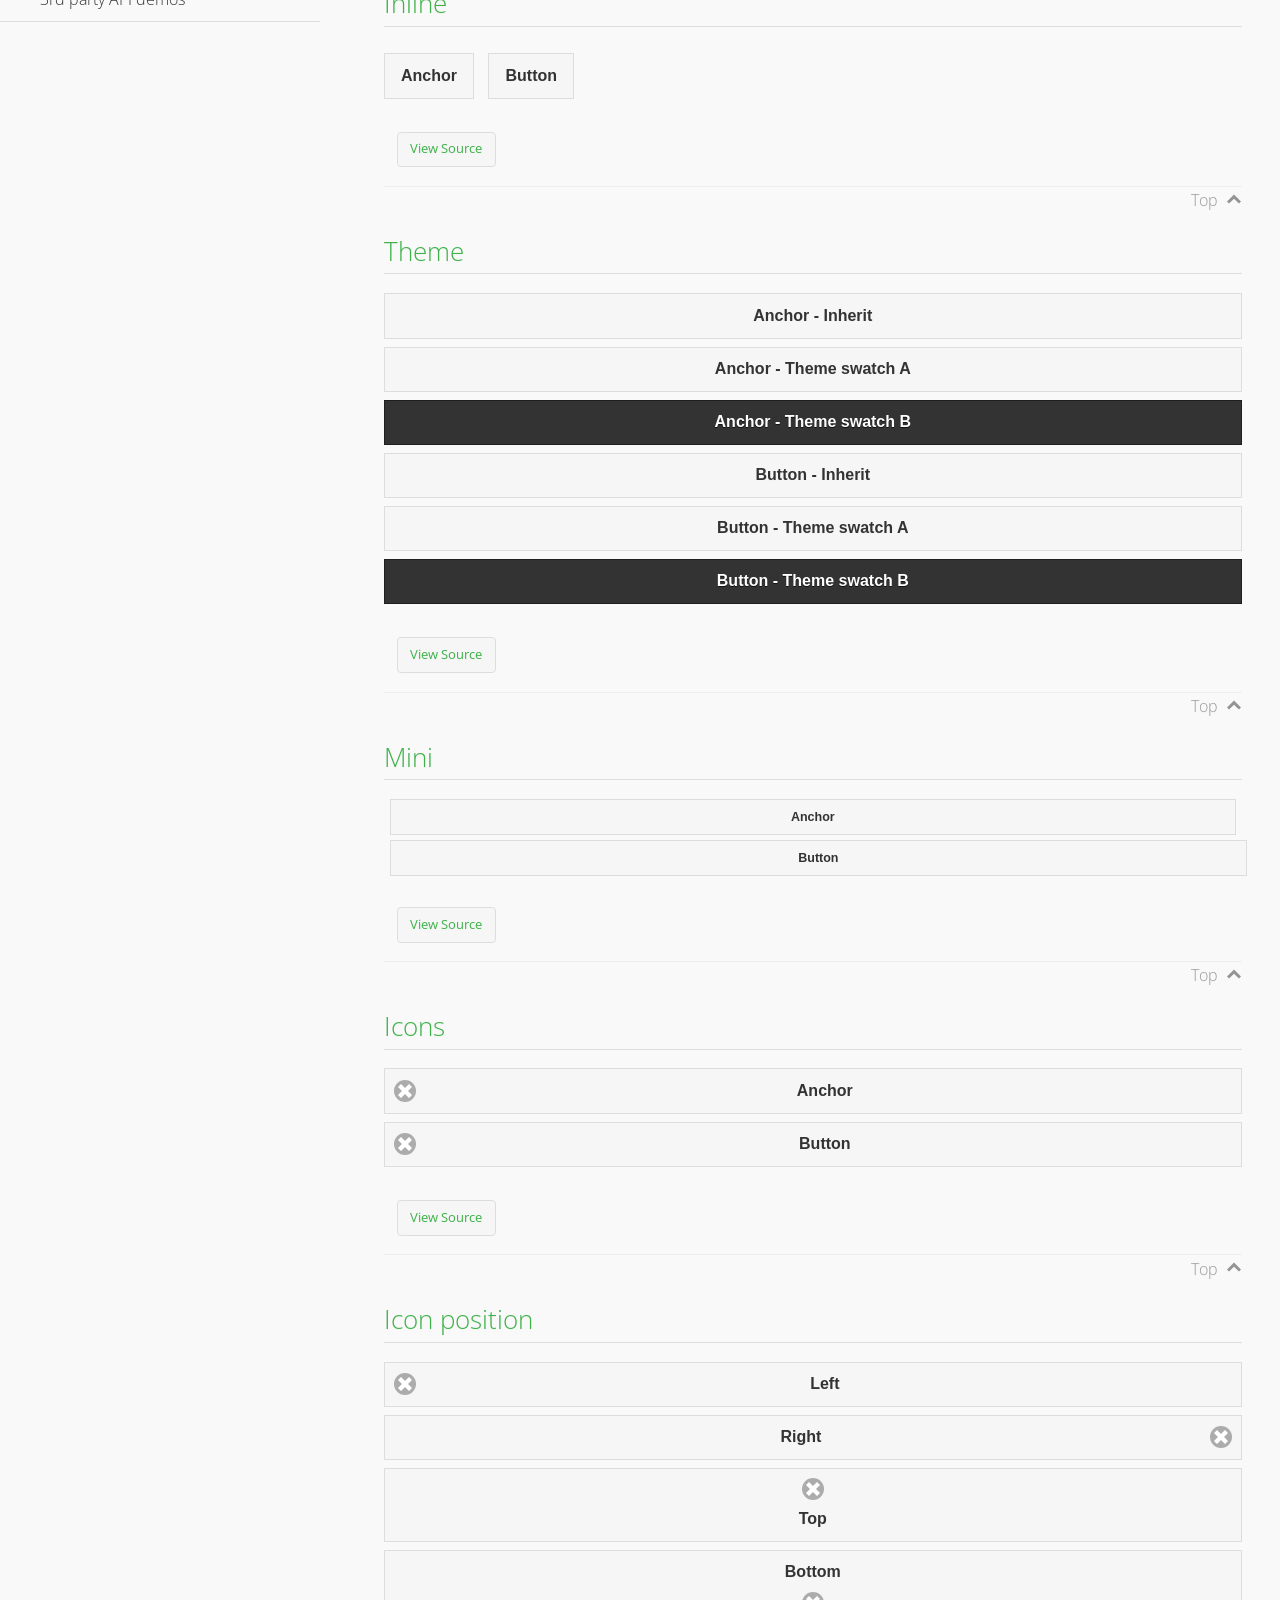
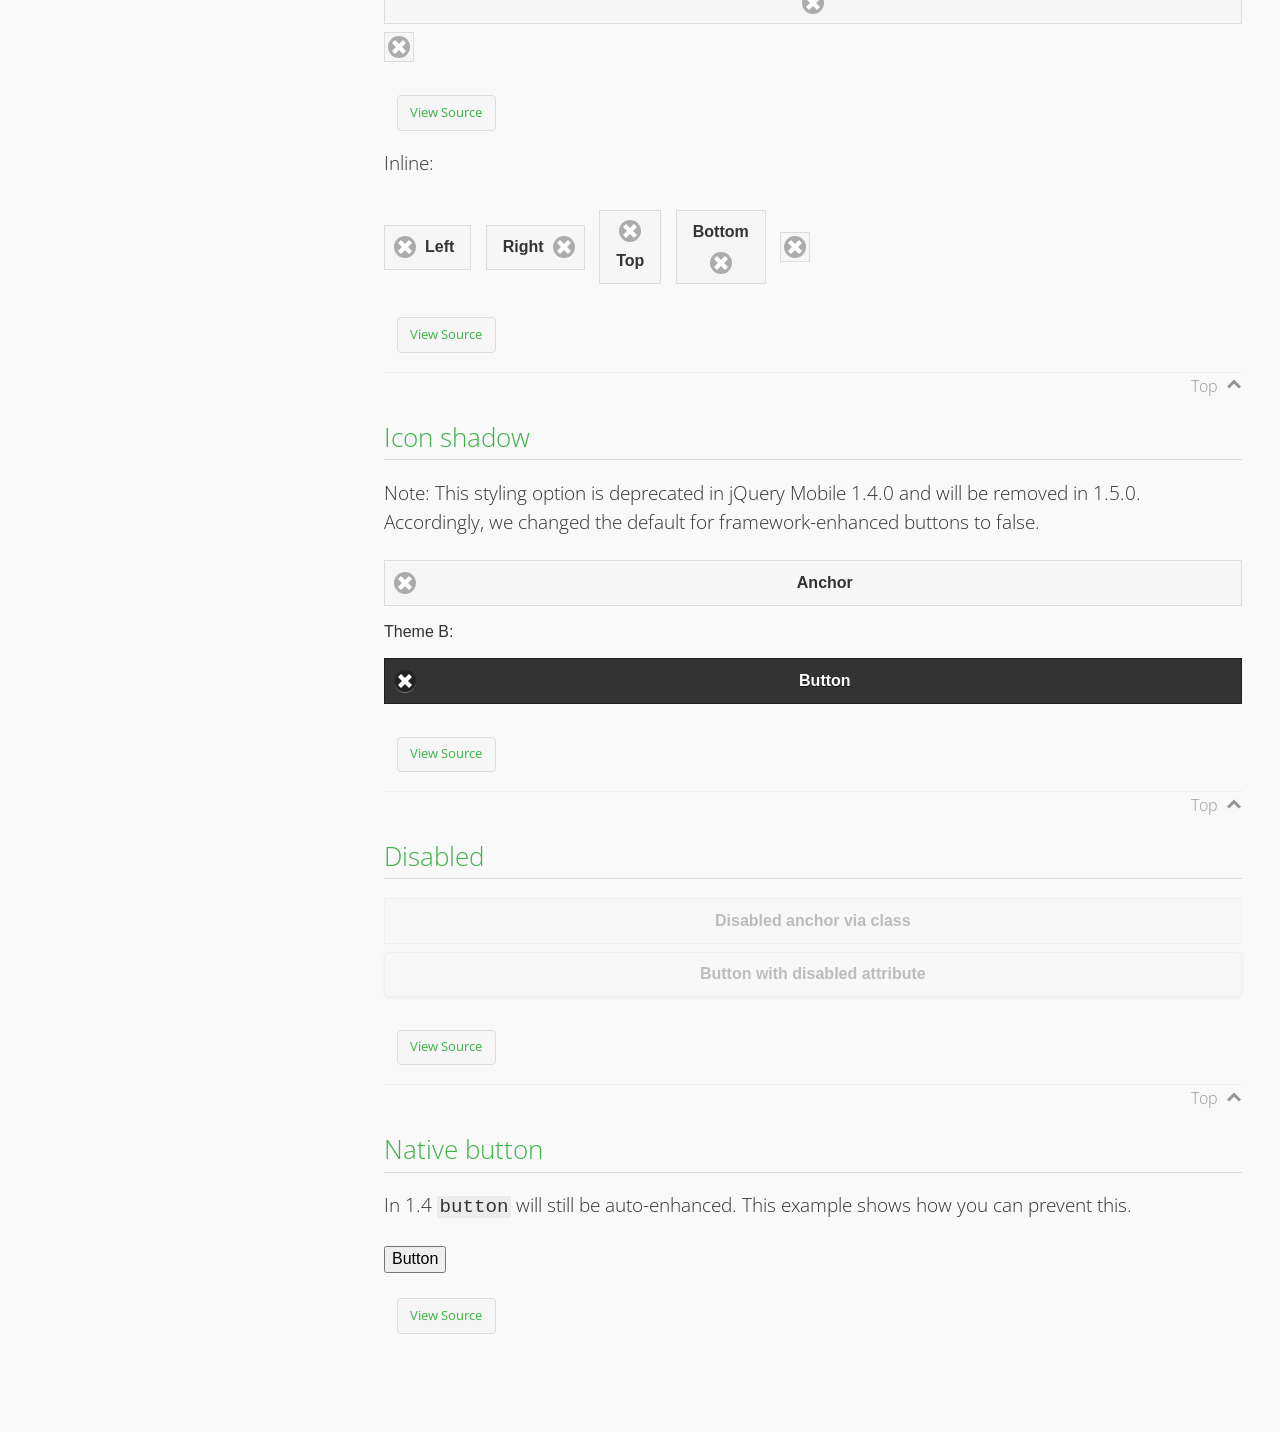
<file: src/main/webapp/js/lib/jquery.mobile/demos/button-markup/index.html>
<!DOCTYPE html>
<html>
<head>
	<meta charset="utf-8">
	<meta name="viewport" content="width=device-width, initial-scale=1">
	<title>Button markup - jQuery Mobile Demos</title>
	<link rel="shortcut icon" href="../favicon.ico">
    <link rel="stylesheet" href="http://fonts.googleapis.com/css?family=Open+Sans:300,400,700">
	<link rel="stylesheet" href="../css/themes/default/jquery.mobile-1.4.5.min.css">
	<link rel="stylesheet" href="../_assets/css/jqm-demos.css">
	<script src="../js/jquery.js"></script>
	<script src="../_assets/js/index.js"></script>
	<script src="../js/jquery.mobile-1.4.5.min.js"></script>
	<style>
		#custom-border-radius .ui-btn-icon-notext.ui-corner-all {
			-webkit-border-radius: .3125em;
			border-radius: .3125em;
		}
	</style>
</head>
<body>
<div data-role="page" class="jqm-demos" data-quicklinks="true">

	<div data-role="header" class="jqm-header">
		<h2><a href="../" title="jQuery Mobile Demos home"><img src="../_assets/img/jquery-logo.png" alt="jQuery Mobile"></a></h2>
		<p><span class="jqm-version"></span> Demos</p>
		<a href="#" class="jqm-navmenu-link ui-btn ui-btn-icon-notext ui-corner-all ui-icon-bars ui-nodisc-icon ui-alt-icon ui-btn-left">Menu</a>
		<a href="#" class="jqm-search-link ui-btn ui-btn-icon-notext ui-corner-all ui-icon-search ui-nodisc-icon ui-alt-icon ui-btn-right">Search</a>
	</div><!-- /header -->

	<div role="main" class="ui-content jqm-content">

		<h1>Button markup</h1>

		<p>Add classes to style <code>a</code> and <code>button</code> elements. <code>input</code> buttons are enhanced by the button widget. See <a href="../button/" data-ajax="false">this page</a> for examples.</p>

		<p>Note that in 1.4 <code>data-</code> attributes will still work. The deprecated <code>buttonMarkup</code> method will add the applicable classes to <code>a</code> (with <code>data-role="button"</code>) and <code>button</code> elements. This method also adds the <code>role="button"</code> attribute to anchor elements.</p>

		<h2>Basic markup</h2>

		<div data-demo-html="true">
			<a href="#" class="ui-btn">Anchor</a>
			<button class="ui-btn">Button</button>
		</div><!--/demo-html -->

		<h2>Corners</h2>

		<div data-demo-html="true">
			<a href="#" class="ui-btn ui-corner-all">Anchor</a>
			<button class="ui-btn ui-corner-all">Button</button>
		</div><!--/demo-html -->

		<p>Icon-only buttons are round by default. Here we show how you can set the same border-radius as other buttons.</p>

		<div data-demo-html="true" data-demo-css="true">
			<a href="#" class="ui-btn ui-icon-delete ui-btn-icon-notext ui-corner-all">No text</a>
			<div id="custom-border-radius">
				<a href="#" class="ui-btn ui-icon-delete ui-btn-icon-notext ui-corner-all">No text</a>
			</div>
		</div><!--/demo-html -->

		<h2>Shadow</h2>

		<div data-demo-html="true">
			<a href="#" class="ui-btn ui-shadow">Anchor</a>
			<button class="ui-btn ui-shadow">Button</button>
		</div><!--/demo-html -->

		<h2>Inline</h2>

		<div data-demo-html="true">
			<a href="#" class="ui-btn ui-btn-inline">Anchor</a>
			<button class="ui-btn ui-btn-inline">Button</button>
		</div><!--/demo-html -->

		<h2>Theme</h2>

		<div data-demo-html="true">
			<a href="#" class="ui-btn">Anchor - Inherit</a>
			<a href="#" class="ui-btn ui-btn-a">Anchor - Theme swatch A</a>
			<a href="#" class="ui-btn ui-btn-b">Anchor - Theme swatch B</a>
			<button class="ui-btn">Button - Inherit</button>
			<button class="ui-btn ui-btn-a">Button - Theme swatch A</button>
			<button class="ui-btn ui-btn-b">Button - Theme swatch B</button>
		</div><!--/demo-html -->

		<h2>Mini</h2>

		<div data-demo-html="true">
			<a href="#" class="ui-btn ui-mini">Anchor</a>
			<button class="ui-btn ui-mini">Button</button>
		</div><!--/demo-html -->

		<h2>Icons</h2>

		<div data-demo-html="true">
			<a href="#" class="ui-btn ui-icon-delete ui-btn-icon-left">Anchor</a>
			<button class="ui-btn ui-icon-delete ui-btn-icon-left">Button</button>
		</div><!--/demo-html -->

		<h2>Icon position</h2>

		<div data-demo-html="true">
			<a href="#" class="ui-btn ui-icon-delete ui-btn-icon-left">Left</a>
			<a href="#" class="ui-btn ui-icon-delete ui-btn-icon-right">Right</a>
			<a href="#" class="ui-btn ui-icon-delete ui-btn-icon-top">Top</a>
			<a href="#" class="ui-btn ui-icon-delete ui-btn-icon-bottom">Bottom</a>
			<a href="#" class="ui-btn ui-icon-delete ui-btn-icon-notext">Icon only</a>
		</div><!--/demo-html -->

		<p>Inline:</p>

		<div data-demo-html="true">
			<a href="#" class="ui-btn ui-btn-inline ui-icon-delete ui-btn-icon-left">Left</a>
			<a href="#" class="ui-btn ui-btn-inline ui-icon-delete ui-btn-icon-right">Right</a>
			<a href="#" class="ui-btn ui-btn-inline ui-icon-delete ui-btn-icon-top">Top</a>
			<a href="#" class="ui-btn ui-btn-inline ui-icon-delete ui-btn-icon-bottom">Bottom</a>
			<a href="#" class="ui-btn ui-btn-inline ui-icon-delete ui-btn-icon-notext">Icon only</a>
		</div><!--/demo-html -->

		<h2>Icon shadow</h2>
		<p>Note: This styling option is deprecated in jQuery Mobile 1.4.0 and will be removed in 1.5.0. Accordingly, we changed the default for framework-enhanced buttons to false.</p>

		<div data-demo-html="true">
			<a href="#" class="ui-btn ui-icon-delete ui-btn-icon-left ui-shadow-icon">Anchor</a>
			<p>Theme B:</p>
			<button class="ui-btn ui-icon-delete ui-btn-icon-left ui-shadow-icon ui-btn-b">Button</button>
		</div><!--/demo-html -->

		<h2>Disabled</h2>

		<div data-demo-html="true">
			<a href="#" class="ui-btn ui-state-disabled">Disabled anchor via class</a>
			<button disabled>Button with disabled attribute</button>
		</div><!--/demo-html -->

		<h2>Native button</h2>
		<!-- TODO: Remove this demo in 1.5 -->
		<p>In 1.4 <code>button</code> will still be auto-enhanced. This example shows how you can prevent this.</p>

		<div data-demo-html="true">
			<button data-role="none">Button</button>
		</div><!--/demo-html -->

	</div><!-- /content -->
	    <div data-role="panel" class="jqm-navmenu-panel" data-position="left" data-display="overlay" data-theme="a">
	    	<ul class="jqm-list ui-alt-icon ui-nodisc-icon">
<li data-filtertext="demos homepage" data-icon="home"><a href=".././">Home</a></li>
<li data-filtertext="introduction overview getting started"><a href="../intro/" data-ajax="false">Introduction</a></li>
<li data-filtertext="buttons button markup buttonmarkup method anchor link button element"><a href="../button-markup/" data-ajax="false">Buttons</a></li>
<li data-filtertext="form button widget input button submit reset"><a href="../button/" data-ajax="false">Button widget</a></li>
<li data-role="collapsible" data-enhanced="true" data-collapsed-icon="carat-d" data-expanded-icon="carat-u" data-iconpos="right" data-inset="false" class="ui-collapsible ui-collapsible-themed-content ui-collapsible-collapsed">
	<h3 class="ui-collapsible-heading ui-collapsible-heading-collapsed">
		<a href="#" class="ui-collapsible-heading-toggle ui-btn ui-btn-icon-right ui-btn-inherit ui-icon-carat-d">
		    Checkboxradio widget<span class="ui-collapsible-heading-status"> click to expand contents</span>
		</a>
	</h3>
	<div class="ui-collapsible-content ui-body-inherit ui-collapsible-content-collapsed" aria-hidden="true">
		<ul>
			<li data-filtertext="form checkboxradio widget checkbox input checkboxes controlgroups"><a href="../checkboxradio-checkbox/" data-ajax="false">Checkboxes</a></li>
			<li data-filtertext="form checkboxradio widget radio input radio buttons controlgroups"><a href="../checkboxradio-radio/" data-ajax="false">Radio buttons</a></li>
		</ul>
	</div>
</li>
<li data-role="collapsible" data-enhanced="true" data-collapsed-icon="carat-d" data-expanded-icon="carat-u" data-iconpos="right" data-inset="false" class="ui-collapsible ui-collapsible-themed-content ui-collapsible-collapsed">
	<h3 class="ui-collapsible-heading ui-collapsible-heading-collapsed">
		<a href="#" class="ui-collapsible-heading-toggle ui-btn ui-btn-icon-right ui-btn-inherit ui-icon-carat-d">
			Collapsible (set) widget<span class="ui-collapsible-heading-status"> click to expand contents</span>
		</a>
	</h3>
	<div class="ui-collapsible-content ui-body-inherit ui-collapsible-content-collapsed" aria-hidden="true">
		<ul>
			<li data-filtertext="collapsibles content formatting"><a href="../collapsible/" data-ajax="false">Collapsible</a></li>
			<li data-filtertext="dynamic collapsible set accordion append expand"><a href="../collapsible-dynamic/" data-ajax="false">Dynamic collapsibles</a></li>
			<li data-filtertext="accordions collapsible set widget content formatting grouped collapsibles"><a href="../collapsibleset/" data-ajax="false">Collapsible set</a></li>
		</ul>
	</div>
</li>
<li data-role="collapsible" data-enhanced="true" data-collapsed-icon="carat-d" data-expanded-icon="carat-u" data-iconpos="right" data-inset="false" class="ui-collapsible ui-collapsible-themed-content ui-collapsible-collapsed">
	<h3 class="ui-collapsible-heading ui-collapsible-heading-collapsed">
		<a href="#" class="ui-collapsible-heading-toggle ui-btn ui-btn-icon-right ui-btn-inherit ui-icon-carat-d">
			Controlgroup widget<span class="ui-collapsible-heading-status"> click to expand contents</span>
		</a>
	</h3>
	<div class="ui-collapsible-content ui-body-inherit ui-collapsible-content-collapsed" aria-hidden="true">
		<ul>
			<li data-filtertext="controlgroups selectmenu checkboxradio input grouped buttons horizontal vertical"><a href="../controlgroup/" data-ajax="false">Controlgroup</a></li>
			<li data-filtertext="dynamic controlgroup dynamically add buttons"><a href="../controlgroup-dynamic/" data-ajax="false">Dynamic controlgroups</a></li>
		</ul>
	</div>
</li>
<li data-filtertext="form datepicker widget date input"><a href="../datepicker/" data-ajax="false">Datepicker</a></li>
<li data-role="collapsible" data-enhanced="true" data-collapsed-icon="carat-d" data-expanded-icon="carat-u" data-iconpos="right" data-inset="false" class="ui-collapsible ui-collapsible-themed-content ui-collapsible-collapsed">
	<h3 class="ui-collapsible-heading ui-collapsible-heading-collapsed">
		<a href="#" class="ui-collapsible-heading-toggle ui-btn ui-btn-icon-right ui-btn-inherit ui-icon-carat-d">
			Events<span class="ui-collapsible-heading-status"> click to expand contents</span>
		</a>
	</h3>
	<div class="ui-collapsible-content ui-body-inherit ui-collapsible-content-collapsed" aria-hidden="true">
		<ul>
			<li data-filtertext="swipe to delete list items listviews swipe events"><a href="../swipe-list/" data-ajax="false">Swipe list items</a></li>
			<li data-filtertext="swipe to navigate swipe page navigation swipe events"><a href="../swipe-page/" data-ajax="false">Swipe page navigation</a></li>
		</ul>
	</div>
</li>
<li data-filtertext="filterable filter elements sorting searching listview table"><a href="../filterable/" data-ajax="false">Filterable widget</a></li>
<li data-filtertext="form flipswitch widget flip toggle switch binary select checkbox input"><a href="../flipswitch/" data-ajax="false">Flipswitch widget</a></li>
<li data-role="collapsible" data-enhanced="true" data-collapsed-icon="carat-d" data-expanded-icon="carat-u" data-iconpos="right" data-inset="false" class="ui-collapsible ui-collapsible-themed-content ui-collapsible-collapsed">
	<h3 class="ui-collapsible-heading ui-collapsible-heading-collapsed">
		<a href="#" class="ui-collapsible-heading-toggle ui-btn ui-btn-icon-right ui-btn-inherit ui-icon-carat-d">
			Forms<span class="ui-collapsible-heading-status"> click to expand contents</span>
		</a>
	</h3>
	<div class="ui-collapsible-content ui-body-inherit ui-collapsible-content-collapsed" aria-hidden="true">
		<ul>
			<li data-filtertext="forms text checkbox radio range button submit reset inputs selects textarea slider flipswitch label form elements"><a href="../forms/" data-ajax="false">Forms</a></li>
			<li data-filtertext="form hide labels hidden accessible ui-hidden-accessible forms"><a href="../forms-label-hidden-accessible/" data-ajax="false">Hide labels</a></li>
			<li data-filtertext="form field containers fieldcontain ui-field-contain forms"><a href="../forms-field-contain/" data-ajax="false">Field containers</a></li>
			<li data-filtertext="forms disabled form elements"><a href="../forms-disabled/" data-ajax="false">Forms disabled</a></li>
			<li data-filtertext="forms gallery examples overview forms text checkbox radio range button submit reset inputs selects textarea slider flipswitch label form elements"><a href="../forms-gallery/" data-ajax="false">Forms gallery</a></li>
		</ul>
	</div>
</li>
<li data-role="collapsible" data-enhanced="true" data-collapsed-icon="carat-d" data-expanded-icon="carat-u" data-iconpos="right" data-inset="false" class="ui-collapsible ui-collapsible-themed-content ui-collapsible-collapsed">
	<h3 class="ui-collapsible-heading ui-collapsible-heading-collapsed">
		<a href="#" class="ui-collapsible-heading-toggle ui-btn ui-btn-icon-right ui-btn-inherit ui-icon-carat-d">
			Grids<span class="ui-collapsible-heading-status"> click to expand contents</span>
		</a>
	</h3>
	<div class="ui-collapsible-content ui-body-inherit ui-collapsible-content-collapsed" aria-hidden="true">
		<ul>
			<li data-filtertext="grids columns blocks content formatting rwd responsive css framework"><a href="../grids/" data-ajax="false">Grids</a></li>
			<li data-filtertext="buttons in grids css framework"><a href="../grids-buttons/" data-ajax="false">Buttons in grids</a></li>
			<li data-filtertext="custom responsive grids rwd css framework"><a href="../grids-custom-responsive/" data-ajax="false">Custom responsive grids</a></li>
		</ul>
	</div>
</li>
<li data-filtertext="blocks content formatting sections heading"><a href="../body-bar-classes/" data-ajax="false">Grouping and dividing content</a></li>
<li data-role="collapsible" data-enhanced="true" data-collapsed-icon="carat-d" data-expanded-icon="carat-u" data-iconpos="right" data-inset="false" class="ui-collapsible ui-collapsible-themed-content ui-collapsible-collapsed">
	<h3 class="ui-collapsible-heading ui-collapsible-heading-collapsed">
		<a href="#" class="ui-collapsible-heading-toggle ui-btn ui-btn-icon-right ui-btn-inherit ui-icon-carat-d">
			Icons<span class="ui-collapsible-heading-status"> click to expand contents</span>
		</a>
	</h3>
	<div class="ui-collapsible-content ui-body-inherit ui-collapsible-content-collapsed" aria-hidden="true">
		<ul>
			<li data-filtertext="button icons svg disc alt custom icon position"><a href="../icons/" data-ajax="false">Icons</a></li>
			<li data-filtertext=""><a href="../icons-grunticon/" data-ajax="false">Grunticon loader</a></li>
		</ul>
	</div>
</li>
<li data-role="collapsible" data-enhanced="true" data-collapsed-icon="carat-d" data-expanded-icon="carat-u" data-iconpos="right" data-inset="false" class="ui-collapsible ui-collapsible-themed-content ui-collapsible-collapsed">
	<h3 class="ui-collapsible-heading ui-collapsible-heading-collapsed">
		<a href="#" class="ui-collapsible-heading-toggle ui-btn ui-btn-icon-right ui-btn-inherit ui-icon-carat-d">
			Listview widget<span class="ui-collapsible-heading-status"> click to expand contents</span>
		</a>
	</h3>
	<div class="ui-collapsible-content ui-body-inherit ui-collapsible-content-collapsed" aria-hidden="true">
		<ul>
			<li data-filtertext="listview widget thumbnails icons nested split button collapsible ul ol"><a href="../listview/" data-ajax="false">Listview</a></li>
			<li data-filtertext="autocomplete filterable reveal listview filtertextbeforefilter placeholder"><a href="../listview-autocomplete/" data-ajax="false">Listview autocomplete</a></li>
			<li data-filtertext="autocomplete filterable reveal listview remote data filtertextbeforefilter placeholder"><a href="../listview-autocomplete-remote/" data-ajax="false">Listview autocomplete remote data</a></li>
			<li data-filtertext="autodividers anchor jump scroll linkbars listview lists ul ol"><a href="../listview-autodividers-linkbar/" data-ajax="false">Listview autodividers linkbar</a></li>
			<li data-filtertext="listview autodividers selector autodividersselector lists ul ol"><a href="../listview-autodividers-selector/" data-ajax="false">Listview autodividers selector</a></li>
			<li data-filtertext="listview nested list items"><a href="../listview-nested-lists/" data-ajax="false">Nested Listviews</a></li>
			<li data-filtertext="listview collapsible list items flat"><a href="../listview-collapsible-item-flat/" data-ajax="false">Listview collapsible list items (flat)</a></li>
			<li data-filtertext="listview collapsible list indented"><a href="../listview-collapsible-item-indented/" data-ajax="false">Listview collapsible list items (indented)</a></li>
			<li data-filtertext="grid listview responsive grids responsive listviews lists ul"><a href="../listview-grid/" data-ajax="false">Listview responsive grid</a></li>
		</ul>
	</div>
</li>
<li data-filtertext="loader widget page loading navigation overlay spinner"><a href="../loader/" data-ajax="false">Loader widget</a></li>
<li data-filtertext="navbar widget navmenu toolbars header footer"><a href="../navbar/" data-ajax="false">Navbar widget</a></li>
<li data-role="collapsible" data-enhanced="true" data-collapsed-icon="carat-d" data-expanded-icon="carat-u" data-iconpos="right" data-inset="false" class="ui-collapsible ui-collapsible-themed-content ui-collapsible-collapsed">
	<h3 class="ui-collapsible-heading ui-collapsible-heading-collapsed">
		<a href="#" class="ui-collapsible-heading-toggle ui-btn ui-btn-icon-right ui-btn-inherit ui-icon-carat-d">
			Navigation<span class="ui-collapsible-heading-status"> click to expand contents</span>
		</a>
	</h3>
	<div class="ui-collapsible-content ui-body-inherit ui-collapsible-content-collapsed" aria-hidden="true">
		<ul>
			<li data-filtertext="ajax navigation navigate widget history event method"><a href="../navigation/" data-ajax="false">Navigation</a></li>
			<li data-filtertext="linking pages page links navigation ajax prefetch cache"><a href="../navigation-linking-pages/" data-ajax="false">Linking pages</a></li>
			<!-- <li data-filtertext="php redirect server redirection server-side navigation"><a href="../navigation-php-redirect/" data-ajax="false">PHP redirect demo</a></li>-->
			<li data-filtertext="navigation redirection hash query"><a href="../navigation-hash-processing/" data-ajax="false">Hash processing demo</a></li>
			<li data-filtertext="navigation redirection hash query"><a href="../page-events/" data-ajax="false">Page Navigation Events</a></li>
		</ul>
	</div>
</li>
<li data-role="collapsible" data-enhanced="true" data-collapsed-icon="carat-d" data-expanded-icon="carat-u" data-iconpos="right" data-inset="false" class="ui-collapsible ui-collapsible-themed-content ui-collapsible-collapsed">
	<h3 class="ui-collapsible-heading ui-collapsible-heading-collapsed">
		<a href="#" class="ui-collapsible-heading-toggle ui-btn ui-btn-icon-right ui-btn-inherit ui-icon-carat-d">
			Pages<span class="ui-collapsible-heading-status"> click to expand contents</span>
		</a>
	</h3>
	<div class="ui-collapsible-content ui-body-inherit ui-collapsible-content-collapsed" aria-hidden="true">
		<ul>
			<li data-filtertext="pages page widget ajax navigation"><a href="../pages/" data-ajax="false">Pages</a></li>
			<li data-filtertext="single page"><a href="../pages-single-page/" data-ajax="false">Single page</a></li>
			<li data-filtertext="multipage multi-page page"><a href="../pages-multi-page/" data-ajax="false">Multi-page template</a></li>
			<li data-filtertext="dialog page widget modal popup"><a href="../pages-dialog/" data-ajax="false">Dialog page</a></li>
		</ul>
	</div>
</li>
<li data-role="collapsible" data-enhanced="true" data-collapsed-icon="carat-d" data-expanded-icon="carat-u" data-iconpos="right" data-inset="false" class="ui-collapsible ui-collapsible-themed-content ui-collapsible-collapsed">
	<h3 class="ui-collapsible-heading ui-collapsible-heading-collapsed">
		<a href="#" class="ui-collapsible-heading-toggle ui-btn ui-btn-icon-right ui-btn-inherit ui-icon-carat-d">
			Panel widget<span class="ui-collapsible-heading-status"> click to expand contents</span>
		</a>
	</h3>
	<div class="ui-collapsible-content ui-body-inherit ui-collapsible-content-collapsed" aria-hidden="true">
		<ul>
			<li data-filtertext="panel widget sliding panels reveal push overlay responsive"><a href="../panel/" data-ajax="false">Panel</a></li>
			<li data-filtertext=""><a href="../panel-external/" data-ajax="false">External panels</a></li>
			<li data-filtertext="panel "><a href="../panel-fixed/" data-ajax="false">Fixed panels</a></li>
			<li data-filtertext="panel slide panels sliding panels shadow rwd responsive breakpoint"><a href="../panel-responsive/" data-ajax="false">Panels responsive</a></li>
			<li data-filtertext="panel custom style custom panel width reveal shadow listview panel styling page background wrapper"><a href="../panel-styling/" data-ajax="false">Custom panel style</a></li>
			<li data-filtertext="panel open on swipe"><a href="../panel-swipe-open/" data-ajax="false">Panel open on swipe</a></li>
			<li data-filtertext="panels outside page internal external toolbars"><a href="../panel-external-internal/" data-ajax="false">Panel external and internal</a></li>
		</ul>
	</div>
</li>
<li data-role="collapsible" data-enhanced="true" data-collapsed-icon="carat-d" data-expanded-icon="carat-u" data-iconpos="right" data-inset="false" class="ui-collapsible ui-collapsible-themed-content ui-collapsible-collapsed">
	<h3 class="ui-collapsible-heading ui-collapsible-heading-collapsed">
		<a href="#" class="ui-collapsible-heading-toggle ui-btn ui-btn-icon-right ui-btn-inherit ui-icon-carat-d">
			Popup widget<span class="ui-collapsible-heading-status"> click to expand contents</span>
		</a>
	</h3>
	<div class="ui-collapsible-content ui-body-inherit ui-collapsible-content-collapsed" aria-hidden="true">
		<ul>
			<li data-filtertext="popup widget popups dialog modal transition tooltip lightbox form overlay screen flip pop fade transition"><a href="../popup/" data-ajax="false">Popup</a></li>
			<li data-filtertext="popup alignment position"><a href="../popup-alignment/" data-ajax="false">Popup alignment</a></li>
			<li data-filtertext="popup arrow size popups popover"><a href="../popup-arrow-size/" data-ajax="false">Popup arrow size</a></li>
			<li data-filtertext="dynamic popups popup images lightbox"><a href="../popup-dynamic/" data-ajax="false">Dynamic popups</a></li>
			<li data-filtertext="popups with iframes scaling"><a href="../popup-iframe/" data-ajax="false">Popups with iframes</a></li>
			<li data-filtertext="popup image scaling"><a href="../popup-image-scaling/" data-ajax="false">Popup image scaling</a></li>
			<li data-filtertext="external popup outside multi-page"><a href="../popup-outside-multipage/" data-ajax="false">Popup outside multi-page</a></li>
		</ul>
	</div>
</li>
<li data-filtertext="form rangeslider widget dual sliders dual handle sliders range input"><a href="../rangeslider/" data-ajax="false">Rangeslider widget</a></li>
<li data-filtertext="responsive web design rwd adaptive progressive enhancement PE accessible mobile breakpoints media query media queries"><a href="../rwd/" data-ajax="false">Responsive Web Design</a></li>
<li data-role="collapsible" data-enhanced="true" data-collapsed-icon="carat-d" data-expanded-icon="carat-u" data-iconpos="right" data-inset="false" class="ui-collapsible ui-collapsible-themed-content ui-collapsible-collapsed">
	<h3 class="ui-collapsible-heading ui-collapsible-heading-collapsed">
		<a href="#" class="ui-collapsible-heading-toggle ui-btn ui-btn-icon-right ui-btn-inherit ui-icon-carat-d">
			Selectmenu widget<span class="ui-collapsible-heading-status"> click to expand contents</span>
		</a>
	</h3>
	<div class="ui-collapsible-content ui-body-inherit ui-collapsible-content-collapsed" aria-hidden="true">
		<ul>
			<li data-filtertext="form selectmenu widget select input custom select menu selects"><a href="../selectmenu/" data-ajax="false">Selectmenu</a></li>
			<li data-filtertext="form custom select menu selectmenu widget custom menu option optgroup multiple selects"><a href="../selectmenu-custom/" data-ajax="false">Custom select menu</a></li>
			<li data-filtertext="filterable select filter popup dialog"><a href="../selectmenu-custom-filter/" data-ajax="false">Custom select menu with filter</a></li>
		</ul>
	</div>
</li>
<li data-role="collapsible" data-enhanced="true" data-collapsed-icon="carat-d" data-expanded-icon="carat-u" data-iconpos="right" data-inset="false" class="ui-collapsible ui-collapsible-themed-content ui-collapsible-collapsed">
	<h3 class="ui-collapsible-heading ui-collapsible-heading-collapsed">
		<a href="#" class="ui-collapsible-heading-toggle ui-btn ui-btn-icon-right ui-btn-inherit ui-icon-carat-d">
			Slider widget<span class="ui-collapsible-heading-status"> click to expand contents</span>
		</a>
	</h3>
	<div class="ui-collapsible-content ui-body-inherit ui-collapsible-content-collapsed" aria-hidden="true">
		<ul>
			<li data-filtertext="form slider widget range input single sliders"><a href="../slider/" data-ajax="false">Slider</a></li>
			<li data-filtertext="form slider widget flipswitch slider binary select flip toggle switch"><a href="../slider-flipswitch/" data-ajax="false">Slider flip toggle switch</a></li>
			<li data-filtertext="form slider tooltip handle value input range sliders"><a href="../slider-tooltip/" data-ajax="false">Slider tooltip</a></li>
		</ul>
	</div>
</li>
<li data-role="collapsible" data-enhanced="true" data-collapsed-icon="carat-d" data-expanded-icon="carat-u" data-iconpos="right" data-inset="false" class="ui-collapsible ui-collapsible-themed-content ui-collapsible-collapsed">
	<h3 class="ui-collapsible-heading ui-collapsible-heading-collapsed">
		<a href="#" class="ui-collapsible-heading-toggle ui-btn ui-btn-icon-right ui-btn-inherit ui-icon-carat-d">
			Table widget<span class="ui-collapsible-heading-status"> click to expand contents</span>
		</a>
	</h3>
	<div class="ui-collapsible-content ui-body-inherit ui-collapsible-content-collapsed" aria-hidden="true">
		<ul>
			<li data-filtertext="table widget reflow column toggle th td responsive tables rwd hide show tabular"><a href="../table-column-toggle/" data-ajax="false">Table Column Toggle</a></li>
			<li data-filtertext="table column toggle phone comparison demo"><a href="../table-column-toggle-example/" data-ajax="false">Table Column Toggle demo</a></li>
			<li data-filtertext="responsive tables table column toggle heading groups rwd breakpoint"><a href="../table-column-toggle-heading-groups/" data-ajax="false">Table Column Toggle heading groups</a></li>
			<li data-filtertext="responsive tables table column toggle hide rwd breakpoint customization options"><a href="../table-column-toggle-options/" data-ajax="false">Table Column Toggle options</a></li>
			<li data-filtertext="table reflow th td responsive rwd columns tabular"><a href="../table-reflow/" data-ajax="false">Table Reflow</a></li>
			<li data-filtertext="responsive tables table reflow heading groups rwd breakpoint"><a href="../table-reflow-heading-groups/" data-ajax="false">Table Reflow heading groups</a></li>
			<li data-filtertext="responsive tables table reflow stripes strokes table style"><a href="../table-reflow-stripes-strokes/" data-ajax="false">Table Reflow stripes and strokes</a></li>
			<li data-filtertext="responsive tables table reflow stack custom styles"><a href="../table-reflow-styling/" data-ajax="false">Table Reflow custom styles</a></li>
		</ul>
	</div>
</li>
<li data-filtertext="ui tabs widget"><a href="../tabs/" data-ajax="false">Tabs widget</a></li>
<li data-filtertext="form textinput widget text input textarea number date time tel email file color password"><a href="../textinput/" data-ajax="false">Textinput widget</a></li>
<li data-role="collapsible" data-enhanced="true" data-collapsed-icon="carat-d" data-expanded-icon="carat-u" data-iconpos="right" data-inset="false" class="ui-collapsible ui-collapsible-themed-content ui-collapsible-collapsed">
	<h3 class="ui-collapsible-heading ui-collapsible-heading-collapsed">
		<a href="#" class="ui-collapsible-heading-toggle ui-btn ui-btn-icon-right ui-btn-inherit ui-icon-carat-d">
			Theming<span class="ui-collapsible-heading-status"> click to expand contents</span>
		</a>
	</h3>
	<div class="ui-collapsible-content ui-body-inherit ui-collapsible-content-collapsed" aria-hidden="true">
		<ul>
			<li data-filtertext="default theme swatches theming style css"><a href="../theme-default/" data-ajax="false">Default theme</a></li>
			<li data-filtertext="classic theme old theme swatches theming style css"><a href="../theme-classic/" data-ajax="false">Classic theme</a></li>
		</ul>
	</div>
</li>
<li data-role="collapsible" data-enhanced="true" data-collapsed-icon="carat-d" data-expanded-icon="carat-u" data-iconpos="right" data-inset="false" class="ui-collapsible ui-collapsible-themed-content ui-collapsible-collapsed">
	<h3 class="ui-collapsible-heading ui-collapsible-heading-collapsed">
		<a href="#" class="ui-collapsible-heading-toggle ui-btn ui-btn-icon-right ui-btn-inherit ui-icon-carat-d">
			Toolbar widget<span class="ui-collapsible-heading-status"> click to expand contents</span>
		</a>
	</h3>
	<div class="ui-collapsible-content ui-body-inherit ui-collapsible-content-collapsed" aria-hidden="true">
		<ul>
			<li data-filtertext="toolbar widget header footer toolbars fixed fullscreen external sections"><a href="../toolbar/" data-ajax="false">Toolbar</a></li>
			<li data-filtertext="dynamic toolbars dynamically add toolbar header footer"><a href="../toolbar-dynamic/" data-ajax="false">Dynamic toolbars</a></li>
			<li data-filtertext="external toolbars header footer"><a href="../toolbar-external/" data-ajax="false">External toolbars</a></li>
			<li data-filtertext="fixed toolbars header footer"><a href="../toolbar-fixed/" data-ajax="false">Fixed toolbars</a></li>
			<li data-filtertext="fixed fullscreen toolbars header footer"><a href="../toolbar-fixed-fullscreen/" data-ajax="false">Fullscreen toolbars</a></li>
			<li data-filtertext="external fixed toolbars header footer"><a href="../toolbar-fixed-external/" data-ajax="false">Fixed external toolbars</a></li>
			<li data-filtertext="external persistent toolbars header footer navbar navmenu"><a href="../toolbar-fixed-persistent/" data-ajax="false">Persistent toolbars</a></li>
			<li data-filtertext="external ajax optimized toolbars persistent toolbars header footer navbar"><a href="../toolbar-fixed-persistent-optimized/" data-ajax="false">Ajax optimized toolbars</a></li>
			<li data-filtertext="form in toolbars header footer"><a href="../toolbar-fixed-forms/" data-ajax="false">Form in toolbar</a></li>
		</ul>
	</div>
</li>
<li data-filtertext="page transitions animated pages popup navigation flip slide fade pop"><a href="../transitions/" data-ajax="false">Transitions</a></li>
<li data-role="collapsible" data-enhanced="true" data-collapsed-icon="carat-d" data-expanded-icon="carat-u" data-iconpos="right" data-inset="false" class="ui-collapsible ui-collapsible-themed-content ui-collapsible-collapsed">
	<h3 class="ui-collapsible-heading ui-collapsible-heading-collapsed">
		<a href="#" class="ui-collapsible-heading-toggle ui-btn ui-btn-icon-right ui-btn-inherit ui-icon-carat-d">
			3rd party API demos<span class="ui-collapsible-heading-status"> click to expand contents</span>
		</a>
	</h3>
	<div class="ui-collapsible-content ui-body-inherit ui-collapsible-content-collapsed" aria-hidden="true">
		<ul>
			<li data-filtertext="backbone requirejs navigation router"><a href="../backbone-requirejs/" data-ajax="false">Backbone RequireJS</a></li>
			<li data-filtertext="google maps geolocation demo"><a href="../map-geolocation/" data-ajax="false">Google Maps geolocation</a></li>
			<li data-filtertext="google maps hybrid"><a href="../map-list-toggle/" data-ajax="false">Google Maps list toggle</a></li>
		</ul>
	</div>
</li>



		     </ul>
		</div><!-- /panel -->


	<div data-role="footer" data-position="fixed" data-tap-toggle="false" class="jqm-footer">
		<p>jQuery Mobile Demos version <span class="jqm-version"></span></p>
		<p>Copyright 2014 The jQuery Foundation</p>
	</div><!-- /footer -->
	<!-- TODO: This should become an external panel so we can add input to markup (unique ID) -->
    <div data-role="panel" class="jqm-search-panel" data-position="right" data-display="overlay" data-theme="a">
		<div class="jqm-search">
			<ul class="jqm-list" data-filter-placeholder="Search demos..." data-filter-reveal="true">
<li data-filtertext="demos homepage" data-icon="home"><a href=".././">Home</a></li>
<li data-filtertext="introduction overview getting started"><a href="../intro/" data-ajax="false">Introduction</a></li>
<li data-filtertext="buttons button markup buttonmarkup method anchor link button element"><a href="../button-markup/" data-ajax="false">Buttons</a></li>
<li data-filtertext="form button widget input button submit reset"><a href="../button/" data-ajax="false">Button widget</a></li>
<li data-role="collapsible" data-enhanced="true" data-collapsed-icon="carat-d" data-expanded-icon="carat-u" data-iconpos="right" data-inset="false" class="ui-collapsible ui-collapsible-themed-content ui-collapsible-collapsed">
	<h3 class="ui-collapsible-heading ui-collapsible-heading-collapsed">
		<a href="#" class="ui-collapsible-heading-toggle ui-btn ui-btn-icon-right ui-btn-inherit ui-icon-carat-d">
		    Checkboxradio widget<span class="ui-collapsible-heading-status"> click to expand contents</span>
		</a>
	</h3>
	<div class="ui-collapsible-content ui-body-inherit ui-collapsible-content-collapsed" aria-hidden="true">
		<ul>
			<li data-filtertext="form checkboxradio widget checkbox input checkboxes controlgroups"><a href="../checkboxradio-checkbox/" data-ajax="false">Checkboxes</a></li>
			<li data-filtertext="form checkboxradio widget radio input radio buttons controlgroups"><a href="../checkboxradio-radio/" data-ajax="false">Radio buttons</a></li>
		</ul>
	</div>
</li>
<li data-role="collapsible" data-enhanced="true" data-collapsed-icon="carat-d" data-expanded-icon="carat-u" data-iconpos="right" data-inset="false" class="ui-collapsible ui-collapsible-themed-content ui-collapsible-collapsed">
	<h3 class="ui-collapsible-heading ui-collapsible-heading-collapsed">
		<a href="#" class="ui-collapsible-heading-toggle ui-btn ui-btn-icon-right ui-btn-inherit ui-icon-carat-d">
			Collapsible (set) widget<span class="ui-collapsible-heading-status"> click to expand contents</span>
		</a>
	</h3>
	<div class="ui-collapsible-content ui-body-inherit ui-collapsible-content-collapsed" aria-hidden="true">
		<ul>
			<li data-filtertext="collapsibles content formatting"><a href="../collapsible/" data-ajax="false">Collapsible</a></li>
			<li data-filtertext="dynamic collapsible set accordion append expand"><a href="../collapsible-dynamic/" data-ajax="false">Dynamic collapsibles</a></li>
			<li data-filtertext="accordions collapsible set widget content formatting grouped collapsibles"><a href="../collapsibleset/" data-ajax="false">Collapsible set</a></li>
		</ul>
	</div>
</li>
<li data-role="collapsible" data-enhanced="true" data-collapsed-icon="carat-d" data-expanded-icon="carat-u" data-iconpos="right" data-inset="false" class="ui-collapsible ui-collapsible-themed-content ui-collapsible-collapsed">
	<h3 class="ui-collapsible-heading ui-collapsible-heading-collapsed">
		<a href="#" class="ui-collapsible-heading-toggle ui-btn ui-btn-icon-right ui-btn-inherit ui-icon-carat-d">
			Controlgroup widget<span class="ui-collapsible-heading-status"> click to expand contents</span>
		</a>
	</h3>
	<div class="ui-collapsible-content ui-body-inherit ui-collapsible-content-collapsed" aria-hidden="true">
		<ul>
			<li data-filtertext="controlgroups selectmenu checkboxradio input grouped buttons horizontal vertical"><a href="../controlgroup/" data-ajax="false">Controlgroup</a></li>
			<li data-filtertext="dynamic controlgroup dynamically add buttons"><a href="../controlgroup-dynamic/" data-ajax="false">Dynamic controlgroups</a></li>
		</ul>
	</div>
</li>
<li data-filtertext="form datepicker widget date input"><a href="../datepicker/" data-ajax="false">Datepicker</a></li>
<li data-role="collapsible" data-enhanced="true" data-collapsed-icon="carat-d" data-expanded-icon="carat-u" data-iconpos="right" data-inset="false" class="ui-collapsible ui-collapsible-themed-content ui-collapsible-collapsed">
	<h3 class="ui-collapsible-heading ui-collapsible-heading-collapsed">
		<a href="#" class="ui-collapsible-heading-toggle ui-btn ui-btn-icon-right ui-btn-inherit ui-icon-carat-d">
			Events<span class="ui-collapsible-heading-status"> click to expand contents</span>
		</a>
	</h3>
	<div class="ui-collapsible-content ui-body-inherit ui-collapsible-content-collapsed" aria-hidden="true">
		<ul>
			<li data-filtertext="swipe to delete list items listviews swipe events"><a href="../swipe-list/" data-ajax="false">Swipe list items</a></li>
			<li data-filtertext="swipe to navigate swipe page navigation swipe events"><a href="../swipe-page/" data-ajax="false">Swipe page navigation</a></li>
		</ul>
	</div>
</li>
<li data-filtertext="filterable filter elements sorting searching listview table"><a href="../filterable/" data-ajax="false">Filterable widget</a></li>
<li data-filtertext="form flipswitch widget flip toggle switch binary select checkbox input"><a href="../flipswitch/" data-ajax="false">Flipswitch widget</a></li>
<li data-role="collapsible" data-enhanced="true" data-collapsed-icon="carat-d" data-expanded-icon="carat-u" data-iconpos="right" data-inset="false" class="ui-collapsible ui-collapsible-themed-content ui-collapsible-collapsed">
	<h3 class="ui-collapsible-heading ui-collapsible-heading-collapsed">
		<a href="#" class="ui-collapsible-heading-toggle ui-btn ui-btn-icon-right ui-btn-inherit ui-icon-carat-d">
			Forms<span class="ui-collapsible-heading-status"> click to expand contents</span>
		</a>
	</h3>
	<div class="ui-collapsible-content ui-body-inherit ui-collapsible-content-collapsed" aria-hidden="true">
		<ul>
			<li data-filtertext="forms text checkbox radio range button submit reset inputs selects textarea slider flipswitch label form elements"><a href="../forms/" data-ajax="false">Forms</a></li>
			<li data-filtertext="form hide labels hidden accessible ui-hidden-accessible forms"><a href="../forms-label-hidden-accessible/" data-ajax="false">Hide labels</a></li>
			<li data-filtertext="form field containers fieldcontain ui-field-contain forms"><a href="../forms-field-contain/" data-ajax="false">Field containers</a></li>
			<li data-filtertext="forms disabled form elements"><a href="../forms-disabled/" data-ajax="false">Forms disabled</a></li>
			<li data-filtertext="forms gallery examples overview forms text checkbox radio range button submit reset inputs selects textarea slider flipswitch label form elements"><a href="../forms-gallery/" data-ajax="false">Forms gallery</a></li>
		</ul>
	</div>
</li>
<li data-role="collapsible" data-enhanced="true" data-collapsed-icon="carat-d" data-expanded-icon="carat-u" data-iconpos="right" data-inset="false" class="ui-collapsible ui-collapsible-themed-content ui-collapsible-collapsed">
	<h3 class="ui-collapsible-heading ui-collapsible-heading-collapsed">
		<a href="#" class="ui-collapsible-heading-toggle ui-btn ui-btn-icon-right ui-btn-inherit ui-icon-carat-d">
			Grids<span class="ui-collapsible-heading-status"> click to expand contents</span>
		</a>
	</h3>
	<div class="ui-collapsible-content ui-body-inherit ui-collapsible-content-collapsed" aria-hidden="true">
		<ul>
			<li data-filtertext="grids columns blocks content formatting rwd responsive css framework"><a href="../grids/" data-ajax="false">Grids</a></li>
			<li data-filtertext="buttons in grids css framework"><a href="../grids-buttons/" data-ajax="false">Buttons in grids</a></li>
			<li data-filtertext="custom responsive grids rwd css framework"><a href="../grids-custom-responsive/" data-ajax="false">Custom responsive grids</a></li>
		</ul>
	</div>
</li>
<li data-filtertext="blocks content formatting sections heading"><a href="../body-bar-classes/" data-ajax="false">Grouping and dividing content</a></li>
<li data-role="collapsible" data-enhanced="true" data-collapsed-icon="carat-d" data-expanded-icon="carat-u" data-iconpos="right" data-inset="false" class="ui-collapsible ui-collapsible-themed-content ui-collapsible-collapsed">
	<h3 class="ui-collapsible-heading ui-collapsible-heading-collapsed">
		<a href="#" class="ui-collapsible-heading-toggle ui-btn ui-btn-icon-right ui-btn-inherit ui-icon-carat-d">
			Icons<span class="ui-collapsible-heading-status"> click to expand contents</span>
		</a>
	</h3>
	<div class="ui-collapsible-content ui-body-inherit ui-collapsible-content-collapsed" aria-hidden="true">
		<ul>
			<li data-filtertext="button icons svg disc alt custom icon position"><a href="../icons/" data-ajax="false">Icons</a></li>
			<li data-filtertext=""><a href="../icons-grunticon/" data-ajax="false">Grunticon loader</a></li>
		</ul>
	</div>
</li>
<li data-role="collapsible" data-enhanced="true" data-collapsed-icon="carat-d" data-expanded-icon="carat-u" data-iconpos="right" data-inset="false" class="ui-collapsible ui-collapsible-themed-content ui-collapsible-collapsed">
	<h3 class="ui-collapsible-heading ui-collapsible-heading-collapsed">
		<a href="#" class="ui-collapsible-heading-toggle ui-btn ui-btn-icon-right ui-btn-inherit ui-icon-carat-d">
			Listview widget<span class="ui-collapsible-heading-status"> click to expand contents</span>
		</a>
	</h3>
	<div class="ui-collapsible-content ui-body-inherit ui-collapsible-content-collapsed" aria-hidden="true">
		<ul>
			<li data-filtertext="listview widget thumbnails icons nested split button collapsible ul ol"><a href="../listview/" data-ajax="false">Listview</a></li>
			<li data-filtertext="autocomplete filterable reveal listview filtertextbeforefilter placeholder"><a href="../listview-autocomplete/" data-ajax="false">Listview autocomplete</a></li>
			<li data-filtertext="autocomplete filterable reveal listview remote data filtertextbeforefilter placeholder"><a href="../listview-autocomplete-remote/" data-ajax="false">Listview autocomplete remote data</a></li>
			<li data-filtertext="autodividers anchor jump scroll linkbars listview lists ul ol"><a href="../listview-autodividers-linkbar/" data-ajax="false">Listview autodividers linkbar</a></li>
			<li data-filtertext="listview autodividers selector autodividersselector lists ul ol"><a href="../listview-autodividers-selector/" data-ajax="false">Listview autodividers selector</a></li>
			<li data-filtertext="listview nested list items"><a href="../listview-nested-lists/" data-ajax="false">Nested Listviews</a></li>
			<li data-filtertext="listview collapsible list items flat"><a href="../listview-collapsible-item-flat/" data-ajax="false">Listview collapsible list items (flat)</a></li>
			<li data-filtertext="listview collapsible list indented"><a href="../listview-collapsible-item-indented/" data-ajax="false">Listview collapsible list items (indented)</a></li>
			<li data-filtertext="grid listview responsive grids responsive listviews lists ul"><a href="../listview-grid/" data-ajax="false">Listview responsive grid</a></li>
		</ul>
	</div>
</li>
<li data-filtertext="loader widget page loading navigation overlay spinner"><a href="../loader/" data-ajax="false">Loader widget</a></li>
<li data-filtertext="navbar widget navmenu toolbars header footer"><a href="../navbar/" data-ajax="false">Navbar widget</a></li>
<li data-role="collapsible" data-enhanced="true" data-collapsed-icon="carat-d" data-expanded-icon="carat-u" data-iconpos="right" data-inset="false" class="ui-collapsible ui-collapsible-themed-content ui-collapsible-collapsed">
	<h3 class="ui-collapsible-heading ui-collapsible-heading-collapsed">
		<a href="#" class="ui-collapsible-heading-toggle ui-btn ui-btn-icon-right ui-btn-inherit ui-icon-carat-d">
			Navigation<span class="ui-collapsible-heading-status"> click to expand contents</span>
		</a>
	</h3>
	<div class="ui-collapsible-content ui-body-inherit ui-collapsible-content-collapsed" aria-hidden="true">
		<ul>
			<li data-filtertext="ajax navigation navigate widget history event method"><a href="../navigation/" data-ajax="false">Navigation</a></li>
			<li data-filtertext="linking pages page links navigation ajax prefetch cache"><a href="../navigation-linking-pages/" data-ajax="false">Linking pages</a></li>
			<!-- <li data-filtertext="php redirect server redirection server-side navigation"><a href="../navigation-php-redirect/" data-ajax="false">PHP redirect demo</a></li>-->
			<li data-filtertext="navigation redirection hash query"><a href="../navigation-hash-processing/" data-ajax="false">Hash processing demo</a></li>
			<li data-filtertext="navigation redirection hash query"><a href="../page-events/" data-ajax="false">Page Navigation Events</a></li>
		</ul>
	</div>
</li>
<li data-role="collapsible" data-enhanced="true" data-collapsed-icon="carat-d" data-expanded-icon="carat-u" data-iconpos="right" data-inset="false" class="ui-collapsible ui-collapsible-themed-content ui-collapsible-collapsed">
	<h3 class="ui-collapsible-heading ui-collapsible-heading-collapsed">
		<a href="#" class="ui-collapsible-heading-toggle ui-btn ui-btn-icon-right ui-btn-inherit ui-icon-carat-d">
			Pages<span class="ui-collapsible-heading-status"> click to expand contents</span>
		</a>
	</h3>
	<div class="ui-collapsible-content ui-body-inherit ui-collapsible-content-collapsed" aria-hidden="true">
		<ul>
			<li data-filtertext="pages page widget ajax navigation"><a href="../pages/" data-ajax="false">Pages</a></li>
			<li data-filtertext="single page"><a href="../pages-single-page/" data-ajax="false">Single page</a></li>
			<li data-filtertext="multipage multi-page page"><a href="../pages-multi-page/" data-ajax="false">Multi-page template</a></li>
			<li data-filtertext="dialog page widget modal popup"><a href="../pages-dialog/" data-ajax="false">Dialog page</a></li>
		</ul>
	</div>
</li>
<li data-role="collapsible" data-enhanced="true" data-collapsed-icon="carat-d" data-expanded-icon="carat-u" data-iconpos="right" data-inset="false" class="ui-collapsible ui-collapsible-themed-content ui-collapsible-collapsed">
	<h3 class="ui-collapsible-heading ui-collapsible-heading-collapsed">
		<a href="#" class="ui-collapsible-heading-toggle ui-btn ui-btn-icon-right ui-btn-inherit ui-icon-carat-d">
			Panel widget<span class="ui-collapsible-heading-status"> click to expand contents</span>
		</a>
	</h3>
	<div class="ui-collapsible-content ui-body-inherit ui-collapsible-content-collapsed" aria-hidden="true">
		<ul>
			<li data-filtertext="panel widget sliding panels reveal push overlay responsive"><a href="../panel/" data-ajax="false">Panel</a></li>
			<li data-filtertext=""><a href="../panel-external/" data-ajax="false">External panels</a></li>
			<li data-filtertext="panel "><a href="../panel-fixed/" data-ajax="false">Fixed panels</a></li>
			<li data-filtertext="panel slide panels sliding panels shadow rwd responsive breakpoint"><a href="../panel-responsive/" data-ajax="false">Panels responsive</a></li>
			<li data-filtertext="panel custom style custom panel width reveal shadow listview panel styling page background wrapper"><a href="../panel-styling/" data-ajax="false">Custom panel style</a></li>
			<li data-filtertext="panel open on swipe"><a href="../panel-swipe-open/" data-ajax="false">Panel open on swipe</a></li>
			<li data-filtertext="panels outside page internal external toolbars"><a href="../panel-external-internal/" data-ajax="false">Panel external and internal</a></li>
		</ul>
	</div>
</li>
<li data-role="collapsible" data-enhanced="true" data-collapsed-icon="carat-d" data-expanded-icon="carat-u" data-iconpos="right" data-inset="false" class="ui-collapsible ui-collapsible-themed-content ui-collapsible-collapsed">
	<h3 class="ui-collapsible-heading ui-collapsible-heading-collapsed">
		<a href="#" class="ui-collapsible-heading-toggle ui-btn ui-btn-icon-right ui-btn-inherit ui-icon-carat-d">
			Popup widget<span class="ui-collapsible-heading-status"> click to expand contents</span>
		</a>
	</h3>
	<div class="ui-collapsible-content ui-body-inherit ui-collapsible-content-collapsed" aria-hidden="true">
		<ul>
			<li data-filtertext="popup widget popups dialog modal transition tooltip lightbox form overlay screen flip pop fade transition"><a href="../popup/" data-ajax="false">Popup</a></li>
			<li data-filtertext="popup alignment position"><a href="../popup-alignment/" data-ajax="false">Popup alignment</a></li>
			<li data-filtertext="popup arrow size popups popover"><a href="../popup-arrow-size/" data-ajax="false">Popup arrow size</a></li>
			<li data-filtertext="dynamic popups popup images lightbox"><a href="../popup-dynamic/" data-ajax="false">Dynamic popups</a></li>
			<li data-filtertext="popups with iframes scaling"><a href="../popup-iframe/" data-ajax="false">Popups with iframes</a></li>
			<li data-filtertext="popup image scaling"><a href="../popup-image-scaling/" data-ajax="false">Popup image scaling</a></li>
			<li data-filtertext="external popup outside multi-page"><a href="../popup-outside-multipage/" data-ajax="false">Popup outside multi-page</a></li>
		</ul>
	</div>
</li>
<li data-filtertext="form rangeslider widget dual sliders dual handle sliders range input"><a href="../rangeslider/" data-ajax="false">Rangeslider widget</a></li>
<li data-filtertext="responsive web design rwd adaptive progressive enhancement PE accessible mobile breakpoints media query media queries"><a href="../rwd/" data-ajax="false">Responsive Web Design</a></li>
<li data-role="collapsible" data-enhanced="true" data-collapsed-icon="carat-d" data-expanded-icon="carat-u" data-iconpos="right" data-inset="false" class="ui-collapsible ui-collapsible-themed-content ui-collapsible-collapsed">
	<h3 class="ui-collapsible-heading ui-collapsible-heading-collapsed">
		<a href="#" class="ui-collapsible-heading-toggle ui-btn ui-btn-icon-right ui-btn-inherit ui-icon-carat-d">
			Selectmenu widget<span class="ui-collapsible-heading-status"> click to expand contents</span>
		</a>
	</h3>
	<div class="ui-collapsible-content ui-body-inherit ui-collapsible-content-collapsed" aria-hidden="true">
		<ul>
			<li data-filtertext="form selectmenu widget select input custom select menu selects"><a href="../selectmenu/" data-ajax="false">Selectmenu</a></li>
			<li data-filtertext="form custom select menu selectmenu widget custom menu option optgroup multiple selects"><a href="../selectmenu-custom/" data-ajax="false">Custom select menu</a></li>
			<li data-filtertext="filterable select filter popup dialog"><a href="../selectmenu-custom-filter/" data-ajax="false">Custom select menu with filter</a></li>
		</ul>
	</div>
</li>
<li data-role="collapsible" data-enhanced="true" data-collapsed-icon="carat-d" data-expanded-icon="carat-u" data-iconpos="right" data-inset="false" class="ui-collapsible ui-collapsible-themed-content ui-collapsible-collapsed">
	<h3 class="ui-collapsible-heading ui-collapsible-heading-collapsed">
		<a href="#" class="ui-collapsible-heading-toggle ui-btn ui-btn-icon-right ui-btn-inherit ui-icon-carat-d">
			Slider widget<span class="ui-collapsible-heading-status"> click to expand contents</span>
		</a>
	</h3>
	<div class="ui-collapsible-content ui-body-inherit ui-collapsible-content-collapsed" aria-hidden="true">
		<ul>
			<li data-filtertext="form slider widget range input single sliders"><a href="../slider/" data-ajax="false">Slider</a></li>
			<li data-filtertext="form slider widget flipswitch slider binary select flip toggle switch"><a href="../slider-flipswitch/" data-ajax="false">Slider flip toggle switch</a></li>
			<li data-filtertext="form slider tooltip handle value input range sliders"><a href="../slider-tooltip/" data-ajax="false">Slider tooltip</a></li>
		</ul>
	</div>
</li>
<li data-role="collapsible" data-enhanced="true" data-collapsed-icon="carat-d" data-expanded-icon="carat-u" data-iconpos="right" data-inset="false" class="ui-collapsible ui-collapsible-themed-content ui-collapsible-collapsed">
	<h3 class="ui-collapsible-heading ui-collapsible-heading-collapsed">
		<a href="#" class="ui-collapsible-heading-toggle ui-btn ui-btn-icon-right ui-btn-inherit ui-icon-carat-d">
			Table widget<span class="ui-collapsible-heading-status"> click to expand contents</span>
		</a>
	</h3>
	<div class="ui-collapsible-content ui-body-inherit ui-collapsible-content-collapsed" aria-hidden="true">
		<ul>
			<li data-filtertext="table widget reflow column toggle th td responsive tables rwd hide show tabular"><a href="../table-column-toggle/" data-ajax="false">Table Column Toggle</a></li>
			<li data-filtertext="table column toggle phone comparison demo"><a href="../table-column-toggle-example/" data-ajax="false">Table Column Toggle demo</a></li>
			<li data-filtertext="responsive tables table column toggle heading groups rwd breakpoint"><a href="../table-column-toggle-heading-groups/" data-ajax="false">Table Column Toggle heading groups</a></li>
			<li data-filtertext="responsive tables table column toggle hide rwd breakpoint customization options"><a href="../table-column-toggle-options/" data-ajax="false">Table Column Toggle options</a></li>
			<li data-filtertext="table reflow th td responsive rwd columns tabular"><a href="../table-reflow/" data-ajax="false">Table Reflow</a></li>
			<li data-filtertext="responsive tables table reflow heading groups rwd breakpoint"><a href="../table-reflow-heading-groups/" data-ajax="false">Table Reflow heading groups</a></li>
			<li data-filtertext="responsive tables table reflow stripes strokes table style"><a href="../table-reflow-stripes-strokes/" data-ajax="false">Table Reflow stripes and strokes</a></li>
			<li data-filtertext="responsive tables table reflow stack custom styles"><a href="../table-reflow-styling/" data-ajax="false">Table Reflow custom styles</a></li>
		</ul>
	</div>
</li>
<li data-filtertext="ui tabs widget"><a href="../tabs/" data-ajax="false">Tabs widget</a></li>
<li data-filtertext="form textinput widget text input textarea number date time tel email file color password"><a href="../textinput/" data-ajax="false">Textinput widget</a></li>
<li data-role="collapsible" data-enhanced="true" data-collapsed-icon="carat-d" data-expanded-icon="carat-u" data-iconpos="right" data-inset="false" class="ui-collapsible ui-collapsible-themed-content ui-collapsible-collapsed">
	<h3 class="ui-collapsible-heading ui-collapsible-heading-collapsed">
		<a href="#" class="ui-collapsible-heading-toggle ui-btn ui-btn-icon-right ui-btn-inherit ui-icon-carat-d">
			Theming<span class="ui-collapsible-heading-status"> click to expand contents</span>
		</a>
	</h3>
	<div class="ui-collapsible-content ui-body-inherit ui-collapsible-content-collapsed" aria-hidden="true">
		<ul>
			<li data-filtertext="default theme swatches theming style css"><a href="../theme-default/" data-ajax="false">Default theme</a></li>
			<li data-filtertext="classic theme old theme swatches theming style css"><a href="../theme-classic/" data-ajax="false">Classic theme</a></li>
		</ul>
	</div>
</li>
<li data-role="collapsible" data-enhanced="true" data-collapsed-icon="carat-d" data-expanded-icon="carat-u" data-iconpos="right" data-inset="false" class="ui-collapsible ui-collapsible-themed-content ui-collapsible-collapsed">
	<h3 class="ui-collapsible-heading ui-collapsible-heading-collapsed">
		<a href="#" class="ui-collapsible-heading-toggle ui-btn ui-btn-icon-right ui-btn-inherit ui-icon-carat-d">
			Toolbar widget<span class="ui-collapsible-heading-status"> click to expand contents</span>
		</a>
	</h3>
	<div class="ui-collapsible-content ui-body-inherit ui-collapsible-content-collapsed" aria-hidden="true">
		<ul>
			<li data-filtertext="toolbar widget header footer toolbars fixed fullscreen external sections"><a href="../toolbar/" data-ajax="false">Toolbar</a></li>
			<li data-filtertext="dynamic toolbars dynamically add toolbar header footer"><a href="../toolbar-dynamic/" data-ajax="false">Dynamic toolbars</a></li>
			<li data-filtertext="external toolbars header footer"><a href="../toolbar-external/" data-ajax="false">External toolbars</a></li>
			<li data-filtertext="fixed toolbars header footer"><a href="../toolbar-fixed/" data-ajax="false">Fixed toolbars</a></li>
			<li data-filtertext="fixed fullscreen toolbars header footer"><a href="../toolbar-fixed-fullscreen/" data-ajax="false">Fullscreen toolbars</a></li>
			<li data-filtertext="external fixed toolbars header footer"><a href="../toolbar-fixed-external/" data-ajax="false">Fixed external toolbars</a></li>
			<li data-filtertext="external persistent toolbars header footer navbar navmenu"><a href="../toolbar-fixed-persistent/" data-ajax="false">Persistent toolbars</a></li>
			<li data-filtertext="external ajax optimized toolbars persistent toolbars header footer navbar"><a href="../toolbar-fixed-persistent-optimized/" data-ajax="false">Ajax optimized toolbars</a></li>
			<li data-filtertext="form in toolbars header footer"><a href="../toolbar-fixed-forms/" data-ajax="false">Form in toolbar</a></li>
		</ul>
	</div>
</li>
<li data-filtertext="page transitions animated pages popup navigation flip slide fade pop"><a href="../transitions/" data-ajax="false">Transitions</a></li>
<li data-role="collapsible" data-enhanced="true" data-collapsed-icon="carat-d" data-expanded-icon="carat-u" data-iconpos="right" data-inset="false" class="ui-collapsible ui-collapsible-themed-content ui-collapsible-collapsed">
	<h3 class="ui-collapsible-heading ui-collapsible-heading-collapsed">
		<a href="#" class="ui-collapsible-heading-toggle ui-btn ui-btn-icon-right ui-btn-inherit ui-icon-carat-d">
			3rd party API demos<span class="ui-collapsible-heading-status"> click to expand contents</span>
		</a>
	</h3>
	<div class="ui-collapsible-content ui-body-inherit ui-collapsible-content-collapsed" aria-hidden="true">
		<ul>
			<li data-filtertext="backbone requirejs navigation router"><a href="../backbone-requirejs/" data-ajax="false">Backbone RequireJS</a></li>
			<li data-filtertext="google maps geolocation demo"><a href="../map-geolocation/" data-ajax="false">Google Maps geolocation</a></li>
			<li data-filtertext="google maps hybrid"><a href="../map-list-toggle/" data-ajax="false">Google Maps list toggle</a></li>
		</ul>
	</div>
</li>



			</ul>
		</div>
	</div><!-- /panel -->


</div><!-- /page -->

</body>
</html>
</file>
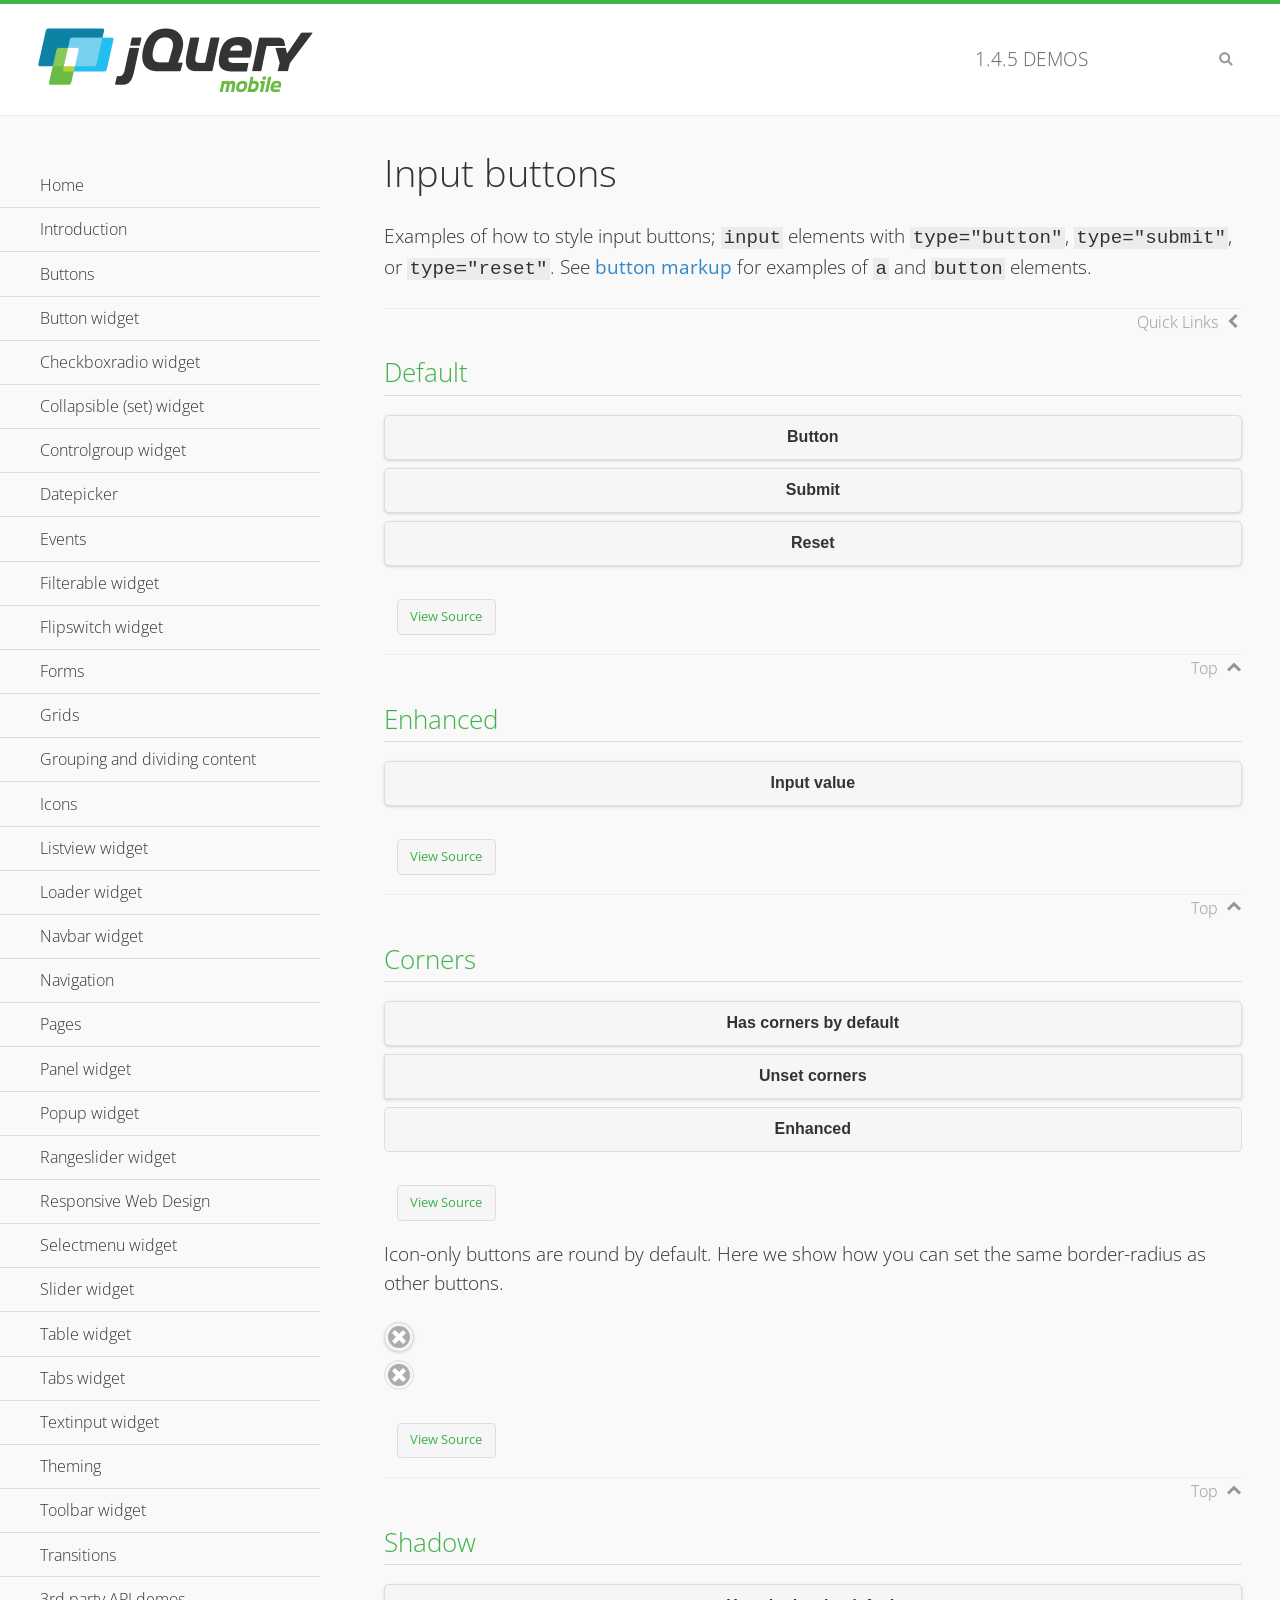
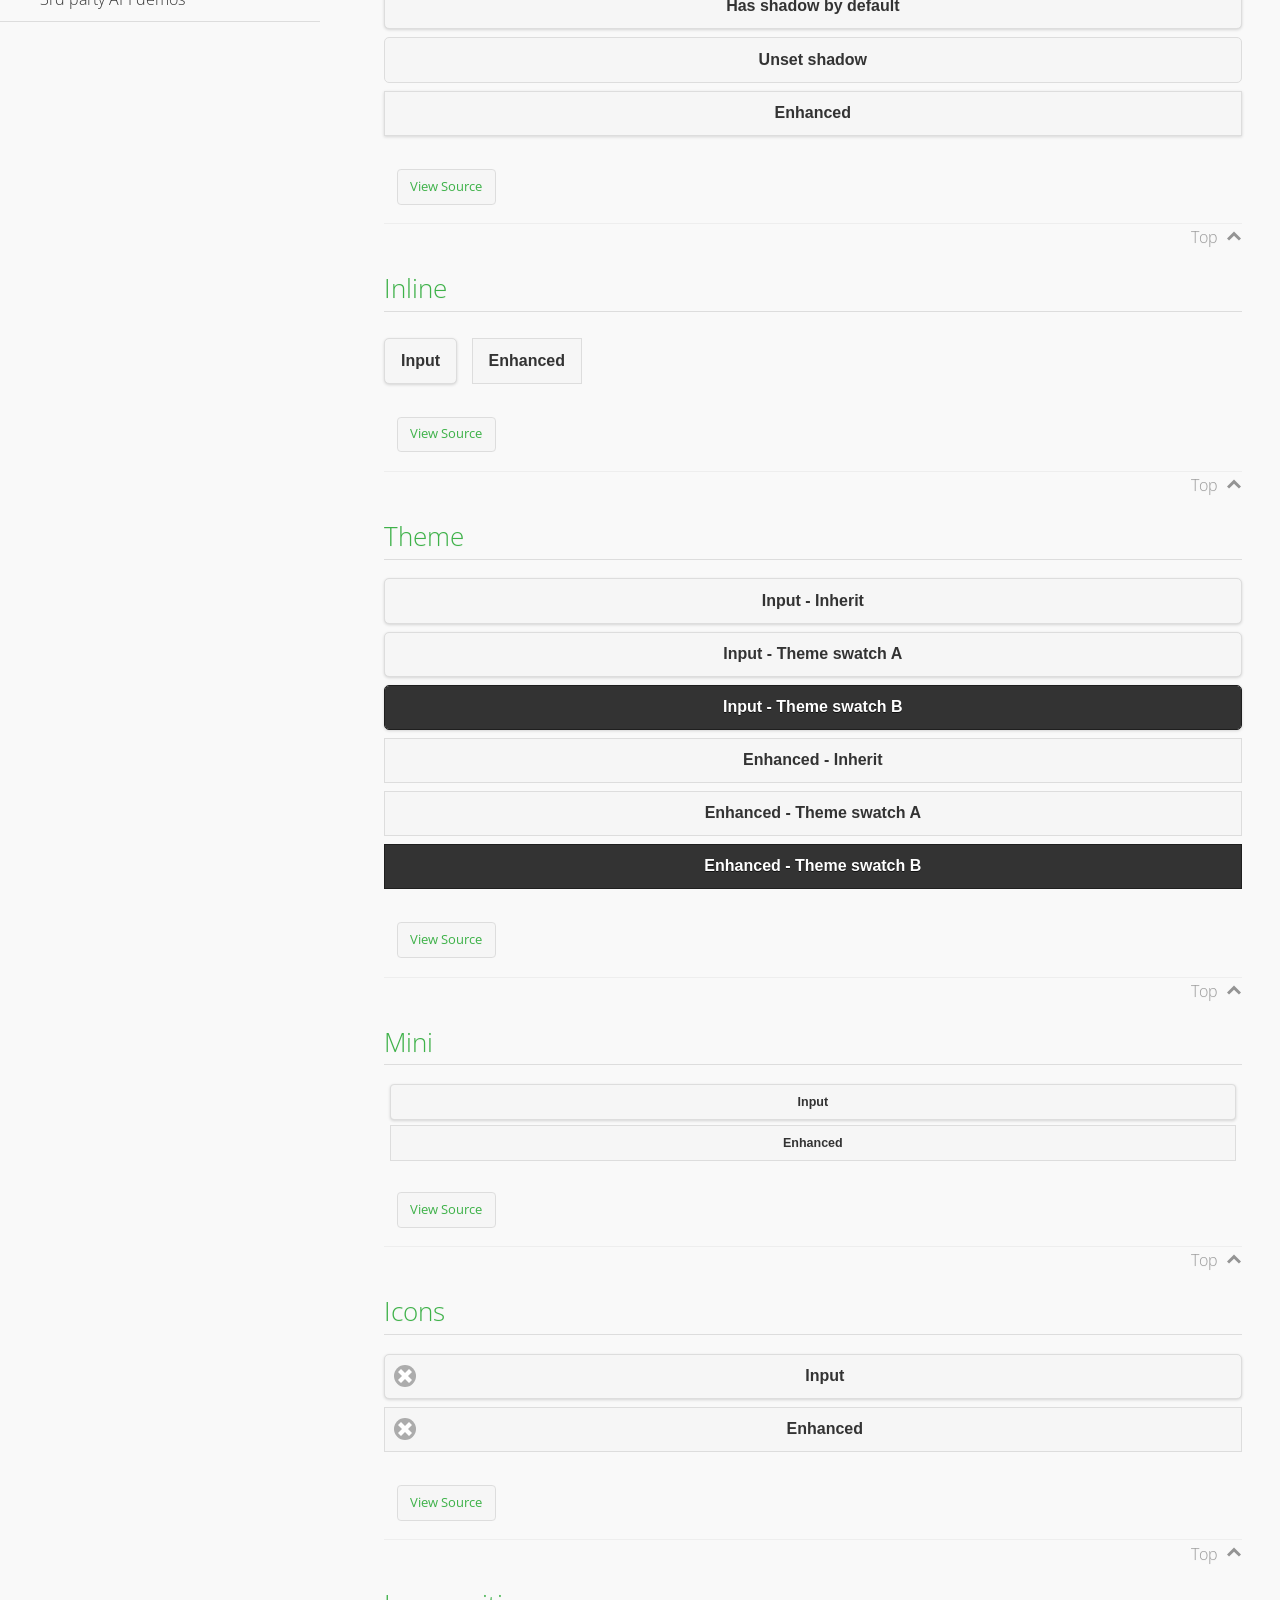
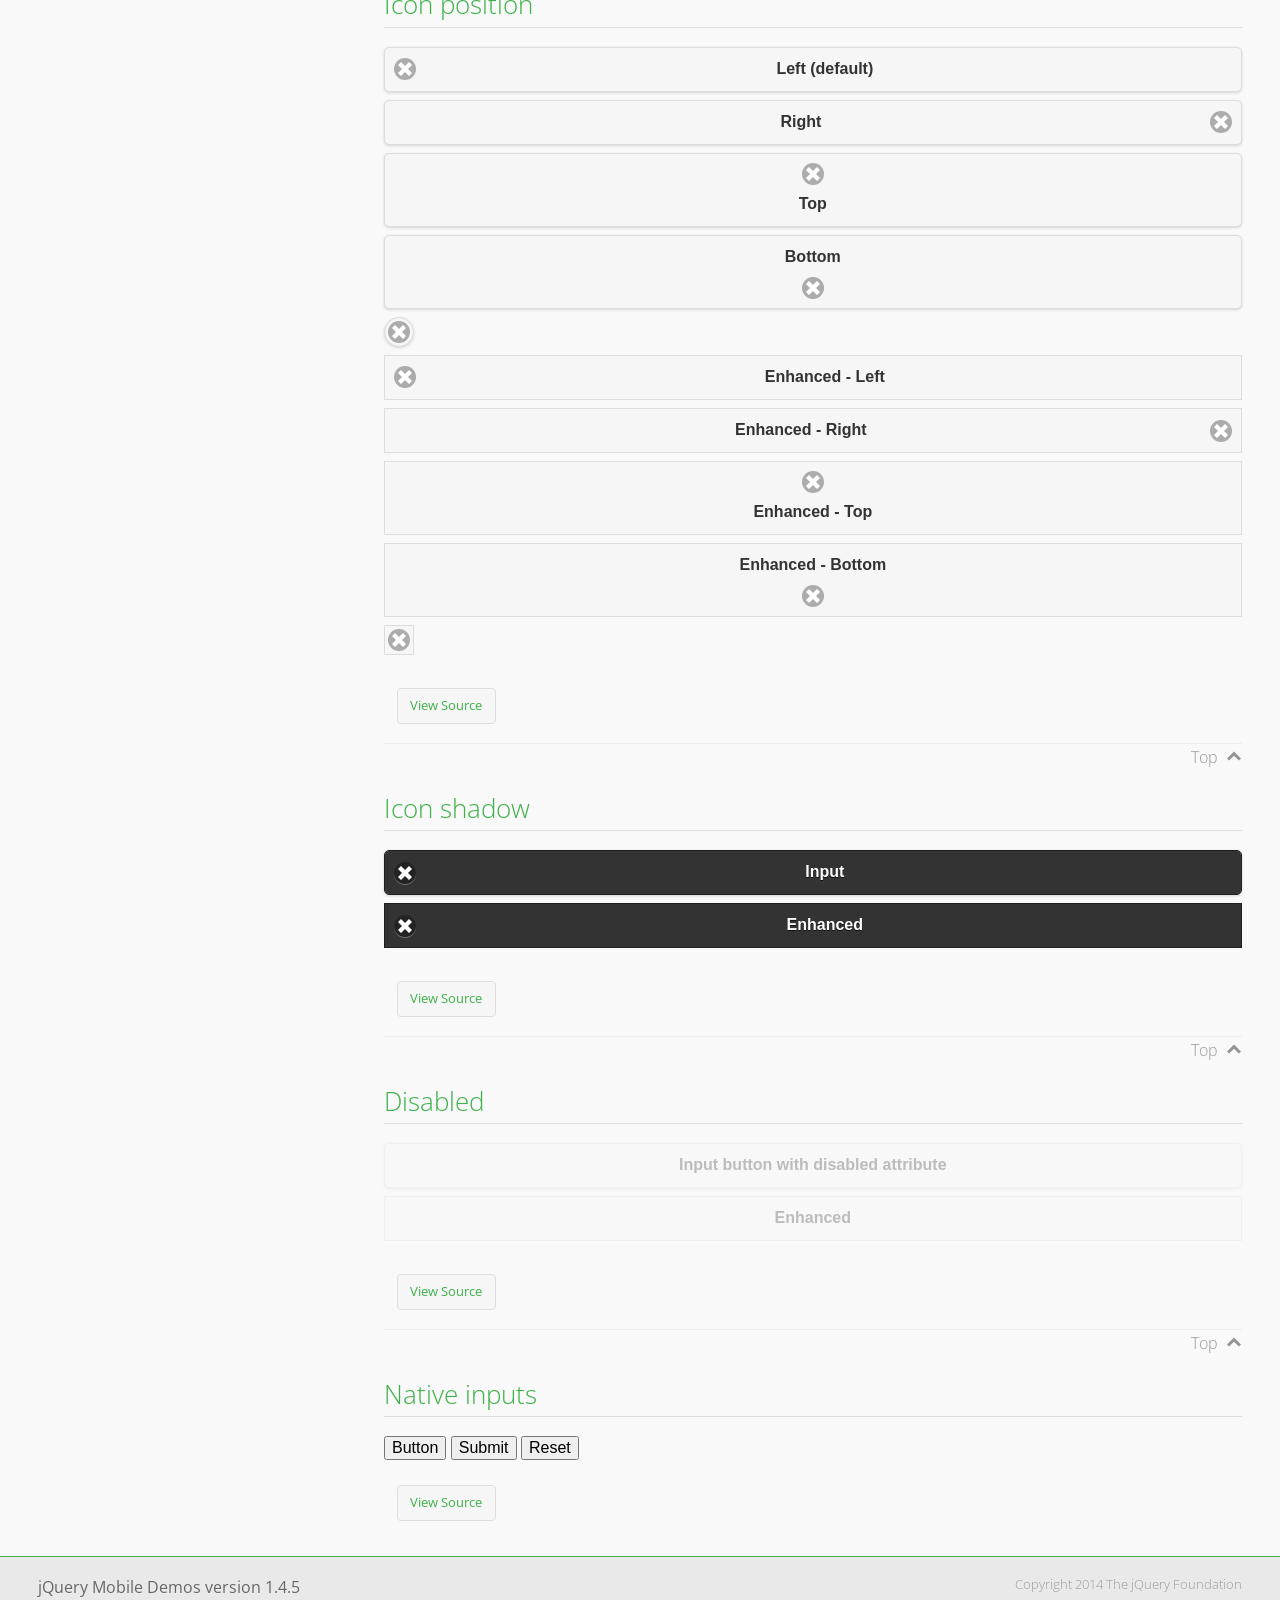
<file: src/main/webapp/js/lib/jquery.mobile/demos/button/index.html>
<!DOCTYPE html>
<html>
<head>
	<meta charset="utf-8">
	<meta name="viewport" content="width=device-width, initial-scale=1">
	<title>Input buttons - jQuery Mobile Demos</title>
	<link rel="shortcut icon" href="../favicon.ico">
    <link rel="stylesheet" href="http://fonts.googleapis.com/css?family=Open+Sans:300,400,700">
	<link rel="stylesheet" href="../css/themes/default/jquery.mobile-1.4.5.min.css">
	<link rel="stylesheet" href="../_assets/css/jqm-demos.css">
	<script src="../js/jquery.js"></script>
	<script src="../_assets/js/index.js"></script>
	<script src="../js/jquery.mobile-1.4.5.min.js"></script>
</head>
<body>
<div data-role="page" class="jqm-demos" data-quicklinks="true">

	<div data-role="header" class="jqm-header">
		<h2><a href="../" title="jQuery Mobile Demos home"><img src="../_assets/img/jquery-logo.png" alt="jQuery Mobile"></a></h2>
		<p><span class="jqm-version"></span> Demos</p>
		<a href="#" class="jqm-navmenu-link ui-btn ui-btn-icon-notext ui-corner-all ui-icon-bars ui-nodisc-icon ui-alt-icon ui-btn-left">Menu</a>
		<a href="#" class="jqm-search-link ui-btn ui-btn-icon-notext ui-corner-all ui-icon-search ui-nodisc-icon ui-alt-icon ui-btn-right">Search</a>
	</div><!-- /header -->

	<div role="main" class="ui-content jqm-content">

		<h1>Input buttons</h1>

		<p>Examples of how to style input buttons; <code>input</code> elements with <code>type="button"</code>, <code>type="submit"</code>, or <code>type="reset"</code>. See <a href="../button-markup/">button markup</a> for examples of <code>a</code> and <code>button</code> elements.</p>

		<h2>Default</h2>

		<div data-demo-html="true">
			<form>
				<input type="button" value="Button">
				<input type="submit" value="Submit">
				<input type="reset" value="Reset">
			</form>
		</div><!--/demo-html -->

		<h2>Enhanced</h2>

		<div data-demo-html="true">
			<form>
				<div class="ui-input-btn ui-btn ui-corner-all ui-shadow">
					Input value
					<input type="button" data-enhanced="true" value="Input value">
				</div>
			</form>
		</div><!--/demo-html -->

		<h2>Corners</h2>

		<div data-demo-html="true">
			<form>
				<input type="button" value="Has corners by default">
				<input type="button" data-corners="false" value="Unset corners">
				<div class="ui-input-btn ui-btn ui-corner-all">
					Enhanced
					<input type="button" data-enhanced="true" value="Enhanced">
				</div>
			</form>
		</div><!--/demo-html -->

		<p>Icon-only buttons are round by default. Here we show how you can set the same border-radius as other buttons.</p>

		<div data-demo-html="true" data-demo-css="true">
			<form>
				<input type="button" data-icon="delete" data-iconpos="notext" value="Icon only">
				<div id="custom-border-radius">
					<div class="ui-input-btn ui-btn ui-icon-delete ui-btn-icon-notext ui-corner-all">
						Enhanced - Icon only
						<input type="button" data-enhanced="true" value="Enhanced - Icon only">
					</div>
				</div>
			</form>
		</div><!--/demo-html -->

		<h2>Shadow</h2>

		<div data-demo-html="true">
			<form>
				<input type="button" value="Has shadow by default">
				<input type="button" data-shadow="false" value="Unset shadow">
				<div class="ui-input-btn ui-btn ui-shadow">
					Enhanced
					<input type="button" data-enhanced="true" value="Enhanced">
				</div>
			</form>
		</div><!--/demo-html -->

		<h2>Inline</h2>

		<div data-demo-html="true">
			<form>
				<input type="button" data-inline="true" value="Input">
				<div class="ui-input-btn ui-btn ui-btn-inline">
					Enhanced
					<input type="button" data-enhanced="true" value="Enhanced">
				</div>
			</form>
		</div><!--/demo-html -->

		<h2>Theme</h2>

		<div data-demo-html="true">
			<form>
				<input type="button" value="Input - Inherit">
				<input type="button" data-theme="a" value="Input - Theme swatch A">
				<input type="button" data-theme="b" value="Input - Theme swatch B">
				<div class="ui-input-btn ui-btn">
					Enhanced - Inherit
					<input type="button" data-enhanced="true" value="Enhanced - Inherit">
				</div>
				<div class="ui-input-btn ui-btn ui-btn-a">
					Enhanced - Theme swatch A
					<input type="button" data-enhanced="true" value="Enhanced - Theme swatch A">
				</div>
				<div class="ui-input-btn ui-btn ui-btn-b">
					Enhanced - Theme swatch B
					<input type="button" data-enhanced="true" value="Enhanced - Theme swatch B">
				</div>
			</form>
		</div><!--/demo-html -->

		<h2>Mini</h2>

		<div data-demo-html="true">
			<form>
				<input type="button" data-mini="true" value="Input">
				<div class="ui-input-btn ui-btn ui-mini">
					Enhanced
					<input type="button" data-enhanced="true" value="Enhanced">
				</div>
			</form>
		</div><!--/demo-html -->

		<h2>Icons</h2>

		<div data-demo-html="true">
			<form>
				<input type="button" data-icon="delete" value="Input">
				<div class="ui-input-btn ui-btn ui-icon-delete ui-btn-icon-left">
					Enhanced
					<input type="button" data-enhanced="true" value="Enhanced">
				</div>
			</form>
		</div><!--/demo-html -->

		<h2>Icon position</h2>

		<div data-demo-html="true">
			<form>
				<input type="button" data-icon="delete" value="Left (default)">
				<input type="button" data-icon="delete" data-iconpos="right" value="Right">
				<input type="button" data-icon="delete" data-iconpos="top" value="Top">
				<input type="button" data-icon="delete" data-iconpos="bottom" value="Bottom">
				<input type="button" data-icon="delete" data-iconpos="notext" value="Icon only">
				<div class="ui-input-btn ui-btn ui-icon-delete ui-btn-icon-left">
					Enhanced - Left
					<input type="button" data-enhanced="true" value="Enhanced - Left">
				</div>
				<div class="ui-input-btn ui-btn ui-icon-delete ui-btn-icon-right">
					Enhanced - Right
					<input type="button" data-enhanced="true" value="Enhanced - Right">
				</div>
				<div class="ui-input-btn ui-btn ui-icon-delete ui-btn-icon-top">
					Enhanced - Top
					<input type="button" data-enhanced="true" value="Enhanced - Top">
				</div>
				<div class="ui-input-btn ui-btn ui-icon-delete ui-btn-icon-bottom">
					Enhanced - Bottom
					<input type="button" data-enhanced="true" value="Enhanced - Bottom">
				</div>
				<div class="ui-input-btn ui-btn ui-icon-delete ui-btn-icon-notext">
					Enhanced - Icon only
					<input type="button" data-enhanced="true" value="Enhanced - Icon only">
				</div>
			</form>
		</div><!--/demo-html -->

		<h2>Icon shadow</h2>

		<div data-demo-html="true">
			<form>
				<input type="button" data-theme="b" data-icon="delete" data-iconshadow="true" value="Input">
				<div class="ui-input-btn ui-btn ui-btn-b ui-icon-delete ui-btn-icon-left ui-shadow-icon">
					Enhanced
					<input type="button" data-enhanced="true" value="Enhanced">
				</div>
			</form>
		</div><!--/demo-html -->

		<h2>Disabled</h2>

		<div data-demo-html="true">
			<form>
				<input type="button" disabled value="Input button with disabled attribute">
				<div class="ui-input-btn ui-btn ui-state-disabled">
					Enhanced
					<input type="button" disabled data-enhanced="true" value="Enhanced">
				</div>
			</form>
		</div><!--/demo-html -->

		<h2>Native inputs</h2>

		<div data-demo-html="true">
			<form>
				<input type="button" data-role="none" value="Button">
				<input type="submit" data-role="none" value="Submit">
				<input type="reset" data-role="none" value="Reset">
			</form>
		</div><!--/demo-html -->

	</div><!-- /content -->
	    <div data-role="panel" class="jqm-navmenu-panel" data-position="left" data-display="overlay" data-theme="a">
	    	<ul class="jqm-list ui-alt-icon ui-nodisc-icon">
<li data-filtertext="demos homepage" data-icon="home"><a href=".././">Home</a></li>
<li data-filtertext="introduction overview getting started"><a href="../intro/" data-ajax="false">Introduction</a></li>
<li data-filtertext="buttons button markup buttonmarkup method anchor link button element"><a href="../button-markup/" data-ajax="false">Buttons</a></li>
<li data-filtertext="form button widget input button submit reset"><a href="../button/" data-ajax="false">Button widget</a></li>
<li data-role="collapsible" data-enhanced="true" data-collapsed-icon="carat-d" data-expanded-icon="carat-u" data-iconpos="right" data-inset="false" class="ui-collapsible ui-collapsible-themed-content ui-collapsible-collapsed">
	<h3 class="ui-collapsible-heading ui-collapsible-heading-collapsed">
		<a href="#" class="ui-collapsible-heading-toggle ui-btn ui-btn-icon-right ui-btn-inherit ui-icon-carat-d">
		    Checkboxradio widget<span class="ui-collapsible-heading-status"> click to expand contents</span>
		</a>
	</h3>
	<div class="ui-collapsible-content ui-body-inherit ui-collapsible-content-collapsed" aria-hidden="true">
		<ul>
			<li data-filtertext="form checkboxradio widget checkbox input checkboxes controlgroups"><a href="../checkboxradio-checkbox/" data-ajax="false">Checkboxes</a></li>
			<li data-filtertext="form checkboxradio widget radio input radio buttons controlgroups"><a href="../checkboxradio-radio/" data-ajax="false">Radio buttons</a></li>
		</ul>
	</div>
</li>
<li data-role="collapsible" data-enhanced="true" data-collapsed-icon="carat-d" data-expanded-icon="carat-u" data-iconpos="right" data-inset="false" class="ui-collapsible ui-collapsible-themed-content ui-collapsible-collapsed">
	<h3 class="ui-collapsible-heading ui-collapsible-heading-collapsed">
		<a href="#" class="ui-collapsible-heading-toggle ui-btn ui-btn-icon-right ui-btn-inherit ui-icon-carat-d">
			Collapsible (set) widget<span class="ui-collapsible-heading-status"> click to expand contents</span>
		</a>
	</h3>
	<div class="ui-collapsible-content ui-body-inherit ui-collapsible-content-collapsed" aria-hidden="true">
		<ul>
			<li data-filtertext="collapsibles content formatting"><a href="../collapsible/" data-ajax="false">Collapsible</a></li>
			<li data-filtertext="dynamic collapsible set accordion append expand"><a href="../collapsible-dynamic/" data-ajax="false">Dynamic collapsibles</a></li>
			<li data-filtertext="accordions collapsible set widget content formatting grouped collapsibles"><a href="../collapsibleset/" data-ajax="false">Collapsible set</a></li>
		</ul>
	</div>
</li>
<li data-role="collapsible" data-enhanced="true" data-collapsed-icon="carat-d" data-expanded-icon="carat-u" data-iconpos="right" data-inset="false" class="ui-collapsible ui-collapsible-themed-content ui-collapsible-collapsed">
	<h3 class="ui-collapsible-heading ui-collapsible-heading-collapsed">
		<a href="#" class="ui-collapsible-heading-toggle ui-btn ui-btn-icon-right ui-btn-inherit ui-icon-carat-d">
			Controlgroup widget<span class="ui-collapsible-heading-status"> click to expand contents</span>
		</a>
	</h3>
	<div class="ui-collapsible-content ui-body-inherit ui-collapsible-content-collapsed" aria-hidden="true">
		<ul>
			<li data-filtertext="controlgroups selectmenu checkboxradio input grouped buttons horizontal vertical"><a href="../controlgroup/" data-ajax="false">Controlgroup</a></li>
			<li data-filtertext="dynamic controlgroup dynamically add buttons"><a href="../controlgroup-dynamic/" data-ajax="false">Dynamic controlgroups</a></li>
		</ul>
	</div>
</li>
<li data-filtertext="form datepicker widget date input"><a href="../datepicker/" data-ajax="false">Datepicker</a></li>
<li data-role="collapsible" data-enhanced="true" data-collapsed-icon="carat-d" data-expanded-icon="carat-u" data-iconpos="right" data-inset="false" class="ui-collapsible ui-collapsible-themed-content ui-collapsible-collapsed">
	<h3 class="ui-collapsible-heading ui-collapsible-heading-collapsed">
		<a href="#" class="ui-collapsible-heading-toggle ui-btn ui-btn-icon-right ui-btn-inherit ui-icon-carat-d">
			Events<span class="ui-collapsible-heading-status"> click to expand contents</span>
		</a>
	</h3>
	<div class="ui-collapsible-content ui-body-inherit ui-collapsible-content-collapsed" aria-hidden="true">
		<ul>
			<li data-filtertext="swipe to delete list items listviews swipe events"><a href="../swipe-list/" data-ajax="false">Swipe list items</a></li>
			<li data-filtertext="swipe to navigate swipe page navigation swipe events"><a href="../swipe-page/" data-ajax="false">Swipe page navigation</a></li>
		</ul>
	</div>
</li>
<li data-filtertext="filterable filter elements sorting searching listview table"><a href="../filterable/" data-ajax="false">Filterable widget</a></li>
<li data-filtertext="form flipswitch widget flip toggle switch binary select checkbox input"><a href="../flipswitch/" data-ajax="false">Flipswitch widget</a></li>
<li data-role="collapsible" data-enhanced="true" data-collapsed-icon="carat-d" data-expanded-icon="carat-u" data-iconpos="right" data-inset="false" class="ui-collapsible ui-collapsible-themed-content ui-collapsible-collapsed">
	<h3 class="ui-collapsible-heading ui-collapsible-heading-collapsed">
		<a href="#" class="ui-collapsible-heading-toggle ui-btn ui-btn-icon-right ui-btn-inherit ui-icon-carat-d">
			Forms<span class="ui-collapsible-heading-status"> click to expand contents</span>
		</a>
	</h3>
	<div class="ui-collapsible-content ui-body-inherit ui-collapsible-content-collapsed" aria-hidden="true">
		<ul>
			<li data-filtertext="forms text checkbox radio range button submit reset inputs selects textarea slider flipswitch label form elements"><a href="../forms/" data-ajax="false">Forms</a></li>
			<li data-filtertext="form hide labels hidden accessible ui-hidden-accessible forms"><a href="../forms-label-hidden-accessible/" data-ajax="false">Hide labels</a></li>
			<li data-filtertext="form field containers fieldcontain ui-field-contain forms"><a href="../forms-field-contain/" data-ajax="false">Field containers</a></li>
			<li data-filtertext="forms disabled form elements"><a href="../forms-disabled/" data-ajax="false">Forms disabled</a></li>
			<li data-filtertext="forms gallery examples overview forms text checkbox radio range button submit reset inputs selects textarea slider flipswitch label form elements"><a href="../forms-gallery/" data-ajax="false">Forms gallery</a></li>
		</ul>
	</div>
</li>
<li data-role="collapsible" data-enhanced="true" data-collapsed-icon="carat-d" data-expanded-icon="carat-u" data-iconpos="right" data-inset="false" class="ui-collapsible ui-collapsible-themed-content ui-collapsible-collapsed">
	<h3 class="ui-collapsible-heading ui-collapsible-heading-collapsed">
		<a href="#" class="ui-collapsible-heading-toggle ui-btn ui-btn-icon-right ui-btn-inherit ui-icon-carat-d">
			Grids<span class="ui-collapsible-heading-status"> click to expand contents</span>
		</a>
	</h3>
	<div class="ui-collapsible-content ui-body-inherit ui-collapsible-content-collapsed" aria-hidden="true">
		<ul>
			<li data-filtertext="grids columns blocks content formatting rwd responsive css framework"><a href="../grids/" data-ajax="false">Grids</a></li>
			<li data-filtertext="buttons in grids css framework"><a href="../grids-buttons/" data-ajax="false">Buttons in grids</a></li>
			<li data-filtertext="custom responsive grids rwd css framework"><a href="../grids-custom-responsive/" data-ajax="false">Custom responsive grids</a></li>
		</ul>
	</div>
</li>
<li data-filtertext="blocks content formatting sections heading"><a href="../body-bar-classes/" data-ajax="false">Grouping and dividing content</a></li>
<li data-role="collapsible" data-enhanced="true" data-collapsed-icon="carat-d" data-expanded-icon="carat-u" data-iconpos="right" data-inset="false" class="ui-collapsible ui-collapsible-themed-content ui-collapsible-collapsed">
	<h3 class="ui-collapsible-heading ui-collapsible-heading-collapsed">
		<a href="#" class="ui-collapsible-heading-toggle ui-btn ui-btn-icon-right ui-btn-inherit ui-icon-carat-d">
			Icons<span class="ui-collapsible-heading-status"> click to expand contents</span>
		</a>
	</h3>
	<div class="ui-collapsible-content ui-body-inherit ui-collapsible-content-collapsed" aria-hidden="true">
		<ul>
			<li data-filtertext="button icons svg disc alt custom icon position"><a href="../icons/" data-ajax="false">Icons</a></li>
			<li data-filtertext=""><a href="../icons-grunticon/" data-ajax="false">Grunticon loader</a></li>
		</ul>
	</div>
</li>
<li data-role="collapsible" data-enhanced="true" data-collapsed-icon="carat-d" data-expanded-icon="carat-u" data-iconpos="right" data-inset="false" class="ui-collapsible ui-collapsible-themed-content ui-collapsible-collapsed">
	<h3 class="ui-collapsible-heading ui-collapsible-heading-collapsed">
		<a href="#" class="ui-collapsible-heading-toggle ui-btn ui-btn-icon-right ui-btn-inherit ui-icon-carat-d">
			Listview widget<span class="ui-collapsible-heading-status"> click to expand contents</span>
		</a>
	</h3>
	<div class="ui-collapsible-content ui-body-inherit ui-collapsible-content-collapsed" aria-hidden="true">
		<ul>
			<li data-filtertext="listview widget thumbnails icons nested split button collapsible ul ol"><a href="../listview/" data-ajax="false">Listview</a></li>
			<li data-filtertext="autocomplete filterable reveal listview filtertextbeforefilter placeholder"><a href="../listview-autocomplete/" data-ajax="false">Listview autocomplete</a></li>
			<li data-filtertext="autocomplete filterable reveal listview remote data filtertextbeforefilter placeholder"><a href="../listview-autocomplete-remote/" data-ajax="false">Listview autocomplete remote data</a></li>
			<li data-filtertext="autodividers anchor jump scroll linkbars listview lists ul ol"><a href="../listview-autodividers-linkbar/" data-ajax="false">Listview autodividers linkbar</a></li>
			<li data-filtertext="listview autodividers selector autodividersselector lists ul ol"><a href="../listview-autodividers-selector/" data-ajax="false">Listview autodividers selector</a></li>
			<li data-filtertext="listview nested list items"><a href="../listview-nested-lists/" data-ajax="false">Nested Listviews</a></li>
			<li data-filtertext="listview collapsible list items flat"><a href="../listview-collapsible-item-flat/" data-ajax="false">Listview collapsible list items (flat)</a></li>
			<li data-filtertext="listview collapsible list indented"><a href="../listview-collapsible-item-indented/" data-ajax="false">Listview collapsible list items (indented)</a></li>
			<li data-filtertext="grid listview responsive grids responsive listviews lists ul"><a href="../listview-grid/" data-ajax="false">Listview responsive grid</a></li>
		</ul>
	</div>
</li>
<li data-filtertext="loader widget page loading navigation overlay spinner"><a href="../loader/" data-ajax="false">Loader widget</a></li>
<li data-filtertext="navbar widget navmenu toolbars header footer"><a href="../navbar/" data-ajax="false">Navbar widget</a></li>
<li data-role="collapsible" data-enhanced="true" data-collapsed-icon="carat-d" data-expanded-icon="carat-u" data-iconpos="right" data-inset="false" class="ui-collapsible ui-collapsible-themed-content ui-collapsible-collapsed">
	<h3 class="ui-collapsible-heading ui-collapsible-heading-collapsed">
		<a href="#" class="ui-collapsible-heading-toggle ui-btn ui-btn-icon-right ui-btn-inherit ui-icon-carat-d">
			Navigation<span class="ui-collapsible-heading-status"> click to expand contents</span>
		</a>
	</h3>
	<div class="ui-collapsible-content ui-body-inherit ui-collapsible-content-collapsed" aria-hidden="true">
		<ul>
			<li data-filtertext="ajax navigation navigate widget history event method"><a href="../navigation/" data-ajax="false">Navigation</a></li>
			<li data-filtertext="linking pages page links navigation ajax prefetch cache"><a href="../navigation-linking-pages/" data-ajax="false">Linking pages</a></li>
			<!-- <li data-filtertext="php redirect server redirection server-side navigation"><a href="../navigation-php-redirect/" data-ajax="false">PHP redirect demo</a></li>-->
			<li data-filtertext="navigation redirection hash query"><a href="../navigation-hash-processing/" data-ajax="false">Hash processing demo</a></li>
			<li data-filtertext="navigation redirection hash query"><a href="../page-events/" data-ajax="false">Page Navigation Events</a></li>
		</ul>
	</div>
</li>
<li data-role="collapsible" data-enhanced="true" data-collapsed-icon="carat-d" data-expanded-icon="carat-u" data-iconpos="right" data-inset="false" class="ui-collapsible ui-collapsible-themed-content ui-collapsible-collapsed">
	<h3 class="ui-collapsible-heading ui-collapsible-heading-collapsed">
		<a href="#" class="ui-collapsible-heading-toggle ui-btn ui-btn-icon-right ui-btn-inherit ui-icon-carat-d">
			Pages<span class="ui-collapsible-heading-status"> click to expand contents</span>
		</a>
	</h3>
	<div class="ui-collapsible-content ui-body-inherit ui-collapsible-content-collapsed" aria-hidden="true">
		<ul>
			<li data-filtertext="pages page widget ajax navigation"><a href="../pages/" data-ajax="false">Pages</a></li>
			<li data-filtertext="single page"><a href="../pages-single-page/" data-ajax="false">Single page</a></li>
			<li data-filtertext="multipage multi-page page"><a href="../pages-multi-page/" data-ajax="false">Multi-page template</a></li>
			<li data-filtertext="dialog page widget modal popup"><a href="../pages-dialog/" data-ajax="false">Dialog page</a></li>
		</ul>
	</div>
</li>
<li data-role="collapsible" data-enhanced="true" data-collapsed-icon="carat-d" data-expanded-icon="carat-u" data-iconpos="right" data-inset="false" class="ui-collapsible ui-collapsible-themed-content ui-collapsible-collapsed">
	<h3 class="ui-collapsible-heading ui-collapsible-heading-collapsed">
		<a href="#" class="ui-collapsible-heading-toggle ui-btn ui-btn-icon-right ui-btn-inherit ui-icon-carat-d">
			Panel widget<span class="ui-collapsible-heading-status"> click to expand contents</span>
		</a>
	</h3>
	<div class="ui-collapsible-content ui-body-inherit ui-collapsible-content-collapsed" aria-hidden="true">
		<ul>
			<li data-filtertext="panel widget sliding panels reveal push overlay responsive"><a href="../panel/" data-ajax="false">Panel</a></li>
			<li data-filtertext=""><a href="../panel-external/" data-ajax="false">External panels</a></li>
			<li data-filtertext="panel "><a href="../panel-fixed/" data-ajax="false">Fixed panels</a></li>
			<li data-filtertext="panel slide panels sliding panels shadow rwd responsive breakpoint"><a href="../panel-responsive/" data-ajax="false">Panels responsive</a></li>
			<li data-filtertext="panel custom style custom panel width reveal shadow listview panel styling page background wrapper"><a href="../panel-styling/" data-ajax="false">Custom panel style</a></li>
			<li data-filtertext="panel open on swipe"><a href="../panel-swipe-open/" data-ajax="false">Panel open on swipe</a></li>
			<li data-filtertext="panels outside page internal external toolbars"><a href="../panel-external-internal/" data-ajax="false">Panel external and internal</a></li>
		</ul>
	</div>
</li>
<li data-role="collapsible" data-enhanced="true" data-collapsed-icon="carat-d" data-expanded-icon="carat-u" data-iconpos="right" data-inset="false" class="ui-collapsible ui-collapsible-themed-content ui-collapsible-collapsed">
	<h3 class="ui-collapsible-heading ui-collapsible-heading-collapsed">
		<a href="#" class="ui-collapsible-heading-toggle ui-btn ui-btn-icon-right ui-btn-inherit ui-icon-carat-d">
			Popup widget<span class="ui-collapsible-heading-status"> click to expand contents</span>
		</a>
	</h3>
	<div class="ui-collapsible-content ui-body-inherit ui-collapsible-content-collapsed" aria-hidden="true">
		<ul>
			<li data-filtertext="popup widget popups dialog modal transition tooltip lightbox form overlay screen flip pop fade transition"><a href="../popup/" data-ajax="false">Popup</a></li>
			<li data-filtertext="popup alignment position"><a href="../popup-alignment/" data-ajax="false">Popup alignment</a></li>
			<li data-filtertext="popup arrow size popups popover"><a href="../popup-arrow-size/" data-ajax="false">Popup arrow size</a></li>
			<li data-filtertext="dynamic popups popup images lightbox"><a href="../popup-dynamic/" data-ajax="false">Dynamic popups</a></li>
			<li data-filtertext="popups with iframes scaling"><a href="../popup-iframe/" data-ajax="false">Popups with iframes</a></li>
			<li data-filtertext="popup image scaling"><a href="../popup-image-scaling/" data-ajax="false">Popup image scaling</a></li>
			<li data-filtertext="external popup outside multi-page"><a href="../popup-outside-multipage/" data-ajax="false">Popup outside multi-page</a></li>
		</ul>
	</div>
</li>
<li data-filtertext="form rangeslider widget dual sliders dual handle sliders range input"><a href="../rangeslider/" data-ajax="false">Rangeslider widget</a></li>
<li data-filtertext="responsive web design rwd adaptive progressive enhancement PE accessible mobile breakpoints media query media queries"><a href="../rwd/" data-ajax="false">Responsive Web Design</a></li>
<li data-role="collapsible" data-enhanced="true" data-collapsed-icon="carat-d" data-expanded-icon="carat-u" data-iconpos="right" data-inset="false" class="ui-collapsible ui-collapsible-themed-content ui-collapsible-collapsed">
	<h3 class="ui-collapsible-heading ui-collapsible-heading-collapsed">
		<a href="#" class="ui-collapsible-heading-toggle ui-btn ui-btn-icon-right ui-btn-inherit ui-icon-carat-d">
			Selectmenu widget<span class="ui-collapsible-heading-status"> click to expand contents</span>
		</a>
	</h3>
	<div class="ui-collapsible-content ui-body-inherit ui-collapsible-content-collapsed" aria-hidden="true">
		<ul>
			<li data-filtertext="form selectmenu widget select input custom select menu selects"><a href="../selectmenu/" data-ajax="false">Selectmenu</a></li>
			<li data-filtertext="form custom select menu selectmenu widget custom menu option optgroup multiple selects"><a href="../selectmenu-custom/" data-ajax="false">Custom select menu</a></li>
			<li data-filtertext="filterable select filter popup dialog"><a href="../selectmenu-custom-filter/" data-ajax="false">Custom select menu with filter</a></li>
		</ul>
	</div>
</li>
<li data-role="collapsible" data-enhanced="true" data-collapsed-icon="carat-d" data-expanded-icon="carat-u" data-iconpos="right" data-inset="false" class="ui-collapsible ui-collapsible-themed-content ui-collapsible-collapsed">
	<h3 class="ui-collapsible-heading ui-collapsible-heading-collapsed">
		<a href="#" class="ui-collapsible-heading-toggle ui-btn ui-btn-icon-right ui-btn-inherit ui-icon-carat-d">
			Slider widget<span class="ui-collapsible-heading-status"> click to expand contents</span>
		</a>
	</h3>
	<div class="ui-collapsible-content ui-body-inherit ui-collapsible-content-collapsed" aria-hidden="true">
		<ul>
			<li data-filtertext="form slider widget range input single sliders"><a href="../slider/" data-ajax="false">Slider</a></li>
			<li data-filtertext="form slider widget flipswitch slider binary select flip toggle switch"><a href="../slider-flipswitch/" data-ajax="false">Slider flip toggle switch</a></li>
			<li data-filtertext="form slider tooltip handle value input range sliders"><a href="../slider-tooltip/" data-ajax="false">Slider tooltip</a></li>
		</ul>
	</div>
</li>
<li data-role="collapsible" data-enhanced="true" data-collapsed-icon="carat-d" data-expanded-icon="carat-u" data-iconpos="right" data-inset="false" class="ui-collapsible ui-collapsible-themed-content ui-collapsible-collapsed">
	<h3 class="ui-collapsible-heading ui-collapsible-heading-collapsed">
		<a href="#" class="ui-collapsible-heading-toggle ui-btn ui-btn-icon-right ui-btn-inherit ui-icon-carat-d">
			Table widget<span class="ui-collapsible-heading-status"> click to expand contents</span>
		</a>
	</h3>
	<div class="ui-collapsible-content ui-body-inherit ui-collapsible-content-collapsed" aria-hidden="true">
		<ul>
			<li data-filtertext="table widget reflow column toggle th td responsive tables rwd hide show tabular"><a href="../table-column-toggle/" data-ajax="false">Table Column Toggle</a></li>
			<li data-filtertext="table column toggle phone comparison demo"><a href="../table-column-toggle-example/" data-ajax="false">Table Column Toggle demo</a></li>
			<li data-filtertext="responsive tables table column toggle heading groups rwd breakpoint"><a href="../table-column-toggle-heading-groups/" data-ajax="false">Table Column Toggle heading groups</a></li>
			<li data-filtertext="responsive tables table column toggle hide rwd breakpoint customization options"><a href="../table-column-toggle-options/" data-ajax="false">Table Column Toggle options</a></li>
			<li data-filtertext="table reflow th td responsive rwd columns tabular"><a href="../table-reflow/" data-ajax="false">Table Reflow</a></li>
			<li data-filtertext="responsive tables table reflow heading groups rwd breakpoint"><a href="../table-reflow-heading-groups/" data-ajax="false">Table Reflow heading groups</a></li>
			<li data-filtertext="responsive tables table reflow stripes strokes table style"><a href="../table-reflow-stripes-strokes/" data-ajax="false">Table Reflow stripes and strokes</a></li>
			<li data-filtertext="responsive tables table reflow stack custom styles"><a href="../table-reflow-styling/" data-ajax="false">Table Reflow custom styles</a></li>
		</ul>
	</div>
</li>
<li data-filtertext="ui tabs widget"><a href="../tabs/" data-ajax="false">Tabs widget</a></li>
<li data-filtertext="form textinput widget text input textarea number date time tel email file color password"><a href="../textinput/" data-ajax="false">Textinput widget</a></li>
<li data-role="collapsible" data-enhanced="true" data-collapsed-icon="carat-d" data-expanded-icon="carat-u" data-iconpos="right" data-inset="false" class="ui-collapsible ui-collapsible-themed-content ui-collapsible-collapsed">
	<h3 class="ui-collapsible-heading ui-collapsible-heading-collapsed">
		<a href="#" class="ui-collapsible-heading-toggle ui-btn ui-btn-icon-right ui-btn-inherit ui-icon-carat-d">
			Theming<span class="ui-collapsible-heading-status"> click to expand contents</span>
		</a>
	</h3>
	<div class="ui-collapsible-content ui-body-inherit ui-collapsible-content-collapsed" aria-hidden="true">
		<ul>
			<li data-filtertext="default theme swatches theming style css"><a href="../theme-default/" data-ajax="false">Default theme</a></li>
			<li data-filtertext="classic theme old theme swatches theming style css"><a href="../theme-classic/" data-ajax="false">Classic theme</a></li>
		</ul>
	</div>
</li>
<li data-role="collapsible" data-enhanced="true" data-collapsed-icon="carat-d" data-expanded-icon="carat-u" data-iconpos="right" data-inset="false" class="ui-collapsible ui-collapsible-themed-content ui-collapsible-collapsed">
	<h3 class="ui-collapsible-heading ui-collapsible-heading-collapsed">
		<a href="#" class="ui-collapsible-heading-toggle ui-btn ui-btn-icon-right ui-btn-inherit ui-icon-carat-d">
			Toolbar widget<span class="ui-collapsible-heading-status"> click to expand contents</span>
		</a>
	</h3>
	<div class="ui-collapsible-content ui-body-inherit ui-collapsible-content-collapsed" aria-hidden="true">
		<ul>
			<li data-filtertext="toolbar widget header footer toolbars fixed fullscreen external sections"><a href="../toolbar/" data-ajax="false">Toolbar</a></li>
			<li data-filtertext="dynamic toolbars dynamically add toolbar header footer"><a href="../toolbar-dynamic/" data-ajax="false">Dynamic toolbars</a></li>
			<li data-filtertext="external toolbars header footer"><a href="../toolbar-external/" data-ajax="false">External toolbars</a></li>
			<li data-filtertext="fixed toolbars header footer"><a href="../toolbar-fixed/" data-ajax="false">Fixed toolbars</a></li>
			<li data-filtertext="fixed fullscreen toolbars header footer"><a href="../toolbar-fixed-fullscreen/" data-ajax="false">Fullscreen toolbars</a></li>
			<li data-filtertext="external fixed toolbars header footer"><a href="../toolbar-fixed-external/" data-ajax="false">Fixed external toolbars</a></li>
			<li data-filtertext="external persistent toolbars header footer navbar navmenu"><a href="../toolbar-fixed-persistent/" data-ajax="false">Persistent toolbars</a></li>
			<li data-filtertext="external ajax optimized toolbars persistent toolbars header footer navbar"><a href="../toolbar-fixed-persistent-optimized/" data-ajax="false">Ajax optimized toolbars</a></li>
			<li data-filtertext="form in toolbars header footer"><a href="../toolbar-fixed-forms/" data-ajax="false">Form in toolbar</a></li>
		</ul>
	</div>
</li>
<li data-filtertext="page transitions animated pages popup navigation flip slide fade pop"><a href="../transitions/" data-ajax="false">Transitions</a></li>
<li data-role="collapsible" data-enhanced="true" data-collapsed-icon="carat-d" data-expanded-icon="carat-u" data-iconpos="right" data-inset="false" class="ui-collapsible ui-collapsible-themed-content ui-collapsible-collapsed">
	<h3 class="ui-collapsible-heading ui-collapsible-heading-collapsed">
		<a href="#" class="ui-collapsible-heading-toggle ui-btn ui-btn-icon-right ui-btn-inherit ui-icon-carat-d">
			3rd party API demos<span class="ui-collapsible-heading-status"> click to expand contents</span>
		</a>
	</h3>
	<div class="ui-collapsible-content ui-body-inherit ui-collapsible-content-collapsed" aria-hidden="true">
		<ul>
			<li data-filtertext="backbone requirejs navigation router"><a href="../backbone-requirejs/" data-ajax="false">Backbone RequireJS</a></li>
			<li data-filtertext="google maps geolocation demo"><a href="../map-geolocation/" data-ajax="false">Google Maps geolocation</a></li>
			<li data-filtertext="google maps hybrid"><a href="../map-list-toggle/" data-ajax="false">Google Maps list toggle</a></li>
		</ul>
	</div>
</li>



		     </ul>
		</div><!-- /panel -->


	<div data-role="footer" data-position="fixed" data-tap-toggle="false" class="jqm-footer">
		<p>jQuery Mobile Demos version <span class="jqm-version"></span></p>
		<p>Copyright 2014 The jQuery Foundation</p>
	</div><!-- /footer -->
	<!-- TODO: This should become an external panel so we can add input to markup (unique ID) -->
    <div data-role="panel" class="jqm-search-panel" data-position="right" data-display="overlay" data-theme="a">
		<div class="jqm-search">
			<ul class="jqm-list" data-filter-placeholder="Search demos..." data-filter-reveal="true">
<li data-filtertext="demos homepage" data-icon="home"><a href=".././">Home</a></li>
<li data-filtertext="introduction overview getting started"><a href="../intro/" data-ajax="false">Introduction</a></li>
<li data-filtertext="buttons button markup buttonmarkup method anchor link button element"><a href="../button-markup/" data-ajax="false">Buttons</a></li>
<li data-filtertext="form button widget input button submit reset"><a href="../button/" data-ajax="false">Button widget</a></li>
<li data-role="collapsible" data-enhanced="true" data-collapsed-icon="carat-d" data-expanded-icon="carat-u" data-iconpos="right" data-inset="false" class="ui-collapsible ui-collapsible-themed-content ui-collapsible-collapsed">
	<h3 class="ui-collapsible-heading ui-collapsible-heading-collapsed">
		<a href="#" class="ui-collapsible-heading-toggle ui-btn ui-btn-icon-right ui-btn-inherit ui-icon-carat-d">
		    Checkboxradio widget<span class="ui-collapsible-heading-status"> click to expand contents</span>
		</a>
	</h3>
	<div class="ui-collapsible-content ui-body-inherit ui-collapsible-content-collapsed" aria-hidden="true">
		<ul>
			<li data-filtertext="form checkboxradio widget checkbox input checkboxes controlgroups"><a href="../checkboxradio-checkbox/" data-ajax="false">Checkboxes</a></li>
			<li data-filtertext="form checkboxradio widget radio input radio buttons controlgroups"><a href="../checkboxradio-radio/" data-ajax="false">Radio buttons</a></li>
		</ul>
	</div>
</li>
<li data-role="collapsible" data-enhanced="true" data-collapsed-icon="carat-d" data-expanded-icon="carat-u" data-iconpos="right" data-inset="false" class="ui-collapsible ui-collapsible-themed-content ui-collapsible-collapsed">
	<h3 class="ui-collapsible-heading ui-collapsible-heading-collapsed">
		<a href="#" class="ui-collapsible-heading-toggle ui-btn ui-btn-icon-right ui-btn-inherit ui-icon-carat-d">
			Collapsible (set) widget<span class="ui-collapsible-heading-status"> click to expand contents</span>
		</a>
	</h3>
	<div class="ui-collapsible-content ui-body-inherit ui-collapsible-content-collapsed" aria-hidden="true">
		<ul>
			<li data-filtertext="collapsibles content formatting"><a href="../collapsible/" data-ajax="false">Collapsible</a></li>
			<li data-filtertext="dynamic collapsible set accordion append expand"><a href="../collapsible-dynamic/" data-ajax="false">Dynamic collapsibles</a></li>
			<li data-filtertext="accordions collapsible set widget content formatting grouped collapsibles"><a href="../collapsibleset/" data-ajax="false">Collapsible set</a></li>
		</ul>
	</div>
</li>
<li data-role="collapsible" data-enhanced="true" data-collapsed-icon="carat-d" data-expanded-icon="carat-u" data-iconpos="right" data-inset="false" class="ui-collapsible ui-collapsible-themed-content ui-collapsible-collapsed">
	<h3 class="ui-collapsible-heading ui-collapsible-heading-collapsed">
		<a href="#" class="ui-collapsible-heading-toggle ui-btn ui-btn-icon-right ui-btn-inherit ui-icon-carat-d">
			Controlgroup widget<span class="ui-collapsible-heading-status"> click to expand contents</span>
		</a>
	</h3>
	<div class="ui-collapsible-content ui-body-inherit ui-collapsible-content-collapsed" aria-hidden="true">
		<ul>
			<li data-filtertext="controlgroups selectmenu checkboxradio input grouped buttons horizontal vertical"><a href="../controlgroup/" data-ajax="false">Controlgroup</a></li>
			<li data-filtertext="dynamic controlgroup dynamically add buttons"><a href="../controlgroup-dynamic/" data-ajax="false">Dynamic controlgroups</a></li>
		</ul>
	</div>
</li>
<li data-filtertext="form datepicker widget date input"><a href="../datepicker/" data-ajax="false">Datepicker</a></li>
<li data-role="collapsible" data-enhanced="true" data-collapsed-icon="carat-d" data-expanded-icon="carat-u" data-iconpos="right" data-inset="false" class="ui-collapsible ui-collapsible-themed-content ui-collapsible-collapsed">
	<h3 class="ui-collapsible-heading ui-collapsible-heading-collapsed">
		<a href="#" class="ui-collapsible-heading-toggle ui-btn ui-btn-icon-right ui-btn-inherit ui-icon-carat-d">
			Events<span class="ui-collapsible-heading-status"> click to expand contents</span>
		</a>
	</h3>
	<div class="ui-collapsible-content ui-body-inherit ui-collapsible-content-collapsed" aria-hidden="true">
		<ul>
			<li data-filtertext="swipe to delete list items listviews swipe events"><a href="../swipe-list/" data-ajax="false">Swipe list items</a></li>
			<li data-filtertext="swipe to navigate swipe page navigation swipe events"><a href="../swipe-page/" data-ajax="false">Swipe page navigation</a></li>
		</ul>
	</div>
</li>
<li data-filtertext="filterable filter elements sorting searching listview table"><a href="../filterable/" data-ajax="false">Filterable widget</a></li>
<li data-filtertext="form flipswitch widget flip toggle switch binary select checkbox input"><a href="../flipswitch/" data-ajax="false">Flipswitch widget</a></li>
<li data-role="collapsible" data-enhanced="true" data-collapsed-icon="carat-d" data-expanded-icon="carat-u" data-iconpos="right" data-inset="false" class="ui-collapsible ui-collapsible-themed-content ui-collapsible-collapsed">
	<h3 class="ui-collapsible-heading ui-collapsible-heading-collapsed">
		<a href="#" class="ui-collapsible-heading-toggle ui-btn ui-btn-icon-right ui-btn-inherit ui-icon-carat-d">
			Forms<span class="ui-collapsible-heading-status"> click to expand contents</span>
		</a>
	</h3>
	<div class="ui-collapsible-content ui-body-inherit ui-collapsible-content-collapsed" aria-hidden="true">
		<ul>
			<li data-filtertext="forms text checkbox radio range button submit reset inputs selects textarea slider flipswitch label form elements"><a href="../forms/" data-ajax="false">Forms</a></li>
			<li data-filtertext="form hide labels hidden accessible ui-hidden-accessible forms"><a href="../forms-label-hidden-accessible/" data-ajax="false">Hide labels</a></li>
			<li data-filtertext="form field containers fieldcontain ui-field-contain forms"><a href="../forms-field-contain/" data-ajax="false">Field containers</a></li>
			<li data-filtertext="forms disabled form elements"><a href="../forms-disabled/" data-ajax="false">Forms disabled</a></li>
			<li data-filtertext="forms gallery examples overview forms text checkbox radio range button submit reset inputs selects textarea slider flipswitch label form elements"><a href="../forms-gallery/" data-ajax="false">Forms gallery</a></li>
		</ul>
	</div>
</li>
<li data-role="collapsible" data-enhanced="true" data-collapsed-icon="carat-d" data-expanded-icon="carat-u" data-iconpos="right" data-inset="false" class="ui-collapsible ui-collapsible-themed-content ui-collapsible-collapsed">
	<h3 class="ui-collapsible-heading ui-collapsible-heading-collapsed">
		<a href="#" class="ui-collapsible-heading-toggle ui-btn ui-btn-icon-right ui-btn-inherit ui-icon-carat-d">
			Grids<span class="ui-collapsible-heading-status"> click to expand contents</span>
		</a>
	</h3>
	<div class="ui-collapsible-content ui-body-inherit ui-collapsible-content-collapsed" aria-hidden="true">
		<ul>
			<li data-filtertext="grids columns blocks content formatting rwd responsive css framework"><a href="../grids/" data-ajax="false">Grids</a></li>
			<li data-filtertext="buttons in grids css framework"><a href="../grids-buttons/" data-ajax="false">Buttons in grids</a></li>
			<li data-filtertext="custom responsive grids rwd css framework"><a href="../grids-custom-responsive/" data-ajax="false">Custom responsive grids</a></li>
		</ul>
	</div>
</li>
<li data-filtertext="blocks content formatting sections heading"><a href="../body-bar-classes/" data-ajax="false">Grouping and dividing content</a></li>
<li data-role="collapsible" data-enhanced="true" data-collapsed-icon="carat-d" data-expanded-icon="carat-u" data-iconpos="right" data-inset="false" class="ui-collapsible ui-collapsible-themed-content ui-collapsible-collapsed">
	<h3 class="ui-collapsible-heading ui-collapsible-heading-collapsed">
		<a href="#" class="ui-collapsible-heading-toggle ui-btn ui-btn-icon-right ui-btn-inherit ui-icon-carat-d">
			Icons<span class="ui-collapsible-heading-status"> click to expand contents</span>
		</a>
	</h3>
	<div class="ui-collapsible-content ui-body-inherit ui-collapsible-content-collapsed" aria-hidden="true">
		<ul>
			<li data-filtertext="button icons svg disc alt custom icon position"><a href="../icons/" data-ajax="false">Icons</a></li>
			<li data-filtertext=""><a href="../icons-grunticon/" data-ajax="false">Grunticon loader</a></li>
		</ul>
	</div>
</li>
<li data-role="collapsible" data-enhanced="true" data-collapsed-icon="carat-d" data-expanded-icon="carat-u" data-iconpos="right" data-inset="false" class="ui-collapsible ui-collapsible-themed-content ui-collapsible-collapsed">
	<h3 class="ui-collapsible-heading ui-collapsible-heading-collapsed">
		<a href="#" class="ui-collapsible-heading-toggle ui-btn ui-btn-icon-right ui-btn-inherit ui-icon-carat-d">
			Listview widget<span class="ui-collapsible-heading-status"> click to expand contents</span>
		</a>
	</h3>
	<div class="ui-collapsible-content ui-body-inherit ui-collapsible-content-collapsed" aria-hidden="true">
		<ul>
			<li data-filtertext="listview widget thumbnails icons nested split button collapsible ul ol"><a href="../listview/" data-ajax="false">Listview</a></li>
			<li data-filtertext="autocomplete filterable reveal listview filtertextbeforefilter placeholder"><a href="../listview-autocomplete/" data-ajax="false">Listview autocomplete</a></li>
			<li data-filtertext="autocomplete filterable reveal listview remote data filtertextbeforefilter placeholder"><a href="../listview-autocomplete-remote/" data-ajax="false">Listview autocomplete remote data</a></li>
			<li data-filtertext="autodividers anchor jump scroll linkbars listview lists ul ol"><a href="../listview-autodividers-linkbar/" data-ajax="false">Listview autodividers linkbar</a></li>
			<li data-filtertext="listview autodividers selector autodividersselector lists ul ol"><a href="../listview-autodividers-selector/" data-ajax="false">Listview autodividers selector</a></li>
			<li data-filtertext="listview nested list items"><a href="../listview-nested-lists/" data-ajax="false">Nested Listviews</a></li>
			<li data-filtertext="listview collapsible list items flat"><a href="../listview-collapsible-item-flat/" data-ajax="false">Listview collapsible list items (flat)</a></li>
			<li data-filtertext="listview collapsible list indented"><a href="../listview-collapsible-item-indented/" data-ajax="false">Listview collapsible list items (indented)</a></li>
			<li data-filtertext="grid listview responsive grids responsive listviews lists ul"><a href="../listview-grid/" data-ajax="false">Listview responsive grid</a></li>
		</ul>
	</div>
</li>
<li data-filtertext="loader widget page loading navigation overlay spinner"><a href="../loader/" data-ajax="false">Loader widget</a></li>
<li data-filtertext="navbar widget navmenu toolbars header footer"><a href="../navbar/" data-ajax="false">Navbar widget</a></li>
<li data-role="collapsible" data-enhanced="true" data-collapsed-icon="carat-d" data-expanded-icon="carat-u" data-iconpos="right" data-inset="false" class="ui-collapsible ui-collapsible-themed-content ui-collapsible-collapsed">
	<h3 class="ui-collapsible-heading ui-collapsible-heading-collapsed">
		<a href="#" class="ui-collapsible-heading-toggle ui-btn ui-btn-icon-right ui-btn-inherit ui-icon-carat-d">
			Navigation<span class="ui-collapsible-heading-status"> click to expand contents</span>
		</a>
	</h3>
	<div class="ui-collapsible-content ui-body-inherit ui-collapsible-content-collapsed" aria-hidden="true">
		<ul>
			<li data-filtertext="ajax navigation navigate widget history event method"><a href="../navigation/" data-ajax="false">Navigation</a></li>
			<li data-filtertext="linking pages page links navigation ajax prefetch cache"><a href="../navigation-linking-pages/" data-ajax="false">Linking pages</a></li>
			<!-- <li data-filtertext="php redirect server redirection server-side navigation"><a href="../navigation-php-redirect/" data-ajax="false">PHP redirect demo</a></li>-->
			<li data-filtertext="navigation redirection hash query"><a href="../navigation-hash-processing/" data-ajax="false">Hash processing demo</a></li>
			<li data-filtertext="navigation redirection hash query"><a href="../page-events/" data-ajax="false">Page Navigation Events</a></li>
		</ul>
	</div>
</li>
<li data-role="collapsible" data-enhanced="true" data-collapsed-icon="carat-d" data-expanded-icon="carat-u" data-iconpos="right" data-inset="false" class="ui-collapsible ui-collapsible-themed-content ui-collapsible-collapsed">
	<h3 class="ui-collapsible-heading ui-collapsible-heading-collapsed">
		<a href="#" class="ui-collapsible-heading-toggle ui-btn ui-btn-icon-right ui-btn-inherit ui-icon-carat-d">
			Pages<span class="ui-collapsible-heading-status"> click to expand contents</span>
		</a>
	</h3>
	<div class="ui-collapsible-content ui-body-inherit ui-collapsible-content-collapsed" aria-hidden="true">
		<ul>
			<li data-filtertext="pages page widget ajax navigation"><a href="../pages/" data-ajax="false">Pages</a></li>
			<li data-filtertext="single page"><a href="../pages-single-page/" data-ajax="false">Single page</a></li>
			<li data-filtertext="multipage multi-page page"><a href="../pages-multi-page/" data-ajax="false">Multi-page template</a></li>
			<li data-filtertext="dialog page widget modal popup"><a href="../pages-dialog/" data-ajax="false">Dialog page</a></li>
		</ul>
	</div>
</li>
<li data-role="collapsible" data-enhanced="true" data-collapsed-icon="carat-d" data-expanded-icon="carat-u" data-iconpos="right" data-inset="false" class="ui-collapsible ui-collapsible-themed-content ui-collapsible-collapsed">
	<h3 class="ui-collapsible-heading ui-collapsible-heading-collapsed">
		<a href="#" class="ui-collapsible-heading-toggle ui-btn ui-btn-icon-right ui-btn-inherit ui-icon-carat-d">
			Panel widget<span class="ui-collapsible-heading-status"> click to expand contents</span>
		</a>
	</h3>
	<div class="ui-collapsible-content ui-body-inherit ui-collapsible-content-collapsed" aria-hidden="true">
		<ul>
			<li data-filtertext="panel widget sliding panels reveal push overlay responsive"><a href="../panel/" data-ajax="false">Panel</a></li>
			<li data-filtertext=""><a href="../panel-external/" data-ajax="false">External panels</a></li>
			<li data-filtertext="panel "><a href="../panel-fixed/" data-ajax="false">Fixed panels</a></li>
			<li data-filtertext="panel slide panels sliding panels shadow rwd responsive breakpoint"><a href="../panel-responsive/" data-ajax="false">Panels responsive</a></li>
			<li data-filtertext="panel custom style custom panel width reveal shadow listview panel styling page background wrapper"><a href="../panel-styling/" data-ajax="false">Custom panel style</a></li>
			<li data-filtertext="panel open on swipe"><a href="../panel-swipe-open/" data-ajax="false">Panel open on swipe</a></li>
			<li data-filtertext="panels outside page internal external toolbars"><a href="../panel-external-internal/" data-ajax="false">Panel external and internal</a></li>
		</ul>
	</div>
</li>
<li data-role="collapsible" data-enhanced="true" data-collapsed-icon="carat-d" data-expanded-icon="carat-u" data-iconpos="right" data-inset="false" class="ui-collapsible ui-collapsible-themed-content ui-collapsible-collapsed">
	<h3 class="ui-collapsible-heading ui-collapsible-heading-collapsed">
		<a href="#" class="ui-collapsible-heading-toggle ui-btn ui-btn-icon-right ui-btn-inherit ui-icon-carat-d">
			Popup widget<span class="ui-collapsible-heading-status"> click to expand contents</span>
		</a>
	</h3>
	<div class="ui-collapsible-content ui-body-inherit ui-collapsible-content-collapsed" aria-hidden="true">
		<ul>
			<li data-filtertext="popup widget popups dialog modal transition tooltip lightbox form overlay screen flip pop fade transition"><a href="../popup/" data-ajax="false">Popup</a></li>
			<li data-filtertext="popup alignment position"><a href="../popup-alignment/" data-ajax="false">Popup alignment</a></li>
			<li data-filtertext="popup arrow size popups popover"><a href="../popup-arrow-size/" data-ajax="false">Popup arrow size</a></li>
			<li data-filtertext="dynamic popups popup images lightbox"><a href="../popup-dynamic/" data-ajax="false">Dynamic popups</a></li>
			<li data-filtertext="popups with iframes scaling"><a href="../popup-iframe/" data-ajax="false">Popups with iframes</a></li>
			<li data-filtertext="popup image scaling"><a href="../popup-image-scaling/" data-ajax="false">Popup image scaling</a></li>
			<li data-filtertext="external popup outside multi-page"><a href="../popup-outside-multipage/" data-ajax="false">Popup outside multi-page</a></li>
		</ul>
	</div>
</li>
<li data-filtertext="form rangeslider widget dual sliders dual handle sliders range input"><a href="../rangeslider/" data-ajax="false">Rangeslider widget</a></li>
<li data-filtertext="responsive web design rwd adaptive progressive enhancement PE accessible mobile breakpoints media query media queries"><a href="../rwd/" data-ajax="false">Responsive Web Design</a></li>
<li data-role="collapsible" data-enhanced="true" data-collapsed-icon="carat-d" data-expanded-icon="carat-u" data-iconpos="right" data-inset="false" class="ui-collapsible ui-collapsible-themed-content ui-collapsible-collapsed">
	<h3 class="ui-collapsible-heading ui-collapsible-heading-collapsed">
		<a href="#" class="ui-collapsible-heading-toggle ui-btn ui-btn-icon-right ui-btn-inherit ui-icon-carat-d">
			Selectmenu widget<span class="ui-collapsible-heading-status"> click to expand contents</span>
		</a>
	</h3>
	<div class="ui-collapsible-content ui-body-inherit ui-collapsible-content-collapsed" aria-hidden="true">
		<ul>
			<li data-filtertext="form selectmenu widget select input custom select menu selects"><a href="../selectmenu/" data-ajax="false">Selectmenu</a></li>
			<li data-filtertext="form custom select menu selectmenu widget custom menu option optgroup multiple selects"><a href="../selectmenu-custom/" data-ajax="false">Custom select menu</a></li>
			<li data-filtertext="filterable select filter popup dialog"><a href="../selectmenu-custom-filter/" data-ajax="false">Custom select menu with filter</a></li>
		</ul>
	</div>
</li>
<li data-role="collapsible" data-enhanced="true" data-collapsed-icon="carat-d" data-expanded-icon="carat-u" data-iconpos="right" data-inset="false" class="ui-collapsible ui-collapsible-themed-content ui-collapsible-collapsed">
	<h3 class="ui-collapsible-heading ui-collapsible-heading-collapsed">
		<a href="#" class="ui-collapsible-heading-toggle ui-btn ui-btn-icon-right ui-btn-inherit ui-icon-carat-d">
			Slider widget<span class="ui-collapsible-heading-status"> click to expand contents</span>
		</a>
	</h3>
	<div class="ui-collapsible-content ui-body-inherit ui-collapsible-content-collapsed" aria-hidden="true">
		<ul>
			<li data-filtertext="form slider widget range input single sliders"><a href="../slider/" data-ajax="false">Slider</a></li>
			<li data-filtertext="form slider widget flipswitch slider binary select flip toggle switch"><a href="../slider-flipswitch/" data-ajax="false">Slider flip toggle switch</a></li>
			<li data-filtertext="form slider tooltip handle value input range sliders"><a href="../slider-tooltip/" data-ajax="false">Slider tooltip</a></li>
		</ul>
	</div>
</li>
<li data-role="collapsible" data-enhanced="true" data-collapsed-icon="carat-d" data-expanded-icon="carat-u" data-iconpos="right" data-inset="false" class="ui-collapsible ui-collapsible-themed-content ui-collapsible-collapsed">
	<h3 class="ui-collapsible-heading ui-collapsible-heading-collapsed">
		<a href="#" class="ui-collapsible-heading-toggle ui-btn ui-btn-icon-right ui-btn-inherit ui-icon-carat-d">
			Table widget<span class="ui-collapsible-heading-status"> click to expand contents</span>
		</a>
	</h3>
	<div class="ui-collapsible-content ui-body-inherit ui-collapsible-content-collapsed" aria-hidden="true">
		<ul>
			<li data-filtertext="table widget reflow column toggle th td responsive tables rwd hide show tabular"><a href="../table-column-toggle/" data-ajax="false">Table Column Toggle</a></li>
			<li data-filtertext="table column toggle phone comparison demo"><a href="../table-column-toggle-example/" data-ajax="false">Table Column Toggle demo</a></li>
			<li data-filtertext="responsive tables table column toggle heading groups rwd breakpoint"><a href="../table-column-toggle-heading-groups/" data-ajax="false">Table Column Toggle heading groups</a></li>
			<li data-filtertext="responsive tables table column toggle hide rwd breakpoint customization options"><a href="../table-column-toggle-options/" data-ajax="false">Table Column Toggle options</a></li>
			<li data-filtertext="table reflow th td responsive rwd columns tabular"><a href="../table-reflow/" data-ajax="false">Table Reflow</a></li>
			<li data-filtertext="responsive tables table reflow heading groups rwd breakpoint"><a href="../table-reflow-heading-groups/" data-ajax="false">Table Reflow heading groups</a></li>
			<li data-filtertext="responsive tables table reflow stripes strokes table style"><a href="../table-reflow-stripes-strokes/" data-ajax="false">Table Reflow stripes and strokes</a></li>
			<li data-filtertext="responsive tables table reflow stack custom styles"><a href="../table-reflow-styling/" data-ajax="false">Table Reflow custom styles</a></li>
		</ul>
	</div>
</li>
<li data-filtertext="ui tabs widget"><a href="../tabs/" data-ajax="false">Tabs widget</a></li>
<li data-filtertext="form textinput widget text input textarea number date time tel email file color password"><a href="../textinput/" data-ajax="false">Textinput widget</a></li>
<li data-role="collapsible" data-enhanced="true" data-collapsed-icon="carat-d" data-expanded-icon="carat-u" data-iconpos="right" data-inset="false" class="ui-collapsible ui-collapsible-themed-content ui-collapsible-collapsed">
	<h3 class="ui-collapsible-heading ui-collapsible-heading-collapsed">
		<a href="#" class="ui-collapsible-heading-toggle ui-btn ui-btn-icon-right ui-btn-inherit ui-icon-carat-d">
			Theming<span class="ui-collapsible-heading-status"> click to expand contents</span>
		</a>
	</h3>
	<div class="ui-collapsible-content ui-body-inherit ui-collapsible-content-collapsed" aria-hidden="true">
		<ul>
			<li data-filtertext="default theme swatches theming style css"><a href="../theme-default/" data-ajax="false">Default theme</a></li>
			<li data-filtertext="classic theme old theme swatches theming style css"><a href="../theme-classic/" data-ajax="false">Classic theme</a></li>
		</ul>
	</div>
</li>
<li data-role="collapsible" data-enhanced="true" data-collapsed-icon="carat-d" data-expanded-icon="carat-u" data-iconpos="right" data-inset="false" class="ui-collapsible ui-collapsible-themed-content ui-collapsible-collapsed">
	<h3 class="ui-collapsible-heading ui-collapsible-heading-collapsed">
		<a href="#" class="ui-collapsible-heading-toggle ui-btn ui-btn-icon-right ui-btn-inherit ui-icon-carat-d">
			Toolbar widget<span class="ui-collapsible-heading-status"> click to expand contents</span>
		</a>
	</h3>
	<div class="ui-collapsible-content ui-body-inherit ui-collapsible-content-collapsed" aria-hidden="true">
		<ul>
			<li data-filtertext="toolbar widget header footer toolbars fixed fullscreen external sections"><a href="../toolbar/" data-ajax="false">Toolbar</a></li>
			<li data-filtertext="dynamic toolbars dynamically add toolbar header footer"><a href="../toolbar-dynamic/" data-ajax="false">Dynamic toolbars</a></li>
			<li data-filtertext="external toolbars header footer"><a href="../toolbar-external/" data-ajax="false">External toolbars</a></li>
			<li data-filtertext="fixed toolbars header footer"><a href="../toolbar-fixed/" data-ajax="false">Fixed toolbars</a></li>
			<li data-filtertext="fixed fullscreen toolbars header footer"><a href="../toolbar-fixed-fullscreen/" data-ajax="false">Fullscreen toolbars</a></li>
			<li data-filtertext="external fixed toolbars header footer"><a href="../toolbar-fixed-external/" data-ajax="false">Fixed external toolbars</a></li>
			<li data-filtertext="external persistent toolbars header footer navbar navmenu"><a href="../toolbar-fixed-persistent/" data-ajax="false">Persistent toolbars</a></li>
			<li data-filtertext="external ajax optimized toolbars persistent toolbars header footer navbar"><a href="../toolbar-fixed-persistent-optimized/" data-ajax="false">Ajax optimized toolbars</a></li>
			<li data-filtertext="form in toolbars header footer"><a href="../toolbar-fixed-forms/" data-ajax="false">Form in toolbar</a></li>
		</ul>
	</div>
</li>
<li data-filtertext="page transitions animated pages popup navigation flip slide fade pop"><a href="../transitions/" data-ajax="false">Transitions</a></li>
<li data-role="collapsible" data-enhanced="true" data-collapsed-icon="carat-d" data-expanded-icon="carat-u" data-iconpos="right" data-inset="false" class="ui-collapsible ui-collapsible-themed-content ui-collapsible-collapsed">
	<h3 class="ui-collapsible-heading ui-collapsible-heading-collapsed">
		<a href="#" class="ui-collapsible-heading-toggle ui-btn ui-btn-icon-right ui-btn-inherit ui-icon-carat-d">
			3rd party API demos<span class="ui-collapsible-heading-status"> click to expand contents</span>
		</a>
	</h3>
	<div class="ui-collapsible-content ui-body-inherit ui-collapsible-content-collapsed" aria-hidden="true">
		<ul>
			<li data-filtertext="backbone requirejs navigation router"><a href="../backbone-requirejs/" data-ajax="false">Backbone RequireJS</a></li>
			<li data-filtertext="google maps geolocation demo"><a href="../map-geolocation/" data-ajax="false">Google Maps geolocation</a></li>
			<li data-filtertext="google maps hybrid"><a href="../map-list-toggle/" data-ajax="false">Google Maps list toggle</a></li>
		</ul>
	</div>
</li>



			</ul>
		</div>
	</div><!-- /panel -->


</div><!-- /page -->

</body>
</html>
</file>
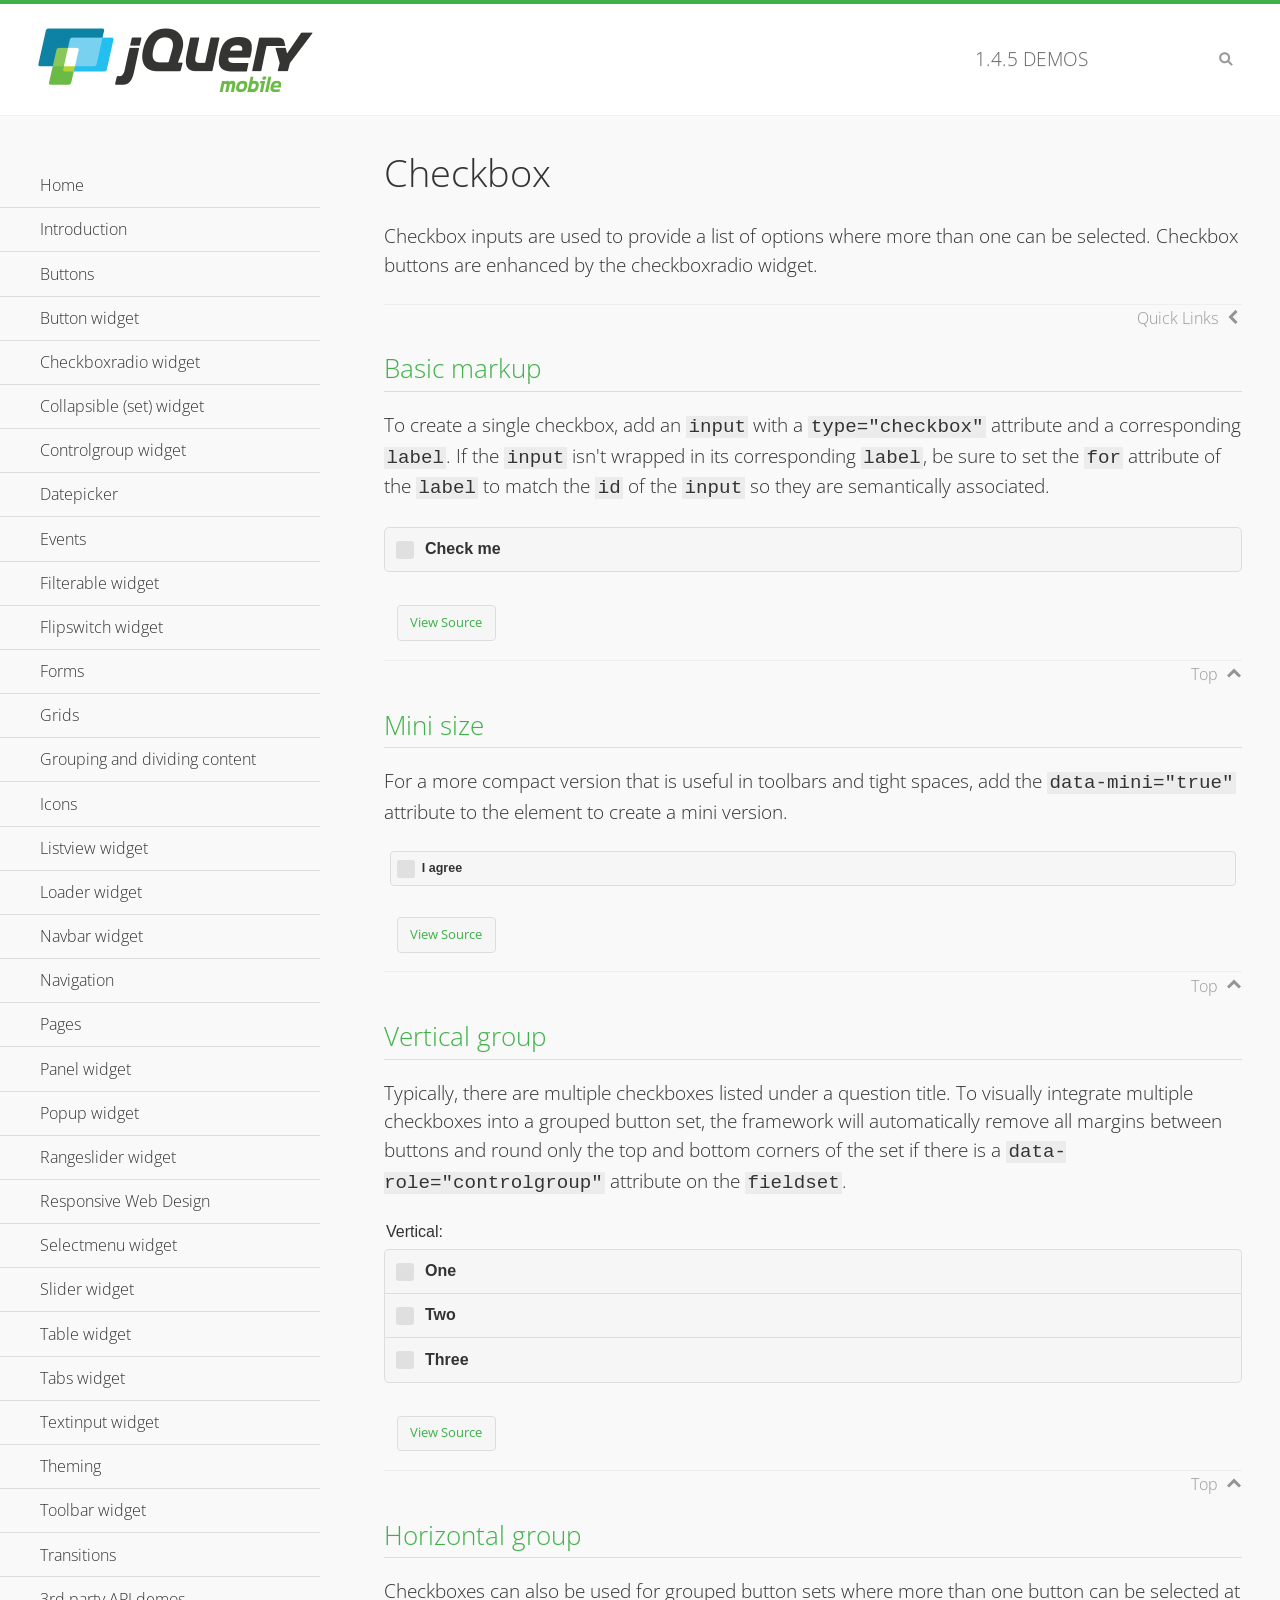
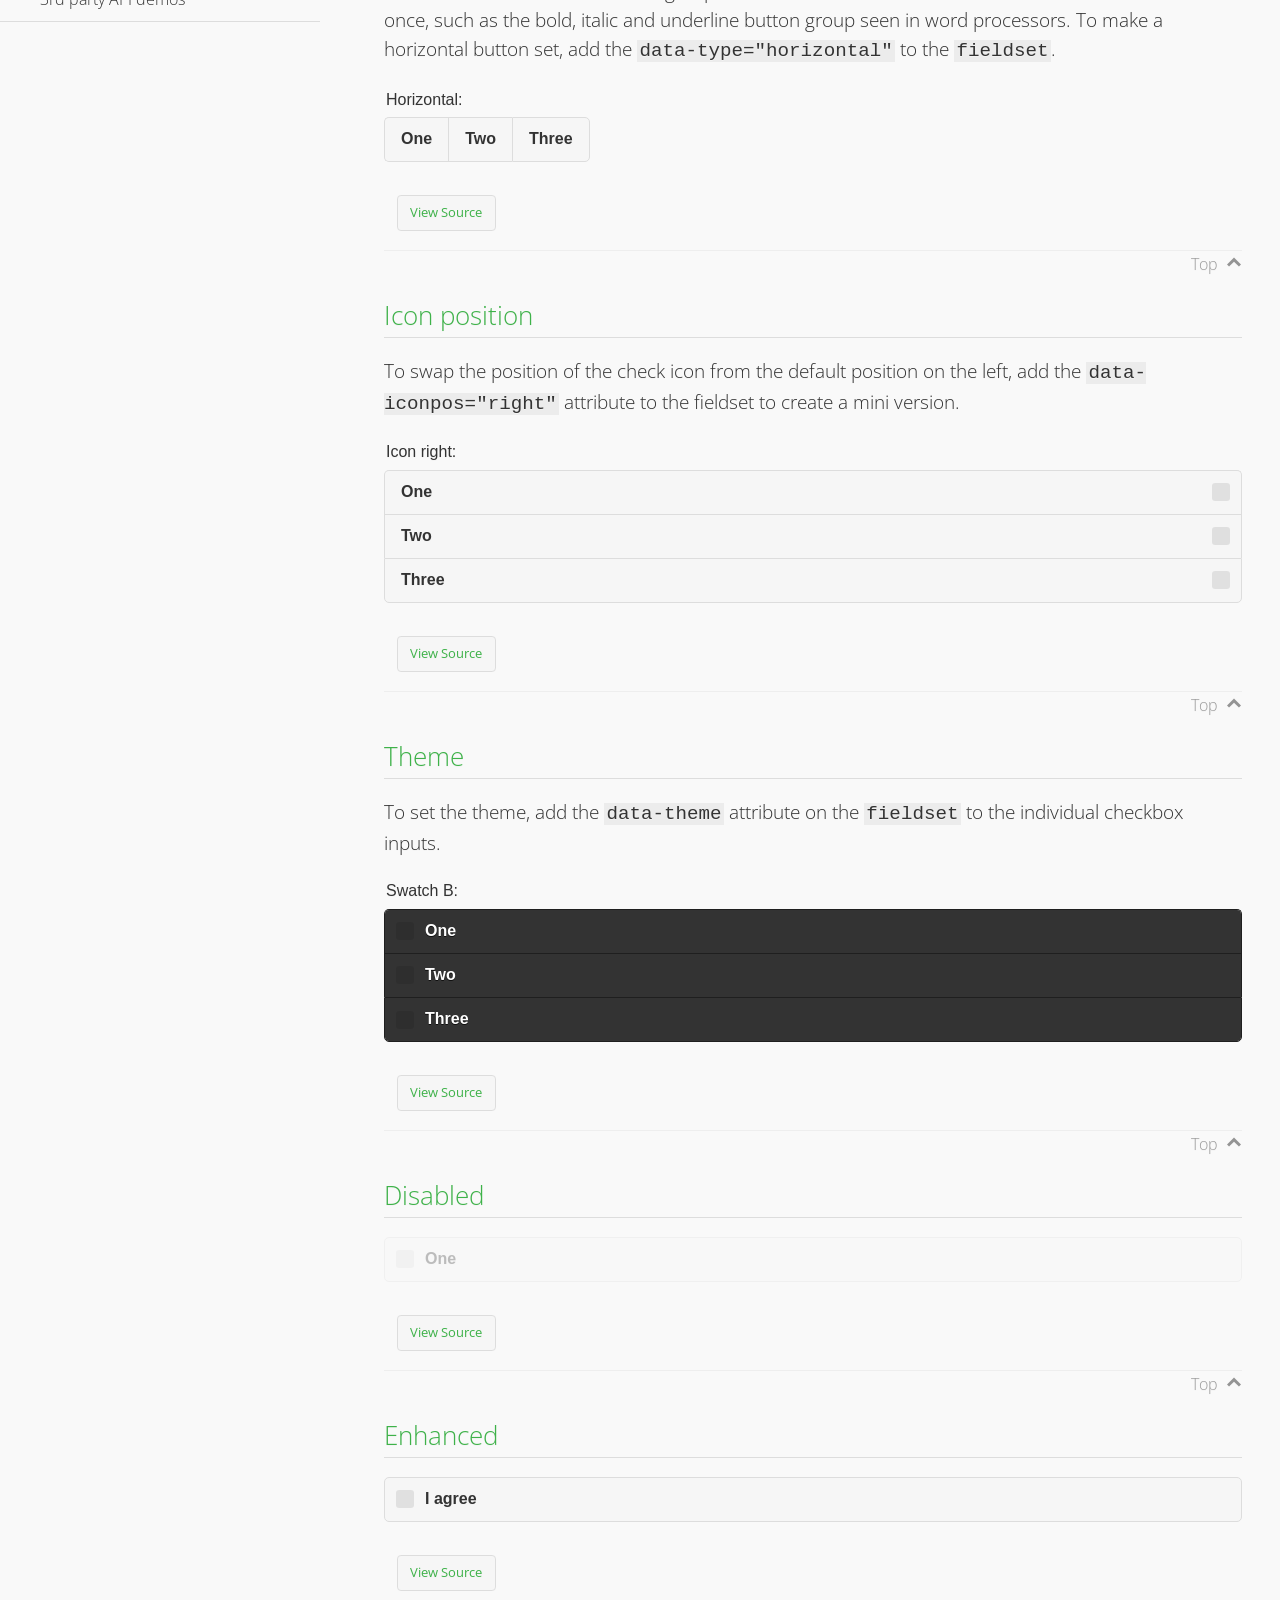
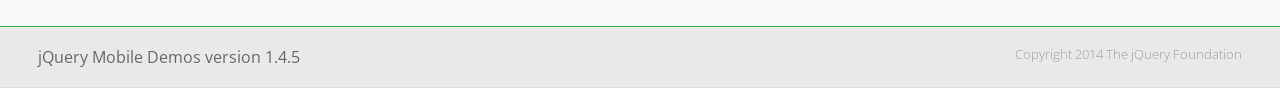
<file: src/main/webapp/js/lib/jquery.mobile/demos/checkboxradio-checkbox/index.html>
<!DOCTYPE html>
<html>
<head>
	<meta charset="utf-8">
	<meta name="viewport" content="width=device-width, initial-scale=1">
	<title>Checkbox - jQuery Mobile Demos</title>
	<link rel="shortcut icon" href="../favicon.ico">
	<link rel="stylesheet" href="http://fonts.googleapis.com/css?family=Open+Sans:300,400,700">
	<link rel="stylesheet" href="../css/themes/default/jquery.mobile-1.4.5.min.css">
	<link rel="stylesheet" href="../_assets/css/jqm-demos.css">
	<script src="../js/jquery.js"></script>
	<script src="../_assets/js/index.js"></script>
	<script src="../js/jquery.mobile-1.4.5.min.js"></script>
</head>
<body>
<div data-role="page" class="jqm-demos" data-quicklinks="true">

	<div data-role="header" class="jqm-header">
		<h2><a href="../" title="jQuery Mobile Demos home"><img src="../_assets/img/jquery-logo.png" alt="jQuery Mobile"></a></h2>
		<p><span class="jqm-version"></span> Demos</p>
		<a href="#" class="jqm-navmenu-link ui-btn ui-btn-icon-notext ui-corner-all ui-icon-bars ui-nodisc-icon ui-alt-icon ui-btn-left">Menu</a>
		<a href="#" class="jqm-search-link ui-btn ui-btn-icon-notext ui-corner-all ui-icon-search ui-nodisc-icon ui-alt-icon ui-btn-right">Search</a>
	</div><!-- /header -->

	<div role="main" class="ui-content jqm-content">

		<h1>Checkbox</h1>

		<p>Checkbox inputs are used to provide a list of options where more than one can be selected. Checkbox buttons are enhanced by the checkboxradio widget.</p>

		<h2>Basic markup</h2>

		<p>To create a single checkbox, add an <code>input</code> with a <code>type="checkbox"</code> attribute and a corresponding <code>label</code>. If the <code>input</code> isn't wrapped in its corresponding <code>label</code>, be sure to set the <code>for</code> attribute of the <code>label</code> to match the <code>id</code> of the <code>input</code> so they are semantically associated.</p>

		<div data-demo-html="true">
			<form>
				<label>
					<input type="checkbox" name="checkbox-0 ">Check me
				</label>
			</form>
		</div><!--/demo-html -->

		<h2>Mini size</h2>

		<p>For a more compact version that is useful in toolbars and tight spaces, add the <code>data-mini="true"</code> attribute to the element to create a mini version. </p>

		<div data-demo-html="true">
			<form>
				<input type="checkbox" name="checkbox-mini-0" id="checkbox-mini-0" data-mini="true">
				<label for="checkbox-mini-0">I agree</label>
			</form>
		</div><!--/demo-html -->

		<h2>Vertical group</h2>

		<p>Typically, there are multiple checkboxes listed under a question title. To visually integrate multiple checkboxes into a grouped button set, the framework will automatically remove all margins between buttons and round only the top and bottom corners of the set if there is a <code> data-role="controlgroup"</code> attribute on the <code>fieldset</code>.</p>

		<div data-demo-html="true">
			<form>
				<fieldset data-role="controlgroup">
					<legend>Vertical:</legend>
					<input type="checkbox" name="checkbox-v-2a" id="checkbox-v-2a">
					<label for="checkbox-v-2a">One</label>
					<input type="checkbox" name="checkbox-v-2b" id="checkbox-v-2b">
					<label for="checkbox-v-2b">Two</label>
					<input type="checkbox" name="checkbox-v-2c" id="checkbox-v-2c">
					<label for="checkbox-v-2c">Three</label>
				</fieldset>
			</form>
		</div><!--/demo-html -->

		<h2>Horizontal group</h2>

		<p>Checkboxes can also be used for grouped button sets where more than one button can be selected at once, such as the bold, italic and underline button group seen in word processors. To make a horizontal button set, add the <code> data-type="horizontal"</code> to the <code>fieldset</code>.</p>

		<div data-demo-html="true">
			<form>
				<fieldset data-role="controlgroup" data-type="horizontal">
					<legend>Horizontal:</legend>
					<input type="checkbox" name="checkbox-h-2a" id="checkbox-h-2a">
					<label for="checkbox-h-2a">One</label>
					<input type="checkbox" name="checkbox-h-2b" id="checkbox-h-2b">
					<label for="checkbox-h-2b">Two</label>
					<input type="checkbox" name="checkbox-h-2c" id="checkbox-h-2c">
					<label for="checkbox-h-2c">Three</label>
				</fieldset>
			</form>
		</div><!--/demo-html -->

		<h2>Icon position</h2>

		<p>To swap the position of the check icon from the default position on the left, add the <code>data-iconpos="right"</code> attribute to the fieldset to create a mini version. </p>

		<div data-demo-html="true">
			<form>
				<fieldset data-role="controlgroup" data-iconpos="right">
					<legend>Icon right:</legend>
					<input type="checkbox" name="checkbox-h-6a" id="checkbox-h-6a">
					<label for="checkbox-h-6a">One</label>
					<input type="checkbox" name="checkbox-h-6b" id="checkbox-h-6b">
					<label for="checkbox-h-6b">Two</label>
					<input type="checkbox" name="checkbox-h-6c" id="checkbox-h-6c">
					<label for="checkbox-h-6c">Three</label>
				</fieldset>
			</form>
		</div><!--/demo-html -->

		<h2>Theme</h2>

		<p>To set the theme, add the <code>data-theme</code> attribute on the <code>fieldset</code> to the individual checkbox inputs.</p>

		<div data-demo-html="true">
			<form>
				<fieldset data-role="controlgroup">
					<legend>Swatch B:</legend>
					<input type="checkbox" name="checkbox-t-2a" id="checkbox-t-2a" data-theme="b">
					<label for="checkbox-t-2a">One</label>
					<input type="checkbox" name="checkbox-t-2b" id="checkbox-t-2b" data-theme="b">
					<label for="checkbox-t-2b">Two</label>
					<input type="checkbox" name="checkbox-t-2c" id="checkbox-t-2c" data-theme="b">
					<label for="checkbox-t-2c">Three</label>
				</fieldset>
			</form>
		</div><!--/demo-html -->

		<h2>Disabled</h2>

		<div data-demo-html="true">
			<form>
				<input disabled type="checkbox" name="checkbox-t-3a" id="checkbox-t-3a" data-theme="a">
				<label for="checkbox-t-3a">One</label>
			</form>
		</div><!--/demo-html -->

		<h2>Enhanced</h2>

		<div data-demo-html="true">
			<div class="ui-checkbox">
				<label for="checkbox-enhanced" class="ui-btn ui-corner-all ui-btn-inherit ui-btn-icon-left ui-checkbox-off">I agree</label>
				<input type="checkbox" name="checkbox-enhanced" id="checkbox-enhanced" data-enhanced="true">
			</div>
		</div><!--/demo-html -->

	</div><!-- /content -->
	    <div data-role="panel" class="jqm-navmenu-panel" data-position="left" data-display="overlay" data-theme="a">
	    	<ul class="jqm-list ui-alt-icon ui-nodisc-icon">
<li data-filtertext="demos homepage" data-icon="home"><a href=".././">Home</a></li>
<li data-filtertext="introduction overview getting started"><a href="../intro/" data-ajax="false">Introduction</a></li>
<li data-filtertext="buttons button markup buttonmarkup method anchor link button element"><a href="../button-markup/" data-ajax="false">Buttons</a></li>
<li data-filtertext="form button widget input button submit reset"><a href="../button/" data-ajax="false">Button widget</a></li>
<li data-role="collapsible" data-enhanced="true" data-collapsed-icon="carat-d" data-expanded-icon="carat-u" data-iconpos="right" data-inset="false" class="ui-collapsible ui-collapsible-themed-content ui-collapsible-collapsed">
	<h3 class="ui-collapsible-heading ui-collapsible-heading-collapsed">
		<a href="#" class="ui-collapsible-heading-toggle ui-btn ui-btn-icon-right ui-btn-inherit ui-icon-carat-d">
		    Checkboxradio widget<span class="ui-collapsible-heading-status"> click to expand contents</span>
		</a>
	</h3>
	<div class="ui-collapsible-content ui-body-inherit ui-collapsible-content-collapsed" aria-hidden="true">
		<ul>
			<li data-filtertext="form checkboxradio widget checkbox input checkboxes controlgroups"><a href="../checkboxradio-checkbox/" data-ajax="false">Checkboxes</a></li>
			<li data-filtertext="form checkboxradio widget radio input radio buttons controlgroups"><a href="../checkboxradio-radio/" data-ajax="false">Radio buttons</a></li>
		</ul>
	</div>
</li>
<li data-role="collapsible" data-enhanced="true" data-collapsed-icon="carat-d" data-expanded-icon="carat-u" data-iconpos="right" data-inset="false" class="ui-collapsible ui-collapsible-themed-content ui-collapsible-collapsed">
	<h3 class="ui-collapsible-heading ui-collapsible-heading-collapsed">
		<a href="#" class="ui-collapsible-heading-toggle ui-btn ui-btn-icon-right ui-btn-inherit ui-icon-carat-d">
			Collapsible (set) widget<span class="ui-collapsible-heading-status"> click to expand contents</span>
		</a>
	</h3>
	<div class="ui-collapsible-content ui-body-inherit ui-collapsible-content-collapsed" aria-hidden="true">
		<ul>
			<li data-filtertext="collapsibles content formatting"><a href="../collapsible/" data-ajax="false">Collapsible</a></li>
			<li data-filtertext="dynamic collapsible set accordion append expand"><a href="../collapsible-dynamic/" data-ajax="false">Dynamic collapsibles</a></li>
			<li data-filtertext="accordions collapsible set widget content formatting grouped collapsibles"><a href="../collapsibleset/" data-ajax="false">Collapsible set</a></li>
		</ul>
	</div>
</li>
<li data-role="collapsible" data-enhanced="true" data-collapsed-icon="carat-d" data-expanded-icon="carat-u" data-iconpos="right" data-inset="false" class="ui-collapsible ui-collapsible-themed-content ui-collapsible-collapsed">
	<h3 class="ui-collapsible-heading ui-collapsible-heading-collapsed">
		<a href="#" class="ui-collapsible-heading-toggle ui-btn ui-btn-icon-right ui-btn-inherit ui-icon-carat-d">
			Controlgroup widget<span class="ui-collapsible-heading-status"> click to expand contents</span>
		</a>
	</h3>
	<div class="ui-collapsible-content ui-body-inherit ui-collapsible-content-collapsed" aria-hidden="true">
		<ul>
			<li data-filtertext="controlgroups selectmenu checkboxradio input grouped buttons horizontal vertical"><a href="../controlgroup/" data-ajax="false">Controlgroup</a></li>
			<li data-filtertext="dynamic controlgroup dynamically add buttons"><a href="../controlgroup-dynamic/" data-ajax="false">Dynamic controlgroups</a></li>
		</ul>
	</div>
</li>
<li data-filtertext="form datepicker widget date input"><a href="../datepicker/" data-ajax="false">Datepicker</a></li>
<li data-role="collapsible" data-enhanced="true" data-collapsed-icon="carat-d" data-expanded-icon="carat-u" data-iconpos="right" data-inset="false" class="ui-collapsible ui-collapsible-themed-content ui-collapsible-collapsed">
	<h3 class="ui-collapsible-heading ui-collapsible-heading-collapsed">
		<a href="#" class="ui-collapsible-heading-toggle ui-btn ui-btn-icon-right ui-btn-inherit ui-icon-carat-d">
			Events<span class="ui-collapsible-heading-status"> click to expand contents</span>
		</a>
	</h3>
	<div class="ui-collapsible-content ui-body-inherit ui-collapsible-content-collapsed" aria-hidden="true">
		<ul>
			<li data-filtertext="swipe to delete list items listviews swipe events"><a href="../swipe-list/" data-ajax="false">Swipe list items</a></li>
			<li data-filtertext="swipe to navigate swipe page navigation swipe events"><a href="../swipe-page/" data-ajax="false">Swipe page navigation</a></li>
		</ul>
	</div>
</li>
<li data-filtertext="filterable filter elements sorting searching listview table"><a href="../filterable/" data-ajax="false">Filterable widget</a></li>
<li data-filtertext="form flipswitch widget flip toggle switch binary select checkbox input"><a href="../flipswitch/" data-ajax="false">Flipswitch widget</a></li>
<li data-role="collapsible" data-enhanced="true" data-collapsed-icon="carat-d" data-expanded-icon="carat-u" data-iconpos="right" data-inset="false" class="ui-collapsible ui-collapsible-themed-content ui-collapsible-collapsed">
	<h3 class="ui-collapsible-heading ui-collapsible-heading-collapsed">
		<a href="#" class="ui-collapsible-heading-toggle ui-btn ui-btn-icon-right ui-btn-inherit ui-icon-carat-d">
			Forms<span class="ui-collapsible-heading-status"> click to expand contents</span>
		</a>
	</h3>
	<div class="ui-collapsible-content ui-body-inherit ui-collapsible-content-collapsed" aria-hidden="true">
		<ul>
			<li data-filtertext="forms text checkbox radio range button submit reset inputs selects textarea slider flipswitch label form elements"><a href="../forms/" data-ajax="false">Forms</a></li>
			<li data-filtertext="form hide labels hidden accessible ui-hidden-accessible forms"><a href="../forms-label-hidden-accessible/" data-ajax="false">Hide labels</a></li>
			<li data-filtertext="form field containers fieldcontain ui-field-contain forms"><a href="../forms-field-contain/" data-ajax="false">Field containers</a></li>
			<li data-filtertext="forms disabled form elements"><a href="../forms-disabled/" data-ajax="false">Forms disabled</a></li>
			<li data-filtertext="forms gallery examples overview forms text checkbox radio range button submit reset inputs selects textarea slider flipswitch label form elements"><a href="../forms-gallery/" data-ajax="false">Forms gallery</a></li>
		</ul>
	</div>
</li>
<li data-role="collapsible" data-enhanced="true" data-collapsed-icon="carat-d" data-expanded-icon="carat-u" data-iconpos="right" data-inset="false" class="ui-collapsible ui-collapsible-themed-content ui-collapsible-collapsed">
	<h3 class="ui-collapsible-heading ui-collapsible-heading-collapsed">
		<a href="#" class="ui-collapsible-heading-toggle ui-btn ui-btn-icon-right ui-btn-inherit ui-icon-carat-d">
			Grids<span class="ui-collapsible-heading-status"> click to expand contents</span>
		</a>
	</h3>
	<div class="ui-collapsible-content ui-body-inherit ui-collapsible-content-collapsed" aria-hidden="true">
		<ul>
			<li data-filtertext="grids columns blocks content formatting rwd responsive css framework"><a href="../grids/" data-ajax="false">Grids</a></li>
			<li data-filtertext="buttons in grids css framework"><a href="../grids-buttons/" data-ajax="false">Buttons in grids</a></li>
			<li data-filtertext="custom responsive grids rwd css framework"><a href="../grids-custom-responsive/" data-ajax="false">Custom responsive grids</a></li>
		</ul>
	</div>
</li>
<li data-filtertext="blocks content formatting sections heading"><a href="../body-bar-classes/" data-ajax="false">Grouping and dividing content</a></li>
<li data-role="collapsible" data-enhanced="true" data-collapsed-icon="carat-d" data-expanded-icon="carat-u" data-iconpos="right" data-inset="false" class="ui-collapsible ui-collapsible-themed-content ui-collapsible-collapsed">
	<h3 class="ui-collapsible-heading ui-collapsible-heading-collapsed">
		<a href="#" class="ui-collapsible-heading-toggle ui-btn ui-btn-icon-right ui-btn-inherit ui-icon-carat-d">
			Icons<span class="ui-collapsible-heading-status"> click to expand contents</span>
		</a>
	</h3>
	<div class="ui-collapsible-content ui-body-inherit ui-collapsible-content-collapsed" aria-hidden="true">
		<ul>
			<li data-filtertext="button icons svg disc alt custom icon position"><a href="../icons/" data-ajax="false">Icons</a></li>
			<li data-filtertext=""><a href="../icons-grunticon/" data-ajax="false">Grunticon loader</a></li>
		</ul>
	</div>
</li>
<li data-role="collapsible" data-enhanced="true" data-collapsed-icon="carat-d" data-expanded-icon="carat-u" data-iconpos="right" data-inset="false" class="ui-collapsible ui-collapsible-themed-content ui-collapsible-collapsed">
	<h3 class="ui-collapsible-heading ui-collapsible-heading-collapsed">
		<a href="#" class="ui-collapsible-heading-toggle ui-btn ui-btn-icon-right ui-btn-inherit ui-icon-carat-d">
			Listview widget<span class="ui-collapsible-heading-status"> click to expand contents</span>
		</a>
	</h3>
	<div class="ui-collapsible-content ui-body-inherit ui-collapsible-content-collapsed" aria-hidden="true">
		<ul>
			<li data-filtertext="listview widget thumbnails icons nested split button collapsible ul ol"><a href="../listview/" data-ajax="false">Listview</a></li>
			<li data-filtertext="autocomplete filterable reveal listview filtertextbeforefilter placeholder"><a href="../listview-autocomplete/" data-ajax="false">Listview autocomplete</a></li>
			<li data-filtertext="autocomplete filterable reveal listview remote data filtertextbeforefilter placeholder"><a href="../listview-autocomplete-remote/" data-ajax="false">Listview autocomplete remote data</a></li>
			<li data-filtertext="autodividers anchor jump scroll linkbars listview lists ul ol"><a href="../listview-autodividers-linkbar/" data-ajax="false">Listview autodividers linkbar</a></li>
			<li data-filtertext="listview autodividers selector autodividersselector lists ul ol"><a href="../listview-autodividers-selector/" data-ajax="false">Listview autodividers selector</a></li>
			<li data-filtertext="listview nested list items"><a href="../listview-nested-lists/" data-ajax="false">Nested Listviews</a></li>
			<li data-filtertext="listview collapsible list items flat"><a href="../listview-collapsible-item-flat/" data-ajax="false">Listview collapsible list items (flat)</a></li>
			<li data-filtertext="listview collapsible list indented"><a href="../listview-collapsible-item-indented/" data-ajax="false">Listview collapsible list items (indented)</a></li>
			<li data-filtertext="grid listview responsive grids responsive listviews lists ul"><a href="../listview-grid/" data-ajax="false">Listview responsive grid</a></li>
		</ul>
	</div>
</li>
<li data-filtertext="loader widget page loading navigation overlay spinner"><a href="../loader/" data-ajax="false">Loader widget</a></li>
<li data-filtertext="navbar widget navmenu toolbars header footer"><a href="../navbar/" data-ajax="false">Navbar widget</a></li>
<li data-role="collapsible" data-enhanced="true" data-collapsed-icon="carat-d" data-expanded-icon="carat-u" data-iconpos="right" data-inset="false" class="ui-collapsible ui-collapsible-themed-content ui-collapsible-collapsed">
	<h3 class="ui-collapsible-heading ui-collapsible-heading-collapsed">
		<a href="#" class="ui-collapsible-heading-toggle ui-btn ui-btn-icon-right ui-btn-inherit ui-icon-carat-d">
			Navigation<span class="ui-collapsible-heading-status"> click to expand contents</span>
		</a>
	</h3>
	<div class="ui-collapsible-content ui-body-inherit ui-collapsible-content-collapsed" aria-hidden="true">
		<ul>
			<li data-filtertext="ajax navigation navigate widget history event method"><a href="../navigation/" data-ajax="false">Navigation</a></li>
			<li data-filtertext="linking pages page links navigation ajax prefetch cache"><a href="../navigation-linking-pages/" data-ajax="false">Linking pages</a></li>
			<!-- <li data-filtertext="php redirect server redirection server-side navigation"><a href="../navigation-php-redirect/" data-ajax="false">PHP redirect demo</a></li>-->
			<li data-filtertext="navigation redirection hash query"><a href="../navigation-hash-processing/" data-ajax="false">Hash processing demo</a></li>
			<li data-filtertext="navigation redirection hash query"><a href="../page-events/" data-ajax="false">Page Navigation Events</a></li>
		</ul>
	</div>
</li>
<li data-role="collapsible" data-enhanced="true" data-collapsed-icon="carat-d" data-expanded-icon="carat-u" data-iconpos="right" data-inset="false" class="ui-collapsible ui-collapsible-themed-content ui-collapsible-collapsed">
	<h3 class="ui-collapsible-heading ui-collapsible-heading-collapsed">
		<a href="#" class="ui-collapsible-heading-toggle ui-btn ui-btn-icon-right ui-btn-inherit ui-icon-carat-d">
			Pages<span class="ui-collapsible-heading-status"> click to expand contents</span>
		</a>
	</h3>
	<div class="ui-collapsible-content ui-body-inherit ui-collapsible-content-collapsed" aria-hidden="true">
		<ul>
			<li data-filtertext="pages page widget ajax navigation"><a href="../pages/" data-ajax="false">Pages</a></li>
			<li data-filtertext="single page"><a href="../pages-single-page/" data-ajax="false">Single page</a></li>
			<li data-filtertext="multipage multi-page page"><a href="../pages-multi-page/" data-ajax="false">Multi-page template</a></li>
			<li data-filtertext="dialog page widget modal popup"><a href="../pages-dialog/" data-ajax="false">Dialog page</a></li>
		</ul>
	</div>
</li>
<li data-role="collapsible" data-enhanced="true" data-collapsed-icon="carat-d" data-expanded-icon="carat-u" data-iconpos="right" data-inset="false" class="ui-collapsible ui-collapsible-themed-content ui-collapsible-collapsed">
	<h3 class="ui-collapsible-heading ui-collapsible-heading-collapsed">
		<a href="#" class="ui-collapsible-heading-toggle ui-btn ui-btn-icon-right ui-btn-inherit ui-icon-carat-d">
			Panel widget<span class="ui-collapsible-heading-status"> click to expand contents</span>
		</a>
	</h3>
	<div class="ui-collapsible-content ui-body-inherit ui-collapsible-content-collapsed" aria-hidden="true">
		<ul>
			<li data-filtertext="panel widget sliding panels reveal push overlay responsive"><a href="../panel/" data-ajax="false">Panel</a></li>
			<li data-filtertext=""><a href="../panel-external/" data-ajax="false">External panels</a></li>
			<li data-filtertext="panel "><a href="../panel-fixed/" data-ajax="false">Fixed panels</a></li>
			<li data-filtertext="panel slide panels sliding panels shadow rwd responsive breakpoint"><a href="../panel-responsive/" data-ajax="false">Panels responsive</a></li>
			<li data-filtertext="panel custom style custom panel width reveal shadow listview panel styling page background wrapper"><a href="../panel-styling/" data-ajax="false">Custom panel style</a></li>
			<li data-filtertext="panel open on swipe"><a href="../panel-swipe-open/" data-ajax="false">Panel open on swipe</a></li>
			<li data-filtertext="panels outside page internal external toolbars"><a href="../panel-external-internal/" data-ajax="false">Panel external and internal</a></li>
		</ul>
	</div>
</li>
<li data-role="collapsible" data-enhanced="true" data-collapsed-icon="carat-d" data-expanded-icon="carat-u" data-iconpos="right" data-inset="false" class="ui-collapsible ui-collapsible-themed-content ui-collapsible-collapsed">
	<h3 class="ui-collapsible-heading ui-collapsible-heading-collapsed">
		<a href="#" class="ui-collapsible-heading-toggle ui-btn ui-btn-icon-right ui-btn-inherit ui-icon-carat-d">
			Popup widget<span class="ui-collapsible-heading-status"> click to expand contents</span>
		</a>
	</h3>
	<div class="ui-collapsible-content ui-body-inherit ui-collapsible-content-collapsed" aria-hidden="true">
		<ul>
			<li data-filtertext="popup widget popups dialog modal transition tooltip lightbox form overlay screen flip pop fade transition"><a href="../popup/" data-ajax="false">Popup</a></li>
			<li data-filtertext="popup alignment position"><a href="../popup-alignment/" data-ajax="false">Popup alignment</a></li>
			<li data-filtertext="popup arrow size popups popover"><a href="../popup-arrow-size/" data-ajax="false">Popup arrow size</a></li>
			<li data-filtertext="dynamic popups popup images lightbox"><a href="../popup-dynamic/" data-ajax="false">Dynamic popups</a></li>
			<li data-filtertext="popups with iframes scaling"><a href="../popup-iframe/" data-ajax="false">Popups with iframes</a></li>
			<li data-filtertext="popup image scaling"><a href="../popup-image-scaling/" data-ajax="false">Popup image scaling</a></li>
			<li data-filtertext="external popup outside multi-page"><a href="../popup-outside-multipage/" data-ajax="false">Popup outside multi-page</a></li>
		</ul>
	</div>
</li>
<li data-filtertext="form rangeslider widget dual sliders dual handle sliders range input"><a href="../rangeslider/" data-ajax="false">Rangeslider widget</a></li>
<li data-filtertext="responsive web design rwd adaptive progressive enhancement PE accessible mobile breakpoints media query media queries"><a href="../rwd/" data-ajax="false">Responsive Web Design</a></li>
<li data-role="collapsible" data-enhanced="true" data-collapsed-icon="carat-d" data-expanded-icon="carat-u" data-iconpos="right" data-inset="false" class="ui-collapsible ui-collapsible-themed-content ui-collapsible-collapsed">
	<h3 class="ui-collapsible-heading ui-collapsible-heading-collapsed">
		<a href="#" class="ui-collapsible-heading-toggle ui-btn ui-btn-icon-right ui-btn-inherit ui-icon-carat-d">
			Selectmenu widget<span class="ui-collapsible-heading-status"> click to expand contents</span>
		</a>
	</h3>
	<div class="ui-collapsible-content ui-body-inherit ui-collapsible-content-collapsed" aria-hidden="true">
		<ul>
			<li data-filtertext="form selectmenu widget select input custom select menu selects"><a href="../selectmenu/" data-ajax="false">Selectmenu</a></li>
			<li data-filtertext="form custom select menu selectmenu widget custom menu option optgroup multiple selects"><a href="../selectmenu-custom/" data-ajax="false">Custom select menu</a></li>
			<li data-filtertext="filterable select filter popup dialog"><a href="../selectmenu-custom-filter/" data-ajax="false">Custom select menu with filter</a></li>
		</ul>
	</div>
</li>
<li data-role="collapsible" data-enhanced="true" data-collapsed-icon="carat-d" data-expanded-icon="carat-u" data-iconpos="right" data-inset="false" class="ui-collapsible ui-collapsible-themed-content ui-collapsible-collapsed">
	<h3 class="ui-collapsible-heading ui-collapsible-heading-collapsed">
		<a href="#" class="ui-collapsible-heading-toggle ui-btn ui-btn-icon-right ui-btn-inherit ui-icon-carat-d">
			Slider widget<span class="ui-collapsible-heading-status"> click to expand contents</span>
		</a>
	</h3>
	<div class="ui-collapsible-content ui-body-inherit ui-collapsible-content-collapsed" aria-hidden="true">
		<ul>
			<li data-filtertext="form slider widget range input single sliders"><a href="../slider/" data-ajax="false">Slider</a></li>
			<li data-filtertext="form slider widget flipswitch slider binary select flip toggle switch"><a href="../slider-flipswitch/" data-ajax="false">Slider flip toggle switch</a></li>
			<li data-filtertext="form slider tooltip handle value input range sliders"><a href="../slider-tooltip/" data-ajax="false">Slider tooltip</a></li>
		</ul>
	</div>
</li>
<li data-role="collapsible" data-enhanced="true" data-collapsed-icon="carat-d" data-expanded-icon="carat-u" data-iconpos="right" data-inset="false" class="ui-collapsible ui-collapsible-themed-content ui-collapsible-collapsed">
	<h3 class="ui-collapsible-heading ui-collapsible-heading-collapsed">
		<a href="#" class="ui-collapsible-heading-toggle ui-btn ui-btn-icon-right ui-btn-inherit ui-icon-carat-d">
			Table widget<span class="ui-collapsible-heading-status"> click to expand contents</span>
		</a>
	</h3>
	<div class="ui-collapsible-content ui-body-inherit ui-collapsible-content-collapsed" aria-hidden="true">
		<ul>
			<li data-filtertext="table widget reflow column toggle th td responsive tables rwd hide show tabular"><a href="../table-column-toggle/" data-ajax="false">Table Column Toggle</a></li>
			<li data-filtertext="table column toggle phone comparison demo"><a href="../table-column-toggle-example/" data-ajax="false">Table Column Toggle demo</a></li>
			<li data-filtertext="responsive tables table column toggle heading groups rwd breakpoint"><a href="../table-column-toggle-heading-groups/" data-ajax="false">Table Column Toggle heading groups</a></li>
			<li data-filtertext="responsive tables table column toggle hide rwd breakpoint customization options"><a href="../table-column-toggle-options/" data-ajax="false">Table Column Toggle options</a></li>
			<li data-filtertext="table reflow th td responsive rwd columns tabular"><a href="../table-reflow/" data-ajax="false">Table Reflow</a></li>
			<li data-filtertext="responsive tables table reflow heading groups rwd breakpoint"><a href="../table-reflow-heading-groups/" data-ajax="false">Table Reflow heading groups</a></li>
			<li data-filtertext="responsive tables table reflow stripes strokes table style"><a href="../table-reflow-stripes-strokes/" data-ajax="false">Table Reflow stripes and strokes</a></li>
			<li data-filtertext="responsive tables table reflow stack custom styles"><a href="../table-reflow-styling/" data-ajax="false">Table Reflow custom styles</a></li>
		</ul>
	</div>
</li>
<li data-filtertext="ui tabs widget"><a href="../tabs/" data-ajax="false">Tabs widget</a></li>
<li data-filtertext="form textinput widget text input textarea number date time tel email file color password"><a href="../textinput/" data-ajax="false">Textinput widget</a></li>
<li data-role="collapsible" data-enhanced="true" data-collapsed-icon="carat-d" data-expanded-icon="carat-u" data-iconpos="right" data-inset="false" class="ui-collapsible ui-collapsible-themed-content ui-collapsible-collapsed">
	<h3 class="ui-collapsible-heading ui-collapsible-heading-collapsed">
		<a href="#" class="ui-collapsible-heading-toggle ui-btn ui-btn-icon-right ui-btn-inherit ui-icon-carat-d">
			Theming<span class="ui-collapsible-heading-status"> click to expand contents</span>
		</a>
	</h3>
	<div class="ui-collapsible-content ui-body-inherit ui-collapsible-content-collapsed" aria-hidden="true">
		<ul>
			<li data-filtertext="default theme swatches theming style css"><a href="../theme-default/" data-ajax="false">Default theme</a></li>
			<li data-filtertext="classic theme old theme swatches theming style css"><a href="../theme-classic/" data-ajax="false">Classic theme</a></li>
		</ul>
	</div>
</li>
<li data-role="collapsible" data-enhanced="true" data-collapsed-icon="carat-d" data-expanded-icon="carat-u" data-iconpos="right" data-inset="false" class="ui-collapsible ui-collapsible-themed-content ui-collapsible-collapsed">
	<h3 class="ui-collapsible-heading ui-collapsible-heading-collapsed">
		<a href="#" class="ui-collapsible-heading-toggle ui-btn ui-btn-icon-right ui-btn-inherit ui-icon-carat-d">
			Toolbar widget<span class="ui-collapsible-heading-status"> click to expand contents</span>
		</a>
	</h3>
	<div class="ui-collapsible-content ui-body-inherit ui-collapsible-content-collapsed" aria-hidden="true">
		<ul>
			<li data-filtertext="toolbar widget header footer toolbars fixed fullscreen external sections"><a href="../toolbar/" data-ajax="false">Toolbar</a></li>
			<li data-filtertext="dynamic toolbars dynamically add toolbar header footer"><a href="../toolbar-dynamic/" data-ajax="false">Dynamic toolbars</a></li>
			<li data-filtertext="external toolbars header footer"><a href="../toolbar-external/" data-ajax="false">External toolbars</a></li>
			<li data-filtertext="fixed toolbars header footer"><a href="../toolbar-fixed/" data-ajax="false">Fixed toolbars</a></li>
			<li data-filtertext="fixed fullscreen toolbars header footer"><a href="../toolbar-fixed-fullscreen/" data-ajax="false">Fullscreen toolbars</a></li>
			<li data-filtertext="external fixed toolbars header footer"><a href="../toolbar-fixed-external/" data-ajax="false">Fixed external toolbars</a></li>
			<li data-filtertext="external persistent toolbars header footer navbar navmenu"><a href="../toolbar-fixed-persistent/" data-ajax="false">Persistent toolbars</a></li>
			<li data-filtertext="external ajax optimized toolbars persistent toolbars header footer navbar"><a href="../toolbar-fixed-persistent-optimized/" data-ajax="false">Ajax optimized toolbars</a></li>
			<li data-filtertext="form in toolbars header footer"><a href="../toolbar-fixed-forms/" data-ajax="false">Form in toolbar</a></li>
		</ul>
	</div>
</li>
<li data-filtertext="page transitions animated pages popup navigation flip slide fade pop"><a href="../transitions/" data-ajax="false">Transitions</a></li>
<li data-role="collapsible" data-enhanced="true" data-collapsed-icon="carat-d" data-expanded-icon="carat-u" data-iconpos="right" data-inset="false" class="ui-collapsible ui-collapsible-themed-content ui-collapsible-collapsed">
	<h3 class="ui-collapsible-heading ui-collapsible-heading-collapsed">
		<a href="#" class="ui-collapsible-heading-toggle ui-btn ui-btn-icon-right ui-btn-inherit ui-icon-carat-d">
			3rd party API demos<span class="ui-collapsible-heading-status"> click to expand contents</span>
		</a>
	</h3>
	<div class="ui-collapsible-content ui-body-inherit ui-collapsible-content-collapsed" aria-hidden="true">
		<ul>
			<li data-filtertext="backbone requirejs navigation router"><a href="../backbone-requirejs/" data-ajax="false">Backbone RequireJS</a></li>
			<li data-filtertext="google maps geolocation demo"><a href="../map-geolocation/" data-ajax="false">Google Maps geolocation</a></li>
			<li data-filtertext="google maps hybrid"><a href="../map-list-toggle/" data-ajax="false">Google Maps list toggle</a></li>
		</ul>
	</div>
</li>



		     </ul>
		</div><!-- /panel -->


	<div data-role="footer" data-position="fixed" data-tap-toggle="false" class="jqm-footer">
		<p>jQuery Mobile Demos version <span class="jqm-version"></span></p>
		<p>Copyright 2014 The jQuery Foundation</p>
	</div><!-- /footer -->
	<!-- TODO: This should become an external panel so we can add input to markup (unique ID) -->
    <div data-role="panel" class="jqm-search-panel" data-position="right" data-display="overlay" data-theme="a">
		<div class="jqm-search">
			<ul class="jqm-list" data-filter-placeholder="Search demos..." data-filter-reveal="true">
<li data-filtertext="demos homepage" data-icon="home"><a href=".././">Home</a></li>
<li data-filtertext="introduction overview getting started"><a href="../intro/" data-ajax="false">Introduction</a></li>
<li data-filtertext="buttons button markup buttonmarkup method anchor link button element"><a href="../button-markup/" data-ajax="false">Buttons</a></li>
<li data-filtertext="form button widget input button submit reset"><a href="../button/" data-ajax="false">Button widget</a></li>
<li data-role="collapsible" data-enhanced="true" data-collapsed-icon="carat-d" data-expanded-icon="carat-u" data-iconpos="right" data-inset="false" class="ui-collapsible ui-collapsible-themed-content ui-collapsible-collapsed">
	<h3 class="ui-collapsible-heading ui-collapsible-heading-collapsed">
		<a href="#" class="ui-collapsible-heading-toggle ui-btn ui-btn-icon-right ui-btn-inherit ui-icon-carat-d">
		    Checkboxradio widget<span class="ui-collapsible-heading-status"> click to expand contents</span>
		</a>
	</h3>
	<div class="ui-collapsible-content ui-body-inherit ui-collapsible-content-collapsed" aria-hidden="true">
		<ul>
			<li data-filtertext="form checkboxradio widget checkbox input checkboxes controlgroups"><a href="../checkboxradio-checkbox/" data-ajax="false">Checkboxes</a></li>
			<li data-filtertext="form checkboxradio widget radio input radio buttons controlgroups"><a href="../checkboxradio-radio/" data-ajax="false">Radio buttons</a></li>
		</ul>
	</div>
</li>
<li data-role="collapsible" data-enhanced="true" data-collapsed-icon="carat-d" data-expanded-icon="carat-u" data-iconpos="right" data-inset="false" class="ui-collapsible ui-collapsible-themed-content ui-collapsible-collapsed">
	<h3 class="ui-collapsible-heading ui-collapsible-heading-collapsed">
		<a href="#" class="ui-collapsible-heading-toggle ui-btn ui-btn-icon-right ui-btn-inherit ui-icon-carat-d">
			Collapsible (set) widget<span class="ui-collapsible-heading-status"> click to expand contents</span>
		</a>
	</h3>
	<div class="ui-collapsible-content ui-body-inherit ui-collapsible-content-collapsed" aria-hidden="true">
		<ul>
			<li data-filtertext="collapsibles content formatting"><a href="../collapsible/" data-ajax="false">Collapsible</a></li>
			<li data-filtertext="dynamic collapsible set accordion append expand"><a href="../collapsible-dynamic/" data-ajax="false">Dynamic collapsibles</a></li>
			<li data-filtertext="accordions collapsible set widget content formatting grouped collapsibles"><a href="../collapsibleset/" data-ajax="false">Collapsible set</a></li>
		</ul>
	</div>
</li>
<li data-role="collapsible" data-enhanced="true" data-collapsed-icon="carat-d" data-expanded-icon="carat-u" data-iconpos="right" data-inset="false" class="ui-collapsible ui-collapsible-themed-content ui-collapsible-collapsed">
	<h3 class="ui-collapsible-heading ui-collapsible-heading-collapsed">
		<a href="#" class="ui-collapsible-heading-toggle ui-btn ui-btn-icon-right ui-btn-inherit ui-icon-carat-d">
			Controlgroup widget<span class="ui-collapsible-heading-status"> click to expand contents</span>
		</a>
	</h3>
	<div class="ui-collapsible-content ui-body-inherit ui-collapsible-content-collapsed" aria-hidden="true">
		<ul>
			<li data-filtertext="controlgroups selectmenu checkboxradio input grouped buttons horizontal vertical"><a href="../controlgroup/" data-ajax="false">Controlgroup</a></li>
			<li data-filtertext="dynamic controlgroup dynamically add buttons"><a href="../controlgroup-dynamic/" data-ajax="false">Dynamic controlgroups</a></li>
		</ul>
	</div>
</li>
<li data-filtertext="form datepicker widget date input"><a href="../datepicker/" data-ajax="false">Datepicker</a></li>
<li data-role="collapsible" data-enhanced="true" data-collapsed-icon="carat-d" data-expanded-icon="carat-u" data-iconpos="right" data-inset="false" class="ui-collapsible ui-collapsible-themed-content ui-collapsible-collapsed">
	<h3 class="ui-collapsible-heading ui-collapsible-heading-collapsed">
		<a href="#" class="ui-collapsible-heading-toggle ui-btn ui-btn-icon-right ui-btn-inherit ui-icon-carat-d">
			Events<span class="ui-collapsible-heading-status"> click to expand contents</span>
		</a>
	</h3>
	<div class="ui-collapsible-content ui-body-inherit ui-collapsible-content-collapsed" aria-hidden="true">
		<ul>
			<li data-filtertext="swipe to delete list items listviews swipe events"><a href="../swipe-list/" data-ajax="false">Swipe list items</a></li>
			<li data-filtertext="swipe to navigate swipe page navigation swipe events"><a href="../swipe-page/" data-ajax="false">Swipe page navigation</a></li>
		</ul>
	</div>
</li>
<li data-filtertext="filterable filter elements sorting searching listview table"><a href="../filterable/" data-ajax="false">Filterable widget</a></li>
<li data-filtertext="form flipswitch widget flip toggle switch binary select checkbox input"><a href="../flipswitch/" data-ajax="false">Flipswitch widget</a></li>
<li data-role="collapsible" data-enhanced="true" data-collapsed-icon="carat-d" data-expanded-icon="carat-u" data-iconpos="right" data-inset="false" class="ui-collapsible ui-collapsible-themed-content ui-collapsible-collapsed">
	<h3 class="ui-collapsible-heading ui-collapsible-heading-collapsed">
		<a href="#" class="ui-collapsible-heading-toggle ui-btn ui-btn-icon-right ui-btn-inherit ui-icon-carat-d">
			Forms<span class="ui-collapsible-heading-status"> click to expand contents</span>
		</a>
	</h3>
	<div class="ui-collapsible-content ui-body-inherit ui-collapsible-content-collapsed" aria-hidden="true">
		<ul>
			<li data-filtertext="forms text checkbox radio range button submit reset inputs selects textarea slider flipswitch label form elements"><a href="../forms/" data-ajax="false">Forms</a></li>
			<li data-filtertext="form hide labels hidden accessible ui-hidden-accessible forms"><a href="../forms-label-hidden-accessible/" data-ajax="false">Hide labels</a></li>
			<li data-filtertext="form field containers fieldcontain ui-field-contain forms"><a href="../forms-field-contain/" data-ajax="false">Field containers</a></li>
			<li data-filtertext="forms disabled form elements"><a href="../forms-disabled/" data-ajax="false">Forms disabled</a></li>
			<li data-filtertext="forms gallery examples overview forms text checkbox radio range button submit reset inputs selects textarea slider flipswitch label form elements"><a href="../forms-gallery/" data-ajax="false">Forms gallery</a></li>
		</ul>
	</div>
</li>
<li data-role="collapsible" data-enhanced="true" data-collapsed-icon="carat-d" data-expanded-icon="carat-u" data-iconpos="right" data-inset="false" class="ui-collapsible ui-collapsible-themed-content ui-collapsible-collapsed">
	<h3 class="ui-collapsible-heading ui-collapsible-heading-collapsed">
		<a href="#" class="ui-collapsible-heading-toggle ui-btn ui-btn-icon-right ui-btn-inherit ui-icon-carat-d">
			Grids<span class="ui-collapsible-heading-status"> click to expand contents</span>
		</a>
	</h3>
	<div class="ui-collapsible-content ui-body-inherit ui-collapsible-content-collapsed" aria-hidden="true">
		<ul>
			<li data-filtertext="grids columns blocks content formatting rwd responsive css framework"><a href="../grids/" data-ajax="false">Grids</a></li>
			<li data-filtertext="buttons in grids css framework"><a href="../grids-buttons/" data-ajax="false">Buttons in grids</a></li>
			<li data-filtertext="custom responsive grids rwd css framework"><a href="../grids-custom-responsive/" data-ajax="false">Custom responsive grids</a></li>
		</ul>
	</div>
</li>
<li data-filtertext="blocks content formatting sections heading"><a href="../body-bar-classes/" data-ajax="false">Grouping and dividing content</a></li>
<li data-role="collapsible" data-enhanced="true" data-collapsed-icon="carat-d" data-expanded-icon="carat-u" data-iconpos="right" data-inset="false" class="ui-collapsible ui-collapsible-themed-content ui-collapsible-collapsed">
	<h3 class="ui-collapsible-heading ui-collapsible-heading-collapsed">
		<a href="#" class="ui-collapsible-heading-toggle ui-btn ui-btn-icon-right ui-btn-inherit ui-icon-carat-d">
			Icons<span class="ui-collapsible-heading-status"> click to expand contents</span>
		</a>
	</h3>
	<div class="ui-collapsible-content ui-body-inherit ui-collapsible-content-collapsed" aria-hidden="true">
		<ul>
			<li data-filtertext="button icons svg disc alt custom icon position"><a href="../icons/" data-ajax="false">Icons</a></li>
			<li data-filtertext=""><a href="../icons-grunticon/" data-ajax="false">Grunticon loader</a></li>
		</ul>
	</div>
</li>
<li data-role="collapsible" data-enhanced="true" data-collapsed-icon="carat-d" data-expanded-icon="carat-u" data-iconpos="right" data-inset="false" class="ui-collapsible ui-collapsible-themed-content ui-collapsible-collapsed">
	<h3 class="ui-collapsible-heading ui-collapsible-heading-collapsed">
		<a href="#" class="ui-collapsible-heading-toggle ui-btn ui-btn-icon-right ui-btn-inherit ui-icon-carat-d">
			Listview widget<span class="ui-collapsible-heading-status"> click to expand contents</span>
		</a>
	</h3>
	<div class="ui-collapsible-content ui-body-inherit ui-collapsible-content-collapsed" aria-hidden="true">
		<ul>
			<li data-filtertext="listview widget thumbnails icons nested split button collapsible ul ol"><a href="../listview/" data-ajax="false">Listview</a></li>
			<li data-filtertext="autocomplete filterable reveal listview filtertextbeforefilter placeholder"><a href="../listview-autocomplete/" data-ajax="false">Listview autocomplete</a></li>
			<li data-filtertext="autocomplete filterable reveal listview remote data filtertextbeforefilter placeholder"><a href="../listview-autocomplete-remote/" data-ajax="false">Listview autocomplete remote data</a></li>
			<li data-filtertext="autodividers anchor jump scroll linkbars listview lists ul ol"><a href="../listview-autodividers-linkbar/" data-ajax="false">Listview autodividers linkbar</a></li>
			<li data-filtertext="listview autodividers selector autodividersselector lists ul ol"><a href="../listview-autodividers-selector/" data-ajax="false">Listview autodividers selector</a></li>
			<li data-filtertext="listview nested list items"><a href="../listview-nested-lists/" data-ajax="false">Nested Listviews</a></li>
			<li data-filtertext="listview collapsible list items flat"><a href="../listview-collapsible-item-flat/" data-ajax="false">Listview collapsible list items (flat)</a></li>
			<li data-filtertext="listview collapsible list indented"><a href="../listview-collapsible-item-indented/" data-ajax="false">Listview collapsible list items (indented)</a></li>
			<li data-filtertext="grid listview responsive grids responsive listviews lists ul"><a href="../listview-grid/" data-ajax="false">Listview responsive grid</a></li>
		</ul>
	</div>
</li>
<li data-filtertext="loader widget page loading navigation overlay spinner"><a href="../loader/" data-ajax="false">Loader widget</a></li>
<li data-filtertext="navbar widget navmenu toolbars header footer"><a href="../navbar/" data-ajax="false">Navbar widget</a></li>
<li data-role="collapsible" data-enhanced="true" data-collapsed-icon="carat-d" data-expanded-icon="carat-u" data-iconpos="right" data-inset="false" class="ui-collapsible ui-collapsible-themed-content ui-collapsible-collapsed">
	<h3 class="ui-collapsible-heading ui-collapsible-heading-collapsed">
		<a href="#" class="ui-collapsible-heading-toggle ui-btn ui-btn-icon-right ui-btn-inherit ui-icon-carat-d">
			Navigation<span class="ui-collapsible-heading-status"> click to expand contents</span>
		</a>
	</h3>
	<div class="ui-collapsible-content ui-body-inherit ui-collapsible-content-collapsed" aria-hidden="true">
		<ul>
			<li data-filtertext="ajax navigation navigate widget history event method"><a href="../navigation/" data-ajax="false">Navigation</a></li>
			<li data-filtertext="linking pages page links navigation ajax prefetch cache"><a href="../navigation-linking-pages/" data-ajax="false">Linking pages</a></li>
			<!-- <li data-filtertext="php redirect server redirection server-side navigation"><a href="../navigation-php-redirect/" data-ajax="false">PHP redirect demo</a></li>-->
			<li data-filtertext="navigation redirection hash query"><a href="../navigation-hash-processing/" data-ajax="false">Hash processing demo</a></li>
			<li data-filtertext="navigation redirection hash query"><a href="../page-events/" data-ajax="false">Page Navigation Events</a></li>
		</ul>
	</div>
</li>
<li data-role="collapsible" data-enhanced="true" data-collapsed-icon="carat-d" data-expanded-icon="carat-u" data-iconpos="right" data-inset="false" class="ui-collapsible ui-collapsible-themed-content ui-collapsible-collapsed">
	<h3 class="ui-collapsible-heading ui-collapsible-heading-collapsed">
		<a href="#" class="ui-collapsible-heading-toggle ui-btn ui-btn-icon-right ui-btn-inherit ui-icon-carat-d">
			Pages<span class="ui-collapsible-heading-status"> click to expand contents</span>
		</a>
	</h3>
	<div class="ui-collapsible-content ui-body-inherit ui-collapsible-content-collapsed" aria-hidden="true">
		<ul>
			<li data-filtertext="pages page widget ajax navigation"><a href="../pages/" data-ajax="false">Pages</a></li>
			<li data-filtertext="single page"><a href="../pages-single-page/" data-ajax="false">Single page</a></li>
			<li data-filtertext="multipage multi-page page"><a href="../pages-multi-page/" data-ajax="false">Multi-page template</a></li>
			<li data-filtertext="dialog page widget modal popup"><a href="../pages-dialog/" data-ajax="false">Dialog page</a></li>
		</ul>
	</div>
</li>
<li data-role="collapsible" data-enhanced="true" data-collapsed-icon="carat-d" data-expanded-icon="carat-u" data-iconpos="right" data-inset="false" class="ui-collapsible ui-collapsible-themed-content ui-collapsible-collapsed">
	<h3 class="ui-collapsible-heading ui-collapsible-heading-collapsed">
		<a href="#" class="ui-collapsible-heading-toggle ui-btn ui-btn-icon-right ui-btn-inherit ui-icon-carat-d">
			Panel widget<span class="ui-collapsible-heading-status"> click to expand contents</span>
		</a>
	</h3>
	<div class="ui-collapsible-content ui-body-inherit ui-collapsible-content-collapsed" aria-hidden="true">
		<ul>
			<li data-filtertext="panel widget sliding panels reveal push overlay responsive"><a href="../panel/" data-ajax="false">Panel</a></li>
			<li data-filtertext=""><a href="../panel-external/" data-ajax="false">External panels</a></li>
			<li data-filtertext="panel "><a href="../panel-fixed/" data-ajax="false">Fixed panels</a></li>
			<li data-filtertext="panel slide panels sliding panels shadow rwd responsive breakpoint"><a href="../panel-responsive/" data-ajax="false">Panels responsive</a></li>
			<li data-filtertext="panel custom style custom panel width reveal shadow listview panel styling page background wrapper"><a href="../panel-styling/" data-ajax="false">Custom panel style</a></li>
			<li data-filtertext="panel open on swipe"><a href="../panel-swipe-open/" data-ajax="false">Panel open on swipe</a></li>
			<li data-filtertext="panels outside page internal external toolbars"><a href="../panel-external-internal/" data-ajax="false">Panel external and internal</a></li>
		</ul>
	</div>
</li>
<li data-role="collapsible" data-enhanced="true" data-collapsed-icon="carat-d" data-expanded-icon="carat-u" data-iconpos="right" data-inset="false" class="ui-collapsible ui-collapsible-themed-content ui-collapsible-collapsed">
	<h3 class="ui-collapsible-heading ui-collapsible-heading-collapsed">
		<a href="#" class="ui-collapsible-heading-toggle ui-btn ui-btn-icon-right ui-btn-inherit ui-icon-carat-d">
			Popup widget<span class="ui-collapsible-heading-status"> click to expand contents</span>
		</a>
	</h3>
	<div class="ui-collapsible-content ui-body-inherit ui-collapsible-content-collapsed" aria-hidden="true">
		<ul>
			<li data-filtertext="popup widget popups dialog modal transition tooltip lightbox form overlay screen flip pop fade transition"><a href="../popup/" data-ajax="false">Popup</a></li>
			<li data-filtertext="popup alignment position"><a href="../popup-alignment/" data-ajax="false">Popup alignment</a></li>
			<li data-filtertext="popup arrow size popups popover"><a href="../popup-arrow-size/" data-ajax="false">Popup arrow size</a></li>
			<li data-filtertext="dynamic popups popup images lightbox"><a href="../popup-dynamic/" data-ajax="false">Dynamic popups</a></li>
			<li data-filtertext="popups with iframes scaling"><a href="../popup-iframe/" data-ajax="false">Popups with iframes</a></li>
			<li data-filtertext="popup image scaling"><a href="../popup-image-scaling/" data-ajax="false">Popup image scaling</a></li>
			<li data-filtertext="external popup outside multi-page"><a href="../popup-outside-multipage/" data-ajax="false">Popup outside multi-page</a></li>
		</ul>
	</div>
</li>
<li data-filtertext="form rangeslider widget dual sliders dual handle sliders range input"><a href="../rangeslider/" data-ajax="false">Rangeslider widget</a></li>
<li data-filtertext="responsive web design rwd adaptive progressive enhancement PE accessible mobile breakpoints media query media queries"><a href="../rwd/" data-ajax="false">Responsive Web Design</a></li>
<li data-role="collapsible" data-enhanced="true" data-collapsed-icon="carat-d" data-expanded-icon="carat-u" data-iconpos="right" data-inset="false" class="ui-collapsible ui-collapsible-themed-content ui-collapsible-collapsed">
	<h3 class="ui-collapsible-heading ui-collapsible-heading-collapsed">
		<a href="#" class="ui-collapsible-heading-toggle ui-btn ui-btn-icon-right ui-btn-inherit ui-icon-carat-d">
			Selectmenu widget<span class="ui-collapsible-heading-status"> click to expand contents</span>
		</a>
	</h3>
	<div class="ui-collapsible-content ui-body-inherit ui-collapsible-content-collapsed" aria-hidden="true">
		<ul>
			<li data-filtertext="form selectmenu widget select input custom select menu selects"><a href="../selectmenu/" data-ajax="false">Selectmenu</a></li>
			<li data-filtertext="form custom select menu selectmenu widget custom menu option optgroup multiple selects"><a href="../selectmenu-custom/" data-ajax="false">Custom select menu</a></li>
			<li data-filtertext="filterable select filter popup dialog"><a href="../selectmenu-custom-filter/" data-ajax="false">Custom select menu with filter</a></li>
		</ul>
	</div>
</li>
<li data-role="collapsible" data-enhanced="true" data-collapsed-icon="carat-d" data-expanded-icon="carat-u" data-iconpos="right" data-inset="false" class="ui-collapsible ui-collapsible-themed-content ui-collapsible-collapsed">
	<h3 class="ui-collapsible-heading ui-collapsible-heading-collapsed">
		<a href="#" class="ui-collapsible-heading-toggle ui-btn ui-btn-icon-right ui-btn-inherit ui-icon-carat-d">
			Slider widget<span class="ui-collapsible-heading-status"> click to expand contents</span>
		</a>
	</h3>
	<div class="ui-collapsible-content ui-body-inherit ui-collapsible-content-collapsed" aria-hidden="true">
		<ul>
			<li data-filtertext="form slider widget range input single sliders"><a href="../slider/" data-ajax="false">Slider</a></li>
			<li data-filtertext="form slider widget flipswitch slider binary select flip toggle switch"><a href="../slider-flipswitch/" data-ajax="false">Slider flip toggle switch</a></li>
			<li data-filtertext="form slider tooltip handle value input range sliders"><a href="../slider-tooltip/" data-ajax="false">Slider tooltip</a></li>
		</ul>
	</div>
</li>
<li data-role="collapsible" data-enhanced="true" data-collapsed-icon="carat-d" data-expanded-icon="carat-u" data-iconpos="right" data-inset="false" class="ui-collapsible ui-collapsible-themed-content ui-collapsible-collapsed">
	<h3 class="ui-collapsible-heading ui-collapsible-heading-collapsed">
		<a href="#" class="ui-collapsible-heading-toggle ui-btn ui-btn-icon-right ui-btn-inherit ui-icon-carat-d">
			Table widget<span class="ui-collapsible-heading-status"> click to expand contents</span>
		</a>
	</h3>
	<div class="ui-collapsible-content ui-body-inherit ui-collapsible-content-collapsed" aria-hidden="true">
		<ul>
			<li data-filtertext="table widget reflow column toggle th td responsive tables rwd hide show tabular"><a href="../table-column-toggle/" data-ajax="false">Table Column Toggle</a></li>
			<li data-filtertext="table column toggle phone comparison demo"><a href="../table-column-toggle-example/" data-ajax="false">Table Column Toggle demo</a></li>
			<li data-filtertext="responsive tables table column toggle heading groups rwd breakpoint"><a href="../table-column-toggle-heading-groups/" data-ajax="false">Table Column Toggle heading groups</a></li>
			<li data-filtertext="responsive tables table column toggle hide rwd breakpoint customization options"><a href="../table-column-toggle-options/" data-ajax="false">Table Column Toggle options</a></li>
			<li data-filtertext="table reflow th td responsive rwd columns tabular"><a href="../table-reflow/" data-ajax="false">Table Reflow</a></li>
			<li data-filtertext="responsive tables table reflow heading groups rwd breakpoint"><a href="../table-reflow-heading-groups/" data-ajax="false">Table Reflow heading groups</a></li>
			<li data-filtertext="responsive tables table reflow stripes strokes table style"><a href="../table-reflow-stripes-strokes/" data-ajax="false">Table Reflow stripes and strokes</a></li>
			<li data-filtertext="responsive tables table reflow stack custom styles"><a href="../table-reflow-styling/" data-ajax="false">Table Reflow custom styles</a></li>
		</ul>
	</div>
</li>
<li data-filtertext="ui tabs widget"><a href="../tabs/" data-ajax="false">Tabs widget</a></li>
<li data-filtertext="form textinput widget text input textarea number date time tel email file color password"><a href="../textinput/" data-ajax="false">Textinput widget</a></li>
<li data-role="collapsible" data-enhanced="true" data-collapsed-icon="carat-d" data-expanded-icon="carat-u" data-iconpos="right" data-inset="false" class="ui-collapsible ui-collapsible-themed-content ui-collapsible-collapsed">
	<h3 class="ui-collapsible-heading ui-collapsible-heading-collapsed">
		<a href="#" class="ui-collapsible-heading-toggle ui-btn ui-btn-icon-right ui-btn-inherit ui-icon-carat-d">
			Theming<span class="ui-collapsible-heading-status"> click to expand contents</span>
		</a>
	</h3>
	<div class="ui-collapsible-content ui-body-inherit ui-collapsible-content-collapsed" aria-hidden="true">
		<ul>
			<li data-filtertext="default theme swatches theming style css"><a href="../theme-default/" data-ajax="false">Default theme</a></li>
			<li data-filtertext="classic theme old theme swatches theming style css"><a href="../theme-classic/" data-ajax="false">Classic theme</a></li>
		</ul>
	</div>
</li>
<li data-role="collapsible" data-enhanced="true" data-collapsed-icon="carat-d" data-expanded-icon="carat-u" data-iconpos="right" data-inset="false" class="ui-collapsible ui-collapsible-themed-content ui-collapsible-collapsed">
	<h3 class="ui-collapsible-heading ui-collapsible-heading-collapsed">
		<a href="#" class="ui-collapsible-heading-toggle ui-btn ui-btn-icon-right ui-btn-inherit ui-icon-carat-d">
			Toolbar widget<span class="ui-collapsible-heading-status"> click to expand contents</span>
		</a>
	</h3>
	<div class="ui-collapsible-content ui-body-inherit ui-collapsible-content-collapsed" aria-hidden="true">
		<ul>
			<li data-filtertext="toolbar widget header footer toolbars fixed fullscreen external sections"><a href="../toolbar/" data-ajax="false">Toolbar</a></li>
			<li data-filtertext="dynamic toolbars dynamically add toolbar header footer"><a href="../toolbar-dynamic/" data-ajax="false">Dynamic toolbars</a></li>
			<li data-filtertext="external toolbars header footer"><a href="../toolbar-external/" data-ajax="false">External toolbars</a></li>
			<li data-filtertext="fixed toolbars header footer"><a href="../toolbar-fixed/" data-ajax="false">Fixed toolbars</a></li>
			<li data-filtertext="fixed fullscreen toolbars header footer"><a href="../toolbar-fixed-fullscreen/" data-ajax="false">Fullscreen toolbars</a></li>
			<li data-filtertext="external fixed toolbars header footer"><a href="../toolbar-fixed-external/" data-ajax="false">Fixed external toolbars</a></li>
			<li data-filtertext="external persistent toolbars header footer navbar navmenu"><a href="../toolbar-fixed-persistent/" data-ajax="false">Persistent toolbars</a></li>
			<li data-filtertext="external ajax optimized toolbars persistent toolbars header footer navbar"><a href="../toolbar-fixed-persistent-optimized/" data-ajax="false">Ajax optimized toolbars</a></li>
			<li data-filtertext="form in toolbars header footer"><a href="../toolbar-fixed-forms/" data-ajax="false">Form in toolbar</a></li>
		</ul>
	</div>
</li>
<li data-filtertext="page transitions animated pages popup navigation flip slide fade pop"><a href="../transitions/" data-ajax="false">Transitions</a></li>
<li data-role="collapsible" data-enhanced="true" data-collapsed-icon="carat-d" data-expanded-icon="carat-u" data-iconpos="right" data-inset="false" class="ui-collapsible ui-collapsible-themed-content ui-collapsible-collapsed">
	<h3 class="ui-collapsible-heading ui-collapsible-heading-collapsed">
		<a href="#" class="ui-collapsible-heading-toggle ui-btn ui-btn-icon-right ui-btn-inherit ui-icon-carat-d">
			3rd party API demos<span class="ui-collapsible-heading-status"> click to expand contents</span>
		</a>
	</h3>
	<div class="ui-collapsible-content ui-body-inherit ui-collapsible-content-collapsed" aria-hidden="true">
		<ul>
			<li data-filtertext="backbone requirejs navigation router"><a href="../backbone-requirejs/" data-ajax="false">Backbone RequireJS</a></li>
			<li data-filtertext="google maps geolocation demo"><a href="../map-geolocation/" data-ajax="false">Google Maps geolocation</a></li>
			<li data-filtertext="google maps hybrid"><a href="../map-list-toggle/" data-ajax="false">Google Maps list toggle</a></li>
		</ul>
	</div>
</li>



			</ul>
		</div>
	</div><!-- /panel -->


</div><!-- /page -->

</body>
</html>
</file>
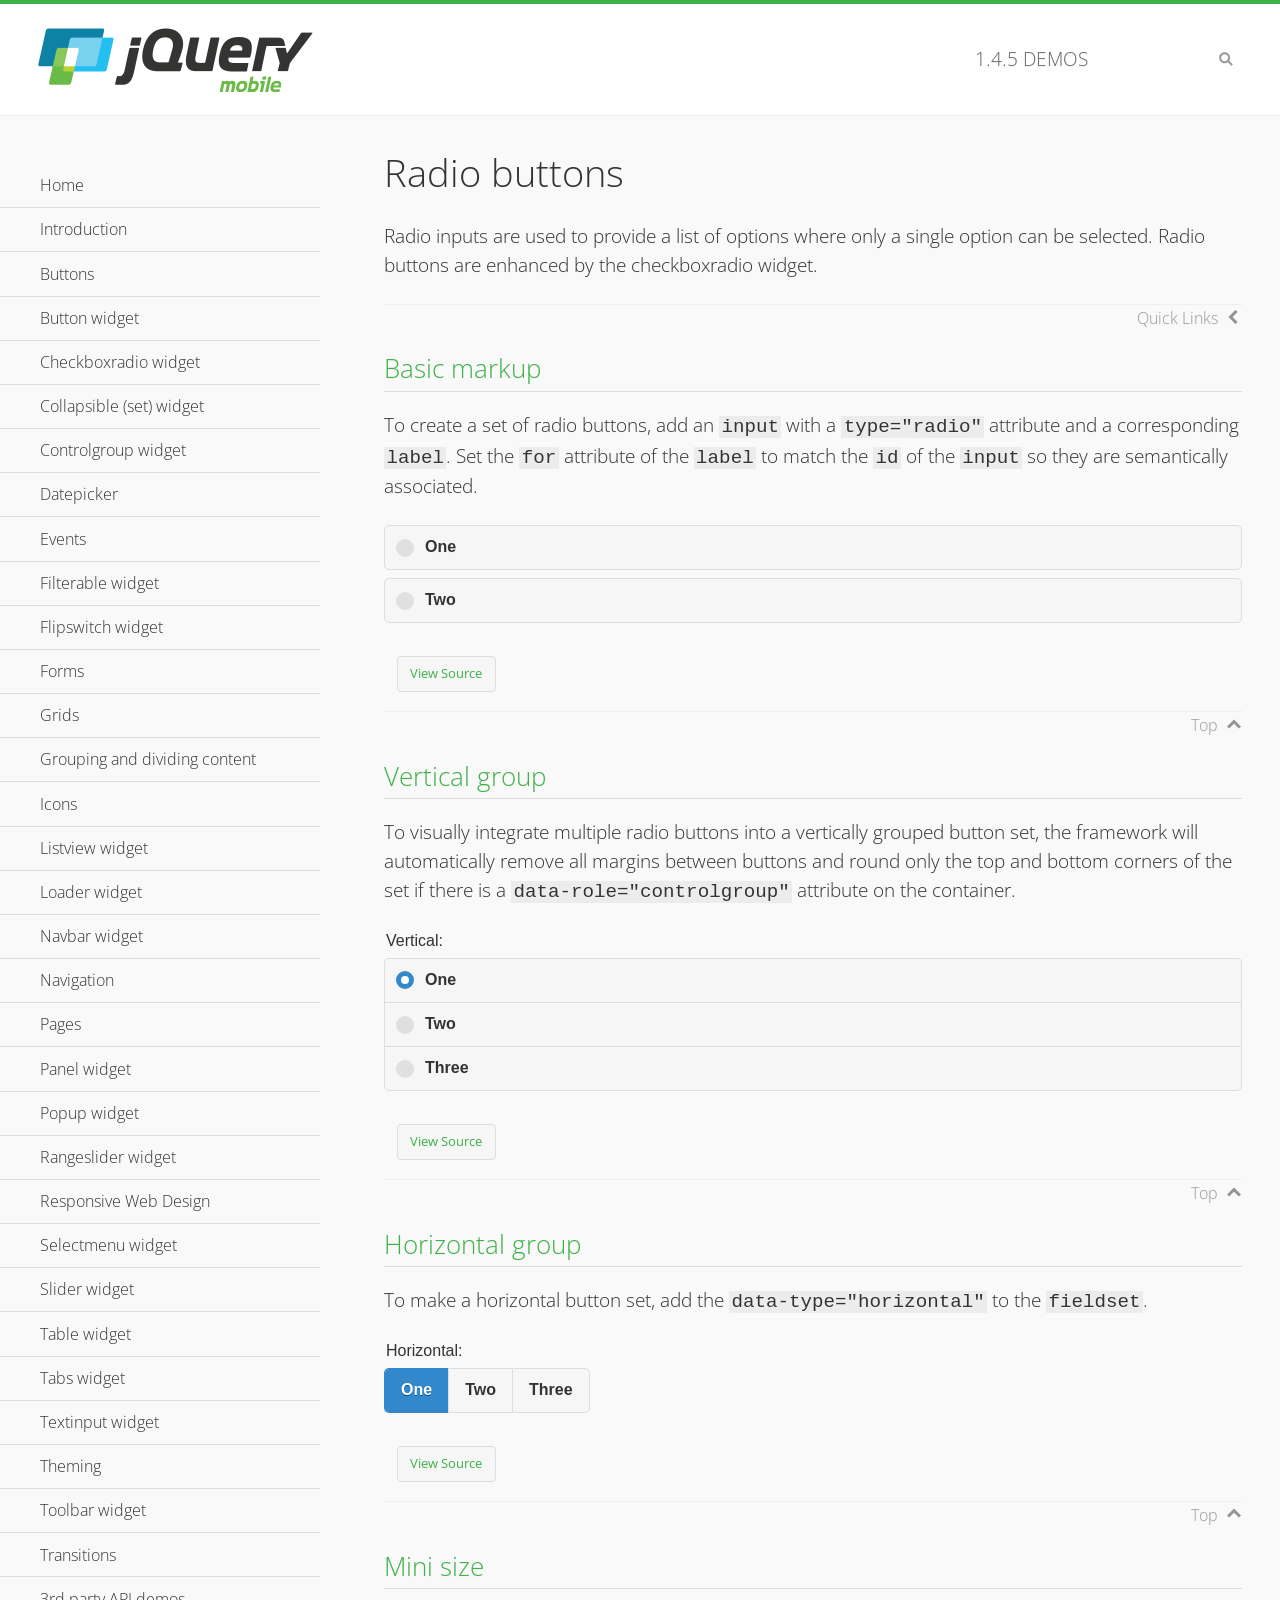
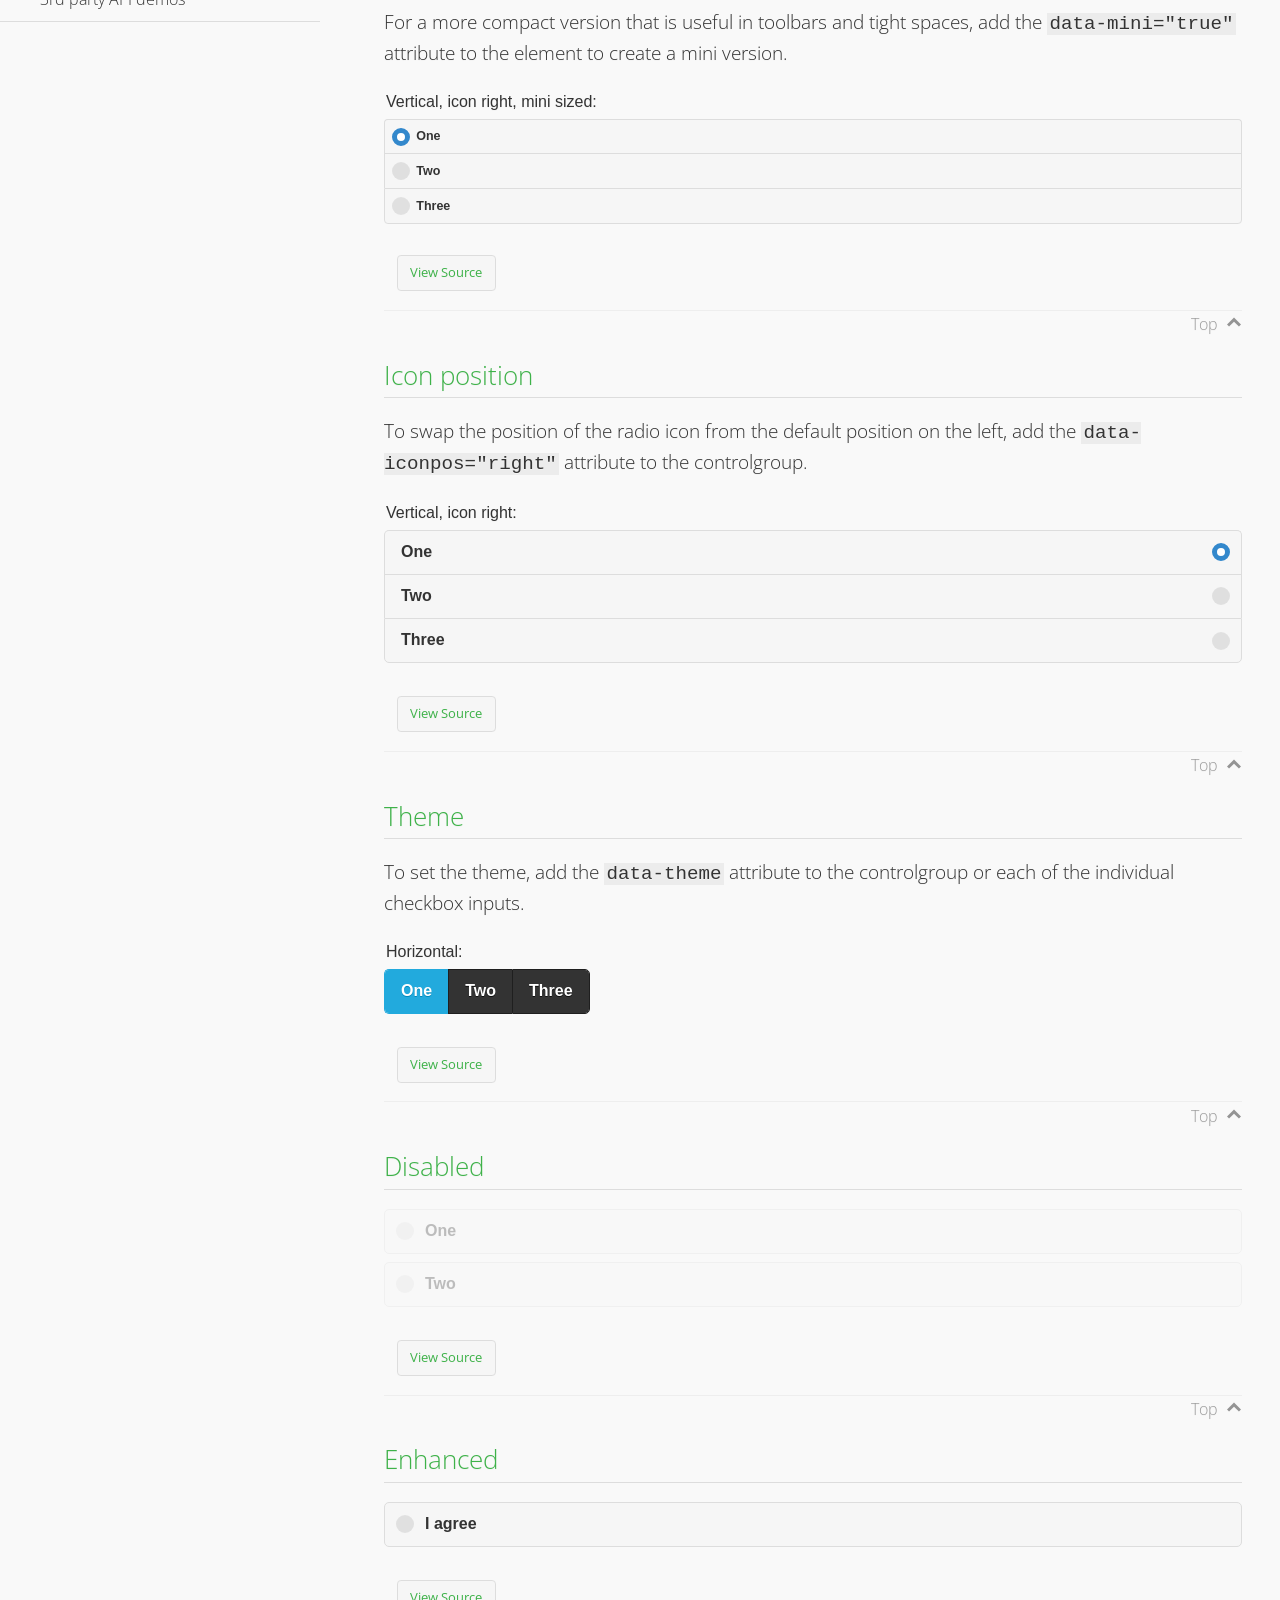
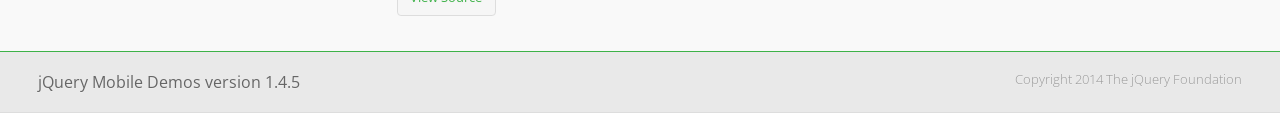
<file: src/main/webapp/js/lib/jquery.mobile/demos/checkboxradio-radio/index.html>
<!DOCTYPE html>
<html>
<head>
	<meta charset="utf-8">
	<meta name="viewport" content="width=device-width, initial-scale=1">
	<title>Radio buttons - jQuery Mobile Demos</title>
	<link rel="shortcut icon" href="../favicon.ico">
	<link rel="stylesheet" href="http://fonts.googleapis.com/css?family=Open+Sans:300,400,700">
	<link rel="stylesheet" href="../css/themes/default/jquery.mobile-1.4.5.min.css">
	<link rel="stylesheet" href="../_assets/css/jqm-demos.css">
	<script src="../js/jquery.js"></script>
	<script src="../_assets/js/index.js"></script>
	<script src="../js/jquery.mobile-1.4.5.min.js"></script>
</head>
<body>
<div data-role="page" class="jqm-demos" data-quicklinks="true">

	<div data-role="header" class="jqm-header">
		<h2><a href="../" title="jQuery Mobile Demos home"><img src="../_assets/img/jquery-logo.png" alt="jQuery Mobile"></a></h2>
		<p><span class="jqm-version"></span> Demos</p>
		<a href="#" class="jqm-navmenu-link ui-btn ui-btn-icon-notext ui-corner-all ui-icon-bars ui-nodisc-icon ui-alt-icon ui-btn-left">Menu</a>
		<a href="#" class="jqm-search-link ui-btn ui-btn-icon-notext ui-corner-all ui-icon-search ui-nodisc-icon ui-alt-icon ui-btn-right">Search</a>
	</div><!-- /header -->

	<div role="main" class="ui-content jqm-content">

		<h1>Radio buttons</h1>

		<p>Radio inputs are used to provide a list of options where only a single option can be selected. Radio buttons are enhanced by the checkboxradio widget.</p>

		<h2>Basic markup</h2>

		<p>To create a set of radio buttons, add an <code>input</code> with a <code>type="radio"</code> attribute and a corresponding <code>label</code>. Set the <code>for</code> attribute of the <code>label</code> to match the <code>id</code> of the <code>input</code> so they are semantically associated.</p>

		<div data-demo-html="true">
			<form>
				<label>
					<input type="radio" name="radio-choice-0" id="radio-choice-0a">One
				</label>

				<label for="radio-choice-0b">Two</label>
				<input type="radio" name="radio-choice-0" id="radio-choice-0b" class="custom">
			</form>
		</div><!--/demo-html -->

		<h2>Vertical group</h2>

		<p>To visually integrate multiple radio buttons into a vertically grouped button set, the framework will automatically remove all margins between buttons and round only the top and bottom corners of the set if there is a <code> data-role="controlgroup"</code> attribute on the container.</p>

		<div data-demo-html="true">
			<form>
					<fieldset data-role="controlgroup">
					<legend>Vertical:</legend>
					<input type="radio" name="radio-choice-v-2" id="radio-choice-v-2a" value="on" checked="checked">
					<label for="radio-choice-v-2a">One</label>
					<input type="radio" name="radio-choice-v-2" id="radio-choice-v-2b" value="off">
					<label for="radio-choice-v-2b">Two</label>
					<input type="radio" name="radio-choice-v-2" id="radio-choice-v-2c" value="other">
					<label for="radio-choice-v-2c">Three</label>
				</fieldset>
			</form>
		</div><!--/demo-html -->

		<h2>Horizontal group</h2>

		<p>To make a horizontal button set, add the <code> data-type="horizontal"</code> to the <code>fieldset</code>.</p>

		<div data-demo-html="true">
			<form>
				<fieldset data-role="controlgroup" data-type="horizontal">
					<legend>Horizontal:</legend>
					<input type="radio" name="radio-choice-h-2" id="radio-choice-h-2a" value="on" checked="checked">
					<label for="radio-choice-h-2a">One</label>
					<input type="radio" name="radio-choice-h-2" id="radio-choice-h-2b" value="off">
					<label for="radio-choice-h-2b">Two</label>
					<input type="radio" name="radio-choice-h-2" id="radio-choice-h-2c" value="other">
					<label for="radio-choice-h-2c">Three</label>
				</fieldset>
			</form>
		</div><!--/demo-html -->

		<h2>Mini size</h2>

		<p>For a more compact version that is useful in toolbars and tight spaces, add the <code>data-mini="true"</code> attribute to the element to create a mini version. </p>

		<div data-demo-html="true">
			<form>
				<fieldset data-role="controlgroup" data-mini="true">
					<legend>Vertical, icon right, mini sized:</legend>
					<input type="radio" name="radio-choice-v-6" id="radio-choice-v-6a" value="on" checked="checked">
					<label for="radio-choice-v-6a">One</label>
					<input type="radio" name="radio-choice-v-6" id="radio-choice-v-6b" value="off">
					<label for="radio-choice-v-6b">Two</label>
					<input type="radio" name="radio-choice-v-6" id="radio-choice-v-6c" value="other">
					<label for="radio-choice-v-6c">Three</label>
				</fieldset>
			</form>
		</div><!--/demo-html -->

		<h2>Icon position</h2>

		<p>To swap the position of the radio icon from the default position on the left, add the <code>data-iconpos="right"</code> attribute to the controlgroup.</p>

		<div data-demo-html="true">
			<form>
				<fieldset data-role="controlgroup" data-iconpos="right">
					<legend>Vertical, icon right:</legend>
					<input type="radio" name="radio-choice-w-6" id="radio-choice-w-6a" value="on" checked="checked">
					<label for="radio-choice-w-6a">One</label>
					<input type="radio" name="radio-choice-w-6" id="radio-choice-w-6b" value="off">
					<label for="radio-choice-w-6b">Two</label>
					<input type="radio" name="radio-choice-w-6" id="radio-choice-w-6c" value="other">
					<label for="radio-choice-w-6c">Three</label>
				</fieldset>
			</form>
		</div><!--/demo-html -->

		<h2>Theme</h2>

		<p>To set the theme, add the <code>data-theme</code> attribute to the controlgroup or each of the individual checkbox inputs.</p>

		<div data-demo-html="true">
			<form>
				<fieldset data-role="controlgroup" data-theme="b" data-type="horizontal">
					<legend>Horizontal:</legend>
					<input type="radio" name="radio-choice-t-6" id="radio-choice-t-6a" value="on" checked="checked">
					<label for="radio-choice-t-6a">One</label>
					<input type="radio" name="radio-choice-t-6" id="radio-choice-t-6b" value="off">
					<label for="radio-choice-t-6b">Two</label>
					<input type="radio" name="radio-choice-t-6" id="radio-choice-t-6c" value="other">
					<label for="radio-choice-t-6c">Three</label>
				</fieldset>
			</form>
		</div><!--/demo-html -->

		<h2>Disabled</h2>

		<div data-demo-html="true">
			<form>
				<label>
					<input type="radio" name="radio-choice-7" id="radio-choice-7a" disabled="disabled">One
				</label>
				<label for="radio-choice-7b">Two</label>
				<input type="radio" name="radio-choice-7" id="radio-choice-7b" disabled="disabled">
			</form>
		</div><!--/demo-html -->

		<h2>Enhanced</h2>

		<div data-demo-html="true">
			<div class="ui-radio">
				<label for="radio-enhanced" class="ui-btn ui-corner-all ui-btn-inherit ui-btn-icon-left ui-radio-off">I agree</label>
				<input type="radio" name="radio-enhanced" id="radio-enhanced" data-enhanced="true">
			</div>
		</div><!--/demo-html -->

	</div><!-- /content -->
	    <div data-role="panel" class="jqm-navmenu-panel" data-position="left" data-display="overlay" data-theme="a">
	    	<ul class="jqm-list ui-alt-icon ui-nodisc-icon">
<li data-filtertext="demos homepage" data-icon="home"><a href=".././">Home</a></li>
<li data-filtertext="introduction overview getting started"><a href="../intro/" data-ajax="false">Introduction</a></li>
<li data-filtertext="buttons button markup buttonmarkup method anchor link button element"><a href="../button-markup/" data-ajax="false">Buttons</a></li>
<li data-filtertext="form button widget input button submit reset"><a href="../button/" data-ajax="false">Button widget</a></li>
<li data-role="collapsible" data-enhanced="true" data-collapsed-icon="carat-d" data-expanded-icon="carat-u" data-iconpos="right" data-inset="false" class="ui-collapsible ui-collapsible-themed-content ui-collapsible-collapsed">
	<h3 class="ui-collapsible-heading ui-collapsible-heading-collapsed">
		<a href="#" class="ui-collapsible-heading-toggle ui-btn ui-btn-icon-right ui-btn-inherit ui-icon-carat-d">
		    Checkboxradio widget<span class="ui-collapsible-heading-status"> click to expand contents</span>
		</a>
	</h3>
	<div class="ui-collapsible-content ui-body-inherit ui-collapsible-content-collapsed" aria-hidden="true">
		<ul>
			<li data-filtertext="form checkboxradio widget checkbox input checkboxes controlgroups"><a href="../checkboxradio-checkbox/" data-ajax="false">Checkboxes</a></li>
			<li data-filtertext="form checkboxradio widget radio input radio buttons controlgroups"><a href="../checkboxradio-radio/" data-ajax="false">Radio buttons</a></li>
		</ul>
	</div>
</li>
<li data-role="collapsible" data-enhanced="true" data-collapsed-icon="carat-d" data-expanded-icon="carat-u" data-iconpos="right" data-inset="false" class="ui-collapsible ui-collapsible-themed-content ui-collapsible-collapsed">
	<h3 class="ui-collapsible-heading ui-collapsible-heading-collapsed">
		<a href="#" class="ui-collapsible-heading-toggle ui-btn ui-btn-icon-right ui-btn-inherit ui-icon-carat-d">
			Collapsible (set) widget<span class="ui-collapsible-heading-status"> click to expand contents</span>
		</a>
	</h3>
	<div class="ui-collapsible-content ui-body-inherit ui-collapsible-content-collapsed" aria-hidden="true">
		<ul>
			<li data-filtertext="collapsibles content formatting"><a href="../collapsible/" data-ajax="false">Collapsible</a></li>
			<li data-filtertext="dynamic collapsible set accordion append expand"><a href="../collapsible-dynamic/" data-ajax="false">Dynamic collapsibles</a></li>
			<li data-filtertext="accordions collapsible set widget content formatting grouped collapsibles"><a href="../collapsibleset/" data-ajax="false">Collapsible set</a></li>
		</ul>
	</div>
</li>
<li data-role="collapsible" data-enhanced="true" data-collapsed-icon="carat-d" data-expanded-icon="carat-u" data-iconpos="right" data-inset="false" class="ui-collapsible ui-collapsible-themed-content ui-collapsible-collapsed">
	<h3 class="ui-collapsible-heading ui-collapsible-heading-collapsed">
		<a href="#" class="ui-collapsible-heading-toggle ui-btn ui-btn-icon-right ui-btn-inherit ui-icon-carat-d">
			Controlgroup widget<span class="ui-collapsible-heading-status"> click to expand contents</span>
		</a>
	</h3>
	<div class="ui-collapsible-content ui-body-inherit ui-collapsible-content-collapsed" aria-hidden="true">
		<ul>
			<li data-filtertext="controlgroups selectmenu checkboxradio input grouped buttons horizontal vertical"><a href="../controlgroup/" data-ajax="false">Controlgroup</a></li>
			<li data-filtertext="dynamic controlgroup dynamically add buttons"><a href="../controlgroup-dynamic/" data-ajax="false">Dynamic controlgroups</a></li>
		</ul>
	</div>
</li>
<li data-filtertext="form datepicker widget date input"><a href="../datepicker/" data-ajax="false">Datepicker</a></li>
<li data-role="collapsible" data-enhanced="true" data-collapsed-icon="carat-d" data-expanded-icon="carat-u" data-iconpos="right" data-inset="false" class="ui-collapsible ui-collapsible-themed-content ui-collapsible-collapsed">
	<h3 class="ui-collapsible-heading ui-collapsible-heading-collapsed">
		<a href="#" class="ui-collapsible-heading-toggle ui-btn ui-btn-icon-right ui-btn-inherit ui-icon-carat-d">
			Events<span class="ui-collapsible-heading-status"> click to expand contents</span>
		</a>
	</h3>
	<div class="ui-collapsible-content ui-body-inherit ui-collapsible-content-collapsed" aria-hidden="true">
		<ul>
			<li data-filtertext="swipe to delete list items listviews swipe events"><a href="../swipe-list/" data-ajax="false">Swipe list items</a></li>
			<li data-filtertext="swipe to navigate swipe page navigation swipe events"><a href="../swipe-page/" data-ajax="false">Swipe page navigation</a></li>
		</ul>
	</div>
</li>
<li data-filtertext="filterable filter elements sorting searching listview table"><a href="../filterable/" data-ajax="false">Filterable widget</a></li>
<li data-filtertext="form flipswitch widget flip toggle switch binary select checkbox input"><a href="../flipswitch/" data-ajax="false">Flipswitch widget</a></li>
<li data-role="collapsible" data-enhanced="true" data-collapsed-icon="carat-d" data-expanded-icon="carat-u" data-iconpos="right" data-inset="false" class="ui-collapsible ui-collapsible-themed-content ui-collapsible-collapsed">
	<h3 class="ui-collapsible-heading ui-collapsible-heading-collapsed">
		<a href="#" class="ui-collapsible-heading-toggle ui-btn ui-btn-icon-right ui-btn-inherit ui-icon-carat-d">
			Forms<span class="ui-collapsible-heading-status"> click to expand contents</span>
		</a>
	</h3>
	<div class="ui-collapsible-content ui-body-inherit ui-collapsible-content-collapsed" aria-hidden="true">
		<ul>
			<li data-filtertext="forms text checkbox radio range button submit reset inputs selects textarea slider flipswitch label form elements"><a href="../forms/" data-ajax="false">Forms</a></li>
			<li data-filtertext="form hide labels hidden accessible ui-hidden-accessible forms"><a href="../forms-label-hidden-accessible/" data-ajax="false">Hide labels</a></li>
			<li data-filtertext="form field containers fieldcontain ui-field-contain forms"><a href="../forms-field-contain/" data-ajax="false">Field containers</a></li>
			<li data-filtertext="forms disabled form elements"><a href="../forms-disabled/" data-ajax="false">Forms disabled</a></li>
			<li data-filtertext="forms gallery examples overview forms text checkbox radio range button submit reset inputs selects textarea slider flipswitch label form elements"><a href="../forms-gallery/" data-ajax="false">Forms gallery</a></li>
		</ul>
	</div>
</li>
<li data-role="collapsible" data-enhanced="true" data-collapsed-icon="carat-d" data-expanded-icon="carat-u" data-iconpos="right" data-inset="false" class="ui-collapsible ui-collapsible-themed-content ui-collapsible-collapsed">
	<h3 class="ui-collapsible-heading ui-collapsible-heading-collapsed">
		<a href="#" class="ui-collapsible-heading-toggle ui-btn ui-btn-icon-right ui-btn-inherit ui-icon-carat-d">
			Grids<span class="ui-collapsible-heading-status"> click to expand contents</span>
		</a>
	</h3>
	<div class="ui-collapsible-content ui-body-inherit ui-collapsible-content-collapsed" aria-hidden="true">
		<ul>
			<li data-filtertext="grids columns blocks content formatting rwd responsive css framework"><a href="../grids/" data-ajax="false">Grids</a></li>
			<li data-filtertext="buttons in grids css framework"><a href="../grids-buttons/" data-ajax="false">Buttons in grids</a></li>
			<li data-filtertext="custom responsive grids rwd css framework"><a href="../grids-custom-responsive/" data-ajax="false">Custom responsive grids</a></li>
		</ul>
	</div>
</li>
<li data-filtertext="blocks content formatting sections heading"><a href="../body-bar-classes/" data-ajax="false">Grouping and dividing content</a></li>
<li data-role="collapsible" data-enhanced="true" data-collapsed-icon="carat-d" data-expanded-icon="carat-u" data-iconpos="right" data-inset="false" class="ui-collapsible ui-collapsible-themed-content ui-collapsible-collapsed">
	<h3 class="ui-collapsible-heading ui-collapsible-heading-collapsed">
		<a href="#" class="ui-collapsible-heading-toggle ui-btn ui-btn-icon-right ui-btn-inherit ui-icon-carat-d">
			Icons<span class="ui-collapsible-heading-status"> click to expand contents</span>
		</a>
	</h3>
	<div class="ui-collapsible-content ui-body-inherit ui-collapsible-content-collapsed" aria-hidden="true">
		<ul>
			<li data-filtertext="button icons svg disc alt custom icon position"><a href="../icons/" data-ajax="false">Icons</a></li>
			<li data-filtertext=""><a href="../icons-grunticon/" data-ajax="false">Grunticon loader</a></li>
		</ul>
	</div>
</li>
<li data-role="collapsible" data-enhanced="true" data-collapsed-icon="carat-d" data-expanded-icon="carat-u" data-iconpos="right" data-inset="false" class="ui-collapsible ui-collapsible-themed-content ui-collapsible-collapsed">
	<h3 class="ui-collapsible-heading ui-collapsible-heading-collapsed">
		<a href="#" class="ui-collapsible-heading-toggle ui-btn ui-btn-icon-right ui-btn-inherit ui-icon-carat-d">
			Listview widget<span class="ui-collapsible-heading-status"> click to expand contents</span>
		</a>
	</h3>
	<div class="ui-collapsible-content ui-body-inherit ui-collapsible-content-collapsed" aria-hidden="true">
		<ul>
			<li data-filtertext="listview widget thumbnails icons nested split button collapsible ul ol"><a href="../listview/" data-ajax="false">Listview</a></li>
			<li data-filtertext="autocomplete filterable reveal listview filtertextbeforefilter placeholder"><a href="../listview-autocomplete/" data-ajax="false">Listview autocomplete</a></li>
			<li data-filtertext="autocomplete filterable reveal listview remote data filtertextbeforefilter placeholder"><a href="../listview-autocomplete-remote/" data-ajax="false">Listview autocomplete remote data</a></li>
			<li data-filtertext="autodividers anchor jump scroll linkbars listview lists ul ol"><a href="../listview-autodividers-linkbar/" data-ajax="false">Listview autodividers linkbar</a></li>
			<li data-filtertext="listview autodividers selector autodividersselector lists ul ol"><a href="../listview-autodividers-selector/" data-ajax="false">Listview autodividers selector</a></li>
			<li data-filtertext="listview nested list items"><a href="../listview-nested-lists/" data-ajax="false">Nested Listviews</a></li>
			<li data-filtertext="listview collapsible list items flat"><a href="../listview-collapsible-item-flat/" data-ajax="false">Listview collapsible list items (flat)</a></li>
			<li data-filtertext="listview collapsible list indented"><a href="../listview-collapsible-item-indented/" data-ajax="false">Listview collapsible list items (indented)</a></li>
			<li data-filtertext="grid listview responsive grids responsive listviews lists ul"><a href="../listview-grid/" data-ajax="false">Listview responsive grid</a></li>
		</ul>
	</div>
</li>
<li data-filtertext="loader widget page loading navigation overlay spinner"><a href="../loader/" data-ajax="false">Loader widget</a></li>
<li data-filtertext="navbar widget navmenu toolbars header footer"><a href="../navbar/" data-ajax="false">Navbar widget</a></li>
<li data-role="collapsible" data-enhanced="true" data-collapsed-icon="carat-d" data-expanded-icon="carat-u" data-iconpos="right" data-inset="false" class="ui-collapsible ui-collapsible-themed-content ui-collapsible-collapsed">
	<h3 class="ui-collapsible-heading ui-collapsible-heading-collapsed">
		<a href="#" class="ui-collapsible-heading-toggle ui-btn ui-btn-icon-right ui-btn-inherit ui-icon-carat-d">
			Navigation<span class="ui-collapsible-heading-status"> click to expand contents</span>
		</a>
	</h3>
	<div class="ui-collapsible-content ui-body-inherit ui-collapsible-content-collapsed" aria-hidden="true">
		<ul>
			<li data-filtertext="ajax navigation navigate widget history event method"><a href="../navigation/" data-ajax="false">Navigation</a></li>
			<li data-filtertext="linking pages page links navigation ajax prefetch cache"><a href="../navigation-linking-pages/" data-ajax="false">Linking pages</a></li>
			<!-- <li data-filtertext="php redirect server redirection server-side navigation"><a href="../navigation-php-redirect/" data-ajax="false">PHP redirect demo</a></li>-->
			<li data-filtertext="navigation redirection hash query"><a href="../navigation-hash-processing/" data-ajax="false">Hash processing demo</a></li>
			<li data-filtertext="navigation redirection hash query"><a href="../page-events/" data-ajax="false">Page Navigation Events</a></li>
		</ul>
	</div>
</li>
<li data-role="collapsible" data-enhanced="true" data-collapsed-icon="carat-d" data-expanded-icon="carat-u" data-iconpos="right" data-inset="false" class="ui-collapsible ui-collapsible-themed-content ui-collapsible-collapsed">
	<h3 class="ui-collapsible-heading ui-collapsible-heading-collapsed">
		<a href="#" class="ui-collapsible-heading-toggle ui-btn ui-btn-icon-right ui-btn-inherit ui-icon-carat-d">
			Pages<span class="ui-collapsible-heading-status"> click to expand contents</span>
		</a>
	</h3>
	<div class="ui-collapsible-content ui-body-inherit ui-collapsible-content-collapsed" aria-hidden="true">
		<ul>
			<li data-filtertext="pages page widget ajax navigation"><a href="../pages/" data-ajax="false">Pages</a></li>
			<li data-filtertext="single page"><a href="../pages-single-page/" data-ajax="false">Single page</a></li>
			<li data-filtertext="multipage multi-page page"><a href="../pages-multi-page/" data-ajax="false">Multi-page template</a></li>
			<li data-filtertext="dialog page widget modal popup"><a href="../pages-dialog/" data-ajax="false">Dialog page</a></li>
		</ul>
	</div>
</li>
<li data-role="collapsible" data-enhanced="true" data-collapsed-icon="carat-d" data-expanded-icon="carat-u" data-iconpos="right" data-inset="false" class="ui-collapsible ui-collapsible-themed-content ui-collapsible-collapsed">
	<h3 class="ui-collapsible-heading ui-collapsible-heading-collapsed">
		<a href="#" class="ui-collapsible-heading-toggle ui-btn ui-btn-icon-right ui-btn-inherit ui-icon-carat-d">
			Panel widget<span class="ui-collapsible-heading-status"> click to expand contents</span>
		</a>
	</h3>
	<div class="ui-collapsible-content ui-body-inherit ui-collapsible-content-collapsed" aria-hidden="true">
		<ul>
			<li data-filtertext="panel widget sliding panels reveal push overlay responsive"><a href="../panel/" data-ajax="false">Panel</a></li>
			<li data-filtertext=""><a href="../panel-external/" data-ajax="false">External panels</a></li>
			<li data-filtertext="panel "><a href="../panel-fixed/" data-ajax="false">Fixed panels</a></li>
			<li data-filtertext="panel slide panels sliding panels shadow rwd responsive breakpoint"><a href="../panel-responsive/" data-ajax="false">Panels responsive</a></li>
			<li data-filtertext="panel custom style custom panel width reveal shadow listview panel styling page background wrapper"><a href="../panel-styling/" data-ajax="false">Custom panel style</a></li>
			<li data-filtertext="panel open on swipe"><a href="../panel-swipe-open/" data-ajax="false">Panel open on swipe</a></li>
			<li data-filtertext="panels outside page internal external toolbars"><a href="../panel-external-internal/" data-ajax="false">Panel external and internal</a></li>
		</ul>
	</div>
</li>
<li data-role="collapsible" data-enhanced="true" data-collapsed-icon="carat-d" data-expanded-icon="carat-u" data-iconpos="right" data-inset="false" class="ui-collapsible ui-collapsible-themed-content ui-collapsible-collapsed">
	<h3 class="ui-collapsible-heading ui-collapsible-heading-collapsed">
		<a href="#" class="ui-collapsible-heading-toggle ui-btn ui-btn-icon-right ui-btn-inherit ui-icon-carat-d">
			Popup widget<span class="ui-collapsible-heading-status"> click to expand contents</span>
		</a>
	</h3>
	<div class="ui-collapsible-content ui-body-inherit ui-collapsible-content-collapsed" aria-hidden="true">
		<ul>
			<li data-filtertext="popup widget popups dialog modal transition tooltip lightbox form overlay screen flip pop fade transition"><a href="../popup/" data-ajax="false">Popup</a></li>
			<li data-filtertext="popup alignment position"><a href="../popup-alignment/" data-ajax="false">Popup alignment</a></li>
			<li data-filtertext="popup arrow size popups popover"><a href="../popup-arrow-size/" data-ajax="false">Popup arrow size</a></li>
			<li data-filtertext="dynamic popups popup images lightbox"><a href="../popup-dynamic/" data-ajax="false">Dynamic popups</a></li>
			<li data-filtertext="popups with iframes scaling"><a href="../popup-iframe/" data-ajax="false">Popups with iframes</a></li>
			<li data-filtertext="popup image scaling"><a href="../popup-image-scaling/" data-ajax="false">Popup image scaling</a></li>
			<li data-filtertext="external popup outside multi-page"><a href="../popup-outside-multipage/" data-ajax="false">Popup outside multi-page</a></li>
		</ul>
	</div>
</li>
<li data-filtertext="form rangeslider widget dual sliders dual handle sliders range input"><a href="../rangeslider/" data-ajax="false">Rangeslider widget</a></li>
<li data-filtertext="responsive web design rwd adaptive progressive enhancement PE accessible mobile breakpoints media query media queries"><a href="../rwd/" data-ajax="false">Responsive Web Design</a></li>
<li data-role="collapsible" data-enhanced="true" data-collapsed-icon="carat-d" data-expanded-icon="carat-u" data-iconpos="right" data-inset="false" class="ui-collapsible ui-collapsible-themed-content ui-collapsible-collapsed">
	<h3 class="ui-collapsible-heading ui-collapsible-heading-collapsed">
		<a href="#" class="ui-collapsible-heading-toggle ui-btn ui-btn-icon-right ui-btn-inherit ui-icon-carat-d">
			Selectmenu widget<span class="ui-collapsible-heading-status"> click to expand contents</span>
		</a>
	</h3>
	<div class="ui-collapsible-content ui-body-inherit ui-collapsible-content-collapsed" aria-hidden="true">
		<ul>
			<li data-filtertext="form selectmenu widget select input custom select menu selects"><a href="../selectmenu/" data-ajax="false">Selectmenu</a></li>
			<li data-filtertext="form custom select menu selectmenu widget custom menu option optgroup multiple selects"><a href="../selectmenu-custom/" data-ajax="false">Custom select menu</a></li>
			<li data-filtertext="filterable select filter popup dialog"><a href="../selectmenu-custom-filter/" data-ajax="false">Custom select menu with filter</a></li>
		</ul>
	</div>
</li>
<li data-role="collapsible" data-enhanced="true" data-collapsed-icon="carat-d" data-expanded-icon="carat-u" data-iconpos="right" data-inset="false" class="ui-collapsible ui-collapsible-themed-content ui-collapsible-collapsed">
	<h3 class="ui-collapsible-heading ui-collapsible-heading-collapsed">
		<a href="#" class="ui-collapsible-heading-toggle ui-btn ui-btn-icon-right ui-btn-inherit ui-icon-carat-d">
			Slider widget<span class="ui-collapsible-heading-status"> click to expand contents</span>
		</a>
	</h3>
	<div class="ui-collapsible-content ui-body-inherit ui-collapsible-content-collapsed" aria-hidden="true">
		<ul>
			<li data-filtertext="form slider widget range input single sliders"><a href="../slider/" data-ajax="false">Slider</a></li>
			<li data-filtertext="form slider widget flipswitch slider binary select flip toggle switch"><a href="../slider-flipswitch/" data-ajax="false">Slider flip toggle switch</a></li>
			<li data-filtertext="form slider tooltip handle value input range sliders"><a href="../slider-tooltip/" data-ajax="false">Slider tooltip</a></li>
		</ul>
	</div>
</li>
<li data-role="collapsible" data-enhanced="true" data-collapsed-icon="carat-d" data-expanded-icon="carat-u" data-iconpos="right" data-inset="false" class="ui-collapsible ui-collapsible-themed-content ui-collapsible-collapsed">
	<h3 class="ui-collapsible-heading ui-collapsible-heading-collapsed">
		<a href="#" class="ui-collapsible-heading-toggle ui-btn ui-btn-icon-right ui-btn-inherit ui-icon-carat-d">
			Table widget<span class="ui-collapsible-heading-status"> click to expand contents</span>
		</a>
	</h3>
	<div class="ui-collapsible-content ui-body-inherit ui-collapsible-content-collapsed" aria-hidden="true">
		<ul>
			<li data-filtertext="table widget reflow column toggle th td responsive tables rwd hide show tabular"><a href="../table-column-toggle/" data-ajax="false">Table Column Toggle</a></li>
			<li data-filtertext="table column toggle phone comparison demo"><a href="../table-column-toggle-example/" data-ajax="false">Table Column Toggle demo</a></li>
			<li data-filtertext="responsive tables table column toggle heading groups rwd breakpoint"><a href="../table-column-toggle-heading-groups/" data-ajax="false">Table Column Toggle heading groups</a></li>
			<li data-filtertext="responsive tables table column toggle hide rwd breakpoint customization options"><a href="../table-column-toggle-options/" data-ajax="false">Table Column Toggle options</a></li>
			<li data-filtertext="table reflow th td responsive rwd columns tabular"><a href="../table-reflow/" data-ajax="false">Table Reflow</a></li>
			<li data-filtertext="responsive tables table reflow heading groups rwd breakpoint"><a href="../table-reflow-heading-groups/" data-ajax="false">Table Reflow heading groups</a></li>
			<li data-filtertext="responsive tables table reflow stripes strokes table style"><a href="../table-reflow-stripes-strokes/" data-ajax="false">Table Reflow stripes and strokes</a></li>
			<li data-filtertext="responsive tables table reflow stack custom styles"><a href="../table-reflow-styling/" data-ajax="false">Table Reflow custom styles</a></li>
		</ul>
	</div>
</li>
<li data-filtertext="ui tabs widget"><a href="../tabs/" data-ajax="false">Tabs widget</a></li>
<li data-filtertext="form textinput widget text input textarea number date time tel email file color password"><a href="../textinput/" data-ajax="false">Textinput widget</a></li>
<li data-role="collapsible" data-enhanced="true" data-collapsed-icon="carat-d" data-expanded-icon="carat-u" data-iconpos="right" data-inset="false" class="ui-collapsible ui-collapsible-themed-content ui-collapsible-collapsed">
	<h3 class="ui-collapsible-heading ui-collapsible-heading-collapsed">
		<a href="#" class="ui-collapsible-heading-toggle ui-btn ui-btn-icon-right ui-btn-inherit ui-icon-carat-d">
			Theming<span class="ui-collapsible-heading-status"> click to expand contents</span>
		</a>
	</h3>
	<div class="ui-collapsible-content ui-body-inherit ui-collapsible-content-collapsed" aria-hidden="true">
		<ul>
			<li data-filtertext="default theme swatches theming style css"><a href="../theme-default/" data-ajax="false">Default theme</a></li>
			<li data-filtertext="classic theme old theme swatches theming style css"><a href="../theme-classic/" data-ajax="false">Classic theme</a></li>
		</ul>
	</div>
</li>
<li data-role="collapsible" data-enhanced="true" data-collapsed-icon="carat-d" data-expanded-icon="carat-u" data-iconpos="right" data-inset="false" class="ui-collapsible ui-collapsible-themed-content ui-collapsible-collapsed">
	<h3 class="ui-collapsible-heading ui-collapsible-heading-collapsed">
		<a href="#" class="ui-collapsible-heading-toggle ui-btn ui-btn-icon-right ui-btn-inherit ui-icon-carat-d">
			Toolbar widget<span class="ui-collapsible-heading-status"> click to expand contents</span>
		</a>
	</h3>
	<div class="ui-collapsible-content ui-body-inherit ui-collapsible-content-collapsed" aria-hidden="true">
		<ul>
			<li data-filtertext="toolbar widget header footer toolbars fixed fullscreen external sections"><a href="../toolbar/" data-ajax="false">Toolbar</a></li>
			<li data-filtertext="dynamic toolbars dynamically add toolbar header footer"><a href="../toolbar-dynamic/" data-ajax="false">Dynamic toolbars</a></li>
			<li data-filtertext="external toolbars header footer"><a href="../toolbar-external/" data-ajax="false">External toolbars</a></li>
			<li data-filtertext="fixed toolbars header footer"><a href="../toolbar-fixed/" data-ajax="false">Fixed toolbars</a></li>
			<li data-filtertext="fixed fullscreen toolbars header footer"><a href="../toolbar-fixed-fullscreen/" data-ajax="false">Fullscreen toolbars</a></li>
			<li data-filtertext="external fixed toolbars header footer"><a href="../toolbar-fixed-external/" data-ajax="false">Fixed external toolbars</a></li>
			<li data-filtertext="external persistent toolbars header footer navbar navmenu"><a href="../toolbar-fixed-persistent/" data-ajax="false">Persistent toolbars</a></li>
			<li data-filtertext="external ajax optimized toolbars persistent toolbars header footer navbar"><a href="../toolbar-fixed-persistent-optimized/" data-ajax="false">Ajax optimized toolbars</a></li>
			<li data-filtertext="form in toolbars header footer"><a href="../toolbar-fixed-forms/" data-ajax="false">Form in toolbar</a></li>
		</ul>
	</div>
</li>
<li data-filtertext="page transitions animated pages popup navigation flip slide fade pop"><a href="../transitions/" data-ajax="false">Transitions</a></li>
<li data-role="collapsible" data-enhanced="true" data-collapsed-icon="carat-d" data-expanded-icon="carat-u" data-iconpos="right" data-inset="false" class="ui-collapsible ui-collapsible-themed-content ui-collapsible-collapsed">
	<h3 class="ui-collapsible-heading ui-collapsible-heading-collapsed">
		<a href="#" class="ui-collapsible-heading-toggle ui-btn ui-btn-icon-right ui-btn-inherit ui-icon-carat-d">
			3rd party API demos<span class="ui-collapsible-heading-status"> click to expand contents</span>
		</a>
	</h3>
	<div class="ui-collapsible-content ui-body-inherit ui-collapsible-content-collapsed" aria-hidden="true">
		<ul>
			<li data-filtertext="backbone requirejs navigation router"><a href="../backbone-requirejs/" data-ajax="false">Backbone RequireJS</a></li>
			<li data-filtertext="google maps geolocation demo"><a href="../map-geolocation/" data-ajax="false">Google Maps geolocation</a></li>
			<li data-filtertext="google maps hybrid"><a href="../map-list-toggle/" data-ajax="false">Google Maps list toggle</a></li>
		</ul>
	</div>
</li>



		     </ul>
		</div><!-- /panel -->


	<div data-role="footer" data-position="fixed" data-tap-toggle="false" class="jqm-footer">
		<p>jQuery Mobile Demos version <span class="jqm-version"></span></p>
		<p>Copyright 2014 The jQuery Foundation</p>
	</div><!-- /footer -->
	<!-- TODO: This should become an external panel so we can add input to markup (unique ID) -->
    <div data-role="panel" class="jqm-search-panel" data-position="right" data-display="overlay" data-theme="a">
		<div class="jqm-search">
			<ul class="jqm-list" data-filter-placeholder="Search demos..." data-filter-reveal="true">
<li data-filtertext="demos homepage" data-icon="home"><a href=".././">Home</a></li>
<li data-filtertext="introduction overview getting started"><a href="../intro/" data-ajax="false">Introduction</a></li>
<li data-filtertext="buttons button markup buttonmarkup method anchor link button element"><a href="../button-markup/" data-ajax="false">Buttons</a></li>
<li data-filtertext="form button widget input button submit reset"><a href="../button/" data-ajax="false">Button widget</a></li>
<li data-role="collapsible" data-enhanced="true" data-collapsed-icon="carat-d" data-expanded-icon="carat-u" data-iconpos="right" data-inset="false" class="ui-collapsible ui-collapsible-themed-content ui-collapsible-collapsed">
	<h3 class="ui-collapsible-heading ui-collapsible-heading-collapsed">
		<a href="#" class="ui-collapsible-heading-toggle ui-btn ui-btn-icon-right ui-btn-inherit ui-icon-carat-d">
		    Checkboxradio widget<span class="ui-collapsible-heading-status"> click to expand contents</span>
		</a>
	</h3>
	<div class="ui-collapsible-content ui-body-inherit ui-collapsible-content-collapsed" aria-hidden="true">
		<ul>
			<li data-filtertext="form checkboxradio widget checkbox input checkboxes controlgroups"><a href="../checkboxradio-checkbox/" data-ajax="false">Checkboxes</a></li>
			<li data-filtertext="form checkboxradio widget radio input radio buttons controlgroups"><a href="../checkboxradio-radio/" data-ajax="false">Radio buttons</a></li>
		</ul>
	</div>
</li>
<li data-role="collapsible" data-enhanced="true" data-collapsed-icon="carat-d" data-expanded-icon="carat-u" data-iconpos="right" data-inset="false" class="ui-collapsible ui-collapsible-themed-content ui-collapsible-collapsed">
	<h3 class="ui-collapsible-heading ui-collapsible-heading-collapsed">
		<a href="#" class="ui-collapsible-heading-toggle ui-btn ui-btn-icon-right ui-btn-inherit ui-icon-carat-d">
			Collapsible (set) widget<span class="ui-collapsible-heading-status"> click to expand contents</span>
		</a>
	</h3>
	<div class="ui-collapsible-content ui-body-inherit ui-collapsible-content-collapsed" aria-hidden="true">
		<ul>
			<li data-filtertext="collapsibles content formatting"><a href="../collapsible/" data-ajax="false">Collapsible</a></li>
			<li data-filtertext="dynamic collapsible set accordion append expand"><a href="../collapsible-dynamic/" data-ajax="false">Dynamic collapsibles</a></li>
			<li data-filtertext="accordions collapsible set widget content formatting grouped collapsibles"><a href="../collapsibleset/" data-ajax="false">Collapsible set</a></li>
		</ul>
	</div>
</li>
<li data-role="collapsible" data-enhanced="true" data-collapsed-icon="carat-d" data-expanded-icon="carat-u" data-iconpos="right" data-inset="false" class="ui-collapsible ui-collapsible-themed-content ui-collapsible-collapsed">
	<h3 class="ui-collapsible-heading ui-collapsible-heading-collapsed">
		<a href="#" class="ui-collapsible-heading-toggle ui-btn ui-btn-icon-right ui-btn-inherit ui-icon-carat-d">
			Controlgroup widget<span class="ui-collapsible-heading-status"> click to expand contents</span>
		</a>
	</h3>
	<div class="ui-collapsible-content ui-body-inherit ui-collapsible-content-collapsed" aria-hidden="true">
		<ul>
			<li data-filtertext="controlgroups selectmenu checkboxradio input grouped buttons horizontal vertical"><a href="../controlgroup/" data-ajax="false">Controlgroup</a></li>
			<li data-filtertext="dynamic controlgroup dynamically add buttons"><a href="../controlgroup-dynamic/" data-ajax="false">Dynamic controlgroups</a></li>
		</ul>
	</div>
</li>
<li data-filtertext="form datepicker widget date input"><a href="../datepicker/" data-ajax="false">Datepicker</a></li>
<li data-role="collapsible" data-enhanced="true" data-collapsed-icon="carat-d" data-expanded-icon="carat-u" data-iconpos="right" data-inset="false" class="ui-collapsible ui-collapsible-themed-content ui-collapsible-collapsed">
	<h3 class="ui-collapsible-heading ui-collapsible-heading-collapsed">
		<a href="#" class="ui-collapsible-heading-toggle ui-btn ui-btn-icon-right ui-btn-inherit ui-icon-carat-d">
			Events<span class="ui-collapsible-heading-status"> click to expand contents</span>
		</a>
	</h3>
	<div class="ui-collapsible-content ui-body-inherit ui-collapsible-content-collapsed" aria-hidden="true">
		<ul>
			<li data-filtertext="swipe to delete list items listviews swipe events"><a href="../swipe-list/" data-ajax="false">Swipe list items</a></li>
			<li data-filtertext="swipe to navigate swipe page navigation swipe events"><a href="../swipe-page/" data-ajax="false">Swipe page navigation</a></li>
		</ul>
	</div>
</li>
<li data-filtertext="filterable filter elements sorting searching listview table"><a href="../filterable/" data-ajax="false">Filterable widget</a></li>
<li data-filtertext="form flipswitch widget flip toggle switch binary select checkbox input"><a href="../flipswitch/" data-ajax="false">Flipswitch widget</a></li>
<li data-role="collapsible" data-enhanced="true" data-collapsed-icon="carat-d" data-expanded-icon="carat-u" data-iconpos="right" data-inset="false" class="ui-collapsible ui-collapsible-themed-content ui-collapsible-collapsed">
	<h3 class="ui-collapsible-heading ui-collapsible-heading-collapsed">
		<a href="#" class="ui-collapsible-heading-toggle ui-btn ui-btn-icon-right ui-btn-inherit ui-icon-carat-d">
			Forms<span class="ui-collapsible-heading-status"> click to expand contents</span>
		</a>
	</h3>
	<div class="ui-collapsible-content ui-body-inherit ui-collapsible-content-collapsed" aria-hidden="true">
		<ul>
			<li data-filtertext="forms text checkbox radio range button submit reset inputs selects textarea slider flipswitch label form elements"><a href="../forms/" data-ajax="false">Forms</a></li>
			<li data-filtertext="form hide labels hidden accessible ui-hidden-accessible forms"><a href="../forms-label-hidden-accessible/" data-ajax="false">Hide labels</a></li>
			<li data-filtertext="form field containers fieldcontain ui-field-contain forms"><a href="../forms-field-contain/" data-ajax="false">Field containers</a></li>
			<li data-filtertext="forms disabled form elements"><a href="../forms-disabled/" data-ajax="false">Forms disabled</a></li>
			<li data-filtertext="forms gallery examples overview forms text checkbox radio range button submit reset inputs selects textarea slider flipswitch label form elements"><a href="../forms-gallery/" data-ajax="false">Forms gallery</a></li>
		</ul>
	</div>
</li>
<li data-role="collapsible" data-enhanced="true" data-collapsed-icon="carat-d" data-expanded-icon="carat-u" data-iconpos="right" data-inset="false" class="ui-collapsible ui-collapsible-themed-content ui-collapsible-collapsed">
	<h3 class="ui-collapsible-heading ui-collapsible-heading-collapsed">
		<a href="#" class="ui-collapsible-heading-toggle ui-btn ui-btn-icon-right ui-btn-inherit ui-icon-carat-d">
			Grids<span class="ui-collapsible-heading-status"> click to expand contents</span>
		</a>
	</h3>
	<div class="ui-collapsible-content ui-body-inherit ui-collapsible-content-collapsed" aria-hidden="true">
		<ul>
			<li data-filtertext="grids columns blocks content formatting rwd responsive css framework"><a href="../grids/" data-ajax="false">Grids</a></li>
			<li data-filtertext="buttons in grids css framework"><a href="../grids-buttons/" data-ajax="false">Buttons in grids</a></li>
			<li data-filtertext="custom responsive grids rwd css framework"><a href="../grids-custom-responsive/" data-ajax="false">Custom responsive grids</a></li>
		</ul>
	</div>
</li>
<li data-filtertext="blocks content formatting sections heading"><a href="../body-bar-classes/" data-ajax="false">Grouping and dividing content</a></li>
<li data-role="collapsible" data-enhanced="true" data-collapsed-icon="carat-d" data-expanded-icon="carat-u" data-iconpos="right" data-inset="false" class="ui-collapsible ui-collapsible-themed-content ui-collapsible-collapsed">
	<h3 class="ui-collapsible-heading ui-collapsible-heading-collapsed">
		<a href="#" class="ui-collapsible-heading-toggle ui-btn ui-btn-icon-right ui-btn-inherit ui-icon-carat-d">
			Icons<span class="ui-collapsible-heading-status"> click to expand contents</span>
		</a>
	</h3>
	<div class="ui-collapsible-content ui-body-inherit ui-collapsible-content-collapsed" aria-hidden="true">
		<ul>
			<li data-filtertext="button icons svg disc alt custom icon position"><a href="../icons/" data-ajax="false">Icons</a></li>
			<li data-filtertext=""><a href="../icons-grunticon/" data-ajax="false">Grunticon loader</a></li>
		</ul>
	</div>
</li>
<li data-role="collapsible" data-enhanced="true" data-collapsed-icon="carat-d" data-expanded-icon="carat-u" data-iconpos="right" data-inset="false" class="ui-collapsible ui-collapsible-themed-content ui-collapsible-collapsed">
	<h3 class="ui-collapsible-heading ui-collapsible-heading-collapsed">
		<a href="#" class="ui-collapsible-heading-toggle ui-btn ui-btn-icon-right ui-btn-inherit ui-icon-carat-d">
			Listview widget<span class="ui-collapsible-heading-status"> click to expand contents</span>
		</a>
	</h3>
	<div class="ui-collapsible-content ui-body-inherit ui-collapsible-content-collapsed" aria-hidden="true">
		<ul>
			<li data-filtertext="listview widget thumbnails icons nested split button collapsible ul ol"><a href="../listview/" data-ajax="false">Listview</a></li>
			<li data-filtertext="autocomplete filterable reveal listview filtertextbeforefilter placeholder"><a href="../listview-autocomplete/" data-ajax="false">Listview autocomplete</a></li>
			<li data-filtertext="autocomplete filterable reveal listview remote data filtertextbeforefilter placeholder"><a href="../listview-autocomplete-remote/" data-ajax="false">Listview autocomplete remote data</a></li>
			<li data-filtertext="autodividers anchor jump scroll linkbars listview lists ul ol"><a href="../listview-autodividers-linkbar/" data-ajax="false">Listview autodividers linkbar</a></li>
			<li data-filtertext="listview autodividers selector autodividersselector lists ul ol"><a href="../listview-autodividers-selector/" data-ajax="false">Listview autodividers selector</a></li>
			<li data-filtertext="listview nested list items"><a href="../listview-nested-lists/" data-ajax="false">Nested Listviews</a></li>
			<li data-filtertext="listview collapsible list items flat"><a href="../listview-collapsible-item-flat/" data-ajax="false">Listview collapsible list items (flat)</a></li>
			<li data-filtertext="listview collapsible list indented"><a href="../listview-collapsible-item-indented/" data-ajax="false">Listview collapsible list items (indented)</a></li>
			<li data-filtertext="grid listview responsive grids responsive listviews lists ul"><a href="../listview-grid/" data-ajax="false">Listview responsive grid</a></li>
		</ul>
	</div>
</li>
<li data-filtertext="loader widget page loading navigation overlay spinner"><a href="../loader/" data-ajax="false">Loader widget</a></li>
<li data-filtertext="navbar widget navmenu toolbars header footer"><a href="../navbar/" data-ajax="false">Navbar widget</a></li>
<li data-role="collapsible" data-enhanced="true" data-collapsed-icon="carat-d" data-expanded-icon="carat-u" data-iconpos="right" data-inset="false" class="ui-collapsible ui-collapsible-themed-content ui-collapsible-collapsed">
	<h3 class="ui-collapsible-heading ui-collapsible-heading-collapsed">
		<a href="#" class="ui-collapsible-heading-toggle ui-btn ui-btn-icon-right ui-btn-inherit ui-icon-carat-d">
			Navigation<span class="ui-collapsible-heading-status"> click to expand contents</span>
		</a>
	</h3>
	<div class="ui-collapsible-content ui-body-inherit ui-collapsible-content-collapsed" aria-hidden="true">
		<ul>
			<li data-filtertext="ajax navigation navigate widget history event method"><a href="../navigation/" data-ajax="false">Navigation</a></li>
			<li data-filtertext="linking pages page links navigation ajax prefetch cache"><a href="../navigation-linking-pages/" data-ajax="false">Linking pages</a></li>
			<!-- <li data-filtertext="php redirect server redirection server-side navigation"><a href="../navigation-php-redirect/" data-ajax="false">PHP redirect demo</a></li>-->
			<li data-filtertext="navigation redirection hash query"><a href="../navigation-hash-processing/" data-ajax="false">Hash processing demo</a></li>
			<li data-filtertext="navigation redirection hash query"><a href="../page-events/" data-ajax="false">Page Navigation Events</a></li>
		</ul>
	</div>
</li>
<li data-role="collapsible" data-enhanced="true" data-collapsed-icon="carat-d" data-expanded-icon="carat-u" data-iconpos="right" data-inset="false" class="ui-collapsible ui-collapsible-themed-content ui-collapsible-collapsed">
	<h3 class="ui-collapsible-heading ui-collapsible-heading-collapsed">
		<a href="#" class="ui-collapsible-heading-toggle ui-btn ui-btn-icon-right ui-btn-inherit ui-icon-carat-d">
			Pages<span class="ui-collapsible-heading-status"> click to expand contents</span>
		</a>
	</h3>
	<div class="ui-collapsible-content ui-body-inherit ui-collapsible-content-collapsed" aria-hidden="true">
		<ul>
			<li data-filtertext="pages page widget ajax navigation"><a href="../pages/" data-ajax="false">Pages</a></li>
			<li data-filtertext="single page"><a href="../pages-single-page/" data-ajax="false">Single page</a></li>
			<li data-filtertext="multipage multi-page page"><a href="../pages-multi-page/" data-ajax="false">Multi-page template</a></li>
			<li data-filtertext="dialog page widget modal popup"><a href="../pages-dialog/" data-ajax="false">Dialog page</a></li>
		</ul>
	</div>
</li>
<li data-role="collapsible" data-enhanced="true" data-collapsed-icon="carat-d" data-expanded-icon="carat-u" data-iconpos="right" data-inset="false" class="ui-collapsible ui-collapsible-themed-content ui-collapsible-collapsed">
	<h3 class="ui-collapsible-heading ui-collapsible-heading-collapsed">
		<a href="#" class="ui-collapsible-heading-toggle ui-btn ui-btn-icon-right ui-btn-inherit ui-icon-carat-d">
			Panel widget<span class="ui-collapsible-heading-status"> click to expand contents</span>
		</a>
	</h3>
	<div class="ui-collapsible-content ui-body-inherit ui-collapsible-content-collapsed" aria-hidden="true">
		<ul>
			<li data-filtertext="panel widget sliding panels reveal push overlay responsive"><a href="../panel/" data-ajax="false">Panel</a></li>
			<li data-filtertext=""><a href="../panel-external/" data-ajax="false">External panels</a></li>
			<li data-filtertext="panel "><a href="../panel-fixed/" data-ajax="false">Fixed panels</a></li>
			<li data-filtertext="panel slide panels sliding panels shadow rwd responsive breakpoint"><a href="../panel-responsive/" data-ajax="false">Panels responsive</a></li>
			<li data-filtertext="panel custom style custom panel width reveal shadow listview panel styling page background wrapper"><a href="../panel-styling/" data-ajax="false">Custom panel style</a></li>
			<li data-filtertext="panel open on swipe"><a href="../panel-swipe-open/" data-ajax="false">Panel open on swipe</a></li>
			<li data-filtertext="panels outside page internal external toolbars"><a href="../panel-external-internal/" data-ajax="false">Panel external and internal</a></li>
		</ul>
	</div>
</li>
<li data-role="collapsible" data-enhanced="true" data-collapsed-icon="carat-d" data-expanded-icon="carat-u" data-iconpos="right" data-inset="false" class="ui-collapsible ui-collapsible-themed-content ui-collapsible-collapsed">
	<h3 class="ui-collapsible-heading ui-collapsible-heading-collapsed">
		<a href="#" class="ui-collapsible-heading-toggle ui-btn ui-btn-icon-right ui-btn-inherit ui-icon-carat-d">
			Popup widget<span class="ui-collapsible-heading-status"> click to expand contents</span>
		</a>
	</h3>
	<div class="ui-collapsible-content ui-body-inherit ui-collapsible-content-collapsed" aria-hidden="true">
		<ul>
			<li data-filtertext="popup widget popups dialog modal transition tooltip lightbox form overlay screen flip pop fade transition"><a href="../popup/" data-ajax="false">Popup</a></li>
			<li data-filtertext="popup alignment position"><a href="../popup-alignment/" data-ajax="false">Popup alignment</a></li>
			<li data-filtertext="popup arrow size popups popover"><a href="../popup-arrow-size/" data-ajax="false">Popup arrow size</a></li>
			<li data-filtertext="dynamic popups popup images lightbox"><a href="../popup-dynamic/" data-ajax="false">Dynamic popups</a></li>
			<li data-filtertext="popups with iframes scaling"><a href="../popup-iframe/" data-ajax="false">Popups with iframes</a></li>
			<li data-filtertext="popup image scaling"><a href="../popup-image-scaling/" data-ajax="false">Popup image scaling</a></li>
			<li data-filtertext="external popup outside multi-page"><a href="../popup-outside-multipage/" data-ajax="false">Popup outside multi-page</a></li>
		</ul>
	</div>
</li>
<li data-filtertext="form rangeslider widget dual sliders dual handle sliders range input"><a href="../rangeslider/" data-ajax="false">Rangeslider widget</a></li>
<li data-filtertext="responsive web design rwd adaptive progressive enhancement PE accessible mobile breakpoints media query media queries"><a href="../rwd/" data-ajax="false">Responsive Web Design</a></li>
<li data-role="collapsible" data-enhanced="true" data-collapsed-icon="carat-d" data-expanded-icon="carat-u" data-iconpos="right" data-inset="false" class="ui-collapsible ui-collapsible-themed-content ui-collapsible-collapsed">
	<h3 class="ui-collapsible-heading ui-collapsible-heading-collapsed">
		<a href="#" class="ui-collapsible-heading-toggle ui-btn ui-btn-icon-right ui-btn-inherit ui-icon-carat-d">
			Selectmenu widget<span class="ui-collapsible-heading-status"> click to expand contents</span>
		</a>
	</h3>
	<div class="ui-collapsible-content ui-body-inherit ui-collapsible-content-collapsed" aria-hidden="true">
		<ul>
			<li data-filtertext="form selectmenu widget select input custom select menu selects"><a href="../selectmenu/" data-ajax="false">Selectmenu</a></li>
			<li data-filtertext="form custom select menu selectmenu widget custom menu option optgroup multiple selects"><a href="../selectmenu-custom/" data-ajax="false">Custom select menu</a></li>
			<li data-filtertext="filterable select filter popup dialog"><a href="../selectmenu-custom-filter/" data-ajax="false">Custom select menu with filter</a></li>
		</ul>
	</div>
</li>
<li data-role="collapsible" data-enhanced="true" data-collapsed-icon="carat-d" data-expanded-icon="carat-u" data-iconpos="right" data-inset="false" class="ui-collapsible ui-collapsible-themed-content ui-collapsible-collapsed">
	<h3 class="ui-collapsible-heading ui-collapsible-heading-collapsed">
		<a href="#" class="ui-collapsible-heading-toggle ui-btn ui-btn-icon-right ui-btn-inherit ui-icon-carat-d">
			Slider widget<span class="ui-collapsible-heading-status"> click to expand contents</span>
		</a>
	</h3>
	<div class="ui-collapsible-content ui-body-inherit ui-collapsible-content-collapsed" aria-hidden="true">
		<ul>
			<li data-filtertext="form slider widget range input single sliders"><a href="../slider/" data-ajax="false">Slider</a></li>
			<li data-filtertext="form slider widget flipswitch slider binary select flip toggle switch"><a href="../slider-flipswitch/" data-ajax="false">Slider flip toggle switch</a></li>
			<li data-filtertext="form slider tooltip handle value input range sliders"><a href="../slider-tooltip/" data-ajax="false">Slider tooltip</a></li>
		</ul>
	</div>
</li>
<li data-role="collapsible" data-enhanced="true" data-collapsed-icon="carat-d" data-expanded-icon="carat-u" data-iconpos="right" data-inset="false" class="ui-collapsible ui-collapsible-themed-content ui-collapsible-collapsed">
	<h3 class="ui-collapsible-heading ui-collapsible-heading-collapsed">
		<a href="#" class="ui-collapsible-heading-toggle ui-btn ui-btn-icon-right ui-btn-inherit ui-icon-carat-d">
			Table widget<span class="ui-collapsible-heading-status"> click to expand contents</span>
		</a>
	</h3>
	<div class="ui-collapsible-content ui-body-inherit ui-collapsible-content-collapsed" aria-hidden="true">
		<ul>
			<li data-filtertext="table widget reflow column toggle th td responsive tables rwd hide show tabular"><a href="../table-column-toggle/" data-ajax="false">Table Column Toggle</a></li>
			<li data-filtertext="table column toggle phone comparison demo"><a href="../table-column-toggle-example/" data-ajax="false">Table Column Toggle demo</a></li>
			<li data-filtertext="responsive tables table column toggle heading groups rwd breakpoint"><a href="../table-column-toggle-heading-groups/" data-ajax="false">Table Column Toggle heading groups</a></li>
			<li data-filtertext="responsive tables table column toggle hide rwd breakpoint customization options"><a href="../table-column-toggle-options/" data-ajax="false">Table Column Toggle options</a></li>
			<li data-filtertext="table reflow th td responsive rwd columns tabular"><a href="../table-reflow/" data-ajax="false">Table Reflow</a></li>
			<li data-filtertext="responsive tables table reflow heading groups rwd breakpoint"><a href="../table-reflow-heading-groups/" data-ajax="false">Table Reflow heading groups</a></li>
			<li data-filtertext="responsive tables table reflow stripes strokes table style"><a href="../table-reflow-stripes-strokes/" data-ajax="false">Table Reflow stripes and strokes</a></li>
			<li data-filtertext="responsive tables table reflow stack custom styles"><a href="../table-reflow-styling/" data-ajax="false">Table Reflow custom styles</a></li>
		</ul>
	</div>
</li>
<li data-filtertext="ui tabs widget"><a href="../tabs/" data-ajax="false">Tabs widget</a></li>
<li data-filtertext="form textinput widget text input textarea number date time tel email file color password"><a href="../textinput/" data-ajax="false">Textinput widget</a></li>
<li data-role="collapsible" data-enhanced="true" data-collapsed-icon="carat-d" data-expanded-icon="carat-u" data-iconpos="right" data-inset="false" class="ui-collapsible ui-collapsible-themed-content ui-collapsible-collapsed">
	<h3 class="ui-collapsible-heading ui-collapsible-heading-collapsed">
		<a href="#" class="ui-collapsible-heading-toggle ui-btn ui-btn-icon-right ui-btn-inherit ui-icon-carat-d">
			Theming<span class="ui-collapsible-heading-status"> click to expand contents</span>
		</a>
	</h3>
	<div class="ui-collapsible-content ui-body-inherit ui-collapsible-content-collapsed" aria-hidden="true">
		<ul>
			<li data-filtertext="default theme swatches theming style css"><a href="../theme-default/" data-ajax="false">Default theme</a></li>
			<li data-filtertext="classic theme old theme swatches theming style css"><a href="../theme-classic/" data-ajax="false">Classic theme</a></li>
		</ul>
	</div>
</li>
<li data-role="collapsible" data-enhanced="true" data-collapsed-icon="carat-d" data-expanded-icon="carat-u" data-iconpos="right" data-inset="false" class="ui-collapsible ui-collapsible-themed-content ui-collapsible-collapsed">
	<h3 class="ui-collapsible-heading ui-collapsible-heading-collapsed">
		<a href="#" class="ui-collapsible-heading-toggle ui-btn ui-btn-icon-right ui-btn-inherit ui-icon-carat-d">
			Toolbar widget<span class="ui-collapsible-heading-status"> click to expand contents</span>
		</a>
	</h3>
	<div class="ui-collapsible-content ui-body-inherit ui-collapsible-content-collapsed" aria-hidden="true">
		<ul>
			<li data-filtertext="toolbar widget header footer toolbars fixed fullscreen external sections"><a href="../toolbar/" data-ajax="false">Toolbar</a></li>
			<li data-filtertext="dynamic toolbars dynamically add toolbar header footer"><a href="../toolbar-dynamic/" data-ajax="false">Dynamic toolbars</a></li>
			<li data-filtertext="external toolbars header footer"><a href="../toolbar-external/" data-ajax="false">External toolbars</a></li>
			<li data-filtertext="fixed toolbars header footer"><a href="../toolbar-fixed/" data-ajax="false">Fixed toolbars</a></li>
			<li data-filtertext="fixed fullscreen toolbars header footer"><a href="../toolbar-fixed-fullscreen/" data-ajax="false">Fullscreen toolbars</a></li>
			<li data-filtertext="external fixed toolbars header footer"><a href="../toolbar-fixed-external/" data-ajax="false">Fixed external toolbars</a></li>
			<li data-filtertext="external persistent toolbars header footer navbar navmenu"><a href="../toolbar-fixed-persistent/" data-ajax="false">Persistent toolbars</a></li>
			<li data-filtertext="external ajax optimized toolbars persistent toolbars header footer navbar"><a href="../toolbar-fixed-persistent-optimized/" data-ajax="false">Ajax optimized toolbars</a></li>
			<li data-filtertext="form in toolbars header footer"><a href="../toolbar-fixed-forms/" data-ajax="false">Form in toolbar</a></li>
		</ul>
	</div>
</li>
<li data-filtertext="page transitions animated pages popup navigation flip slide fade pop"><a href="../transitions/" data-ajax="false">Transitions</a></li>
<li data-role="collapsible" data-enhanced="true" data-collapsed-icon="carat-d" data-expanded-icon="carat-u" data-iconpos="right" data-inset="false" class="ui-collapsible ui-collapsible-themed-content ui-collapsible-collapsed">
	<h3 class="ui-collapsible-heading ui-collapsible-heading-collapsed">
		<a href="#" class="ui-collapsible-heading-toggle ui-btn ui-btn-icon-right ui-btn-inherit ui-icon-carat-d">
			3rd party API demos<span class="ui-collapsible-heading-status"> click to expand contents</span>
		</a>
	</h3>
	<div class="ui-collapsible-content ui-body-inherit ui-collapsible-content-collapsed" aria-hidden="true">
		<ul>
			<li data-filtertext="backbone requirejs navigation router"><a href="../backbone-requirejs/" data-ajax="false">Backbone RequireJS</a></li>
			<li data-filtertext="google maps geolocation demo"><a href="../map-geolocation/" data-ajax="false">Google Maps geolocation</a></li>
			<li data-filtertext="google maps hybrid"><a href="../map-list-toggle/" data-ajax="false">Google Maps list toggle</a></li>
		</ul>
	</div>
</li>



			</ul>
		</div>
	</div><!-- /panel -->


</div><!-- /page -->

</body>
</html>
</file>
<file: src/main/webapp/js/lib/qunee/style.css>
html, body {
    margin: 0;
    padding: 0;
    width: 100%;
    height: 100%;
}

div.Q-CanvasPanel > canvas:first-child {
    background: #a1b2c4;
}
</file>
<file: src/main/webapp/js/lib/ckeditor/samples/css/samples.css>
/**
 * @license Copyright (c) 2003-2021, CKSource - Frederico Knabben. All rights reserved.
 * For licensing, see LICENSE.md or https://ckeditor.com/legal/ckeditor-oss-license
 */
@media (max-width: 900px) {
  .global-is-mobile-hidden {
    display: none !important;
  }
}
article,
aside,
details,
figcaption,
figure,
footer,
header,
hgroup,
main,
menu,
nav,
section {
  display: block;
}
body,
html {
  margin: 0;
  padding: 0;
  font: 16px / 1.8 Arial, 'Helvetica Neue', Helvetica, sans-serif;
  font-weight: 300;
  color: #575757;
}
.grid-width-10 {
  width: 10%;
}
.grid-width-20 {
  width: 20%;
}
.grid-width-30 {
  width: 30%;
}
.grid-width-40 {
  width: 40%;
}
.grid-width-50 {
  width: 50%;
}
.grid-width-60 {
  width: 60%;
}
.grid-width-70 {
  width: 70%;
}
.grid-width-80 {
  width: 80%;
}
.grid-width-90 {
  width: 90%;
}
.grid-width-100 {
  width: 100%;
}
@media (max-width: 900px) {
  .grid-width-10,
  .grid-width-20,
  .grid-width-30,
  .grid-width-40,
  .grid-width-50,
  .grid-width-60,
  .grid-width-70,
  .grid-width-80,
  .grid-width-90,
  .grid-width-100 {
    width: 100%;
  }
}
*[class*="grid-width"] {
  -webkit-box-sizing: border-box;
  -moz-box-sizing: border-box;
  box-sizing: border-box;
  padding-left: 4%;
  padding-right: 4%;
  float: left;
}
*[class*="grid-width"]:after,
.grid-container:after,
*[class*="grid-width"]:before,
.grid-container:before {
  content: '';
  display: block;
  overflow: hidden;
  visibility: hidden;
  font-size: 0;
  line-height: 0;
  width: 0;
  height: 0;
}
*[class*="grid-width"]:after,
.grid-container:after {
  clear: both;
}
.grid-container {
  -webkit-box-sizing: border-box;
  -moz-box-sizing: border-box;
  box-sizing: border-box;
  margin-left: auto;
  margin-right: auto;
}
.grid-container-nested *[class*="grid-width"]:first-child {
  padding-left: 0;
}
.grid-container-nested *[class*="grid-width"]:last-child {
  padding-right: 0;
}
@media (max-width: 900px) {
  .grid-container-nested *[class*="grid-width"]:first-child {
    padding-left: 4%;
  }
  .grid-container-nested *[class*="grid-width"]:last-child {
    padding-right: 4%;
  }
}
.header-a {
  min-height: 140px;
  overflow: hidden;
}
.header-a .header-a-logo {
  margin: 40px 0 0;
}
@media (max-width: 900px) {
  .header-a .header-a-logo {
    text-align: center;
  }
}
.header-a .header-a-logo img {
  border: transparent;
}
.navigation-a {
  height: 30px;
  background: #3D3D3D;
  position: absolute;
  left: 0;
  right: 0;
  top: 0;
  padding: 0;
  overflow: hidden;
}
@media (max-width: 900px) {
  .navigation-a {
    text-align: center;
  }
}
.navigation-a ul {
  list-style: none;
  margin: 0;
  overflow: hidden;
}
.navigation-a ul li,
.navigation-a ul li a {
  display: inline-block;
}
@media (max-width: 900px) {
  .navigation-a ul {
    width: auto;
    text-overflow: ellipsis;
    white-space: nowrap;
    display: inline-block;
    float: none;
  }
  .navigation-a ul:before,
  .navigation-a ul:after {
    display: none;
  }
}
.navigation-a ul.navigation-a-left {
  text-align: left;
}
@media (max-width: 900px) {
  .navigation-a ul.navigation-a-left {
    padding-right: 0;
  }
}
.navigation-a ul.navigation-a-right {
  text-align: right;
}
@media (max-width: 900px) {
  .navigation-a ul.navigation-a-right {
    padding-left: 23px;
  }
}
.navigation-a ul li + li {
  margin-left: 23px;
}
.navigation-a ul li a {
  font-size: 10px;
  font-size: 0.625rem;
  line-height: 18px;
  line-height: 1.13rem;
  line-height: 30px;
  float: left;
  color: #ddd;
  font-weight: bold;
  text-decoration: none;
  text-transform: uppercase;
}
.navigation-a ul li a:hover {
  cursor: pointer;
  color: #fff;
}
.icon-navigation-a-github:before,
.icon-navigation-a-github:after {
  background-image: url("[data-uri]");
}
.navigation-b {
  text-align: right;
  margin: 52px 0 0;
  overflow: visible;
}
@media (max-width: 900px) {
  .navigation-b {
    text-align: center;
    margin-top: 20px;
    padding: 0;
  }
}
.navigation-b ul {
  padding: 0;
  list-style: none;
  margin: 0;
  overflow: visible;
}
.navigation-b ul li,
.navigation-b ul li a {
  display: inline-block;
}
@media (max-width: 900px) {
  .navigation-b ul {
    display: table;
    width: 100%;
    padding-bottom: 1.5em;
  }
}
@media (max-width: 900px) {
  .navigation-b ul li {
    display: table-row;
  }
}
.navigation-b ul li + li {
  margin-left: 20px;
}
@media (max-width: 900px) {
  .navigation-b ul li + li {
    margin-left: 0;
  }
}
.navigation-b ul li a {
  -webkit-box-sizing: border-box;
  -moz-box-sizing: border-box;
  box-sizing: border-box;
  text-transform: uppercase;
  text-decoration: none;
  outline: none;
}
@media (max-width: 900px) {
  .navigation-b ul li a {
    width: 100%;
    -webkit-border-radius: 0;
    -webkit-background-clip: padding-box;
    -moz-border-radius: 0;
    -moz-background-clip: padding;
    border-radius: 0;
    background-clip: padding-box;
  }
}
.footer-a {
  font-size: 13px;
  font-size: 0.8125rem;
  line-height: 23.4px;
  line-height: 1.46rem;
  padding-top: 2.25em;
  padding-bottom: 2.25em;
  overflow: hidden;
  color: #8a8a8a;
}
.footer-a a {
  color: #0287D0;
  text-decoration: none;
  border-bottom: 1px dotted #0287D0;
}
.footer-a a:hover {
  color: #0277b7;
}
.footer-a p {
  margin: 0;
  display: inline-block;
  text-align: center;
}
.content {
  font-size: 14px;
  font-size: 0.875rem;
  line-height: 25.2px;
  line-height: 1.57rem;
  overflow: hidden;
  padding-top: 1.5em;
  padding-bottom: 1.5em;
}
.content p {
  margin: 0.75em 0;
}
.content ul,
.content ol,
.content pre,
.content blockquote,
.content textarea:not([class^="cke"]),
.content .cke {
  margin: 1.875em 0;
}
.content code,
.content kbd {
  -webkit-border-radius: 3px;
  -webkit-background-clip: padding-box;
  -moz-border-radius: 3px;
  -moz-background-clip: padding;
  border-radius: 3px;
  background-clip: padding-box;
  padding: 3px 4px;
}
.content pre,
.content code,
.content kbd,
.content blockquote {
  background: #f5f5f5;
}
.content blockquote,
.content pre {
  background: none;
  border-left: 4px solid #0287D0;
  padding: 1.5em 2.25em;
}
.content p a,
.content ul a,
.content ol a,
.content blockquote a,
.content h1 a,
.content h2 a,
.content h3 a,
.content h4 a,
.content h5 a {
  color: #0287D0;
  text-decoration: none;
  border-bottom: 1px dotted #0287D0;
}
.content p a:hover,
.content ul a:hover,
.content ol a:hover,
.content blockquote a:hover,
.content h1 a:hover,
.content h2 a:hover,
.content h3 a:hover,
.content h4 a:hover,
.content h5 a:hover {
  color: #0277b7;
}
.content h1,
.content h2,
.content h3,
.content h4,
.content h5 {
  color: #000;
  font-weight: 100;
}
.content h1 code,
.content h2 code,
.content h3 code,
.content h4 code,
.content h5 code,
.content h1 kbd,
.content h2 kbd,
.content h3 kbd,
.content h4 kbd,
.content h5 kbd {
  font-size: inherit;
}
.content h1 a.content-heading-anchor,
.content h2 a.content-heading-anchor,
.content h3 a.content-heading-anchor,
.content h4 a.content-heading-anchor,
.content h5 a.content-heading-anchor {
  font-weight: 100;
  vertical-align: middle;
  opacity: 0;
  border: 0;
}
.content h1:hover a.content-heading-anchor,
.content h2:hover a.content-heading-anchor,
.content h3:hover a.content-heading-anchor,
.content h4:hover a.content-heading-anchor,
.content h5:hover a.content-heading-anchor {
  opacity: 1;
}
.content h1:target a,
.content h2:target a,
.content h3:target a,
.content h4:target a,
.content h5:target a {
  -webkit-animation: targetLinkOpacity 0.5s linear alternate;
  -moz-animation: targetLinkOpacity 0.5s linear alternate;
  -o-animation: targetLinkOpacity 0.5s linear alternate;
  animation: targetLinkOpacity 0.5s linear alternate;
  opacity: 1;
}
.content input,
.content select,
.content textarea:not([class^="cke"]) {
  -webkit-border-radius: 3px;
  -webkit-background-clip: padding-box;
  -moz-border-radius: 3px;
  -moz-background-clip: padding;
  border-radius: 3px;
  background-clip: padding-box;
  -webkit-box-shadow: inset 0 1px 1px rgba(0, 0, 0, 0.08);
  -moz-box-shadow: inset 0 1px 1px rgba(0, 0, 0, 0.08);
  box-shadow: inset 0 1px 1px rgba(0, 0, 0, 0.08);
  font: inherit;
  color: inherit;
  border: 1px solid #D9D9D9;
  padding: .2em .5em;
}
.content input:focus,
.content select:focus,
.content textarea:not([class^="cke"]):focus {
  border-color: #66afe9;
  outline: 0;
  -webkit-box-shadow: inset 0 1px 1px rgba(0, 0, 0, 0.08), 0 0 8px #93c6ef;
  -moz-box-shadow: inset 0 1px 1px rgba(0, 0, 0, 0.08), 0 0 8px #93c6ef;
  box-shadow: inset 0 1px 1px rgba(0, 0, 0, 0.08), 0 0 8px #93c6ef;
}
.content abbr {
  border-bottom: 1px dotted #666;
  cursor: pointer;
}
.content blockquote {
  font-style: italic;
  font-family: Georgia, Times, "Times New Roman", serif;
  font-size: 16px;
  font-size: 1rem;
  line-height: 28.8px;
  line-height: 1.8rem;
}
.content em {
  font-style: italic;
}
.content h1 {
  font-size: 36px;
  font-size: 2.25rem;
  line-height: 64.8px;
  line-height: 4.05rem;
  margin: 1.125em 0 0;
}
.content h2 {
  font-size: 27.2px;
  font-size: 1.7rem;
  line-height: 48.96px;
  line-height: 3.06rem;
  margin: 0.9em 0 0;
}
.content h3 {
  font-size: 24px;
  font-size: 1.5rem;
  line-height: 43.2px;
  line-height: 2.7rem;
  font-weight: 500;
  margin: 0.75em 0 0;
}
.content h4 {
  font-size: 19.2px;
  font-size: 1.2rem;
  line-height: 34.56px;
  line-height: 2.16rem;
  font-weight: 500;
  margin: 0.75em 0 0;
}
.content h5 {
  font-size: 17.6px;
  font-size: 1.1rem;
  line-height: 31.68px;
  line-height: 1.98rem;
  font-weight: 500;
  margin: 0.75em 0 0;
}
.content hr {
  border: 0;
  border-top: 4px solid #D9D9D9;
  margin: 1.5em 0;
}
.content input[type="text"] {
  height: 1.8em;
  line-height: 1.8em;
}
.content input[type="button"] {
  -webkit-appearance: button;
  -moz-appearance: button;
  appearance: button;
}
.content kbd {
  font-size: 12px;
  font-size: 0.75rem;
  line-height: 21.6px;
  line-height: 1.35rem;
  font-family: Arial, 'Helvetica Neue', Helvetica, sans-serif;
  padding: 2px 6px;
  -webkit-box-shadow: 0 0 4px #fff inset, 0 2px 0 #D9D9D9;
  -moz-box-shadow: 0 0 4px #fff inset, 0 2px 0 #D9D9D9;
  box-shadow: 0 0 4px #fff inset, 0 2px 0 #D9D9D9;
}
.content p img {
  vertical-align: middle;
}
.content p pre {
  padding: 1.5em;
}
.content pre {
  padding: 0;
  border: 0;
  tab-size: 4;
  -o-tab-size: 4;
  -moz-tab-size: 4;
}
.content pre,
.content code {
  font-size: 11.89px;
  font-size: 0.743rem;
  line-height: 21.4px;
  line-height: 1.34rem;
  font-family: Consolas, Menlo, Monaco, Lucida Console, Liberation Mono, DejaVu Sans Mono, Bitstream Vera Sans Mono, Courier New, monospace, serif;
}
.content pre a,
.content code a {
  border: 0;
}
.content pre code {
  padding: 0.75em;
  display: block;
}
.content strong {
  color: #000;
}
.content ul ul,
.content ol ul,
.content ul ol,
.content ol ol {
  margin: 0.75em 0;
}
.content ul li,
.content ol li {
  font-size: 14px;
  font-size: 0.875rem;
  line-height: 30.24px;
  line-height: 1.89rem;
}
.content textarea:not([class^="cke"]) {
  width: 100%;
}
.content div.todo {
  border: 2px dotted #444;
  padding: 10px;
  margin: 60px 0 10px 0;
  /* Remove me some day */
}
.content div.todo:before {
  content: "TODO";
  font-weight: bold;
}
body a.button-a,
body button.button-a,
body input.button-a {
  -webkit-border-radius: 3px;
  -webkit-background-clip: padding-box;
  -moz-border-radius: 3px;
  -moz-background-clip: padding;
  border-radius: 3px;
  background-clip: padding-box;
  font-size: 14px;
  font-size: 0.875rem;
  line-height: 25.2px;
  line-height: 1.57rem;
  height: 36px;
  line-height: 36px;
  padding: 0 1.1em;
  font-weight: 700;
  color: #3e3e3e;
  white-space: nowrap;
  text-decoration: none;
  display: inline-block;
  cursor: pointer;
  border: 0;
  vertical-align: middle;
  margin: 1px 0;
  background: transparent;
}
body a.button-a.icon-pos-left,
body button.button-a.icon-pos-left,
body input.button-a.icon-pos-left {
  padding-left: .8em;
}
body a.button-a.icon-pos-right,
body button.button-a.icon-pos-right,
body input.button-a.icon-pos-right {
  padding-right: .8em;
}
body a.button-a.button-a-no-text,
body button.button-a.button-a-no-text,
body input.button-a.button-a-no-text {
  -webkit-border-radius: 100px;
  -webkit-background-clip: padding-box;
  -moz-border-radius: 100px;
  -moz-background-clip: padding;
  border-radius: 100px;
  background-clip: padding-box;
  width: 36px;
  padding: 0;
  text-indent: -999px;
  overflow: hidden;
  position: relative;
  text-align: center;
}
body a.button-a.button-a-no-text:before,
body button.button-a.button-a-no-text:before,
body input.button-a.button-a-no-text:before {
  position: absolute;
  left: 50%;
  top: 50%;
  margin: -9px 0 0 -9px;
}
@media (max-width: 900px) {
  body a.button-a.button-a-mobile-collapsed,
  body button.button-a.button-a-mobile-collapsed,
  body input.button-a.button-a-mobile-collapsed {
    -webkit-border-radius: 100px;
    -webkit-background-clip: padding-box;
    -moz-border-radius: 100px;
    -moz-background-clip: padding;
    border-radius: 100px;
    background-clip: padding-box;
    width: 36px;
    padding: 0;
    text-indent: -999px;
    overflow: hidden;
    position: relative;
    text-align: center;
  }
  body a.button-a.button-a-mobile-collapsed:before,
  body button.button-a.button-a-mobile-collapsed:before,
  body input.button-a.button-a-mobile-collapsed:before {
    position: absolute;
    left: 50%;
    top: 50%;
    margin: -9px 0 0 -9px;
  }
  body a.button-a.button-a-mobile-collapsed:before,
  body button.button-a.button-a-mobile-collapsed:before,
  body input.button-a.button-a-mobile-collapsed:before {
    position: absolute;
    left: 50%;
    top: 50%;
    margin: -9px 0 0 -9px;
  }
}
body a.button-a:active,
body button.button-a:active,
body input.button-a:active,
body a.button-a:hover,
body button.button-a:hover,
body input.button-a:hover {
  color: #fff;
  background: #0277b7;
}
body a.button-a:focus,
body button.button-a:focus,
body input.button-a:focus {
  border-color: #66afe9;
  outline: 0;
  -webkit-box-shadow: inset 0 1px 1px rgba(0, 0, 0, 0.075), 0 0 8px #93c6ef;
  -moz-box-shadow: inset 0 1px 1px rgba(0, 0, 0, 0.075), 0 0 8px #93c6ef;
  box-shadow: inset 0 1px 1px rgba(0, 0, 0, 0.075), 0 0 8px #93c6ef;
}
body a.button-a-soft,
body button.button-a-soft,
body input.button-a-soft {
  background: #e7e7e7;
}
body a.button-a-soft:active,
body button.button-a-soft:active,
body input.button-a-soft:active,
body a.button-a-soft:hover,
body button.button-a-soft:hover,
body input.button-a-soft:hover {
  color: #3e3e3e;
  background: #cecece;
}
body a.button-a-background,
body button.button-a-background,
body input.button-a-background,
body a.navigation-b ul li a:hover,
body button.navigation-b ul li a:hover,
body input.navigation-b ul li a:hover {
  color: #fff;
  background: #0287D0;
}
body a.button-a-background:active,
body button.button-a-background:active,
body input.button-a-background:active,
body a.button-a-background:hover,
body button.button-a-background:hover,
body input.button-a-background:hover,
body a.navigation-b ul li a:hover:active,
body button.navigation-b ul li a:hover:active,
body input.navigation-b ul li a:hover:active,
body a.navigation-b ul li a:hover:hover,
body button.navigation-b ul li a:hover:hover,
body input.navigation-b ul li a:hover:hover {
  color: #fff;
  background: #0277b7;
}
.balloon-a {
  font-size: 12px;
  font-size: 0.75rem;
  line-height: 21.6px;
  line-height: 1.35rem;
  -webkit-border-radius: 3px;
  -webkit-background-clip: padding-box;
  -moz-border-radius: 3px;
  -moz-background-clip: padding;
  border-radius: 3px;
  background-clip: padding-box;
  border-bottom: 3px solid #d4d4d4;
  background: #ebebeb;
  display: inline-block;
  white-space: nowrap;
  padding: .4em 1.2em .2em;
  font-weight: 700;
  position: relative;
  z-index: 1000;
  text-transform: none;
  color: #575757;
}
.balloon-a:hover {
  color: #575757;
}
.balloon-a:before {
  content: '';
  width: 0;
  height: 0;
  border-style: solid;
  position: absolute;
}
.balloon-a-ne:before,
.balloon-a-nw:before {
  top: -13px;
  border-width: 0 9px 15.6px 9px;
  border-color: transparent transparent #ebebeb transparent;
}
.balloon-a-se:before,
.balloon-a-sw:before {
  bottom: -13px;
  border-width: 15.6px 9px 0 9px;
  border-color: #ebebeb transparent transparent transparent;
}
.balloon-a-nw:before,
.balloon-a-sw:before {
  left: 20px;
}
.balloon-a-ne:before,
.balloon-a-se:before {
  right: 20px;
}
.icon-pos-left:before,
.icon-pos-right:after {
  content: '';
  display: inline-block;
  width: 18px;
  height: 18px;
  vertical-align: middle;
  background-repeat: no-repeat;
}
.icon-pos-left:before {
  margin-right: 10px;
}
.icon-pos-right:after {
  margin-left: 10px;
}
.icon-download:before,
.icon-download:after {
  background-image: url("[data-uri]");
}
.icon-question-mark:before,
.icon-question-mark:after {
  background-image: url("[data-uri]");
}
.icon-close:before,
.icon-close:after {
  background-image: url("[data-uri]");
}
.ie8 .switch > * {
  vertical-align: middle;
}
.ie8 .switch input[type="radio"] {
  margin: 0 0.25em;
  display: inline-block;
}
.ie8 .switch label {
  margin-left: 0 !important;
  margin-right: 0 !important;
}
.ie8 .switch label[data-for="1"] {
  float: left;
}
.ie8 .switch label[data-for="2"] {
  float: right;
}
.ie8 .switch .switch-inner {
  display: none;
}
.switch {
  font-size: 14px;
  font-size: 0.875rem;
  line-height: 25.2px;
  line-height: 1.57rem;
  font-weight: bold;
  background-color: #0287D0;
  overflow: hidden;
  display: inline-block;
  padding: 0.75em 0.25em;
  color: #fff;
  -webkit-border-radius: 3px;
  -webkit-background-clip: padding-box;
  -moz-border-radius: 3px;
  -moz-background-clip: padding;
  border-radius: 3px;
  background-clip: padding-box;
  position: relative;
}
.switch input[type="radio"] {
  display: none;
}
.switch label {
  position: relative;
  z-index: 2;
  float: left;
  cursor: pointer;
  padding: 0 0.75em;
}
.switch label:hover {
  text-decoration: underline;
}
.switch .switch-inner {
  float: left;
  background-color: #FFF;
  height: 1.5em;
  width: 4.125em;
  padding: 2px;
  margin: 0 0.25em;
  -webkit-border-radius: 5.5px;
  -webkit-background-clip: padding-box;
  -moz-border-radius: 5.5px;
  -moz-background-clip: padding;
  border-radius: 5.5px;
  background-clip: padding-box;
}
.switch .switch-inner .handler {
  overflow: hidden;
  position: relative;
  display: block;
  height: 1.5em;
  width: 1.5em;
  background: #027dc1;
  -webkit-border-radius: 4.5px;
  -webkit-background-clip: padding-box;
  -moz-border-radius: 4.5px;
  -moz-background-clip: padding;
  border-radius: 4.5px;
  background-clip: padding-box;
}
.switch .switch-inner .handler:before {
  content: '';
  display: block;
  position: absolute;
  top: 0;
  right: 0;
  bottom: 3px;
  left: 0;
  background-color: #0291df;
  -webkit-border-bottom-left-radius: 4.5px;
  -moz-border-radius-bottomleft: 4.5px;
  border-bottom-left-radius: 4.5px;
  -webkit-border-bottom-right-radius: 4.5px;
  -webkit-background-clip: padding-box;
  -moz-border-radius-bottomright: 4.5px;
  -moz-background-clip: padding;
  border-bottom-right-radius: 4.5px;
  background-clip: padding-box;
}
.switch:hover .switch-inner .handler:before {
  background: #029ef3;
}
.switch input[data-num="2"]:checked ~ .switch-inner > .handler {
  margin-left: auto;
}
.switch input[data-num="2"]:checked ~ label[data-for="1"] {
  padding-right: 5.125em;
  margin-right: -4.375em;
}
.switch input[data-num="1"]:checked ~ label[data-for="2"] {
  padding-left: 5.125em;
  margin-left: -4.375em;
}
.toggler {
  -webkit-user-select: none;
  -moz-user-select: none;
  -ms-user-select: none;
  user-select: none;
}
.toggler label {
  cursor: pointer;
}
.toggler [data-collapse] {
  display: inherit;
}
.toggler [data-expand] {
  display: none;
}
.toggler.collapsed [data-collapse] {
  display: none;
}
.toggler.collapsed [data-expand] {
  display: inherit;
}
.toggler-container {
  overflow: hidden;
}
.toggler-container.collapsed {
  height: 0;
}
.icon-toggler-expanded:before,
.icon-toggler-collapsed:before,
.icon-toggler-expanded:after,
.icon-toggler-collapsed:after {
  background-image: url("[data-uri]");
}
.icon-toggler-expanded.icon-light:before,
.icon-toggler-collapsed.icon-light:before,
.icon-toggler-expanded.icon-light:after,
.icon-toggler-collapsed.icon-light:after {
  background-image: url("[data-uri]");
}
.icon-toggler-expanded:before,
.icon-toggler-expanded:after {
  background-position: top left;
}
.icon-toggler-collapsed:before,
.icon-toggler-collapsed:after {
  background-position: bottom left;
}
.modal {
  padding: 20px;
  border-radius: 3px;
  background-color: white;
  max-width: 700px;
  -webkit-box-sizing: border-box;
  -moz-box-sizing: border-box;
  box-sizing: border-box;
  width: 80% !important;
  top: 50% !important;
  -webkit-transform: translate(-50%, -50%) !important;
  -moz-transform: translate(-50%, -50%) !important;
  -ms-transform: translate(-50%, -50%) !important;
  -o-transform: translate(-50%, -50%) !important;
  transform: translate(-50%, -50%) !important;
}
.modal-close {
  -webkit-border-radius: 100px;
  -webkit-background-clip: padding-box;
  -moz-border-radius: 100px;
  -moz-background-clip: padding;
  border-radius: 100px;
  background-clip: padding-box;
  cursor: pointer;
  height: 18px;
  width: 18px;
  position: absolute;
  top: 10px;
  right: 10px;
  font-size: 17px;
  text-align: center;
  line-height: 19px;
  background: #cccccc;
}
main .grid-container,
header .grid-container,
.navigation-a > div,
footer > div {
  max-width: 968px;
}
.header-a {
  margin-top: 30px;
}
.footer-a {
  border-top: 1px solid #D9D9D9;
}
.adjoined-top {
  background-color: #0287D0;
  color: #fff;
}
.adjoined-top .content h1,
.adjoined-top .content h2,
.adjoined-top .content h3,
.adjoined-top .content h4,
.adjoined-top .content h5 {
  color: #fff;
}
.adjoined-top .content p {
  font-size: 18px;
  font-size: 1.125rem;
  line-height: 32.4px;
  line-height: 2.02rem;
  font-weight: 100;
}
.adjoined-top .content p a {
  text-decoration: none;
  border-bottom: 1px dotted #fff;
  color: inherit;
}
.adjoined-top .content p a:hover {
  color: #e6e6e6;
}
.adjoined-top .content button {
  color: #fff;
}
.adjoined-top .content strong {
  color: #fff;
}
.adjoined-top .content code {
  font-size: inherit;
  color: #0287D0;
}
.adjoined-bottom {
  position: relative;
}
.adjoined-bottom:before {
  z-index: -1;
  content: '';
  background: #0287D0;
  position: absolute;
  top: 0;
  left: 0;
  right: 0;
  height: 50%;
}
main .grid-container,
header .grid-container,
.navigation-a > div,
footer > div {
  max-width: 1052px;
}
main .grid-container.freed-width {
  max-width: none;
}
.switch {
  background: #027dc1;
  float: right;
  overflow: visible;
}
.switch .balloon-a {
  position: absolute;
  top: -40px;
  right: 50%;
  margin-right: -15px;
  background: #FFEFC1;
  border-bottom-color: #DCDCA4;
}
.switch .balloon-a:before {
  border-color: #FFEFC1 transparent transparent transparent;
}
#toolbar .editors-container {
  overflow: hidden;
  height: 0;
  transition: height 200ms;
}
#toolbar .editors-container.active {
  height: auto;
}
#main #editor {
  background: #FFF;
  padding: 2% 4%;
  border: dashed 5px #0287D0;
}
#main .adjoined-top:before {
  height: 335px;
}
#toolbar .adjoined-top:before {
  height: 219px;
}
#toolbar .adjoined-top .grid-container-nested {
  height: 147px;
}
.content .grid-switch-magic {
  margin: 3.5em 0 0;
}
#info-box {
  padding-bottom: 0;
}
#info-box > div {
  width: 100%;
  text-align: right;
}
#info-box > div .toggler {
  padding-right: 0;
}
#info-box > div .toggler:hover {
  background: transparent;
  color: #000;
}
#info-box > div .toggler:hover > label {
  text-decoration: underline;
}
#info-box > div h2 {
  float: left;
  margin-top: 0;
}
#info-box > div#instructions-container {
  text-align: left;
}
#toolbarModifierWrapper {
  overflow: hidden;
  height: 0;
  opacity: 0;
  transition: height 200ms;
}
#toolbarModifierWrapper.active {
  height: auto;
  opacity: 1;
}
header {
  overflow: visible;
}
header div.grid-container {
  overflow: visible;
}
header .navigation-b {
  overflow: visible;
}
header .navigation-b ul {
  overflow: visible;
}
header .navigation-b a {
  position: relative;
}
header .balloon-a {
  position: absolute;
  top: 48px;
  left: 50%;
  margin-left: -35px;
}
@media (max-width: 1140px) {
  header .balloon-a {
    left: auto;
    margin-left: auto;
    right: 50%;
    margin-right: -35px;
  }
  header .balloon-a:before {
    left: auto;
    right: 22px;
  }
}
@media (max-width: 900px) {
  header .balloon-a {
    display: none;
  }
}
header .header-a-logo img {
  width: 160px;
  height: 60px;
}

#toolbar .cke_toolbar {
  pointer-events: none;
  -webkit-user-select: none;
  -moz-user-select: none;
  -ms-user-select: none;
  user-select: none;
  cursor: default;
}
.some-toolbar-active .cke_toolbar {
  zoom: 1;
  filter: alpha(opacity=50);
  -webkit-opacity: 0.5;
  -moz-opacity: 0.5;
  opacity: 0.5;
}
.cke_toolbar.active {
  position: relative;
  zoom: 1;
  filter: alpha(opacity=100);
  -webkit-opacity: 1;
  -moz-opacity: 1;
  opacity: 1;
}
.cke_toolbar.active:after {
  content: '';
  display: block;
  position: absolute;
  top: 0;
  right: 6px;
  bottom: 5px;
  left: 0;
  -webkit-border-radius: 5px;
  -webkit-background-clip: padding-box;
  -moz-border-radius: 5px;
  -moz-background-clip: padding;
  border-radius: 5px;
  background-clip: padding-box;
  -webkit-box-shadow: 0px 0px 15px 3px #fff4b0;
  -moz-box-shadow: 0px 0px 15px 3px #fff4b0;
  box-shadow: 0px 0px 15px 3px #fff4b0;
}
.cke_toolbar.active .cke_toolgroup {
  -webkit-box-shadow: none;
  -moz-box-shadow: none;
  box-shadow: none;
  border-color: #e3c300;
}
.cke_toolbar.active .cke_combo,
.cke_toolbar.active .cke_toolgroup {
  position: relative;
  z-index: 2;
}
.cke_toolbar.active .cke_combo_button {
  -webkit-box-shadow: none;
  -moz-box-shadow: none;
  box-shadow: none;
}
.unselectable {
  -webkit-user-select: none;
  -moz-user-select: none;
  -ms-user-select: none;
  user-select: none;
}
.toolbar {
  padding: 5px 0;
  margin-bottom: 2.4em;
  overflow: hidden;
  background: #fff;
}
.toolbar button.button-a.cke_button {
  cursor: pointer;
  display: inline-block;
  padding: 4px 6px;
  outline: 0;
  border: 1px solid #a6a6a6;
}
.toolbar button.button-a.hidden {
  display: none;
}
.toolbar button.button-a.left {
  float: left;
  margin-right: 8px;
}
.toolbar button.button-a.right {
  float: right;
  margin-left: 8px;
}
.toolbar button.button-a .highlight {
  color: #ffefc1;
}
.configContainer.hidden,
.toolbarModifier.hidden,
.toolbarModifier-hints.hidden {
  display: none;
}
.toolbarModifier :focus,
.toolbar button:focus,
.configContainer textarea.configCode:focus {
  outline: none;
}
div.toolbarModifier {
  padding: 0;
  overflow: hidden;
  width: 100%;
  position: relative;
  display: table;
  border-collapse: collapse;
}
div.toolbarModifier ::-moz-focus-inner {
  border: 0;
}
div.toolbarModifier .empty {
  display: none;
}
div.toolbarModifier.empty-visible .empty {
  display: table-row;
  zoom: 1;
  filter: alpha(opacity=60);
  -webkit-opacity: 0.6;
  -moz-opacity: 0.6;
  opacity: 0.6;
}
div.toolbarModifier .empty > p {
  line-height: 31px;
}
div.toolbarModifier > ul {
  padding: 0;
  margin: 0;
  border-top: 1px solid #ccc;
  width: 100%;
}
div.toolbarModifier > ul[data-type="table-header"] {
  display: table-header-group;
}
div.toolbarModifier > ul[data-type="table-body"] {
  display: table-row-group;
}
div.toolbarModifier > ul p {
  padding: 0;
  margin: 0;
}
div.toolbarModifier > ul > li {
  display: table-row;
}
div.toolbarModifier > ul > li[data-type="header"] {
  font-weight: bold;
  user-select: none;
  cursor: default;
}
div.toolbarModifier > ul > li[data-type="group"],
div.toolbarModifier > ul > li[data-type="separator"] {
  border-bottom: 1px solid #ccc;
}
div.toolbarModifier > ul > li[data-type="subgroup"] {
  border-top: 1px solid #eee;
}
div.toolbarModifier > ul > li[data-type="subgroup"]:first-child {
  border-top: none;
}
div.toolbarModifier > ul > li[data-type="group"].active,
div.toolbarModifier > ul > li[data-type="group"]:hover,
div.toolbarModifier > ul > li[data-type="separator"].active,
div.toolbarModifier > ul > li[data-type="separator"]:hover {
  overflow: hidden;
  z-index: 2;
}
div.toolbarModifier > ul > li[data-type="group"].active,
div.toolbarModifier > ul > li[data-type="separator"].active,
div.toolbarModifier > ul > li[data-type="group"].active:hover,
div.toolbarModifier > ul > li[data-type="separator"].active:hover {
  background: #f0fafb;
}
div.toolbarModifier > ul > li[data-type="group"]:hover,
div.toolbarModifier > ul > li[data-type="separator"]:hover {
  background: #fffbe3;
}
div.toolbarModifier > ul > li[data-type="separator"] {
  background: #f5f5f5;
}
div.toolbarModifier > ul > li[data-type="separator"]:after {
  content: '';
  width: 100%;
}
div.toolbarModifier > ul > li[data-type="separator"] > p {
  padding: 2px 5px;
}
div.toolbarModifier > ul > li > p,
div.toolbarModifier > ul > li > ul {
  display: table-cell;
  vertical-align: middle;
}
div.toolbarModifier > ul > li p {
  padding-left: 5px;
  min-width: 200px;
}
div.toolbarModifier > ul > li p span {
  white-space: nowrap;
  cursor: default;
}
div.toolbarModifier > ul > li p span button {
  font-size: 12.666px;
  margin-right: 5px;
  cursor: pointer;
  background: #fff;
  -webkit-border-radius: 5px;
  -webkit-background-clip: padding-box;
  -moz-border-radius: 5px;
  -moz-background-clip: padding;
  border-radius: 5px;
  background-clip: padding-box;
  border: 1px solid #bbb;
  padding: 0 7px;
  line-height: 12px;
  height: 20px;
}
div.toolbarModifier > ul > li p span button:not(.disabled):hover,
div.toolbarModifier > ul > li p span button:not(.disabled):focus {
  color: #fff;
  background-color: #454545;
  border-color: transparent;
}
div.toolbarModifier > ul > li p span button.move.disabled {
  cursor: default;
  zoom: 1;
  filter: alpha(opacity=20);
  -webkit-opacity: 0.2;
  -moz-opacity: 0.2;
  opacity: 0.2;
}
div.toolbarModifier > ul > li ul {
  border-collapse: collapse;
  padding: 0;
  width: 100%;
}
div.toolbarModifier > ul > li ul li {
  display: table-row;
  list-style-type: none;
  line-height: 1;
}
div.toolbarModifier > ul > li ul li[data-type="subgroup"] {
  border-top: 1px solid #ddd;
}
div.toolbarModifier > ul > li ul li[data-type="subgroup"]:first-child {
  border-top: 0;
}
div.toolbarModifier > ul > li ul li[data-type="subgroup"] [data-type="button"] {
  -webkit-border-radius: 3px;
  -webkit-background-clip: padding-box;
  -moz-border-radius: 3px;
  -moz-background-clip: padding;
  border-radius: 3px;
  background-clip: padding-box;
  padding: 0 2px;
}
div.toolbarModifier > ul > li ul li[data-type="subgroup"] [data-type="button"]:focus {
  background: rgba(0, 0, 0, 0.04);
}
div.toolbarModifier > ul > li ul li[data-type="subgroup"] [data-type="button"] input {
  vertical-align: middle;
}
div.toolbarModifier > ul > li ul li > p,
div.toolbarModifier > ul > li ul li > ul {
  display: table-cell;
  vertical-align: middle;
}
div.toolbarModifier > ul > li ul li ul {
  padding: 0;
}
div.toolbarModifier > ul > li ul li ul li {
  padding: 0;
  display: inline-block;
  cursor: pointer;
  margin: 2px 5px 2px 0;
}
div.toolbarModifier > ul > li ul li ul li .cke_combo_text {
  cursor: pointer;
  white-space: nowrap;
}
div.toolbarModifier > ul > li ul li ul li .cke_toolgroup,
div.toolbarModifier > ul > li ul li ul li .cke_combo_button {
  cursor: pointer;
  margin: 0;
  vertical-align: middle;
  border: 1px solid #ddd;
  font-size: 11.41px;
  font-size: 0.713rem;
  line-height: 20.54px;
  line-height: 1.28rem;
}
div.toolbarModifier > .codemirror-wrapper {
  overflow-y: auto;
}
div.toolbarModifier-hints {
  float: right;
  width: 350px;
  min-width: 150px;
  overflow-y: auto;
  margin-left: 1.5em;
}
div.toolbarModifier-hints h3 {
  font-size: 18.08px;
  font-size: 1.13rem;
  line-height: 32.54px;
  line-height: 2.03rem;
  padding: 0.36em 1.5em;
  background: #f5f5f5;
  border-bottom: 1px solid #ddd;
  margin-top: 0;
  margin-bottom: 1.2em;
}
div.toolbarModifier-hints dl {
  margin-bottom: 1.2em;
  overflow: hidden;
}
div.toolbarModifier-hints dl .list-header {
  font-weight: bold;
  border: 0;
  padding-bottom: 0.6em;
}
div.toolbarModifier-hints dl > p {
  text-align: center;
}
div.toolbarModifier-hints dl dt {
  float: left;
  width: 9em;
  clear: both;
  text-align: right;
  border-top: 1px solid #ddd;
  padding-left: 1.5em;
  padding-right: .1em;
  -webkit-box-sizing: border-box;
  -moz-box-sizing: border-box;
  box-sizing: border-box;
}
div.toolbarModifier-hints dl dt code {
  background: none;
  border: none;
  vertical-align: middle;
}
div.toolbarModifier-hints dl dd {
  margin-left: 10em;
  clear: right;
  padding-right: 1.5em;
}
div.toolbarModifier-hints dl dd code {
  line-height: 2.2em;
}
div.toolbarModifier-hints dl dd:after {
  content: '\00a0';
  display: block;
  clear: left;
  float: right;
  height: 0;
  width: 0;
}
.toolbarModifier-hints,
.configContainer textarea.configCode,
.CodeMirror {
  -webkit-border-radius: 3px;
  -webkit-background-clip: padding-box;
  -moz-border-radius: 3px;
  -moz-background-clip: padding;
  border-radius: 3px;
  background-clip: padding-box;
  border: 1px solid #ccc;
  font-size: 13.01px;
  font-size: 0.813rem;
  line-height: 23.42px;
  line-height: 1.46rem;
}
.configContainer textarea.configCode,
.CodeMirror pre,
.CodeMirror-linenumber {
  font-size: 13.01px;
  font-size: 0.813rem;
  line-height: 23.42px;
  line-height: 1.46rem;
  font-family: Consolas, Menlo, Monaco, Lucida Console, Liberation Mono, DejaVu Sans Mono, Bitstream Vera Sans Mono, Courier New, monospace, serif;
}
.CodeMirror pre {
  border: none;
  padding: 0;
  margin: 0;
}
.configContainer textarea.configCode {
  -webkit-box-sizing: border-box;
  -moz-box-sizing: border-box;
  box-sizing: border-box;
  color: #575757;
  padding: 10px;
  width: 100%;
  min-height: 500px;
  margin: 0;
  resize: none;
  outline: none;
  -moz-tab-size: 4;
  tab-size: 4;
  white-space: pre;
  word-wrap: normal;
  overflow: auto;
}
.CodeMirror-hints.toolbar-modifier {
  padding: 0;
  color: #575757;
  font-size: 14px;
  font-size: 0.875rem;
  line-height: 25.2px;
  line-height: 1.57rem;
  font-family: Consolas, Menlo, Monaco, Lucida Console, Liberation Mono, DejaVu Sans Mono, Bitstream Vera Sans Mono, Courier New, monospace, serif;
}
.CodeMirror-hints.toolbar-modifier .CodeMirror-hint-active {
  color: #575757;
  background: #f0fafb;
}
.CodeMirror-hints.toolbar-modifier > li:hover {
  background: #fffbe3;
}
/* Text modifier */
#toolbarModifierWrapper {
  margin-bottom: 1.2em;
}
#toolbarModifierWrapper .invalid .CodeMirror {
  background: #fff8f8;
  border-color: red;
}
#toolbarModifierWrapper .CodeMirror {
  height: auto;
  padding: 0 0.6em;
}
.staticContainer {
  position: fixed;
  top: 0;
  width: 100%;
  z-index: 10;
}
.staticContainer > .grid-container {
  max-width: 1052px;
}
.staticContainer > .grid-container .inner {
  background: #fff;
}
.staticContainer > .grid-container .inner .toolbar {
  margin-bottom: 0;
}
#help {
  position: relative;
  top: -15px;
  left: -5px;
}
#help-content {
  display: none;
}
/*# sourceMappingURL=[data-uri] */
</file>
<file: src/main/webapp/js/lib/ckeditor/samples/toolbarconfigurator/lib/codemirror/neo.css>
/* neo theme for codemirror */

/* Color scheme */

.cm-s-neo.CodeMirror {
  background-color:#ffffff;
  color:#2e383c;
  line-height:1.4375;
}
.cm-s-neo .cm-comment {color:#75787b}
.cm-s-neo .cm-keyword, .cm-s-neo .cm-property {color:#1d75b3}
.cm-s-neo .cm-atom,.cm-s-neo .cm-number {color:#75438a}
.cm-s-neo .cm-node,.cm-s-neo .cm-tag {color:#9c3328}
.cm-s-neo .cm-string {color:#b35e14}
.cm-s-neo .cm-variable,.cm-s-neo .cm-qualifier {color:#047d65}


/* Editor styling */

.cm-s-neo pre {
  padding:0;
}

.cm-s-neo .CodeMirror-gutters {
  border:none;
  border-right:10px solid transparent;
  background-color:transparent;
}

.cm-s-neo .CodeMirror-linenumber {
  padding:0;
  color:#e0e2e5;
}

.cm-s-neo .CodeMirror-guttermarker { color: #1d75b3; }
.cm-s-neo .CodeMirror-guttermarker-subtle { color: #e0e2e5; }
</file>
<file: src/main/webapp/js/lib/jquery.mobile/demos/_assets/css/jqm-demos.css>
/* JQM Demos custom CSS */

/* Header */
.jqm-demos .jqm-header {
	background: #fff;
	border-top: 4px solid #3eb249;
	border-bottom-color: #eee;
}
.jqm-demos .jqm-header h2 {
	padding: .4em 0 .1em;
	margin: 0 3em;
}
.jqm-demos .jqm-header h2 a {
	display: inline-block;
	text-decoration: none;
	min-height: 40px;
}
.jqm-demos .jqm-header h2 img {
	display: block;
	width: 140px;
	height: auto;
}
.jqm-demos .jqm-header h2 > img {
	display: inline-block;
}
.jqm-demos .jqm-header p {
	position: absolute;
	bottom: -2em;
	left: 1em;
	margin: 0;
	color: #666;
	font-family: 'Open Sans', sans-serif;
	font-weight: 300;
	text-transform: uppercase;
}
.jqm-demos .jqm-header .ui-btn {
	width: 2em;
	height: 2em;
	background: none;
	border: 0;
	top: 50%;
	margin-top: -1em;
	-webkit-border-radius: .3125em;
	border-radius: .3125em;
	opacity: .4;
	filter: Alpha(Opacity=40);
}

/* Footer */
.jqm-demos .jqm-footer.ui-footer {
	position: absolute;
	bottom: 0;
	padding-bottom: 0;
}
.jqm-demos .jqm-footer {
	border-top: 1px solid #3eb249;
}
.jqm-demos .jqm-footer p {
	font-size: .8em;
	color: #999;
	font-family: 'Open Sans', sans-serif;
	font-weight: 300;
	margin: 0 1.25em 1.25em;
}
.jqm-demos .jqm-footer p:first-child {
	font-size: 1em;
	color: #666;
	font-weight: 400;
	margin: 1em 1em .75em;
}

/* Content */
.jqm-demos .jqm-content {
	padding-top: 3em;
}
.jqm-demos .jqm-content > h1,
.jqm-demos .jqm-content > h2,
.jqm-demos .jqm-content > h3,
.jqm-demos .jqm-content > p,
.jqm-demos .jqm-content > ul li,
.jqm-demos .jqm-content > a {
	font-family: 'Open Sans', sans-serif;
	font-weight: 300;
}
.jqm-demos .jqm-content > h1 {
	font-size: 2.4em;
	margin: 0 0 .625em;
}
.jqm-demos .jqm-content > h2 {
	color: #3eb249;
	background-color: transparent;
	border-bottom: 1px solid #ddd;
	font-size: 1.6em;
	padding-bottom: .2em;
	margin: 0 0 .7375em;
}
.jqm-demos .jqm-content > h3 {
	color: #3eb249;
	background-color: transparent;
	font-size: 1.4em;
	margin: 0 0 1em;
}
.jqm-demos .jqm-content > p {
	font-size: 1.2em;
	line-height: 1.5;
}
.jqm-demos .jqm-content > ul:not(.jqm-list) li {
	font-size: 1.2em;
	line-height: 1.5;
}
.jqm-demos .jqm-content > p {
	margin: 0 0 1.25em;
}
.jqm-demos .jqm-content > ul,
.jqm-demos .jqm-content > ol {
	padding-left: 1.3em;
}
.jqm-demos .jqm-content > .ui-listview {
	padding-left: 0;
}
.jqm-demos .jqm-content > a,
.jqm-demos .jqm-content > p a,
.jqm-demos .jqm-content > ul:not(.jqm-list) li a {
	font-weight: 400;
	text-decoration: none;
}
.jqm-demos .jqm-content strong {
	font-weight: 700;
}
.jqm-demos .jqm-content > p strong {
	font-weight: 400;
}

/* Homepage */
.jqm-home > .jqm-content > img {
	width: 400px;
	max-width: 100%;
	display: block;
	margin: 2.5em 0;
}
.jqm-home .ui-grid-a {
	margin: 2.5em -.5em -.5em;
}
.jqm-block-content {
	margin: .5em;
	padding: 1em;
	background: #fff;
	border: 1px solid #eee;
	-webkit-border-radius: .3125em;
	border-radius: .3125em;
	font-family: 'Open Sans', sans-serif;
}
.jqm-block-content h3 {
	font-size: 1.5em;
	font-weight: 300;
	color: #3eb249;
	border-bottom: 1px solid #ddd;
	padding-bottom: .25em;
	margin: 0 0 .5em;
}
.jqm-block-content p {
	font-size: 1.1em;
	font-weight: 300;
	line-height: 1.4;
	margin: .7em 0;
}
.jqm-block-content p:last-child {
	margin-bottom: 0;
}
.jqm-block-content a:link {
	font-weight: 300;
	text-decoration: none;
}

/* Code */
.jqm-content pre,
.jqm-content code {
	font-family: "Consolas", "Bitstream Vera Sans Mono", "Courier New", Courier, monospace;
	background: #e5e5e5;
	background: rgba(0,0,0,.05);
	padding: 0 .125em;
}
.jqm-content pre {
	padding: 0 1em 1.2em;
	white-space: pre-wrap;
}
.jqm-content pre > code {
	padding: 0;
	background: none;
	font-size: .9em;
}

/* Lists */
.jqm-demos .jqm-search .jqm-list {
	margin: 0 -1em 1em;
}
.jqm-demos .jqm-list .ui-btn,
.jqm-demos .jqm-list .ui-btn:visited,
.jqm-demos .jqm-list .ui-li-divider {
	font-family: 'Open Sans', sans-serif;
	font-weight: 300;
	text-shadow: none !important;
}
.jqm-demos .jqm-list .ui-btn:hover,
.jqm-demos .jqm-list .ui-btn:active {
	color: #3388cc;
}
.jqm-demos .jqm-list .ui-btn.ui-btn-active {
	color: #fff;
}
.jqm-demos .jqm-list .ui-li-divider {
	color: #3eb249;
}

/* Navmenu */
.jqm-navmenu-panel .ui-listview > li .ui-collapsible-heading {
	margin: 0;
}
.jqm-navmenu-panel .ui-collapsible.ui-li-static {
	padding: 0;
	border: none !important;
}
.jqm-navmenu-panel .ui-collapsible + li > .ui-btn,
.jqm-navmenu-panel .ui-collapsible + .ui-collapsible > .ui-collapsible-heading > .ui-btn,
.jqm-navmenu-panel .ui-panel-inner > .ui-listview > li.ui-first-child .ui-btn {
	border-top: none !important;
}
.jqm-navmenu-panel .ui-listview .ui-listview .ui-btn {
	padding-left: 1.5em;
	color: #999;
}
.jqm-navmenu-panel .ui-listview .ui-listview .ui-btn.ui-btn-active {
	color: #fff;
}
.jqm-navmenu-panel .ui-btn:after {
	opacity: .4;
	filter: Alpha(Opacity=40);
}
.jqm-demos .jqm-navmenu-panel.jqm-panel-page-nav {
	display: none;
	position: absolute;
	top: 178px;
	left: 12px;
}
.jqm-demos .jqm-navmenu-panel.jqm-panel-page-nav ul li:first-child a{
	border-top: none;
}
/* Search */
.jqm-search-panel .ui-panel-inner {
	padding-top: 0;
}
.jqm-search-panel .ui-input-search {
	margin: 1em 0;
}
.jqm-search-panel .ui-input-search.ui-focus {
	-webkit-box-shadow: inset 0 1px 3px rgba(0,0,0,.2);
	-moz-box-shadow: inset 0 1px 3px rgba(0,0,0,.2);
	box-shadow: inset 0 1px 3px rgba(0,0,0,.2);
}
.jqm-list .jqm-search-results-keywords {
    padding: .46857em 0 0;
    font-size: .8em;
    font-weight: 300;
    color: #999;
    display: block;
	text-overflow: ellipsis;
	overflow: hidden;
	white-space: nowrap;
}
.ui-btn-active .jqm-search-results-keywords {
    color: #fff;
}
.jqm-search-results-highlight {
    color: #3388cc;
    font-weight: 400;
}
.ui-btn-active .jqm-search-results-highlight {
    color: #fff;
    font-weight: 300;
}

/* Quick links */
.jqm-demos .jqm-content .jqm-deeplink {
	display: block;
	color: #999;
	font-weight: 300;
	border-top: 1px solid #eee;
	text-align: right;
	padding-top: .2em;
	margin: 0 0 1.5em;
}
.jqm-demos .jqm-content .jqm-deeplink:after {
	content: "";
	display: block;
	float: right;
	margin: .1em 0 0 .5em;
	width: 1em;
	height: 1em;
	background-position: center center;
	background-repeat: no-repeat;
	opacity: .4;
	filter: Alpha(Opacity=40);
}

/* View source links */
.jqm-demos .jqm-content .jqm-view-source-link,
.jqm-demos .jqm-content .jqm-view-source-link:visited,
.jqm-demos .jqm-content .jqm-view-source-link:hover,
.jqm-demos .jqm-content .jqm-view-source-link:active {
	color: #3eb249;
	font-family: 'Open Sans', sans-serif;
	font-weight: 400;
	margin: 2em 0 1.5em 1em;
}
.jqm-demos .jqm-content .jqm-view-source-link.ui-btn-active:link {
	color: #fff;
}

@media (min-width: 60em) {
	.jqm-demos .jqm-header h2 {
		padding: 1em 0 .7em;
		margin: 0 1em 0 3%;
		text-align: left;
	}
	.jqm-demos .jqm-header h2 img {
		width: 275px;
		height: 78px;
	}
	.jqm-demos .jqm-header p {
		bottom: auto;
		left: auto;
		top: 50%;
		right: 15%;
		font-size: 1.2em;
		margin-top: -.625em;
	}
	.jqm-demos .jqm-navmenu-link {
		display: none;
	}
	.jqm-demos .jqm-search-link {
		right: 3%;
	}
	.jqm-demos .jqm-footer p {
		float: right;
		margin: 1.5em 3% 1.5em 1.5em;
	}
	.jqm-demos .jqm-footer p:first-child {
		float: left;
		margin: 1.25em 1.25em 1.25em 3%;
	}
	.jqm-demos .jqm-navmenu-panel {
		visibility: visible;
		position: relative;
		left: 0;
		clip: initial;
		float: left;
		width: 25%;
		background: none;
		-webkit-transition: none !important;
		-moz-transition: none !important;
		transition: none !important;
		-webkit-transform: none !important;
		-moz-transform: none !important;
		transform: none !important;
		-webkit-box-shadow: none;
		-moz-box-shadow: none;
		box-shadow: none;
	}
	.jqm-demos.jqm-panel-page .jqm-navmenu-panel {
		display: none;
	}
	html .jqm-demos.jqm-panel-page .jqm-navmenu-panel.jqm-panel-page-nav {
		display: block;
	}
	.jqm-demos .jqm-navmenu-panel .ui-panel-inner {
		margin-top: 3em;
		margin-bottom: 3em;
	}
	.jqm-demos .jqm-content {
		width: 67%;
		padding-top: 2em;
		padding-left: 5%;
		padding-right: 3%;
		float: right;
	}
    .jqm-demos .jqm-content.jqm-fullwidth {
		width: auto;
		padding-left: 15%;
		padding-right: 15%;
		float: none;
	}
	.jqm-navmenu-panel .ui-listview .ui-btn {
		padding-left: 12.5%;
	}
	.jqm-navmenu-panel .ui-listview .ui-listview .ui-btn {
		padding-left: 15%;
	}
	.jqm-navmenu-panel .ui-collapsible,
	.jqm-navmenu-panel .ui-collapsible-content,
	.jqm-navmenu-panel .ui-btn {
		background: none !important;
		border-color: #ddd !important;
	}
	.jqm-navmenu-panel .ui-btn.ui-btn-active {
		color: #3388cc !important;
	}
	.jqm-navmenu-panel .ui-btn::after {
		opacity: 0;
		-webkit-transition: opacity 500ms ease;
		-moz-transition: opacity 500ms ease;
		transition: opacity 500ms ease;
	}
	.jqm-navmenu-panel .ui-btn:hover::after {
		opacity: .4;
	}
	.jqm-search-panel {
		width: 26em;
		right: -26em;
		z-index: 1003; /* Puts the panel on top of the dismiss modal which is not adjusted to custom width */
	}
	.jqm-search-panel.ui-panel-animate.ui-panel-position-right {
		-webkit-transform: translate3d(26em,0,0);
		-moz-transform: translate3d(26em,0,0);
		transform: translate3d(26em,0,0);
	}
	.ui-panel-dismiss-open.ui-panel-dismiss-position-right {
		left: -17em;
		right: 17em;
	}
}
@media (min-width: 35em) {
	.jqm-block-content {
		min-height: 18em;
	}
}

/* View source popup */
#jqm-view-source-popup.ui-popup-container {
	width: 90%;
	max-width: 1500px;
}
.jqm-view-source .ui-collapsible-set {
	margin: 0;
}
.jqm-view-source .ui-collapsible-heading .ui-btn {
	font-family: 'Open Sans', sans-serif;
	font-weight: 400;
}
.jqm-view-source .ui-collapsible-heading .ui-btn-inner {
	padding: .4em;
}
.jqm-view-source .ui-collapsible-content {
	padding: 0;
	overflow: auto;
}
.jqm-view-source .ui-collapsible-content .phpStatus {
	padding: 1em;
}
.jqm-view-source .ui-collapsible-content > div,
.jqm-view-source .ui-collapsible-content .syntaxhighlighter {
	border-bottom-right-radius: inherit;
	border-bottom-left-radius: inherit;
}
.jqm-view-source .ui-collapsible-content::-webkit-scrollbar {
    width: 5px;
}
.jqm-view-source .ui-collapsible-content::-webkit-scrollbar-track {
    background: transparent;
}
.jqm-view-source .ui-collapsible-content::-webkit-scrollbar-thumb {
	background: #435A5F;
	border: solid #222;
	border-width: 12px 2px 12px 0;
	border-bottom-right-radius: 5px;
}
.jqm-view-source .ui-collapsible-content td.code .container > textarea {
	resize: none;
}

/* Button C - HTML */
.jqm-view-source .ui-btn.ui-btn-c,
.jqm-view-source .ui-btn.ui-btn-c:visited,
.jqm-view-source .ui-btn.ui-btn-c:hover,
.jqm-view-source .ui-btn.ui-btn-c:active,
.jqm-view-source .ui-btn.ui-btn-c.ui-btn-active {
	background: #005aff;
	border-color: #0033cc;
	color: #fff;
	text-shadow: 0 1px 0 #0033cc;
}
/* Button D - PHP */
.jqm-view-source .ui-btn.ui-btn-d,
.jqm-view-source .ui-btn.ui-btn-d:visited,
.jqm-view-source .ui-btn.ui-btn-d:hover,
.jqm-view-source .ui-btn.ui-btn-d:active,
.jqm-view-source .ui-btn.ui-btn-d.ui-btn-active {
	background: #ed1c24;
	border-color: #ff0000;
	color: #fff;
	text-shadow: 0 1px 0 #ff0000;
}
/* Button E - JS */
.jqm-view-source .ui-btn.ui-btn-e,
.jqm-view-source .ui-btn.ui-btn-e:visited,
.jqm-view-source .ui-btn.ui-btn-e:hover,
.jqm-view-source .ui-btn.ui-btn-e:active,
.jqm-view-source .ui-btn.ui-btn-e.ui-btn-active {
	background: #3EB249;
	border-color: #108040;
	color: #fff;
	text-shadow: 0 1px 0 #108040;
}
/* Button F - CSS */
.jqm-view-source .ui-btn.ui-btn-f,
.jqm-view-source .ui-btn.ui-btn-f:visited,
.jqm-view-source .ui-btn.ui-btn-f:hover,
.jqm-view-source .ui-btn.ui-btn-f:active,
.jqm-view-source .ui-btn.ui-btn-f.ui-btn-active {
	background: #ec008c;
	border-color: #cc0099;
	color: #fff;
	text-shadow: 0 1px 0 #cc0099;
}

/**
 * SyntaxHighlighter
 * http://alexgorbatchev.com/SyntaxHighlighter
 *
 * SyntaxHighlighter is donationware. If you are using it, please donate.
 * http://alexgorbatchev.com/SyntaxHighlighter/donate.html
 *
 * @version
 * 3.0.83 (July 02 2010)
 *
 * @copyright
 * Copyright (C) 2004-2010 Alex Gorbatchev.
 *
 * @license
 * Dual licensed under the MIT and GPL licenses.
 */
.syntaxhighlighter a,
.syntaxhighlighter div,
.syntaxhighlighter code,
.syntaxhighlighter table,
.syntaxhighlighter table td,
.syntaxhighlighter table tr,
.syntaxhighlighter table tbody,
.syntaxhighlighter table thead,
.syntaxhighlighter table caption,
.syntaxhighlighter textarea {
	background: none;
	border: 0;
	bottom: auto;
	float: none;
	left: auto;
	height: auto;
	line-height: 18px;
	margin: 0;
	outline: 0;
	overflow: visible;
	padding: 0;
	position: static;
	right: auto;
	text-align: left;
	top: auto;
	vertical-align: baseline;
	width: auto;
	box-sizing: content-box;
	font-family: "Consolas", "Bitstream Vera Sans Mono", "Courier New", Courier, monospace;
	font-weight: normal;
	font-style: normal;
	font-size: 14px;
	min-height: inherit;
	min-height: auto;
}
.syntaxhighlighter {
	width: auto;
	margin: 0;
	padding: 1em 0;
	position: relative;
	overflow: auto;
	font-size: 13px;
}
.syntaxhighlighter.source {
	overflow: hidden;
}
.syntaxhighlighter .bold {
	font-weight: bold;
}
.syntaxhighlighter .italic {
	font-style: italic;
}
.syntaxhighlighter .line {
	white-space: pre;
	white-space: pre-wrap;
}
.syntaxhighlighter table {
	width: 100%;
}
.syntaxhighlighter table caption {
	text-align: left;
	padding: .5em 0 0.5em 1em;
}
.syntaxhighlighter table td.code {
	width: 100%;
}
.syntaxhighlighter table td.code .container {
	position: relative;
}
.syntaxhighlighter table td.code .container textarea {
	box-sizing: border-box;
	position: absolute;
	left: 0;
	top: 0;
	width: 100%;
	height: 100%;
	border: none;
	background: white;
	padding-left: 1em;
	overflow: hidden;
	white-space: pre;
}
.syntaxhighlighter table td.gutter .line {
	text-align: right;
	padding: 0 0.5em 0 1em;
}
.syntaxhighlighter table td.code .line {
	padding: 0 1em;
}
.syntaxhighlighter.show {
	display: block;
}
.syntaxhighlighter.collapsed table {
	display: none;
}
.syntaxhighlighter .line.alt1 {
	background-color: transparent;
}
.syntaxhighlighter .line.alt2 {
	background-color: transparent;
}
.syntaxhighlighter .line.highlighted.alt1, .syntaxhighlighter .line.highlighted.alt2 {
	background-color: #253e5a;
}
.syntaxhighlighter .line.highlighted.number {
	color: #38566f;
}
.syntaxhighlighter table caption {
	color: #d1edff;
}
.syntaxhighlighter .gutter {
	color: #afafaf;
}
.syntaxhighlighter .gutter .line {
	border-right: 3px solid #435a5f;
}
.syntaxhighlighter .gutter .line.highlighted {
	background-color: #435a5f;
	color: #0f192a;
}
.syntaxhighlighter.collapsed {
	overflow: visible;
}
.syntaxhighlighter .plain, .syntaxhighlighter .plain a {
	color: #eee;
}
.syntaxhighlighter .comments, .syntaxhighlighter .comments a {
	color: #5ba1cf;
}
.syntaxhighlighter .string {
	color: #98da31;
}
.syntaxhighlighter .string a {
	color: #1dc116;
}
.syntaxhighlighter .keyword {
	color: #ffae00;
}
.syntaxhighlighter .preprocessor {
	color: #8aa6c1;
}
.syntaxhighlighter .variable {
	color: #ffaa3e;
}
.syntaxhighlighter .value {
	color: #f7e741;
}
.syntaxhighlighter .functions {
	color: #ffaa3e;
}
.syntaxhighlighter .constants {
	color: #e0e8ff;
}
.syntaxhighlighter .script {
	font-weight: bold;
	color: #b43d3d;
	background-color: none;
}
.syntaxhighlighter .color1 {
	color: #8df;
}
.syntaxhighlighter .color1 a {
	color: #f8bb00;
}
.syntaxhighlighter .color2, .syntaxhighlighter .color2 a {
	color: white;
}
.syntaxhighlighter .color3, .syntaxhighlighter .color3 a {
	color: #ffaa3e;
}
.syntaxhighlighter table td.code {
	cursor: text;
}
.syntaxhighlighter table td.code .container textarea {
	background: #eee;
	white-space: pre;
	white-space: pre-wrap;
}
.syntaxhighlighter ::-moz-selection {
	background-color: #3399ff;
	color: #fff;
	text-shadow: none;
}
.syntaxhighlighter ::-webkit-selection {
	background-color: #3399ff;
	color: #fff;
	text-shadow: none;
}
.syntaxhighlighter ::selection {
	background-color: #3399ff;
	color: #fff;
	text-shadow: none;
}
</file>
<file: src/main/webapp/js/lib/ckeditor/samples/old/sample.css>
/*
Copyright (c) 2003-2021, CKSource - Frederico Knabben. All rights reserved.
For licensing, see LICENSE.md or https://ckeditor.com/legal/ckeditor-oss-license
*/

html, body, h1, h2, h3, h4, h5, h6, div, span, blockquote, p, address, form, fieldset, img, ul, ol, dl, dt, dd, li, hr, table, td, th, strong, em, sup, sub, dfn, ins, del, q, cite, var, samp, code, kbd, tt, pre
{
	line-height: 1.5;
}

body
{
	padding: 10px 30px;
}

input, textarea, select, option, optgroup, button, td, th
{
	font-size: 100%;
}

pre
{
	-moz-tab-size: 4;
	tab-size: 4;
}

pre, code, kbd, samp, tt
{
	font-family: monospace,monospace;
	font-size: 1em;
}

body {
	width: 960px;
	margin: 0 auto;
}

code
{
	background: #f3f3f3;
	border: 1px solid #ddd;
	padding: 1px 4px;
	border-radius: 3px;
}

abbr
{
	border-bottom: 1px dotted #555;
	cursor: pointer;
}

.new, .beta
{
	text-transform: uppercase;
	font-size: 10px;
	font-weight: bold;
	padding: 1px 4px;
	margin: 0 0 0 5px;
	color: #fff;
	float: right;
	border-radius: 3px;
}

.new
{
	background: #FF7E00;
	border: 1px solid #DA8028;
	text-shadow: 0 1px 0 #C97626;

	box-shadow: 0 2px 3px 0 #FFA54E inset;
}

.beta
{
	background: #18C0DF;
	border: 1px solid #19AAD8;
	text-shadow: 0 1px 0 #048CAD;
	font-style: italic;

	box-shadow: 0 2px 3px 0 #50D4FD inset;
}

h1.samples
{
	color: #0782C1;
	font-size: 200%;
	font-weight: normal;
	margin: 0;
	padding: 0;
}

h1.samples a
{
	color: #0782C1;
	text-decoration: none;
	border-bottom: 1px dotted #0782C1;
}

.samples a:hover
{
	border-bottom: 1px dotted #0782C1;
}

h2.samples
{
	color: #000000;
	font-size: 130%;
	margin: 15px 0 0 0;
	padding: 0;
}

p, blockquote, address, form, pre, dl, h1.samples, h2.samples
{
	margin-bottom: 15px;
}

ul.samples
{
	margin-bottom: 15px;
}

.clear
{
	clear: both;
}

fieldset
{
	margin: 0;
	padding: 10px;
}

body, input, textarea
{
	color: #333333;
	font-family: Arial, Helvetica, sans-serif;
}

body
{
	font-size: 75%;
}

a.samples
{
	color: #189DE1;
	text-decoration: none;
}

form
{
	margin: 0;
	padding: 0;
}

pre.samples
{
	background-color: #F7F7F7;
	border: 1px solid #D7D7D7;
	overflow: auto;
	padding: 0.25em;
	white-space: pre-wrap; /* CSS 2.1 */
	word-wrap: break-word; /* IE7 */
}

#footer
{
	clear: both;
	padding-top: 10px;
}

#footer hr
{
	margin: 10px 0 15px 0;
	height: 1px;
	border: solid 1px gray;
	border-bottom: none;
}

#footer p
{
	margin: 0 10px 10px 10px;
	float: left;
}

#footer #copy
{
	float: right;
}

#outputSample
{
	width: 100%;
	table-layout: fixed;
}

#outputSample thead th
{
	color: #dddddd;
	background-color: #999999;
	padding: 4px;
	white-space: nowrap;
}

#outputSample tbody th
{
	vertical-align: top;
	text-align: left;
}

#outputSample pre
{
	margin: 0;
	padding: 0;
}

.description
{
	border: 1px dotted #B7B7B7;
	margin-bottom: 10px;
	padding: 10px 10px 0;
	overflow: hidden;
}

label
{
	display: block;
	margin-bottom: 6px;
}

/**
 *	CKEditor editables are automatically set with the "cke_editable" class
 *	plus cke_editable_(inline|themed) depending on the editor type.
 */

/* Style a bit the inline editables. */
.cke_editable.cke_editable_inline
{
	cursor: pointer;
}

/* Once an editable element gets focused, the "cke_focus" class is
   added to it, so we can style it differently. */
.cke_editable.cke_editable_inline.cke_focus
{
	box-shadow: inset 0px 0px 20px 3px #ddd, inset 0 0 1px #000;
	outline: none;
	background: #eee;
	cursor: text;
}

/* Avoid pre-formatted overflows inline editable. */
.cke_editable_inline pre
{
	white-space: pre-wrap;
	word-wrap: break-word;
}

/**
 *	Samples index styles.
 */

.twoColumns,
.twoColumnsLeft,
.twoColumnsRight
{
	overflow: hidden;
}

.twoColumnsLeft,
.twoColumnsRight
{
	width: 45%;
}

.twoColumnsLeft
{
	float: left;
}

.twoColumnsRight
{
	float: right;
}

dl.samples
{
	padding: 0 0 0 40px;
}
dl.samples > dt
{
	display: list-item;
	list-style-type: disc;
	list-style-position: outside;
	margin: 0 0 3px;
}
dl.samples > dd
{
	margin: 0 0 3px;
}
.warning
{
	color: #ff0000;
	background-color: #FFCCBA;
	border: 2px dotted #ff0000;
	padding: 15px 10px;
	margin: 10px 0;
}

.warning.deprecated {
	font-size: 1.3em;
}

/* Used on inline samples */

blockquote
{
	font-style: italic;
	font-family: Georgia, Times, "Times New Roman", serif;
	padding: 2px 0;
	border-style: solid;
	border-color: #ccc;
	border-width: 0;
}

.cke_contents_ltr blockquote
{
	padding-left: 20px;
	padding-right: 8px;
	border-left-width: 5px;
}

.cke_contents_rtl blockquote
{
	padding-left: 8px;
	padding-right: 20px;
	border-right-width: 5px;
}

img.right {
	border: 1px solid #ccc;
	float: right;
	margin-left: 15px;
	padding: 5px;
}

img.left {
	border: 1px solid #ccc;
	float: left;
	margin-right: 15px;
	padding: 5px;
}

.marker
{
	background-color: Yellow;
}
</file>
<file: src/main/webapp/js/lib/ckeditor/samples/toolbarconfigurator/lib/codemirror/codemirror.css>
/* BASICS */

.CodeMirror {
  /* Set height, width, borders, and global font properties here */
  font-family: monospace;
  height: 300px;
  color: black;
}

/* PADDING */

.CodeMirror-lines {
  padding: 4px 0; /* Vertical padding around content */
}
.CodeMirror pre {
  padding: 0 4px; /* Horizontal padding of content */
}

.CodeMirror-scrollbar-filler, .CodeMirror-gutter-filler {
  background-color: white; /* The little square between H and V scrollbars */
}

/* GUTTER */

.CodeMirror-gutters {
  border-right: 1px solid #ddd;
  background-color: #f7f7f7;
  white-space: nowrap;
}
.CodeMirror-linenumbers {}
.CodeMirror-linenumber {
  padding: 0 3px 0 5px;
  min-width: 20px;
  text-align: right;
  color: #999;
  white-space: nowrap;
}

.CodeMirror-guttermarker { color: black; }
.CodeMirror-guttermarker-subtle { color: #999; }

/* CURSOR */

.CodeMirror div.CodeMirror-cursor {
  border-left: 1px solid black;
}
/* Shown when moving in bi-directional text */
.CodeMirror div.CodeMirror-secondarycursor {
  border-left: 1px solid silver;
}
.CodeMirror.cm-fat-cursor div.CodeMirror-cursor {
  width: auto;
  border: 0;
  background: #7e7;
}
.CodeMirror.cm-fat-cursor div.CodeMirror-cursors {
  z-index: 1;
}

.cm-animate-fat-cursor {
  width: auto;
  border: 0;
  -webkit-animation: blink 1.06s steps(1) infinite;
  -moz-animation: blink 1.06s steps(1) infinite;
  animation: blink 1.06s steps(1) infinite;
}
@-moz-keyframes blink {
  0% { background: #7e7; }
  50% { background: none; }
  100% { background: #7e7; }
}
@-webkit-keyframes blink {
  0% { background: #7e7; }
  50% { background: none; }
  100% { background: #7e7; }
}
@keyframes blink {
  0% { background: #7e7; }
  50% { background: none; }
  100% { background: #7e7; }
}

/* Can style cursor different in overwrite (non-insert) mode */
div.CodeMirror-overwrite div.CodeMirror-cursor {}

.cm-tab { display: inline-block; text-decoration: inherit; }

.CodeMirror-ruler {
  border-left: 1px solid #ccc;
  position: absolute;
}

/* DEFAULT THEME */

.cm-s-default .cm-keyword {color: #708;}
.cm-s-default .cm-atom {color: #219;}
.cm-s-default .cm-number {color: #164;}
.cm-s-default .cm-def {color: #00f;}
.cm-s-default .cm-variable,
.cm-s-default .cm-punctuation,
.cm-s-default .cm-property,
.cm-s-default .cm-operator {}
.cm-s-default .cm-variable-2 {color: #05a;}
.cm-s-default .cm-variable-3 {color: #085;}
.cm-s-default .cm-comment {color: #a50;}
.cm-s-default .cm-string {color: #a11;}
.cm-s-default .cm-string-2 {color: #f50;}
.cm-s-default .cm-meta {color: #555;}
.cm-s-default .cm-qualifier {color: #555;}
.cm-s-default .cm-builtin {color: #30a;}
.cm-s-default .cm-bracket {color: #997;}
.cm-s-default .cm-tag {color: #170;}
.cm-s-default .cm-attribute {color: #00c;}
.cm-s-default .cm-header {color: blue;}
.cm-s-default .cm-quote {color: #090;}
.cm-s-default .cm-hr {color: #999;}
.cm-s-default .cm-link {color: #00c;}

.cm-negative {color: #d44;}
.cm-positive {color: #292;}
.cm-header, .cm-strong {font-weight: bold;}
.cm-em {font-style: italic;}
.cm-link {text-decoration: underline;}
.cm-strikethrough {text-decoration: line-through;}

.cm-s-default .cm-error {color: #f00;}
.cm-invalidchar {color: #f00;}

.CodeMirror-composing { border-bottom: 2px solid; }

/* Default styles for common addons */

div.CodeMirror span.CodeMirror-matchingbracket {color: #0f0;}
div.CodeMirror span.CodeMirror-nonmatchingbracket {color: #f22;}
.CodeMirror-matchingtag { background: rgba(255, 150, 0, .3); }
.CodeMirror-activeline-background {background: #e8f2ff;}

/* STOP */

/* The rest of this file contains styles related to the mechanics of
   the editor. You probably shouldn't touch them. */

.CodeMirror {
  position: relative;
  overflow: hidden;
  background: white;
}

.CodeMirror-scroll {
  overflow: scroll !important; /* Things will break if this is overridden */
  /* 30px is the magic margin used to hide the element's real scrollbars */
  /* See overflow: hidden in .CodeMirror */
  margin-bottom: -30px; margin-right: -30px;
  padding-bottom: 30px;
  height: 100%;
  outline: none; /* Prevent dragging from highlighting the element */
  position: relative;
}
.CodeMirror-sizer {
  position: relative;
  border-right: 30px solid transparent;
}

/* The fake, visible scrollbars. Used to force redraw during scrolling
   before actuall scrolling happens, thus preventing shaking and
   flickering artifacts. */
.CodeMirror-vscrollbar, .CodeMirror-hscrollbar, .CodeMirror-scrollbar-filler, .CodeMirror-gutter-filler {
  position: absolute;
  z-index: 6;
  display: none;
}
.CodeMirror-vscrollbar {
  right: 0; top: 0;
  overflow-x: hidden;
  overflow-y: scroll;
}
.CodeMirror-hscrollbar {
  bottom: 0; left: 0;
  overflow-y: hidden;
  overflow-x: scroll;
}
.CodeMirror-scrollbar-filler {
  right: 0; bottom: 0;
}
.CodeMirror-gutter-filler {
  left: 0; bottom: 0;
}

.CodeMirror-gutters {
  position: absolute; left: 0; top: 0;
  z-index: 3;
}
.CodeMirror-gutter {
  white-space: normal;
  height: 100%;
  display: inline-block;
  margin-bottom: -30px;
  /* Hack to make IE7 behave */
  *zoom:1;
  *display:inline;
}
.CodeMirror-gutter-wrapper {
  position: absolute;
  z-index: 4;
  height: 100%;
}
.CodeMirror-gutter-elt {
  position: absolute;
  cursor: default;
  z-index: 4;
}
.CodeMirror-gutter-wrapper {
  -webkit-user-select: none;
  -moz-user-select: none;
  user-select: none;
}

.CodeMirror-lines {
  cursor: text;
  min-height: 1px; /* prevents collapsing before first draw */
}
.CodeMirror pre {
  /* Reset some styles that the rest of the page might have set */
  -moz-border-radius: 0; -webkit-border-radius: 0; border-radius: 0;
  border-width: 0;
  background: transparent;
  font-family: inherit;
  font-size: inherit;
  margin: 0;
  white-space: pre;
  word-wrap: normal;
  line-height: inherit;
  color: inherit;
  z-index: 2;
  position: relative;
  overflow: visible;
  -webkit-tap-highlight-color: transparent;
}
.CodeMirror-wrap pre {
  word-wrap: break-word;
  white-space: pre-wrap;
  word-break: normal;
}

.CodeMirror-linebackground {
  position: absolute;
  left: 0; right: 0; top: 0; bottom: 0;
  z-index: 0;
}

.CodeMirror-linewidget {
  position: relative;
  z-index: 2;
  overflow: auto;
}

.CodeMirror-widget {}

.CodeMirror-code {
  outline: none;
}

/* Force content-box sizing for the elements where we expect it */
.CodeMirror-scroll,
.CodeMirror-sizer,
.CodeMirror-gutter,
.CodeMirror-gutters,
.CodeMirror-linenumber {
  -moz-box-sizing: content-box;
  box-sizing: content-box;
}

.CodeMirror-measure {
  position: absolute;
  width: 100%;
  height: 0;
  overflow: hidden;
  visibility: hidden;
}
.CodeMirror-measure pre { position: static; }

.CodeMirror div.CodeMirror-cursor {
  position: absolute;
  border-right: none;
  width: 0;
}

div.CodeMirror-cursors {
  visibility: hidden;
  position: relative;
  z-index: 3;
}
.CodeMirror-focused div.CodeMirror-cursors {
  visibility: visible;
}

.CodeMirror-selected { background: #d9d9d9; }
.CodeMirror-focused .CodeMirror-selected { background: #d7d4f0; }
.CodeMirror-crosshair { cursor: crosshair; }
.CodeMirror ::selection { background: #d7d4f0; }
.CodeMirror ::-moz-selection { background: #d7d4f0; }

.cm-searching {
  background: #ffa;
  background: rgba(255, 255, 0, .4);
}

/* IE7 hack to prevent it from returning funny offsetTops on the spans */
.CodeMirror span { *vertical-align: text-bottom; }

/* Used to force a border model for a node */
.cm-force-border { padding-right: .1px; }

@media print {
  /* Hide the cursor when printing */
  .CodeMirror div.CodeMirror-cursors {
    visibility: hidden;
  }
}

/* See issue #2901 */
.cm-tab-wrap-hack:after { content: ''; }

/* Help users use markselection to safely style text background */
span.CodeMirror-selectedtext { background: none; }
</file>
<file: src/main/webapp/js/lib/ckeditor/samples/toolbarconfigurator/lib/codemirror/show-hint.css>
.CodeMirror-hints {
  position: absolute;
  z-index: 10;
  overflow: hidden;
  list-style: none;

  margin: 0;
  padding: 2px;

  -webkit-box-shadow: 2px 3px 5px rgba(0,0,0,.2);
  -moz-box-shadow: 2px 3px 5px rgba(0,0,0,.2);
  box-shadow: 2px 3px 5px rgba(0,0,0,.2);
  border-radius: 3px;
  border: 1px solid silver;

  background: white;
  font-size: 90%;
  font-family: monospace;

  max-height: 20em;
  overflow-y: auto;
}

.CodeMirror-hint {
  margin: 0;
  padding: 0 4px;
  border-radius: 2px;
  max-width: 19em;
  overflow: hidden;
  white-space: pre;
  color: black;
  cursor: pointer;
}

li.CodeMirror-hint-active {
  background: #08f;
  color: white;
}
</file>
<file: src/main/webapp/js/lib/ckeditor/samples/toolbarconfigurator/css/fontello.css>
@font-face {
  font-family: 'fontello';
  src: url('../font/fontello.eot?89024372');
  src: url('../font/fontello.eot?89024372#iefix') format('embedded-opentype'),
       url('../font/fontello.woff?89024372') format('woff'),
       url('../font/fontello.ttf?89024372') format('truetype'),
       url('../font/fontello.svg?89024372#fontello') format('svg');
  font-weight: normal;
  font-style: normal;
}
/* Chrome hack: SVG is rendered more smooth in Windozze. 100% magic, uncomment if you need it. */
/* Note, that will break hinting! In other OS-es font will be not as sharp as it could be */
/*
@media screen and (-webkit-min-device-pixel-ratio:0) {
  @font-face {
    font-family: 'fontello';
    src: url('../font/fontello.svg?89024372#fontello') format('svg');
  }
}
*/

 [class^="icon-"]:before, [class*=" icon-"]:before {
  font-family: "fontello";
  font-style: normal;
  font-weight: normal;
  speak: none;

  display: inline-block;
  text-decoration: inherit;
  width: 1em;
  margin-right: .2em;
  text-align: center;
  /* opacity: .8; */

  /* For safety - reset parent styles, that can break glyph codes*/
  font-variant: normal;
  text-transform: none;

  /* fix buttons height, for twitter bootstrap */
  line-height: 1em;

  /* Animation center compensation - margins should be symmetric */
  /* remove if not needed */
  margin-left: .2em;

  /* you can be more comfortable with increased icons size */
  /* font-size: 120%; */

  /* Uncomment for 3D effect */
  /* text-shadow: 1px 1px 1px rgba(127, 127, 127, 0.3); */
}

.icon-trash:before { content: '\e802'; } /* '' */
.icon-down-big:before { content: '\e800'; } /* '' */
.icon-up-big:before { content: '\e801'; } /* '' */
</file>
